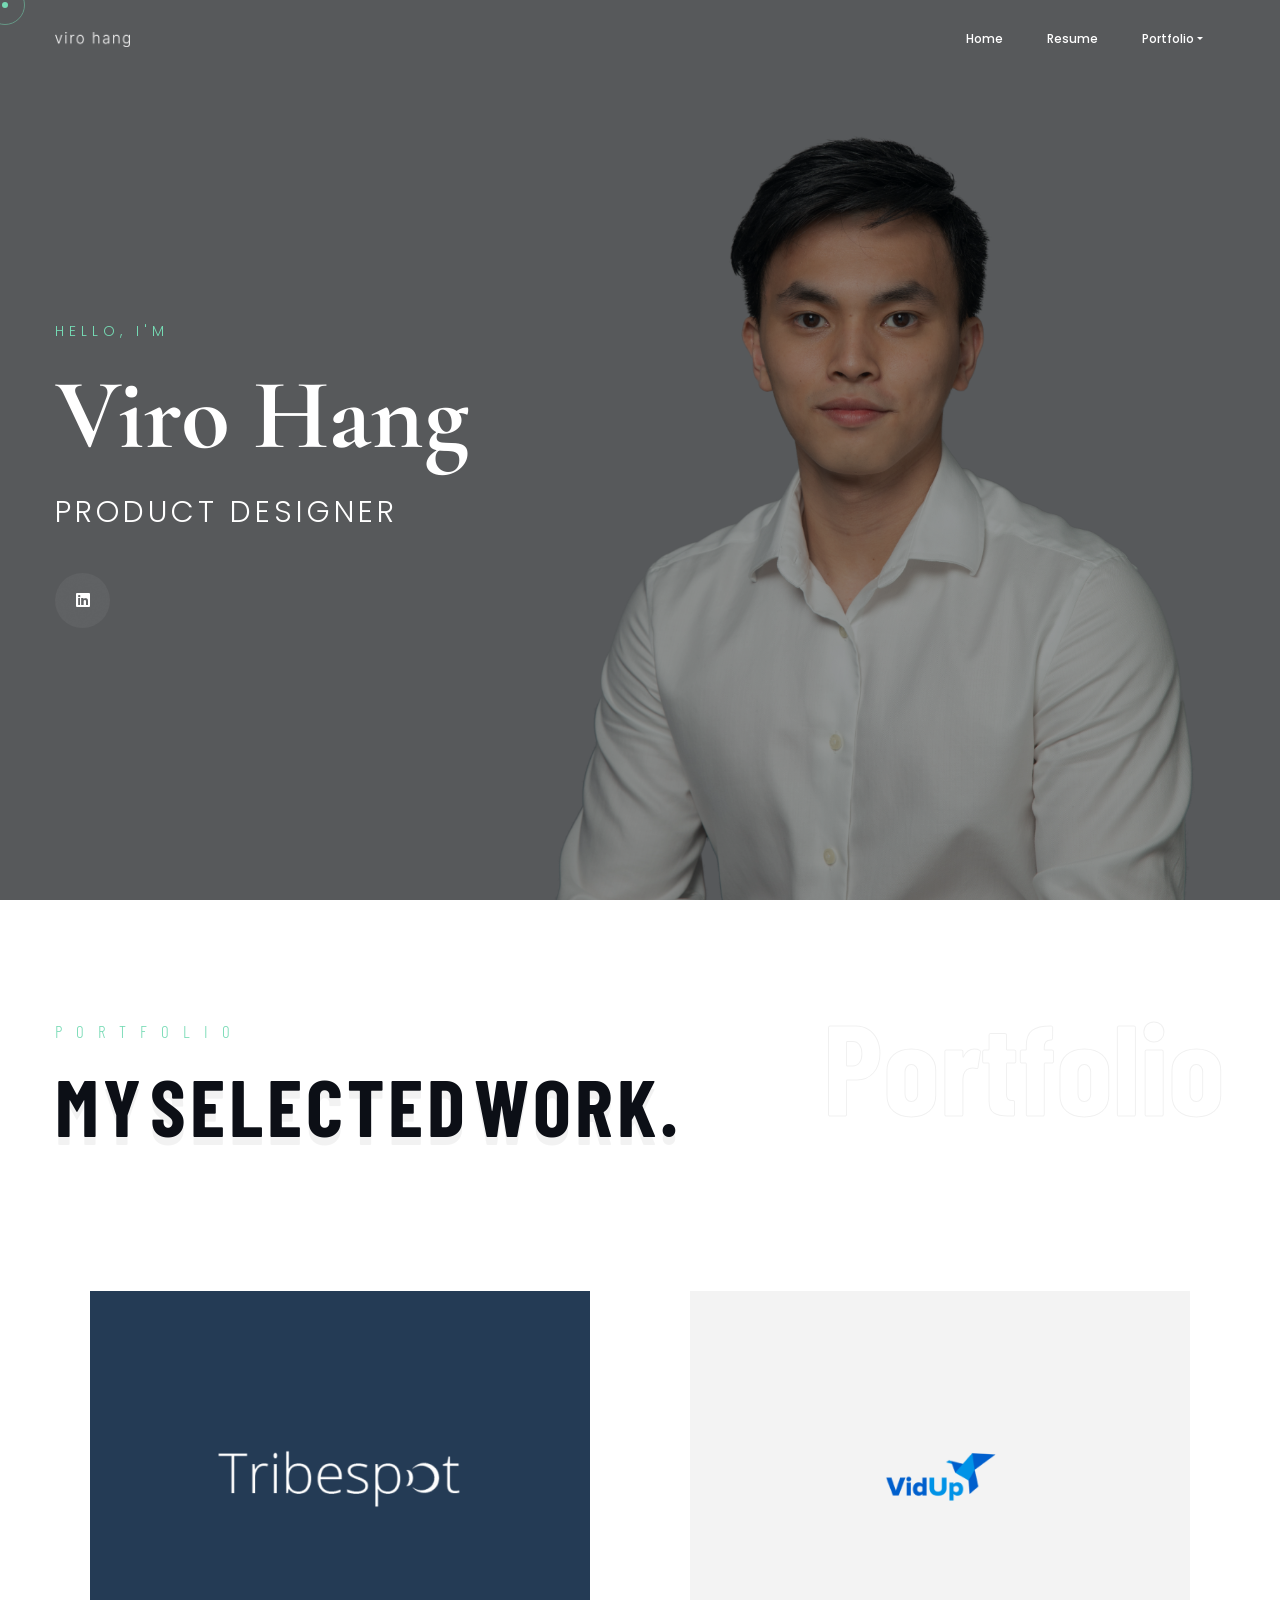
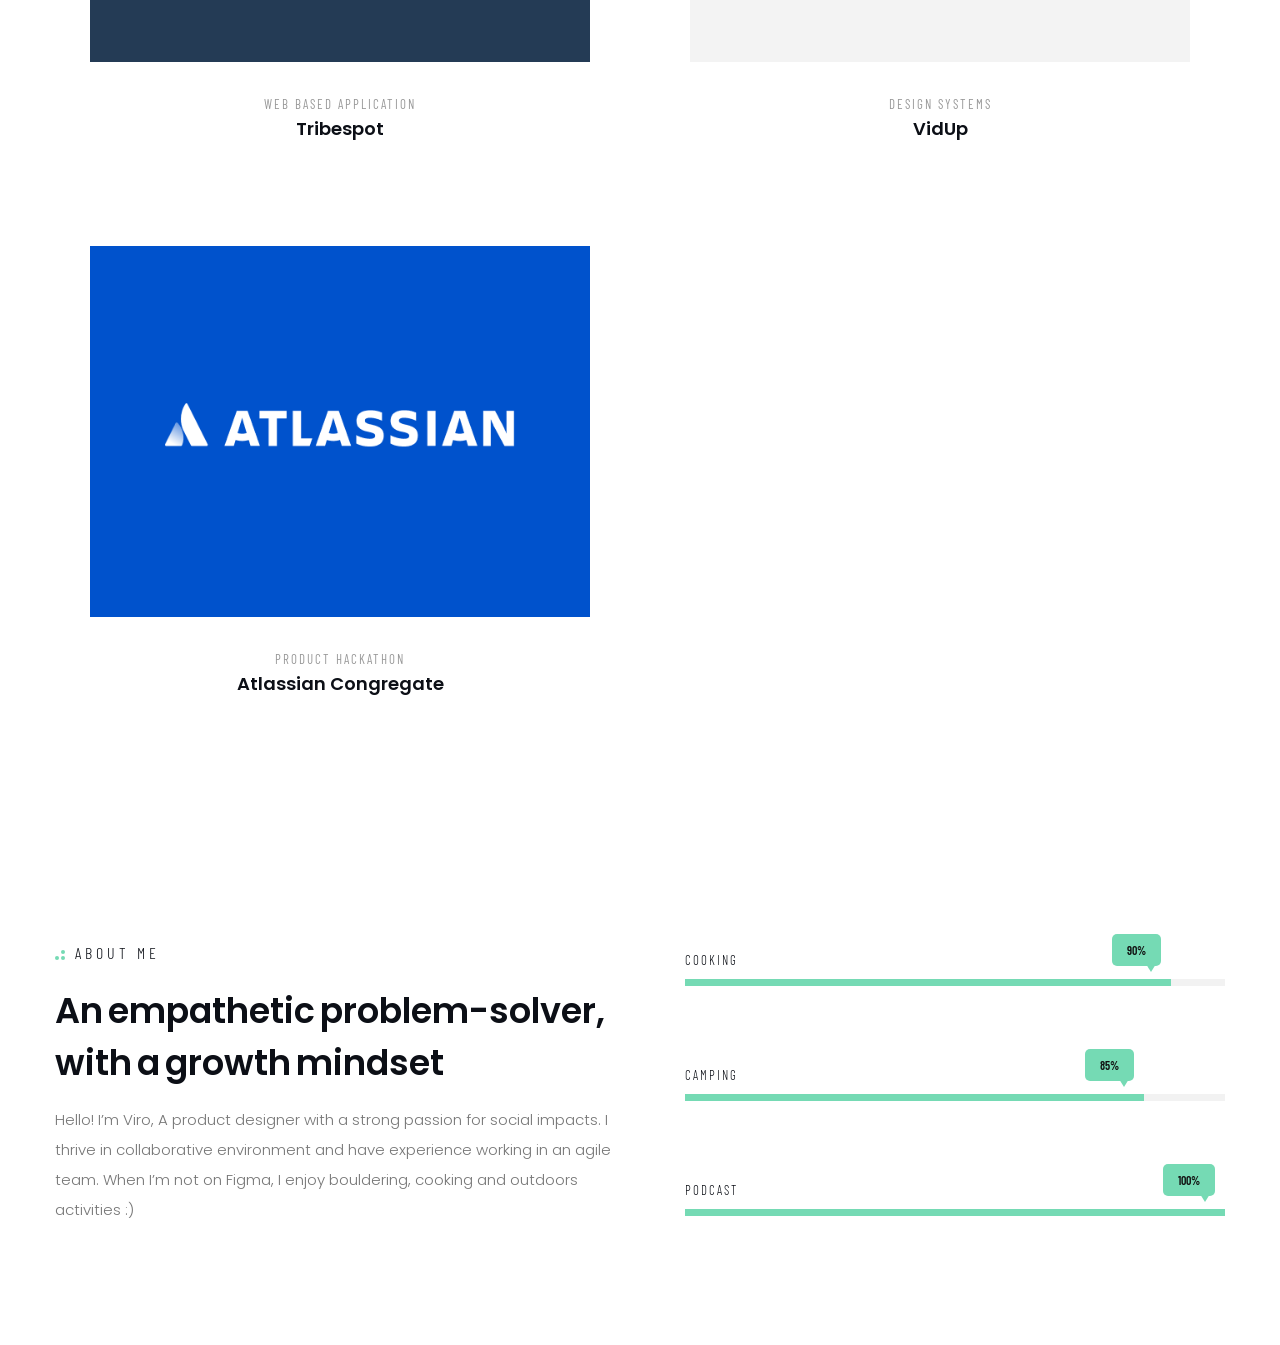
<file: index.html>
<!DOCTYPE html>
<html lang="zxx">

<head>

    <!-- Metas -->
    <meta charset="utf-8">
    <meta http-equiv="X-UA-Compatible" content="IE=edge" />
    <meta name="viewport" content="width=device-width, initial-scale=1, maximum-scale=1" />
    <meta name="keywords" content="HTML5 Template Avo onepage themeforest" />
    <meta name="description" content="Avo - Onepage Multi-Purpose HTML5 Template" />
    <meta name="author" content="" />

    <!-- Title  -->
    <title>Viro Hang's Portfolio</title>

    <!-- Favicon -->
    <link rel="shortcut icon" href="img/favicon1.png" />

    <!-- Google Fonts -->
    <link href="https://fonts.googleapis.com/css?family=Poppins:100,200,300,400,500,600,700,800,900&display=swap"
        rel="stylesheet">
    <link href="https://fonts.googleapis.com/css2?family=Barlow:wght@100;200;300;400;500;600;700;800;900&display=swap"
        rel="stylesheet">
    <link
        href="https://fonts.googleapis.com/css2?family=Cormorant+Garamond:ital,wght@0,300;0,400;0,500;0,600;0,700;1,300;1,400;1,500;1,600;1,700&display=swap"
        rel="stylesheet">
    <link href="https://fonts.googleapis.com/css2?family=Comfortaa:wght@300;400;500;600;700&display=swap"
        rel="stylesheet">
    <link href="https://fonts.googleapis.com/css2?family=Barlow+Condensed:wght@200;300;400;500;600;700&display=swap"
        rel="stylesheet">

    <!-- Plugins -->
    <link rel="stylesheet" href="css/plugins.css" />

    <!-- Core Style Css -->
    <link rel="stylesheet" href="css/style.css" />

</head>

<body>



    <!-- ==================== Start Loading ==================== -->

    <div id="preloader">
    </div>

    <!-- ==================== End Loading ==================== -->


    <!-- ==================== Start progress-scroll-button ==================== -->

    <div class="progress-wrap cursor-pointer">
        <svg class="progress-circle svg-content" width="100%" height="100%" viewBox="-1 -1 102 102">
            <path d="M50,1 a49,49 0 0,1 0,98 a49,49 0 0,1 0,-98" />
        </svg>
    </div>

    <!-- ==================== End progress-scroll-button ==================== -->


    <!-- ==================== Start cursor ==================== -->

    <div class="mouse-cursor cursor-outer"></div>
    <div class="mouse-cursor cursor-inner"></div>

    <!-- ==================== End cursor ==================== -->



    <!-- ==================== Start Navbar ==================== -->

    <nav class="navbar change navbar-expand-lg">
        <div class="container">

            <!-- Logo -->
            <a class="logo" href="index.html">
                <img src="img/logo-light.png" alt="logo">
            </a>

            <button class="navbar-toggler" type="button" data-toggle="collapse" data-target="#navbarSupportedContent"
                aria-controls="navbarSupportedContent" aria-expanded="false" aria-label="Toggle navigation">
                <span class="icon-bar"><i class="fas fa-bars"></i></span>
            </button>

            <!-- navbar links -->
            <div class="collapse navbar-collapse" id="navbarSupportedContent">
                <ul class="navbar-nav ml-auto">
                    <li class="nav-item">
                        <a class="nav-link" href="index.html">Home</a>
                    </li>
                    <li class="nav-item">
                        <a class="nav-link" href="https://drive.google.com/file/d/18vRj5iqUR5iDm05BiYS-9KAh1mbv3JoX/view?usp=sharing" target="_blank" rel="noopener noreferrer">Resume</a>
                    </li>
                    <li class="nav-item dropdown">
                        <a class="nav-link dropdown-toggle" data-toggle="dropdown" href="#" role="button"
                            aria-haspopup="true" aria-expanded="false">Portfolio</a>
                        <div class="dropdown-menu">
                            <a class="dropdown-item" href="https://www.figma.com/proto/9NhxD8ypj6zJDwG5VV84bU/Portfolio?node-id=110%3A943&scaling=contain&page-id=101%3A866&starting-point-node-id=110%3A943&show-proto-sidebar=1" target="_blank" rel="noopener noreferrer">TribeSpot</a>
                            <a class="dropdown-item" href="https://www.figma.com/proto/9NhxD8ypj6zJDwG5VV84bU/Portfolio?node-id=113%3A1356&scaling=contain&page-id=102%3A1790&starting-point-node-id=113%3A1356" target="_blank" rel="noopener noreferrer" >VidUp</a>
                            <a class="dropdown-item" href="https://drive.google.com/file/d/1vyUAUR3mTfHEu1IItpAs08kK28nsDJj6/view?usp=sharing" target="_blank" rel="noopener noreferrer" >Atlassian Hackathon</a>
                        </div>
                    </li>
                </ul> 
            </div>
        </div>
    </nav>

    <!-- ==================== End Navbar ==================== -->



    <!-- ==================== Start Slider ==================== -->

    <header class="freelancer valign bg-img parallaxie" data-background="img/virohang2.png"
        data-overlay-dark="4">
        <div class="container">
            <div class="row">
                <div class="col-lg-6">
                    <div class="cont">
                        <h6>Hello, I'm</h6>
                        <h1>Viro Hang</h1>
                        <h4>Product Designer </h4>
                        <div class="social-icon">
                            <a href="https://www.linkedin.com/in/viro" target="_blank" rel="noopener noreferrer" class="icon">
                                <i class="fab fa-linkedin"></i>
                            </a>
                        </div>
                    </div>
                </div>
            </div>
        </div>

    </header>

    <!-- ==================== End Slider ==================== -->

    <!-- ==================== Start Works ==================== -->

    <section class="portfolio section-padding pb-70">
        <div class="container">
            <div class="sec-head custom-font">
                <h6 class="wow fadeIn" data-wow-delay=".5s">Portfolio</h6>
                <h3 class="wow" data-splitting>My Selected Work.</h3>
                <span class="tbg text-right">Portfolio</span>
            </div>
        </div>
        <div class="container">
            <div class="row">


                <!-- gallery -->
                <div class="gallery full-width">

                    <!-- gallery item -->
                    <div class="col-md-6 items graphic lg-mr wow fadeInUp" data-wow-delay=".4s">
                        <div class="item-img">
                            <a href="https://www.figma.com/proto/9NhxD8ypj6zJDwG5VV84bU/Portfolio?node-id=110%3A943&scaling=contain&page-id=101%3A866&starting-point-node-id=110%3A943&show-proto-sidebar=1" target="_blank" rel="noopener noreferrer" class="imago wow">
                                <img src="img/tribespot.png" alt="image">
                                <div class="item-img-overlay"></div>
                            </a>
                        </div>
                        <div class="cont">
                            <span class="tags"><a href="#0">Web based Application</a></span>
                            <h6>Tribespot</h6>
                        </div>
                    </div>

                    <!-- gallery item -->
                    <div class="col-md-6 items web wow fadeInUp" data-wow-delay=".4s">
                        <div class="item-img">
                            <a href="https://www.figma.com/proto/9NhxD8ypj6zJDwG5VV84bU/Portfolio?node-id=113%3A1356&scaling=contain&page-id=102%3A1790&starting-point-node-id=113%3A1356" target="_blank" rel="noopener noreferrer" class="imago wow">
                                <img src="img/viduplogo.png" alt="image">
                                <div class="item-img-overlay"></div>
                            </a>
                        </div>
                        <div class="cont">
                            <span class="tags"><a href="#0">Design Systems</a></span>
                            <h6>VidUp</h6>
                        </div>
                    </div>

                    <!-- gallery item -->
                    <div class="col-md-6 items web wow fadeInUp" data-wow-delay=".4s">
                        <div class="item-img">
                            <a href="https://drive.google.com/file/d/1vyUAUR3mTfHEu1IItpAs08kK28nsDJj6/view?usp=sharing" target="_blank" rel="noopener noreferrer" class="imago wow">
                                <img src="img/atlassian.png" alt="image">
                                <div class="item-img-overlay"></div>
                            </a>
                        </div>
                        <div class="cont">
                            <span class="tags"><a href="#0"> Product Hackathon</a></span>
                            <h6>Atlassian Congregate </h6>
                        </div>
                    </div>
                </div>

            </div>
        </div>
    </section>

    <!-- ==================== End Works ==================== -->
    
<!-- ==================== Start about ==================== -->

<div class="hero-sec section-padding">
    <div class="container">
        <div class="row">
            <div class="col-lg-6">
                <div class="cont">
                    <div class="sub-title">
                        <h6>About Me</h6>
                        <span></span>
                        <span></span>
                        <span></span>
                    </div>
                    <h3 class="main-title wow" data-splitting>An empathetic problem-solver, with a growth mindset</h3>
                    <p class="wow fadeInUp" data-wow-delay=".5s"> Hello! I’m Viro, A product designer with a strong passion for social impacts. 
                        I thrive in collaborative environment and have experience working in an agile team. 
                        When I’m not on Figma, I enjoy bouldering, cooking and outdoors activities :) </p>
                    
                </div>
            </div>
            <div class="col-lg-6 valign">
                <div class="skills-box full-width">
                    <div class="skill-item">
                        <h6 class="custom-font">Cooking</h6>
                        <div class="skill-progress">
                            <div class="progres custom-font" data-value="90%"></div>
                        </div>
                    </div>
                    <div class="skill-item">
                        <h6 class="custom-font">Camping</h6>
                        <div class="skill-progress">
                            <div class="progres custom-font" data-value="85%"></div>
                        </div>
                    </div>
                    <div class="skill-item">
                        <h6 class="custom-font">Podcast</h6>
                        <div class="skill-progress">
                            <div class="progres custom-font" data-value="100%"></div>
                        </div>
                    </div>
                </div>
            </div>
        </div>
    </div>
</div>

<!-- ==================== End about ==================== -->


 





    <!-- jQuery -->
    <script src="js/jquery-3.0.0.min.js"></script>
    <script src="js/jquery-migrate-3.0.0.min.js"></script>

    <!-- plugins -->
    <script src="js/plugins.js"></script>

    <!-- custom scripts -->
    <script src="js/scripts.js"></script>

</body>

</html>
</file>
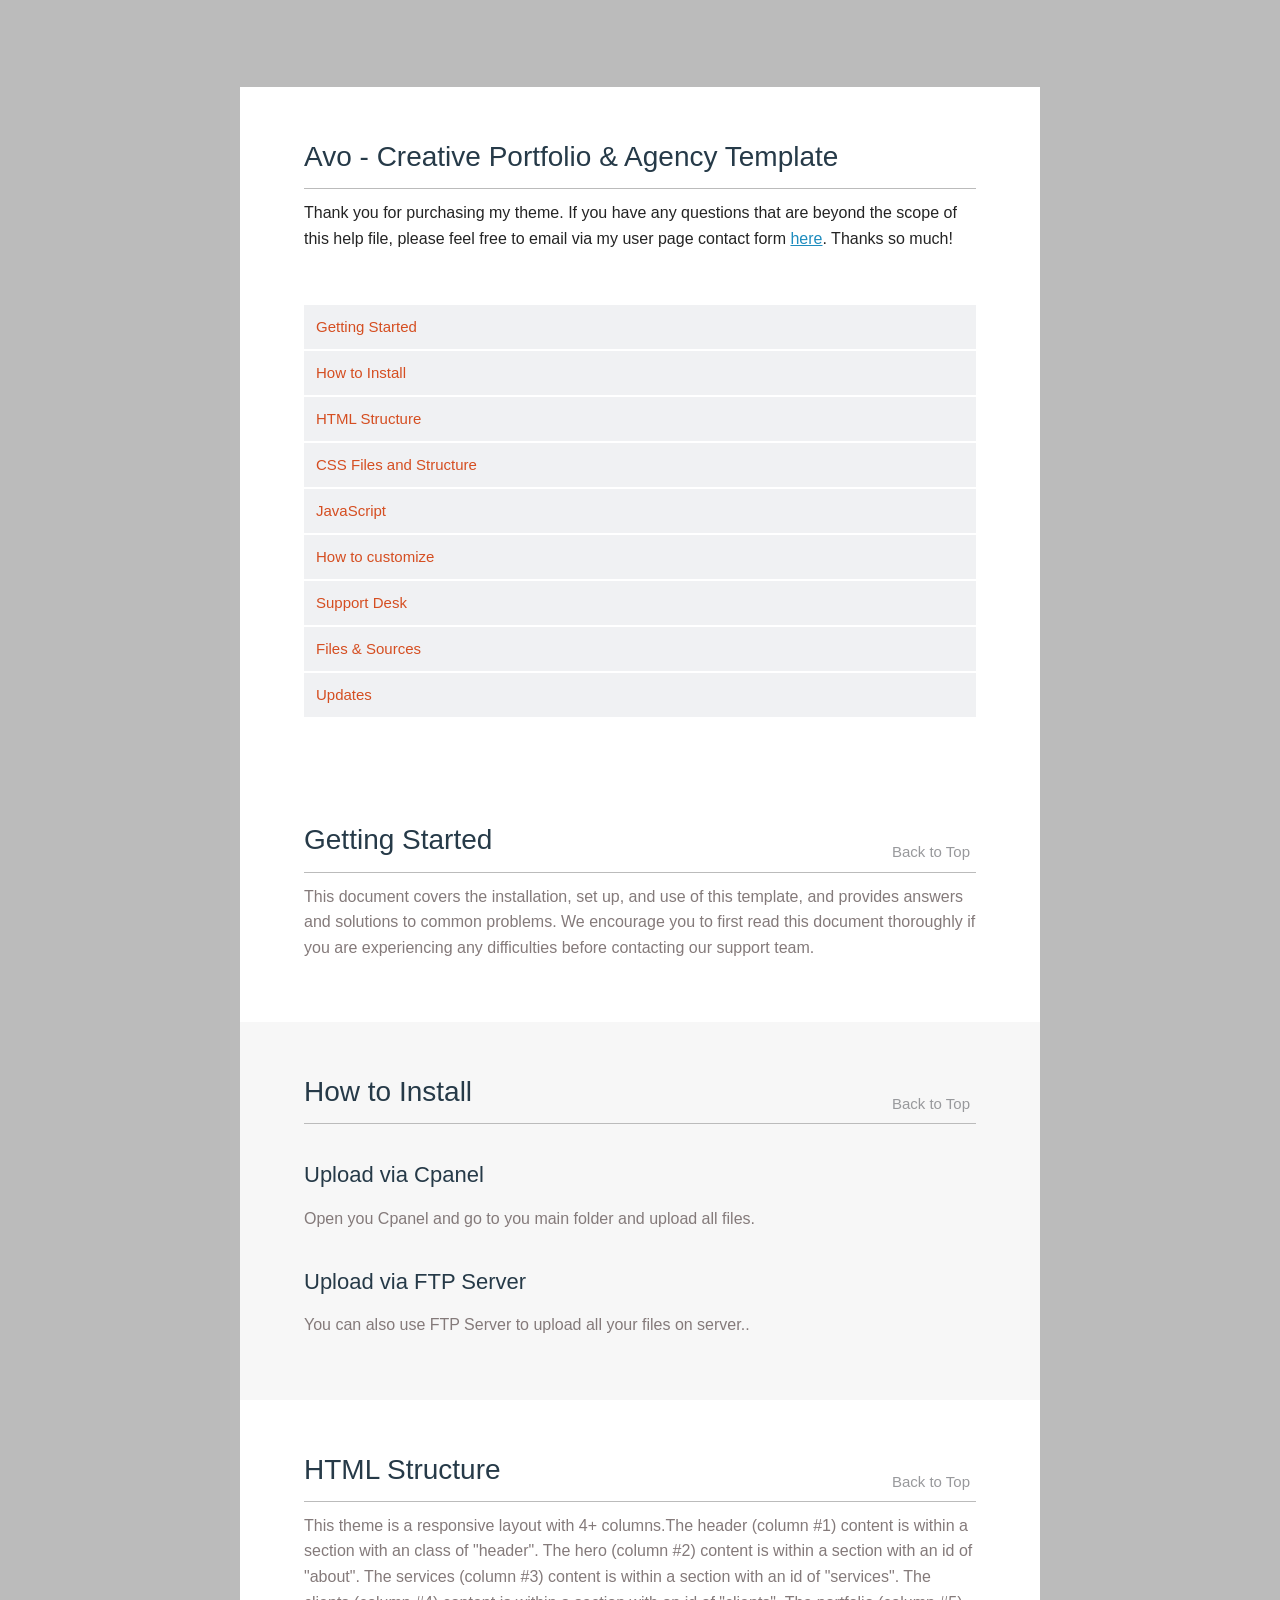
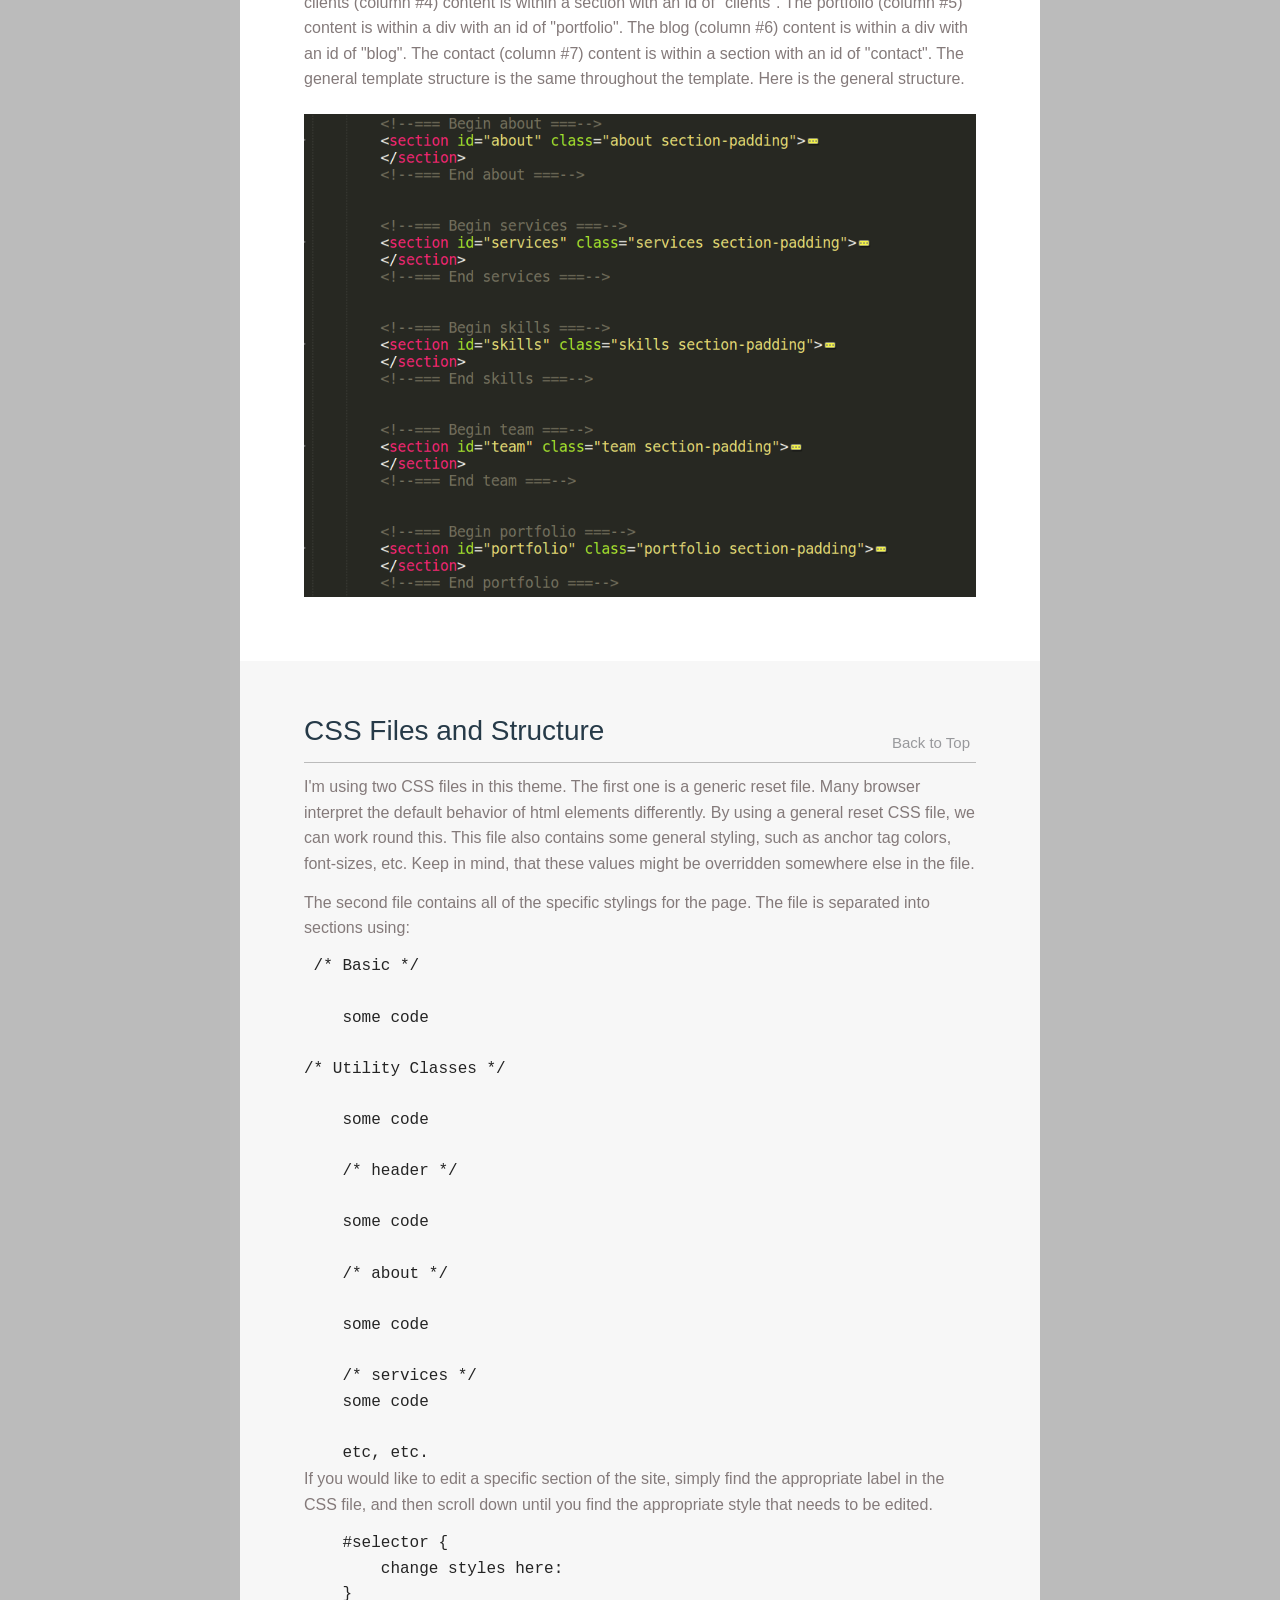
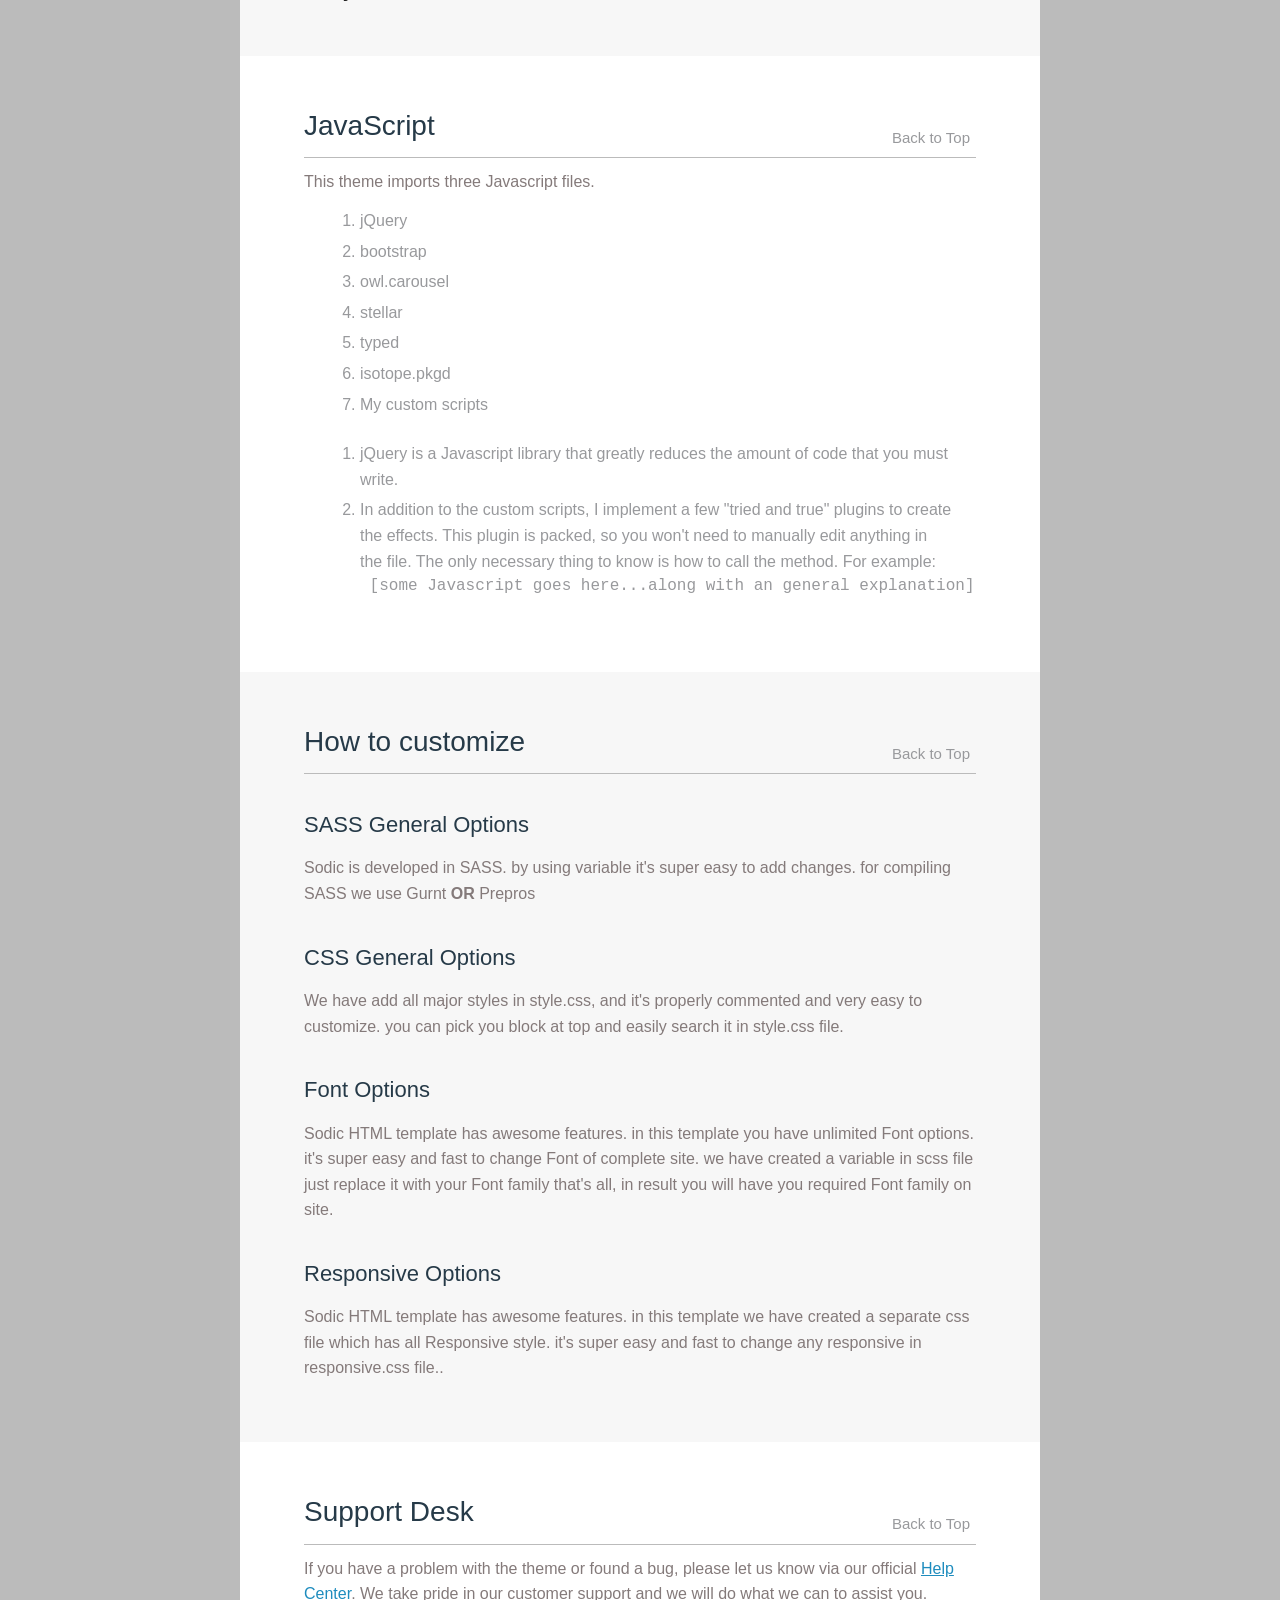
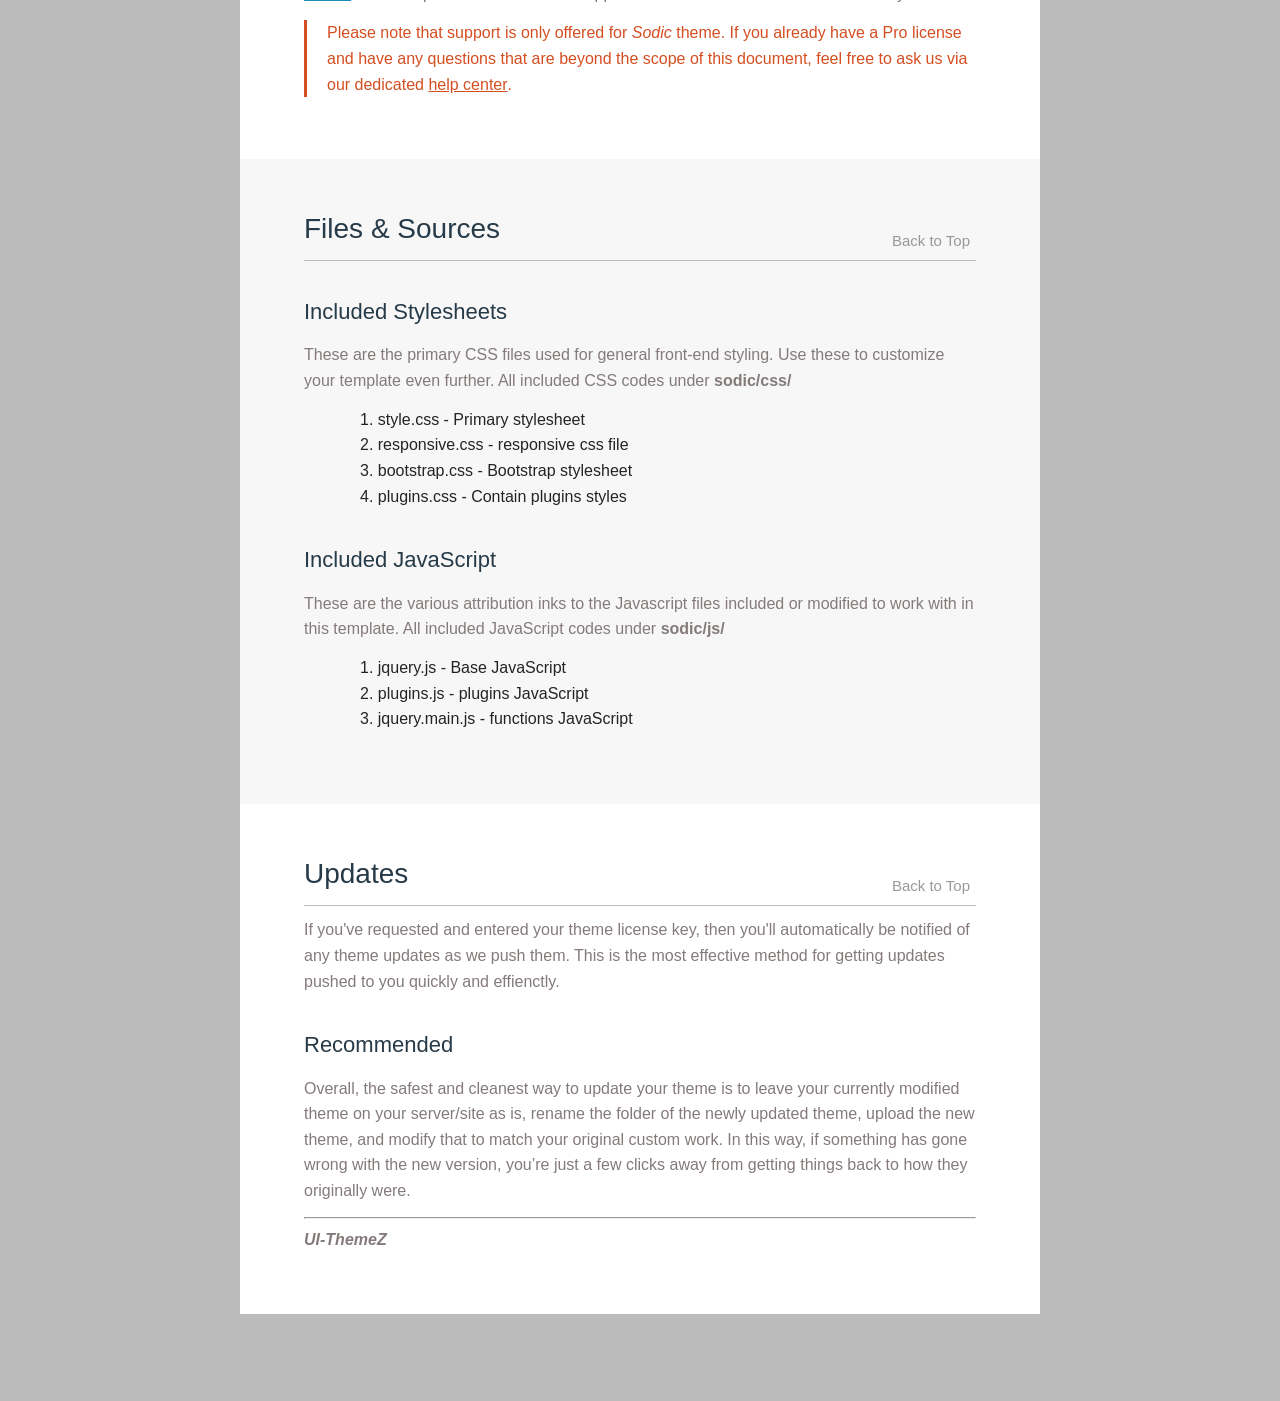
<file: Documentation/index.html>
<!DOCTYPE html>
<html id="html">
<head lang="en">
    <meta http-equiv="content-type" content="text/html;charset=utf-8">
    <meta name="viewport" content="width=device-width"/>
    <title>Avo Help Guide</title>
    <style type="text/css">
        body, div, dl, dt, dd, ul, ol, li, h1, h2, h3, h4, h5, h6, pre, form, fieldset, input, textarea, p, blockquote, th, td {
            margin: 0;
            padding: 0;
        }
        * {-webkit-box-sizing: border-box; -moz-box-sizing: border-box; box-sizing: border-box;}
        :before, :after {-webkit-box-sizing: border-box; -moz-box-sizing: border-box; box-sizing: border-box;}
        img, object, embed {max-width: 100%; height: auto;}
        object, embed {height: 100%;}
        img { margin: 1.25% 0; -ms-interpolation-mode: bicubic; }
        html {
            background-color: #bbb;
            padding: 2%;
        }
        body {
            font-size: 16px;
            line-height: 1.6;
            font-family: -apple-system, BlinkMacSystemFont, "Segoe UI", Roboto, Helvetica, Arial, sans-serif, "Apple Color Emoji", "Segoe UI Emoji", "Segoe UI Symbol";
            color: #242424;
            max-width: 800px;
            margin: 5% auto;

        }
        body::after {
            clear: both;
            content: "";
            display: table;
        }
        header {
            margin-bottom: 8%;
        }
        footer {
            text-align: center;
        }
        h1, h2, h3, h4, h5, h1 a {
            color: #263A48;
            font-weight: 500;
            text-decoration: none;
        }
        h1 {
            font-size: 28px;
            padding-bottom: 0.3em;
            margin-bottom: 0.4em;
            border-bottom: 1px solid #bbb
        }
        h2 {
            font-size: 22px;
            padding-bottom: 0.6em;
            margin-top: 1.5em;
        }
        h3 {
            font-size: 18px;
            margin-bottom: 0.3em;
        }
        h1 small a {
            color: #98999C;
            font-size: 15px;
            font-weight: normal;
            float: right;
            position: absolute;
            top: 70px;
            right: 70px;
        }
        section {
            background: #fff;
            position: relative;
            padding: 6% 8%;
        }
        blockquote {
            border-left: 3px solid #d54e21;
            font-size: 16px;
            padding: 0 0 0 20px;
            color: #d54e21;
        }
        blockquote a {
            color: #d54e21;
            font-weight: 500;
        }
        blockquote code {
            color: #d54e21;
        }
        code, cite {
            background-color: #F0F2F4;
            border-radius: 3px;
            color: #000;
            font: inherit;
            padding: 2px 7px;
            white-space: nowrap;
        }
        a {
            color: #1e8cbe;
            text-decoration: underline;
        }
        a:hover {
            color: #d54e21;
        }
        ul {
            list-style: none;
        }
        ol {
            list-style: number;
        }
        ol li {
            color: #98999C;
            margin-bottom: 5px;
        }
        ol li:last-child {
            margin-bottom: 0;
        }
        p, ul, ol, blockquote  {
            margin-bottom: 2%;
        }
        p{
            color: #847a7a;
        }
        ul ul {
            padding-top: 0;
            margin-bottom: 0;
            margin-left: 4%;
        }
        ul ul li:before {
            content: '-';
            display: inline-block;
            padding-right: 2%;
        }

        ul.col-2 {
            color: #98999C;
            -webkit-column-count: 2;
            -moz-column-count: 2;
            column-count: 2;
            -webkit-column-gap: 20px;
            -moz-column-gap: 20px;
            column-gap: 20px;
        }
        .bg-gray{
            background-color: #f7f7f7;
        }
        ul, ol {
             margin: 0 1.5em 1.5em 3.5em;}

        @media screen and (min-width: 500px) {
            ul.col-2 {
                -webkit-column-count: 3;
                -moz-column-count: 3;
                column-count: 3;
                -webkit-column-gap: 20px;
                -moz-column-gap: 20px;
                column-gap: 20px;
            }
        }
        nav {
            background: #F0F1F3;
            min-width: 215px;
            margin-bottom: 5px;
            margin-top: 15px;
        }
        nav:first-of-type a {
            color: #d54e21;
            border-radius: 0;
        }
        nav:first-of-type a:hover {
            color: #d54e21;
        }
        nav:first-of-type a:before {
            background-color: #d54e21;
        }
        nav.affix {
            position: fixed;
            top: 20px;
        }
        nav.affix-bottom {
            position: absolute;
        }
        nav a {
            border-radius: 3px;
            font-size: 15px;
            display: block;
            cursor: pointer;
            font-weight: 500;
            position: relative;
            text-decoration: none;
            padding: 10px 12px;
            width: 100%;
            padding-right: 3px;
            border-bottom: 2px solid #fff;
        }
        nav a:before {
            content: '';
            width: 4px;
            display: block;
            left: 0;
            position: absolute;
            height: 100%;
            display: none;
            background: #1e8cbe;
            top: 0;
        }
        nav a:hover {
            background-color: #E6E8EA;
            color: #1e8cbe;
            text-decoration: underline;
        }
        nav a:hover:before {
            display: block;
        }
        nav a:last-of-type {
            border-bottom: none;
        }
        .gist {
            margin-top: 5.1%;
            margin-bottom: 5%;
        }
        @media screen and (max-width: 1050px) {
            body {
                margin: 0 auto;
            }
        }
        @media screen and (max-width: 767px) {
            header span {
                display: none;
            }
            h1 {
                font-size: 26px;
            }
            h2 {
                font-size: 20px;
            }
        }
        @media screen and (max-width: 514px) {
            p, ul, ol, blockquote  {
                margin-bottom: 8%;
            }
        }
        .bgb {background: #eeeeee;}
    </style>
</head>

<body>
    <section id="Menu">
        <header>
            <h1>Avo -  Creative Portfolio & Agency Template</h1>
            Thank you for purchasing my theme. If you have any questions that are beyond the scope of this help file, please feel free to email via my user page contact form <a href="https://themeforest.net/user/ui-themez" target="blank">here</a>. Thanks so much!</p>
        </header>

        <nav>
            <a href="#GettingStarted">Getting Started</a>

            <a href="#HowtoInstall">How to Install</a>

            <a href="#HTMLStructure">HTML Structure</a>

            <a href="#CSSFilesandStructure">CSS Files and Structure</a>

            <a href="#JavaScript"> JavaScript</a>

            <a href="#Howtocustomize">How to customize</a>

            <a href="#SupportDesk">Support Desk</a>

            <a href="#FilesSources">Files & Sources</a>

            <a href="#Updates">Updates</a>

        </nav>
    </section>

    <section id="GettingStarted">
        <h1><a href="#GettingStarted">Getting Started</a><small><a href="#html">Back to Top</a></small></h1>

        <p>This document covers the installation, set up, and use of this template, and provides answers and solutions to common problems. We encourage you to first read this document thoroughly if you are experiencing any difficulties before contacting our support team.</p>
    </section>

    <section id="HowtoInstall" class="bg-gray">

        <h1><a href="#HowtoInstall">How to Install</a><small><a href="#html">Back to Top</a></small></h1>

        <h2>Upload via Cpanel</h2>
        <p>Open you Cpanel and go to you main folder and upload all files.</p>

        <h2>Upload via FTP Server</h2>
        <p>You can also use FTP Server to upload all your files on server..</p>

    </section>

    <section id="HTMLStructure">

        <h1><a href="#HTMLStructure">HTML Structure</a><small><a href="#html">Back to Top</a></small></h1>
        <p>This theme is a responsive layout with 4+ columns.The header (column #1) content is within a section with an class of "header". The hero (column #2) content is within a section with an id of "about". The services (column #3) content is within a section with an id of "services". The clients (column #4) content is within a section with an id of "clients". The portfolio (column #5) content is within a div with an id of "portfolio". The blog (column #6) content is within a div with an id of "blog". The contact (column #7) content is within a section with an id of "contact". The general template structure is the same throughout the template. Here is the general structure.</p>
        <img src="images/htmlstructure.png">

    </section>

        <section id="CSSFilesandStructure" class="bg-gray">

            <h1><a href="#CSSFilesandStructure">CSS Files and Structure</a><small><a href="#html">Back to Top</a></small></h1>
            <p>I'm using two CSS files in this theme. The first one is a generic reset file. Many browser interpret the default behavior of html elements differently. By using a general reset CSS file, we can work round this. This file also contains some general styling, such as anchor tag colors, font-sizes, etc. Keep in mind, that these values might be overridden somewhere else in the file.</p>
        <p>The second file contains all of the specific stylings for the page. The file is separated into sections using:</p> <pre> /* Basic */

    some code

/* Utility Classes */

    some code   
    
    /* header */
    
    some code
    
    /* about */
    
    some code
    
    /* services */
    some code
    
    etc, etc. 
</pre>
        <p>If you would like to edit a specific section of the site, simply find the appropriate label in the CSS file, and then scroll down until you find the appropriate style that needs to be edited.</p> <pre>    #selector {
        change styles here:
    }
</pre>

        </section>



           <section id="JavaScript">

                <h1><a href="#JavaScript">JavaScript</a><small><a href="#html">Back to Top</a></small></h1>
                <p>This theme imports three Javascript files.</p>
                <ol>
                    <li>jQuery</li>
                    <li>bootstrap</li>
                    <li>owl.carousel</li>
                    <li>stellar</li>
                    <li>typed</li>
                    <li>isotope.pkgd</li>
                    <li>My custom scripts</li>
                </ol>
                <ol>
                    <li>jQuery is a Javascript library that greatly reduces the amount of code that you must write.</li>
                    <li>In addition to the custom scripts, I implement a few "tried and true" plugins to create the effects. This plugin is packed, so you won't need to manually edit anything in the file. The only necessary thing to know is how to call the method. For example: <pre> [some Javascript goes here...along with an general explanation]</pre> </li>
                </ol>
            </section>

    <section id="Howtocustomize" class="bg-gray">

        <h1><a href="#Howtocustomize">How to customize</a><small><a href="#html">Back to Top</a></small></h1>

        <h2>SASS General Options</h2>
        <p>Sodic is developed in SASS. by using variable it's super easy to add changes. for compiling SASS we use Gurnt <b>OR</b> Prepros</p>

        <h2>CSS General Options</h2>
        <p>We have add all major styles in style.css, and it's properly commented and very easy to customize. you can pick you block at top and easily search it in style.css file.</p>

        <h2>Font Options</h2>
        <p>Sodic HTML template has awesome features. in this template you have unlimited Font options. it's super easy and fast to change Font of complete site. we have created a variable in scss file just  replace it with your Font family that's all,  in result you will have you required Font family on site.</p>

        <h2>Responsive Options</h2>
        <p>Sodic HTML template has awesome features. in this template we have created a separate css file which has all Responsive style. it's super easy and fast to change any responsive in responsive.css file..</p>

    </section>

    <section id="SupportDesk">
        <h1><a href="#SupportDesk">Support Desk</a><small><a href="#html">Back to Top</a></small></h1>
        <p>If you have a problem with the theme or found a bug, please let us know via our official <a href="https://themeforest.net/user/design_story">Help Center</a>. We take pride in our customer support and we will do what we can to assist you.</p>
        <blockquote>Please note that support is only offered for <em>Sodic</em> theme. If you already have a Pro license and have any questions that are beyond the scope of this document, feel free to ask us via our dedicated <a href="https://themeforest.net/user/design_story" target="blank">help center</a>.</blockquote>
    </section>

    <section id="FilesSources" class="bg-gray">

        <h1><a href="#FilesSources">Files & Sources</a><small><a href="#html">Back to Top</a></small></h1>

        <h2>Included Stylesheets</h2>
        <p>These are the primary CSS files used for general front-end styling. Use these to customize your template even further. All included CSS codes under <strong>sodic/css/</strong></p>
        <ul>
        <li>1. style.css - Primary stylesheet</li>
        <li>2. responsive.css - responsive css file</li>
        <li>3. bootstrap.css - Bootstrap stylesheet</li>
        <li>4. plugins.css - Contain plugins styles</li>
        </ul>

        <h2>Included JavaScript</h2>
        <p>These are the various attribution inks to the Javascript files included or modified to work with in this template. All included JavaScript codes under <strong>sodic/js/</strong></p>

        <ul>
        <li>1. jquery.js - Base JavaScript</li>
        <li>2. plugins.js - plugins JavaScript</li>
        <li>3. jquery.main.js - functions JavaScript</li>
        </ul>

    </section>



    <section id="Updates">

        <h1><a href="#Updates">Updates</a><small><a href="#html">Back to Top</a></small></h1>
        <p>If you've requested and entered your theme license key, then you'll automatically be notified of any theme updates as we push them. This is the most effective method for getting updates pushed to you quickly and effienctly. </p>

        <h2>Recommended</h2>
        <p>Overall, the safest and cleanest way to update your theme is to leave your currently modified theme on your server/site as is, rename the folder of the newly updated theme, upload the new theme, and modify that to match your original custom work. In this way, if something has gone wrong with the new version, you’re just a few clicks away from getting things back to how they originally were.</p>

            <hr>
    <p style="font-style: italic;font-weight: normal;"><strong>UI-ThemeZ</strong></p>

    </section>


</body>
</html>
</file>
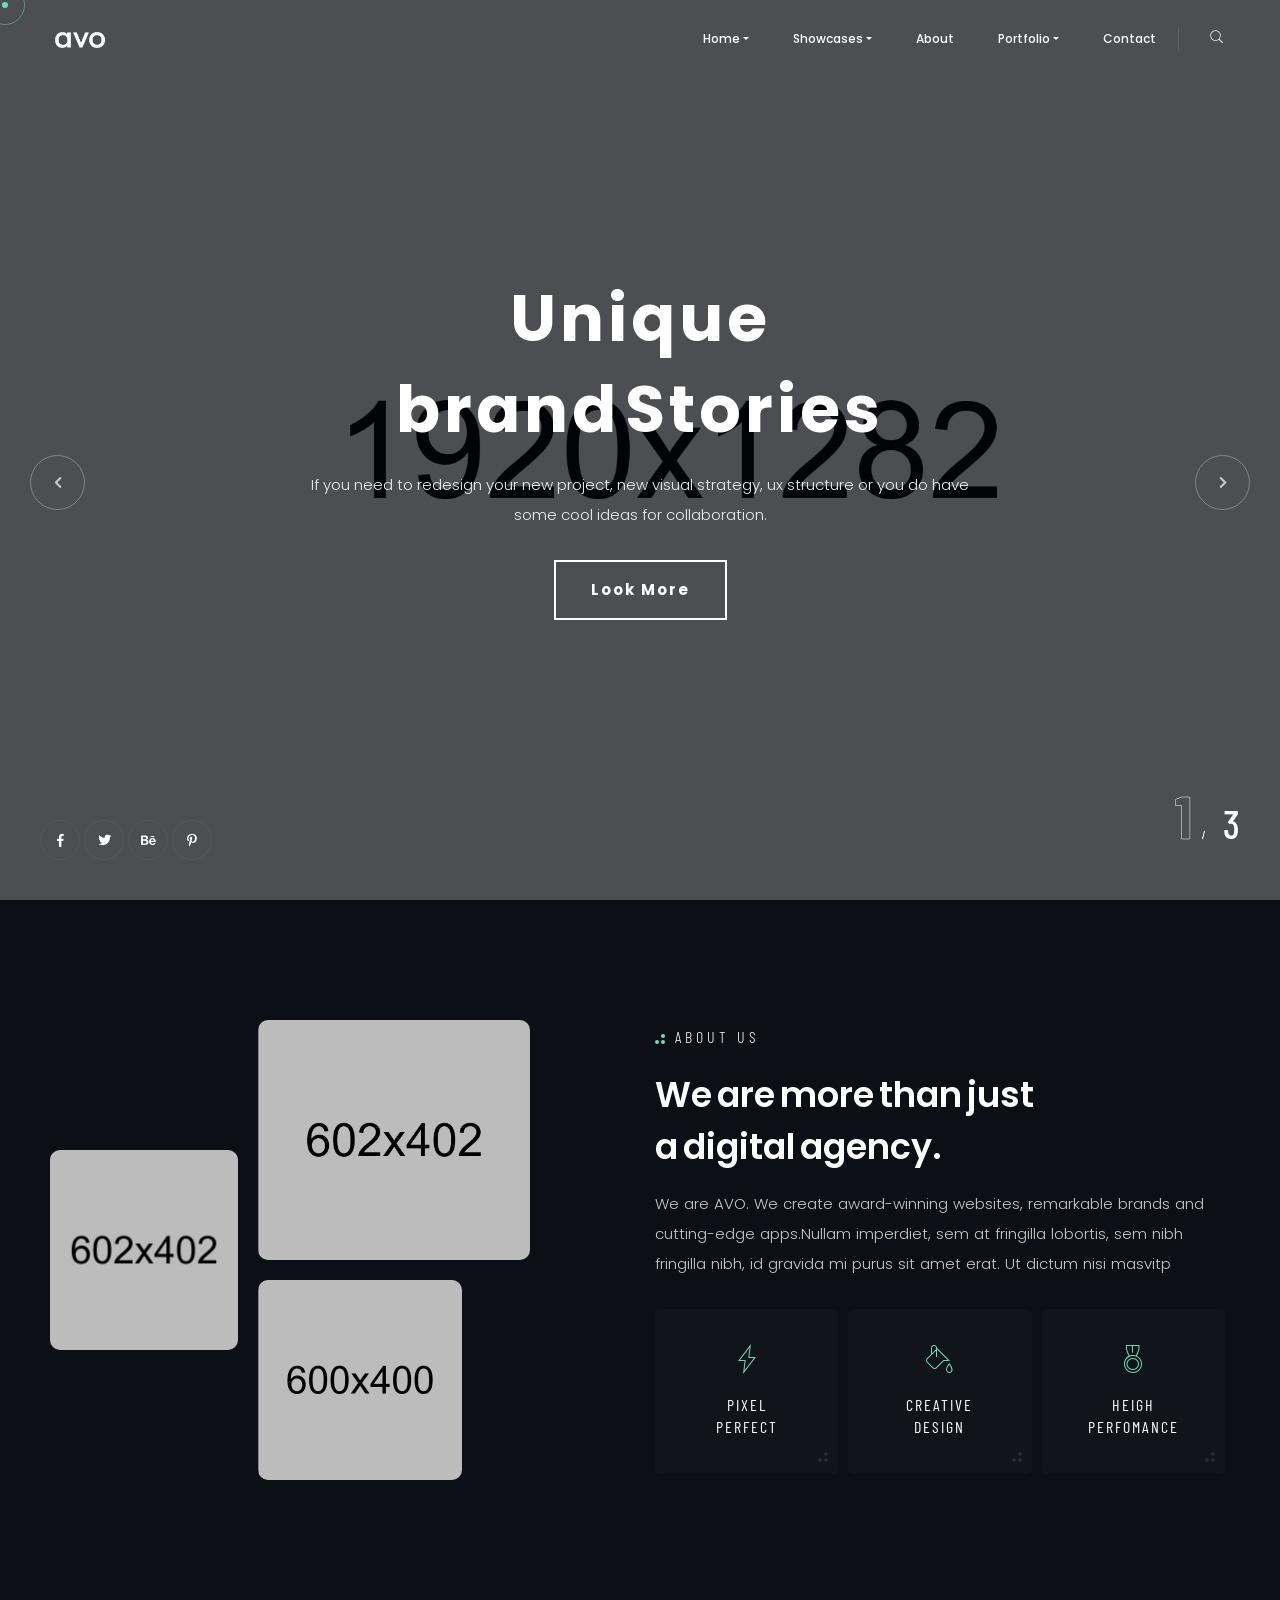
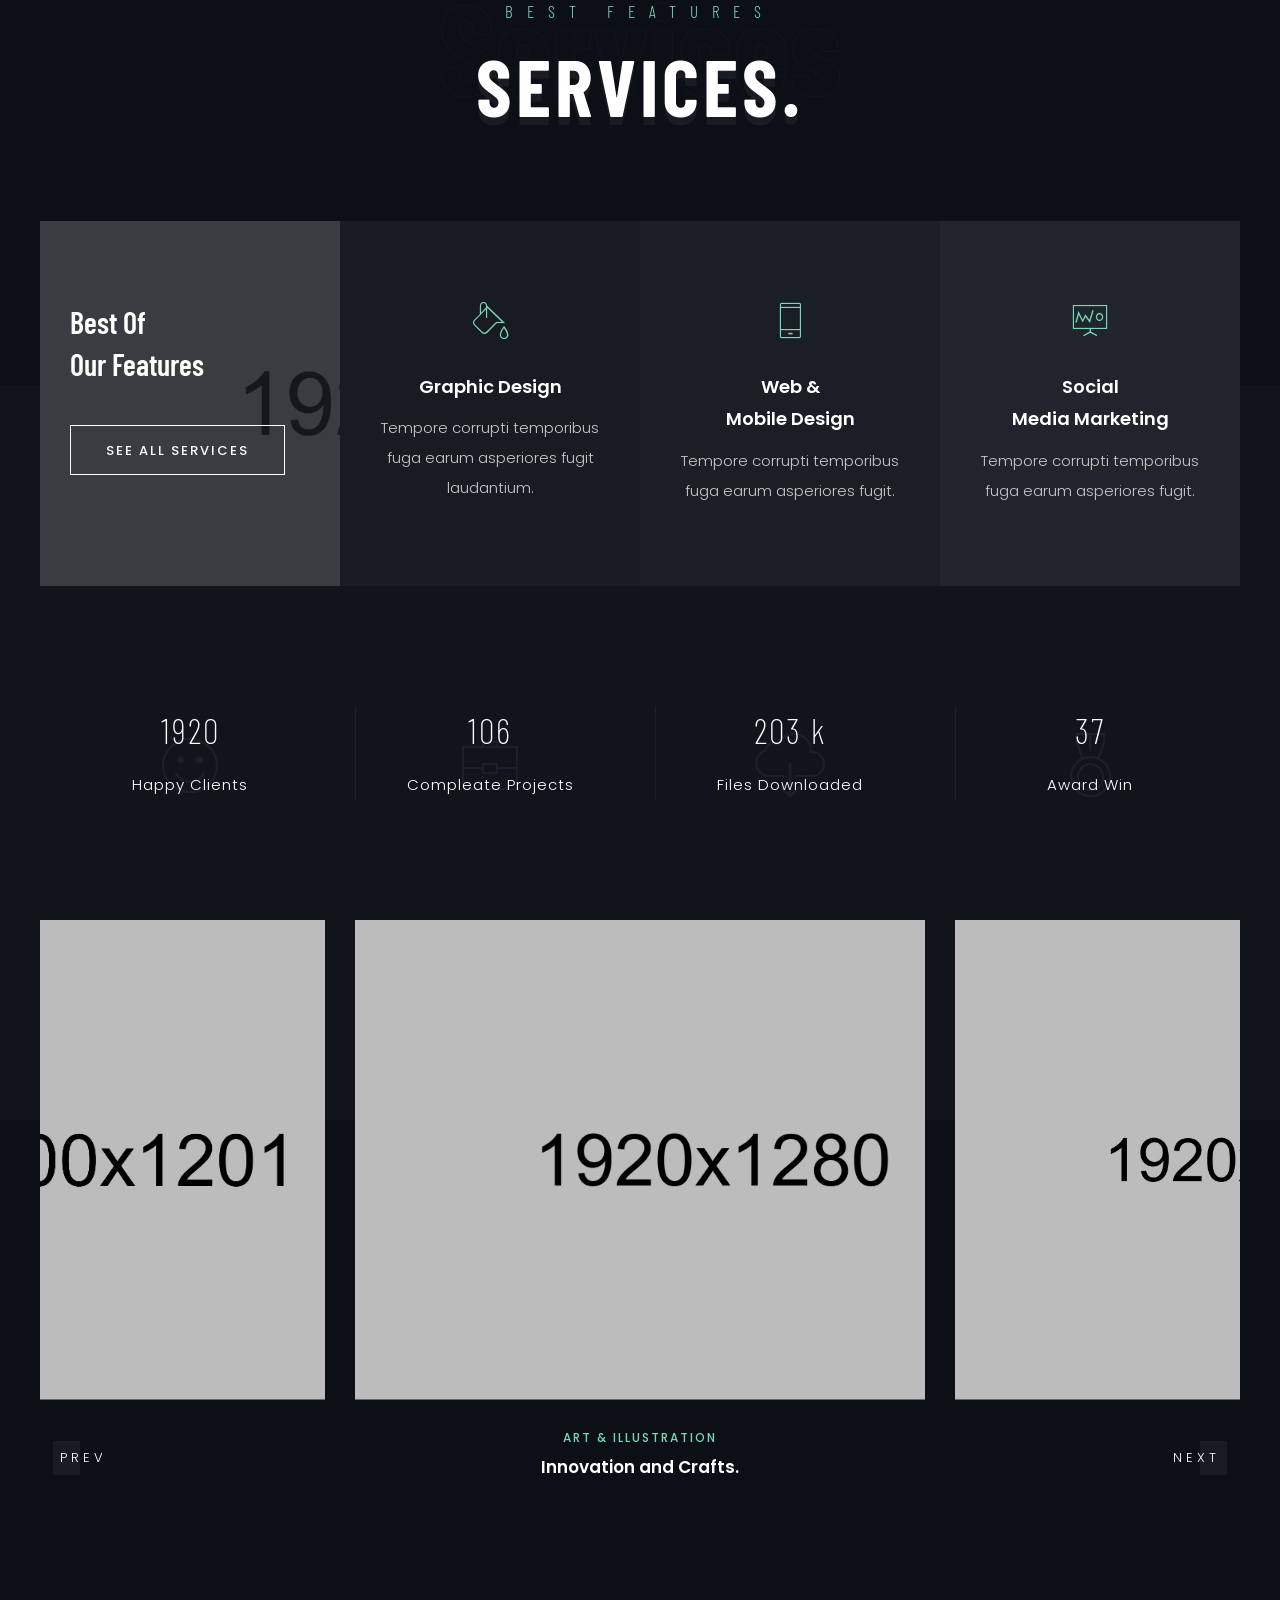
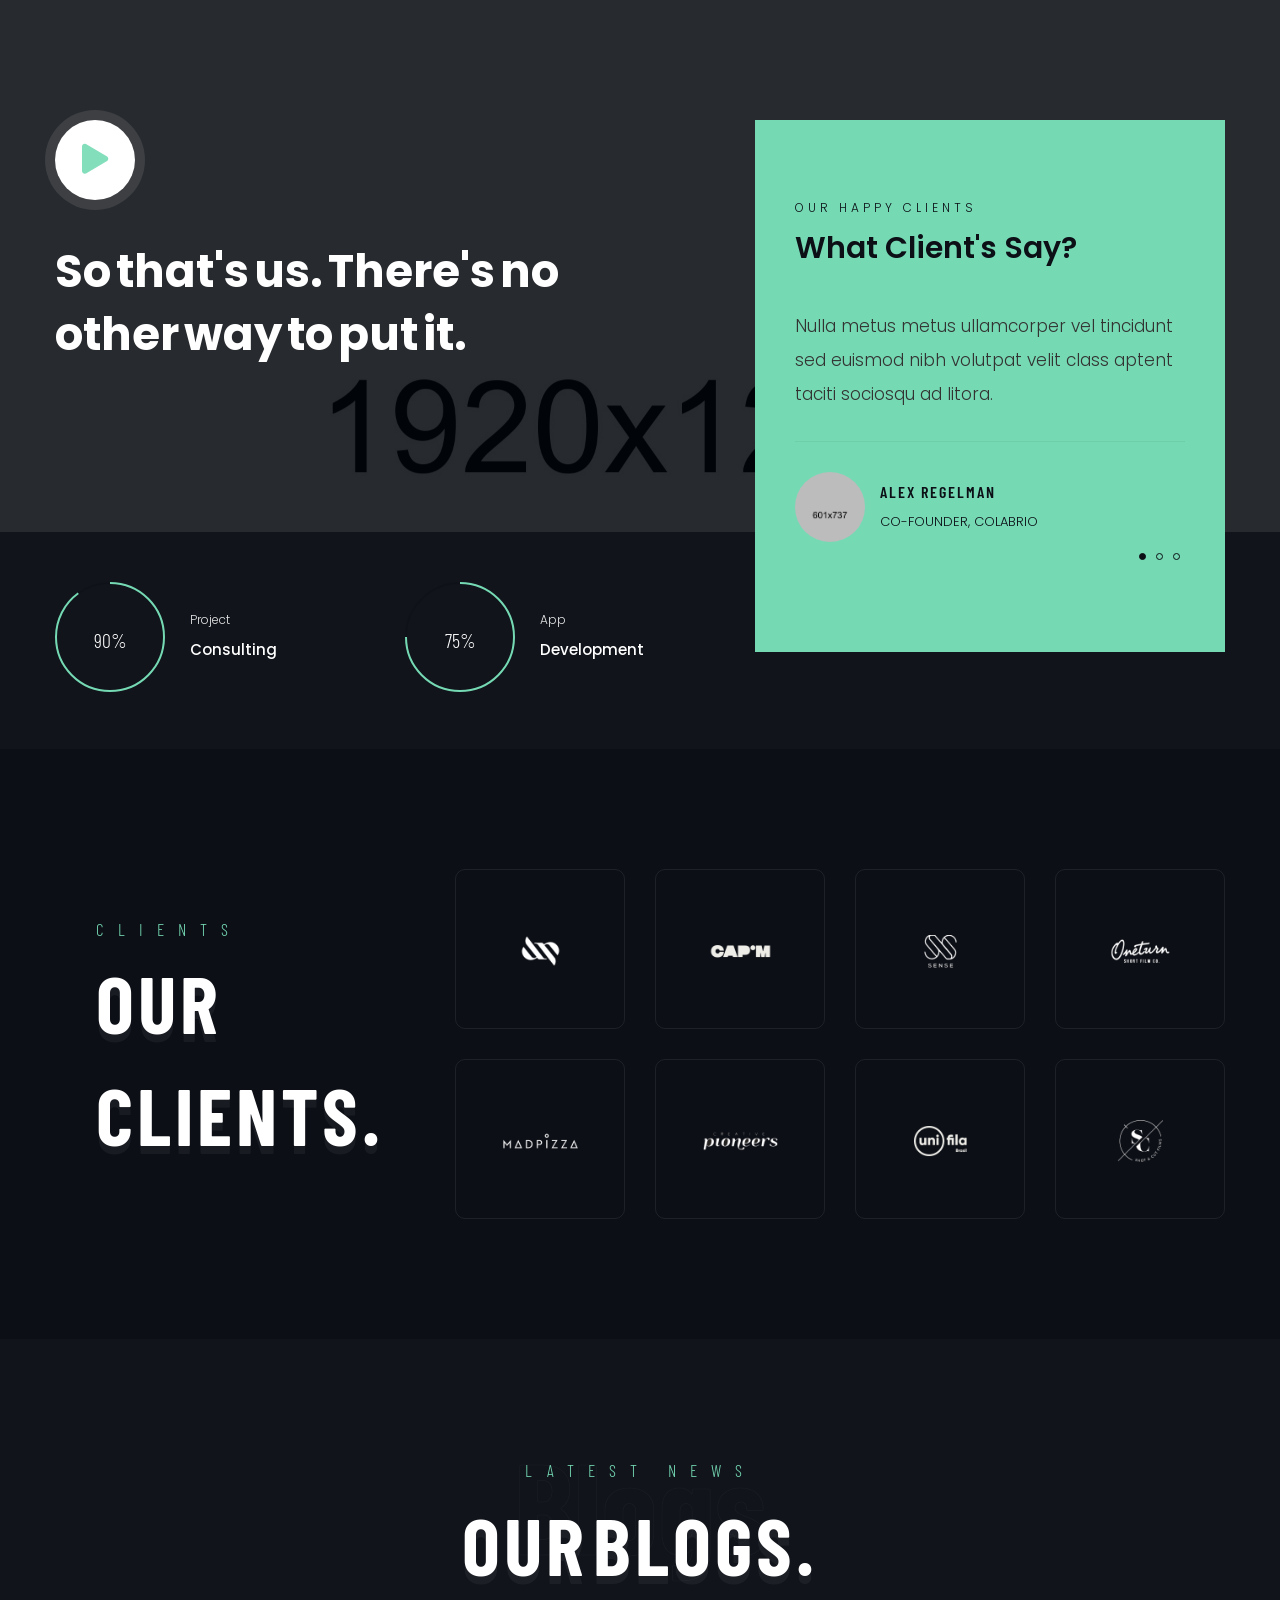
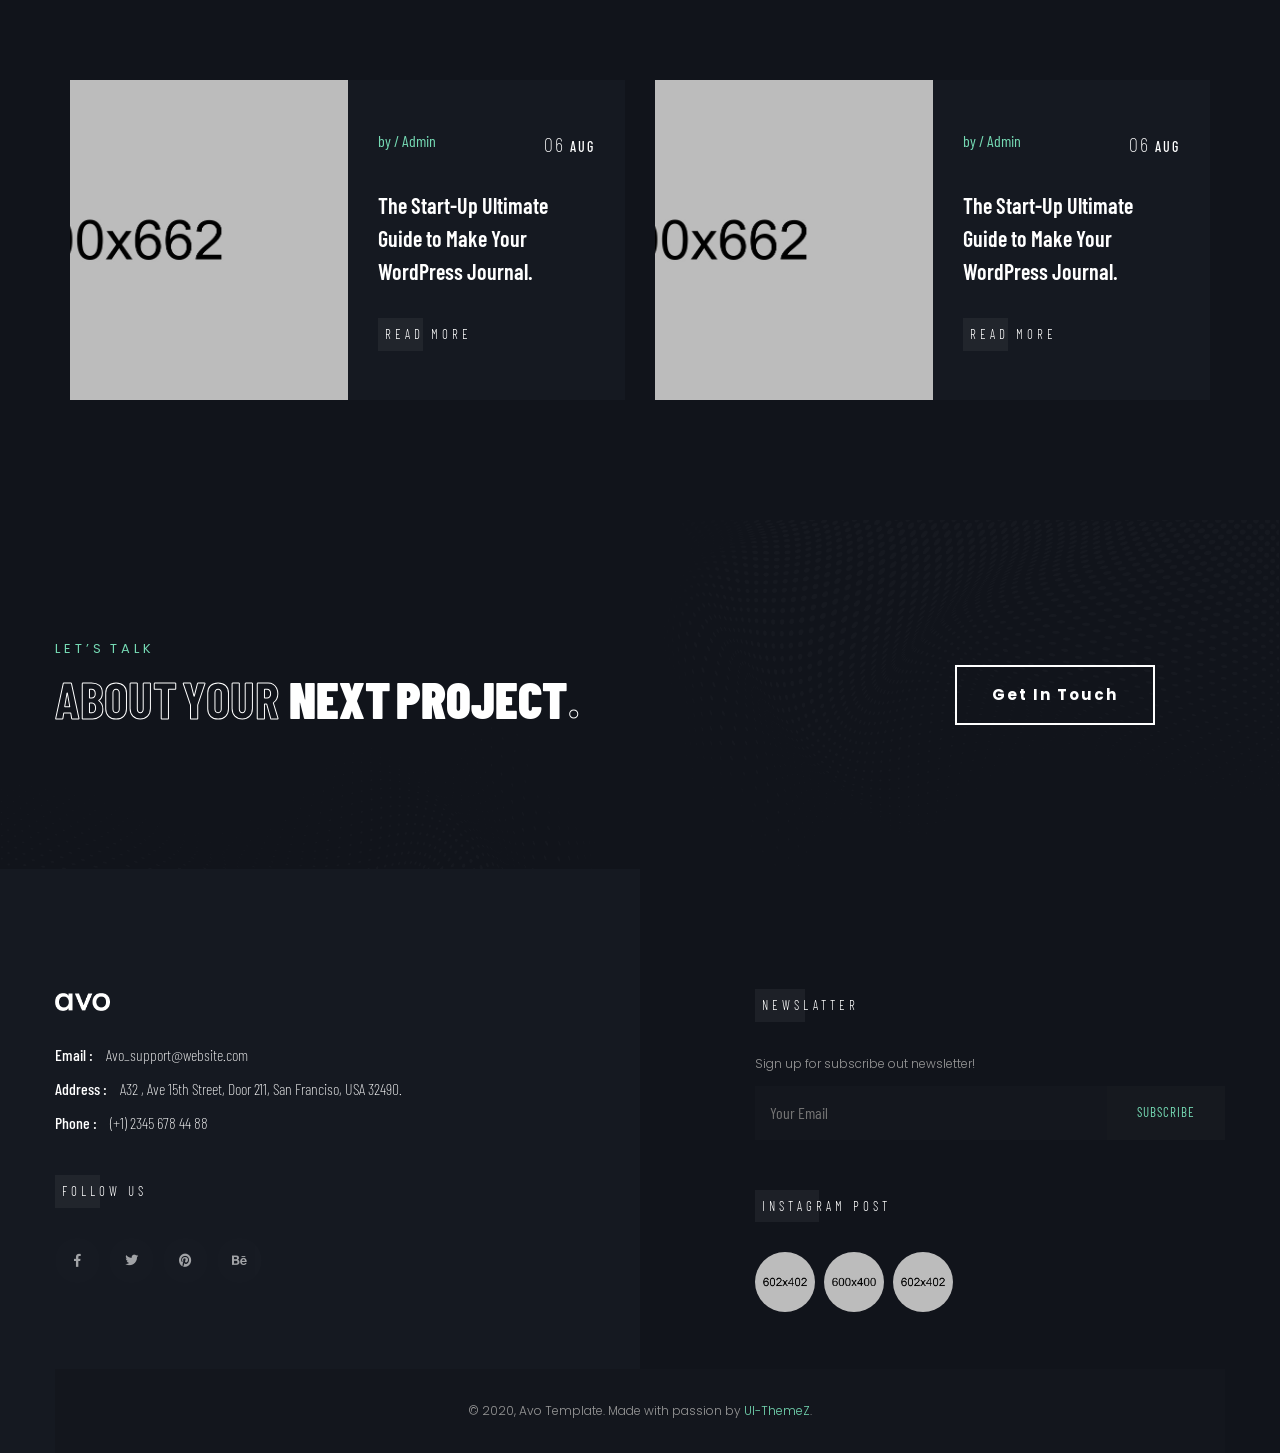
<file: avo/avo-dark/index.html>
<!DOCTYPE html>
<html lang="zxx">

<head>

    <!-- Metas -->
    <meta charset="utf-8">
    <meta http-equiv="X-UA-Compatible" content="IE=edge" />
    <meta name="viewport" content="width=device-width, initial-scale=1, maximum-scale=1" />
    <meta name="keywords" content="Viro Hang's Portfolio" />
    <meta name="description" content="Viro Hang's Portfolio" />
    <meta name="author" content="" />

    <!-- Title  -->
    <title>Avo</title>

    <!-- Favicon -->
    <link rel="shortcut icon" href="img/favicon.ico" />

    <!-- Google Fonts -->
    <link href="https://fonts.googleapis.com/css?family=Poppins:100,200,300,400,500,600,700,800,900&display=swap"
        rel="stylesheet">
    <link href="https://fonts.googleapis.com/css2?family=Barlow:wght@100;200;300;400;500;600;700;800;900&display=swap"
        rel="stylesheet">
    <link href="https://fonts.googleapis.com/css?family=Playfair+Display:400,500,600,700,800,900&display=swap"
        rel="stylesheet">
    <link href="https://fonts.googleapis.com/css2?family=Comfortaa:wght@300;400;500;600;700&display=swap"
        rel="stylesheet">
    <link href="https://fonts.googleapis.com/css2?family=Barlow+Condensed:wght@200;300;400;500;600;700&display=swap"
        rel="stylesheet">

    <!-- Plugins -->
    <link rel="stylesheet" href="css/plugins.css" />

    <!-- Core Style Css -->
    <link rel="stylesheet" href="css/style.css" />

</head>

<body>


    <!-- ==================== Start Loading ==================== -->

    <div id="preloader">
    </div>

    <!-- ==================== End Loading ==================== -->



    <!-- ==================== Start progress-scroll-button ==================== -->

    <div class="progress-wrap cursor-pointer">
        <svg class="progress-circle svg-content" width="100%" height="100%" viewBox="-1 -1 102 102">
            <path d="M50,1 a49,49 0 0,1 0,98 a49,49 0 0,1 0,-98" />
        </svg>
    </div>

    <!-- ==================== End progress-scroll-button ==================== -->



    <!-- ==================== Start cursor ==================== -->

    <div class="mouse-cursor cursor-outer"></div>
    <div class="mouse-cursor cursor-inner"></div>

    <!-- ==================== End cursor ==================== -->



    <!-- ==================== Start Navbar ==================== -->

    <nav class="navbar navbar-expand-lg">
        <div class="container">

            <!-- Logo -->
            <a class="logo" href="#">
                <img src="img/logo-light.png" alt="logo">
            </a>

            <button class="navbar-toggler" type="button" data-toggle="collapse" data-target="#navbarSupportedContent"
                aria-controls="navbarSupportedContent" aria-expanded="false" aria-label="Toggle navigation">
                <span class="icon-bar"><i class="fas fa-bars"></i></span>
            </button>

            <!-- navbar links -->
            <div class="collapse navbar-collapse" id="navbarSupportedContent">
                <ul class="navbar-nav ml-auto">
                    <li class="nav-item dropdown">
                        <a class="nav-link dropdown-toggle" data-toggle="dropdown" href="#" role="button"
                            aria-haspopup="true" aria-expanded="false">Home</a>
                        <div class="dropdown-menu">
                            <a class="dropdown-item" href="index.html">Main Home</a>
                            <a class="dropdown-item" href="index2.html">Creative Studio</a>
                            <a class="dropdown-item" href="index3.html">Business Startup</a>
                            <a class="dropdown-item" href="index4.html">One Page</a>
                            <a class="dropdown-item" href="index5.html">Freelancer</a>
                        </div>
                    </li>
                    <li class="nav-item dropdown">
                        <a class="nav-link dropdown-toggle" data-toggle="dropdown" href="#" role="button"
                            aria-haspopup="true" aria-expanded="false">Showcases</a>
                        <div class="dropdown-menu">
                            <a class="dropdown-item" href="showcase.html">Full Screen</a>
                            <a class="dropdown-item" href="showcase2.html">Creative Carousel</a>
                            <a class="dropdown-item" href="showcase3.html">Radius Carousel</a>
                            <a class="dropdown-item" href="showcase4.html">Columns Carousel</a>
                        </div>
                    </li>
                    <li class="nav-item">
                        <a class="nav-link" href="about.html">About</a>
                    </li>
                    <li class="nav-item dropdown">
                        <a class="nav-link dropdown-toggle" data-toggle="dropdown" href="#" role="button"
                            aria-haspopup="true" aria-expanded="false">Portfolio</a>
                        <div class="dropdown-menu">
                            <a class="dropdown-item" href="works.html">Mouse Info</a>
                            <a class="dropdown-item" href="works2.html">Masonry 3 Columns</a>
                            <a class="dropdown-item" href="works3.html">Masonry 2 Columns</a>
                            <a class="dropdown-item" href="works4.html">Pinterest List</a>
                        </div>
                    </li>
                    <li class="nav-item">
                        <a class="nav-link" href="contact.html">Contact</a>
                    </li>
                </ul>
                <div class="search">
                    <span class="icon pe-7s-search cursor-pointer"></span>
                    <div class="search-form text-center custom-font">
                        <form>
                            <input type="text" name="search" placeholder="Search">
                        </form>
                        <span class="close pe-7s-close cursor-pointer"></span>
                    </div>
                </div>
            </div>
        </div>
    </nav>

    <!-- ==================== End Navbar ==================== -->



    <!-- ==================== Start Slider ==================== -->

    <header class="slider slider-prlx fixed-slider text-center">
        <div class="swiper-container parallax-slider">
            <div class="swiper-wrapper">
                <div class="swiper-slide">
                    <div class="bg-img valign" data-background="img/slid/01.jpg" data-overlay-dark="6">
                        <div class="container">
                            <div class="row justify-content-center">
                                <div class="col-lg-7 col-md-9">
                                    <div class="caption center">
                                        <h1 data-splitting>Unique <br> brand Stories</h1>
                                        <p>If you need to redesign your new project, new visual strategy, ux structure
                                            or you do have some cool ideas for collaboration.</p>
                                        <a href="#0" class="btn-curve btn-lit mt-30">
                                            <span>Look More</span>
                                        </a>
                                    </div>
                                </div>
                            </div>
                        </div>
                    </div>
                </div>
                <div class="swiper-slide">
                    <div class="bg-img valign" data-background="img/slid/03.jpg" data-overlay-dark="6">
                        <div class="container">
                            <div class="row justify-content-center">
                                <div class="col-lg-7 col-md-9">
                                    <div class="caption center">
                                        <h1 data-splitting>Digital <br> Design Awards</h1>
                                        <p>If you need to redesign your new project, new visual strategy, ux structure
                                            or you do have some cool ideas for collaboration.</p>
                                        <a href="#0" class="btn-curve btn-lit mt-30">
                                            <span>Look More</span>
                                        </a>
                                    </div>
                                </div>
                            </div>
                        </div>
                    </div>
                </div>
                <div class="swiper-slide">
                    <div class="bg-img valign" data-background="img/slid/02.jpg" data-overlay-dark="6">
                        <div class="container">
                            <div class="row justify-content-center">
                                <div class="col-lg-7 col-md-9">
                                    <div class="caption center">
                                        <h1 data-splitting>Original Solutions</h1>
                                        <p>If you need to redesign your new project, new visual strategy, ux structure
                                            or you do have some cool ideas for collaboration.</p>
                                        <a href="#0" class="btn-curve btn-lit mt-30">
                                            <span>Look More</span>
                                        </a>
                                    </div>
                                </div>
                            </div>
                        </div>
                    </div>
                </div>
            </div>

            <!-- slider setting -->
            <div class="setone setwo">
                <div class="swiper-button-next swiper-nav-ctrl next-ctrl cursor-pointer">
                    <i class="fas fa-chevron-right"></i>
                </div>
                <div class="swiper-button-prev swiper-nav-ctrl prev-ctrl cursor-pointer">
                    <i class="fas fa-chevron-left"></i>
                </div>
            </div>
            <div class="swiper-pagination top botm custom-font"></div>

            <div class="social-icon">
                <a href="#0"><i class="fab fa-facebook-f"></i></a>
                <a href="#0"><i class="fab fa-twitter"></i></a>
                <a href="#0"><i class="fab fa-behance"></i></a>
                <a href="#0"><i class="fab fa-pinterest-p"></i></a>
            </div>
        </div>
    </header>

    <!-- ==================== End Slider ==================== -->



    <div class="main-content">


        <!-- ==================== Start about ==================== -->

        <div class="about section-padding">
            <div class="container">
                <div class="row">
                    <div class="col-lg-5">
                        <div class="img-mons">
                            <div class="row">
                                <div class="col-md-5 cmd-padding valign">
                                    <div class="img1 wow imago" data-wow-delay=".5s">
                                        <img src="img/intro/1.jpg" alt="">
                                    </div>
                                </div>
                                <div class="col-md-7 cmd-padding">
                                    <div class="img2 wow imago" data-wow-delay=".3s">
                                        <img src="img/intro/3.jpg" alt="">
                                    </div>
                                    <div class="img3 wow imago" data-wow-delay=".8s">
                                        <img src="img/intro/2.jpg" alt="">
                                    </div>
                                </div>
                            </div>
                        </div>
                    </div>
                    <div class="col-lg-6 offset-lg-1 valign">
                        <div class="content">
                            <div class="sub-title">
                                <h6>About Us</h6>
                                <span></span>
                                <span></span>
                                <span></span>
                            </div>
                            <h3 class="main-title wow" data-splitting>We are more than just <br> a digital agency.</h3>
                            <p class="wow txt" data-splitting>We are AVO. We create award-winning websites, remarkable
                                brands and cutting-edge
                                apps.Nullam
                                imperdiet, sem at fringilla lobortis, sem nibh fringilla nibh, id gravida mi purus sit
                                amet
                                erat. Ut dictum nisi masvitp</p>
                            <div class="ftbox mt-30">
                                <ul>
                                    <li class="wow fadeIn" data-wow-delay=".3s">
                                        <span class="icon pe-7s-gleam"></span>
                                        <h6 class="custom-font">Pixel <br> Perfect</h6>
                                        <div class="dots">
                                            <span></span>
                                            <span></span>
                                            <span></span>
                                        </div>
                                    </li>
                                    <li class="space wow fadeIn" data-wow-delay=".5s">
                                        <span class="icon pe-7s-paint-bucket"></span>
                                        <h6 class="custom-font">Creative <br> Design</h6>
                                        <div class="dots">
                                            <span></span>
                                            <span></span>
                                            <span></span>
                                        </div>
                                    </li>
                                    <li class="wow fadeIn" data-wow-delay=".8s">
                                        <span class="icon pe-7s-medal"></span>
                                        <h6 class="custom-font">Heigh <br> Perfomance</h6>
                                        <div class="dots">
                                            <span></span>
                                            <span></span>
                                            <span></span>
                                        </div>
                                    </li>
                                </ul>
                            </div>
                        </div>
                    </div>
                </div>
            </div>
        </div>

        <!-- ==================== End about ==================== -->



        <!-- ==================== Start Services ==================== -->

        <section class="services">
            <div class="container">
                <div class="sec-head custom-font text-center">
                    <h6 class="wow fadeIn" data-wow-delay=".5s">Best Features</h6>
                    <h3 class="wow" data-splitting>Services.</h3>
                    <span class="tbg">Services</span>
                </div>
                <div class="row">
                    <div class="col-lg-3 col-md-6 item-box bg-img wow fadeInLeft" data-wow-delay=".3s"
                        data-background="img/1.jpg">
                        <h4 class="custom-font">Best Of <br> Our Features</h4>
                        <a href="about.html" class="btn-curve btn-bord btn-lit mt-40"><span>See All Services</span></a>
                    </div>
                    <div class="col-lg-3 col-md-6 item-box wow fadeInLeft" data-wow-delay=".5s">
                        <span class="icon pe-7s-paint-bucket"></span>
                        <h6>Graphic Design</h6>
                        <p>Tempore corrupti temporibus fuga earum asperiores fugit laudantium.</p>
                    </div>
                    <div class="col-lg-3 col-md-6 item-box wow fadeInLeft" data-wow-delay=".7s">
                        <span class="icon pe-7s-phone"></span>
                        <h6>Web & <br> Mobile Design</h6>
                        <p>Tempore corrupti temporibus fuga earum asperiores fugit.</p>
                    </div>
                    <div class="col-lg-3 col-md-6 item-box wow fadeInLeft" data-wow-delay=".9s">
                        <span class="icon pe-7s-display1"></span>
                        <h6>Social <br> media Marketing</h6>
                        <p>Tempore corrupti temporibus fuga earum asperiores fugit.</p>
                    </div>
                </div>
            </div>
            <div class="half-bg bottom"></div>
        </section>

        <!-- ==================== End Services ==================== -->



        <!-- ==================== Start numbers ==================== -->

        <section class="number-sec section-padding sub-bg">
            <div class="container">
                <div class="row">
                    <div class="col-lg-3 col-md-6">
                        <div class="item no-bord">
                            <span class="icon pe-7s-smile"></span>
                            <h3 class="custom-font"><span class="count">2400</span></h3>
                            <p class="wow txt" data-splitting>Happy Clients</p>
                        </div>
                    </div>
                    <div class="col-lg-3 col-md-6">
                        <div class="item">
                            <span class="icon pe-7s-portfolio"></span>
                            <h3 class="custom-font"><span class="count">133</span></h3>
                            <p class="wow txt" data-splitting>Compleate Projects</p>
                        </div>
                    </div>
                    <div class="col-lg-3 col-md-6">
                        <div class="item">
                            <span class="icon pe-7s-cloud-download"></span>
                            <h3 class="custom-font"><span class="count">254</span> k</h3>
                            <p class="wow txt" data-splitting>Files Downloaded</p>
                        </div>
                    </div>
                    <div class="col-lg-3 col-md-6">
                        <div class="item">
                            <span class="icon pe-7s-medal"></span>
                            <h3 class="custom-font"><span class="count">46</span></h3>
                            <p class="wow txt" data-splitting>Award Win</p>
                        </div>
                    </div>
                </div>
            </div>
        </section>

        <!-- ==================== End numbers ==================== -->



        <!-- ==================== Start works ==================== -->

        <section class="work-carousel section-padding pt-0 metro position-re">
            <div class="container ontop">
                <div class="row">
                    <div class="col-lg-12 no-padding">
                        <div class="swiper-container">
                            <div class="swiper-wrapper">
                                <div class="swiper-slide">
                                    <div class="content wow noraidus fadeInUp" data-wow-delay=".3s">
                                        <div class="item-img bg-img wow imago"
                                            data-background="img/portfolio/metro/01.jpg">
                                        </div>
                                        <div class="cont">
                                            <h6><a href="#0">art & illustration</a></h6>
                                            <h4><a href="project-details.html">Innovation and Crafts.</a></h4>
                                        </div>
                                    </div>
                                </div>
                                <div class="swiper-slide">
                                    <div class="content wow noraidus fadeInUp" data-wow-delay=".3s">
                                        <div class="item-img bg-img wow imago"
                                            data-background="img/portfolio/metro/02.jpg">
                                        </div>
                                        <div class="cont">
                                            <h6><a href="#0">art & illustration</a></h6>
                                            <h4><a href="project-details.html">Inspiring new space.</a></h4>
                                        </div>
                                    </div>
                                </div>
                                <div class="swiper-slide">
                                    <div class="content wow noraidus fadeInUp" data-wow-delay=".3s">
                                        <div class="item-img bg-img wow imago"
                                            data-background="img/portfolio/metro/03.jpg">
                                        </div>
                                        <div class="cont">
                                            <h6><a href="#0">art & illustration</a></h6>
                                            <h4><a href="project-details.html">Natural plus modern.</a></h4>
                                        </div>
                                    </div>
                                </div>
                                <div class="swiper-slide">
                                    <div class="content wow noraidus fadeInUp" data-wow-delay=".3s">
                                        <div class="item-img bg-img wow imago"
                                            data-background="img/portfolio/metro/04.jpg">
                                        </div>
                                        <div class="cont">
                                            <h6><a href="#0">art & illustration</a></h6>
                                            <h4><a href="project-details.html">Innovation and Crafts.</a></h4>
                                        </div>
                                    </div>
                                </div>
                                <div class="swiper-slide">
                                    <div class="content wow noraidus fadeInUp" data-wow-delay=".3s">
                                        <div class="item-img bg-img wow imago"
                                            data-background="img/portfolio/metro/05.jpg">
                                        </div>
                                        <div class="cont">
                                            <h6><a href="#0">art & illustration</a></h6>
                                            <h4><a href="project-details.html">Inspiring new space.</a></h4>
                                        </div>
                                    </div>
                                </div>
                            </div>

                            <!-- slider setting -->
                            <div class="swiper-button-next swiper-nav-ctrl simp-next cursor-pointer">
                                <span class="simple-btn right">Next</span>
                            </div>
                            <div class="swiper-button-prev swiper-nav-ctrl simp-prev cursor-pointer">
                                <span class="simple-btn">Prev</span>
                            </div>
                        </div>
                    </div>
                </div>
            </div>
            <div class="half-bg top"></div>
        </section>

        <!-- ==================== End works ==================== -->



        <!-- ==================== Start block-sec ==================== -->

        <section class="block-sec">
            <div class="background bg-img section-padding pb-0" data-background="img/slid/1.jpg" data-overlay-dark="8">
                <div class="container">
                    <div class="row">
                        <div class="col-lg-6">
                            <div class="vid-area">
                                <div class="vid-icon">
                                    <a class="vid" href="https://vimeo.com/127203262">
                                        <div class="vid-butn">
                                            <span class="icon">
                                                <i class="fas fa-play"></i>
                                            </span>
                                        </div>
                                    </a>
                                </div>

                                <div class="cont">
                                    <h3 class="wow" data-splitting>So that's us. There's no other way to put it.</h3>
                                </div>
                            </div>
                        </div>
                        <div class="col-lg-5 offset-lg-1">
                            <div class="testim-box">
                                <div class="head-box">
                                    <h6 class="wow fadeIn" data-wow-delay=".5s">Our Happy Clients</h6>
                                    <h4 class="wow fadeInLeft" data-wow-delay=".5s">What Client's Say?</h4>
                                </div>
                                <div class="slic-item wow fadeInUp" data-wow-delay=".5s">
                                    <div class="item">
                                        <p>Nulla metus metus ullamcorper vel tincidunt sed euismod nibh volutpat velit
                                            class
                                            aptent taciti sociosqu ad litora.</p>
                                        <div class="info">
                                            <div class="img">
                                                <div class="img-box">
                                                    <img src="img/clients/1.jpg" alt="">
                                                </div>
                                            </div>
                                            <div class="cont">
                                                <div class="author">
                                                    <h6 class="author-name custom-font">Alex Regelman</h6>
                                                    <span class="author-details">Co-founder, Colabrio</span>
                                                </div>
                                            </div>
                                        </div>
                                    </div>
                                    <div class="item">
                                        <p>Nulla metus metus ullamcorper vel tincidunt sed euismod nibh volutpat velit
                                            class
                                            aptent taciti sociosqu ad litora.</p>
                                        <div class="info">
                                            <div class="img">
                                                <div class="img-box">
                                                    <img src="img/clients/2.jpg" alt="">
                                                </div>
                                            </div>
                                            <div class="cont">
                                                <div class="author">
                                                    <h6 class="author-name custom-font">Alex Regelman</h6>
                                                    <span class="author-details">Co-founder, Colabrio</span>
                                                </div>
                                            </div>
                                        </div>
                                    </div>
                                    <div class="item">
                                        <p>Nulla metus metus ullamcorper vel tincidunt sed euismod nibh volutpat velit
                                            class
                                            aptent taciti sociosqu ad litora.</p>
                                        <div class="info">
                                            <div class="img">
                                                <div class="img-box">
                                                    <img src="img/clients/3.jpg" alt="">
                                                </div>
                                            </div>
                                            <div class="cont">
                                                <div class="author">
                                                    <h6 class="author-name custom-font">Alex Regelman</h6>
                                                    <span class="author-details">Co-founder, Colabrio</span>
                                                </div>
                                            </div>
                                        </div>
                                    </div>
                                </div>
                            </div>
                        </div>
                    </div>
                </div>
            </div>
        </section>

        <!-- ==================== End block-sec ==================== -->



        <!-- ==================== Start Skills Circle ==================== -->

        <section class="skills-circle sub-bg pt-50 pb-50">
            <div class="container">
                <div class="row">
                    <div class="col-lg-7">
                        <div class="">
                            <div class="row">
                                <div class="col-md-6">
                                    <div class="item wow fadeInLeft" data-wow-delay=".6">
                                        <div class="skill" data-value="0.9">
                                            <span class="custom-font">90%</span>
                                        </div>
                                        <div class="cont">
                                            <span>Project</span>
                                            <h6>Consulting</h6>
                                        </div>
                                    </div>
                                </div>
                                <div class="col-md-6">
                                    <div class="item wow fadeInLeft" data-wow-delay=".3">
                                        <div class="skill" data-value="0.75">
                                            <span class="custom-font">75%</span>
                                        </div>
                                        <div class="cont">
                                            <span>App</span>
                                            <h6>Development</h6>
                                        </div>
                                    </div>
                                </div>
                            </div>
                        </div>
                    </div>
                </div>
            </div>
        </section>

        <!-- ==================== End Skills Circle ==================== -->



        <!-- ==================== Start clients Brands ==================== -->

        <section class="clients section-padding">
            <div class="container">
                <div class="row">
                    <div class="col-lg-4 valign">
                        <div class="sec-head custom-font mb-0">
                            <h6>Clients</h6>
                            <h3>Our <br> Clients.</h3>
                        </div>
                    </div>
                    <div class="col-lg-8">
                        <div>
                            <div class="row bord">
                                <div class="col-md-3 col-6 brands">
                                    <div class="item wow fadeIn" data-wow-delay=".3s">
                                        <div class="img">
                                            <img src="img/clients/brands/01.png" alt="">
                                            <a href="#0" class="link" data-splitting>www.avo.com</a>
                                        </div>
                                    </div>
                                </div>
                                <div class="col-md-3 col-6 brands">
                                    <div class="item wow fadeIn" data-wow-delay=".6s">
                                        <div class="img">
                                            <img src="img/clients/brands/02.png" alt="">
                                            <a href="#0" class="link" data-splitting>www.avo.com</a>
                                        </div>
                                    </div>
                                </div>
                                <div class="col-md-3 col-6 brands">
                                    <div class="item wow fadeIn" data-wow-delay=".8s">
                                        <div class="img">
                                            <img src="img/clients/brands/03.png" alt="">
                                            <a href="#0" class="link" data-splitting>www.avo.com</a>
                                        </div>
                                    </div>
                                </div>
                                <div class="col-md-3 col-6 brands">
                                    <div class="item wow fadeIn" data-wow-delay=".3s">
                                        <div class="img">
                                            <img src="img/clients/brands/04.png" alt="">
                                            <a href="#0" class="link" data-splitting>www.avo.com</a>
                                        </div>
                                    </div>
                                </div>
                            </div>
                            <div class="row">
                                <div class="col-md-3 col-6 brands">
                                    <div class="item wow fadeIn" data-wow-delay=".4s">
                                        <div class="img">
                                            <img src="img/clients/brands/05.png" alt="">
                                            <a href="#0" class="link" data-splitting>www.avo.com</a>
                                        </div>
                                    </div>
                                </div>
                                <div class="col-md-3 col-6 brands">
                                    <div class="item wow fadeIn" data-wow-delay=".7s">
                                        <div class="img">
                                            <img src="img/clients/brands/06.png" alt="">
                                            <a href="#0" class="link" data-splitting>www.avo.com</a>
                                        </div>
                                    </div>
                                </div>
                                <div class="col-md-3 col-6 brands">
                                    <div class="item wow fadeIn" data-wow-delay=".5s">
                                        <div class="img">
                                            <img src="img/clients/brands/07.png" alt="">
                                            <a href="#0" class="link" data-splitting>www.avo.com</a>
                                        </div>
                                    </div>
                                </div>
                                <div class="col-md-3 col-6 brands">
                                    <div class="item wow fadeIn" data-wow-delay=".3s">
                                        <div class="img">
                                            <img src="img/clients/brands/08.png" alt="">
                                            <a href="#0" class="link" data-splitting>www.avo.com</a>
                                        </div>
                                    </div>
                                </div>
                            </div>
                        </div>
                    </div>
                </div>
            </div>
        </section>

        <!-- ==================== End clients Brands ==================== -->



        <!-- ==================== Start Blog ==================== -->

        <section class="blog-curs section-padding sub-bg">
            <div class="container">
                <div class="sec-head custom-font text-center">
                    <h6 class="wow fadeIn" data-wow-delay=".5s">Latest News</h6>
                    <h3 class="wow" data-splitting>Our Blogs.</h3>
                    <span class="tbg">Blogs</span>
                </div>
                <div class="row">
                    <div class="col-12">
                        <div class="blg-swipe wow fadeInUp" data-wow-delay=".5s">
                            <div class="item-box">
                                <div class="item">
                                    <div class="bimg">
                                        <div class="img bg-img" data-background="img/blog/1.jpg"></div>
                                    </div>
                                    <div class="cont valign">
                                        <div class="full-width">
                                            <div class="info custom-font">
                                                <a href="#0" class="author">
                                                    <span>by / Admin</span>
                                                </a>
                                                <a href="#0" class="date">
                                                    <span><i>06</i> Aug</span>
                                                </a>
                                            </div>
                                            <h6 class="custom-font">
                                                <a href="#0">The Start-Up Ultimate Guide to Make Your WordPress
                                                    Journal.</a>
                                            </h6>
                                            <div class="btn-more custom-font">
                                                <a href="#0" class="simple-btn">Read More</a>
                                            </div>
                                        </div>
                                    </div>
                                </div>
                            </div>
                            <div class="item-box">
                                <div class="item">
                                    <div class="bimg">
                                        <div class="img bg-img" data-background="img/blog/2.jpg"></div>
                                    </div>
                                    <div class="cont valign">
                                        <div class="full-width">
                                            <div class="info custom-font">
                                                <a href="#0" class="author">
                                                    <span>by / Admin</span>
                                                </a>
                                                <a href="#0" class="date">
                                                    <span><i>06</i> Aug</span>
                                                </a>
                                            </div>
                                            <h6 class="custom-font">
                                                <a href="#0">The Start-Up Ultimate Guide to Make Your WordPress
                                                    Journal.</a>
                                            </h6>
                                            <div class="btn-more custom-font">
                                                <a href="#0" class="simple-btn">Read More</a>
                                            </div>
                                        </div>
                                    </div>
                                </div>
                            </div>
                            <div class="item-box">
                                <div class="item">
                                    <div class="bimg">
                                        <div class="img bg-img" data-background="img/blog/3.jpg"></div>
                                    </div>
                                    <div class="cont valign">
                                        <div class="full-width">
                                            <div class="info custom-font">
                                                <a href="#0" class="author">
                                                    <span>by / Admin</span>
                                                </a>
                                                <a href="#0" class="date">
                                                    <span><i>06</i> Aug</span>
                                                </a>
                                            </div>
                                            <h6 class="custom-font">
                                                <a href="#0">The Start-Up Ultimate Guide to Make Your WordPress
                                                    Journal.</a>
                                            </h6>
                                            <div class="btn-more custom-font">
                                                <a href="#0" class="simple-btn">Read More</a>
                                            </div>
                                        </div>
                                    </div>
                                </div>
                            </div>
                            <div class="item-box">
                                <div class="item">
                                    <div class="bimg">
                                        <div class="img bg-img" data-background="img/blog/4.jpg"></div>
                                    </div>
                                    <div class="cont valign">
                                        <div class="full-width">
                                            <div class="info custom-font">
                                                <a href="#0" class="author">
                                                    <span>by / Admin</span>
                                                </a>
                                                <a href="#0" class="date">
                                                    <span><i>06</i> Aug</span>
                                                </a>
                                            </div>
                                            <h6 class="custom-font">
                                                <a href="#0">The Start-Up Ultimate Guide to Make Your WordPress
                                                    Journal.</a>
                                            </h6>
                                            <div class="btn-more custom-font">
                                                <a href="#0" class="simple-btn">Read More</a>
                                            </div>
                                        </div>
                                    </div>
                                </div>
                            </div>
                        </div>
                    </div>
                </div>
            </div>
        </section>

        <!-- ==================== End Blog ==================== -->



        <!-- ==================== Start call-to-action ==================== -->

        <section class="call-action section-padding sub-bg bg-img" data-background="img/pattern.png">
            <div class="container">
                <div class="row">
                    <div class="col-md-8 col-lg-9">
                        <div class="content sm-mb30">
                            <h6 class="wow" data-splitting>Let’s Talk</h6>
                            <h2 class="wow custom-font" data-splitting>about your <b>next project</b>.</h2>
                        </div>
                    </div>

                    <div class="col-md-4 col-lg-3 valign">
                        <a href="contact.html" class="btn-curve btn-lit wow fadeInUp" data-wow-delay=".5s"><span>Get In
                                Touch</span></a>
                    </div>

                </div>
            </div>
        </section>

        <!-- ==================== End call-to-action ==================== -->



        <!-- ==================== Start Footer ==================== -->

        <footer class="footer-half sub-bg section-padding pb-0">
            <div class="container">
                <div class="row">
                    <div class="col-lg-5">
                        <div class="cont">
                            <div class="logo">
                                <a href="#0">
                                    <img src="img/logo-light.png" alt="">
                                </a>
                            </div>
                            <div class="con-info custom-font">
                                <ul>
                                    <li><span>Email : </span> Avo_support@website.com</li>
                                    <li><span>Address : </span> A32 , Ave 15th Street, Door 211, San Franciso, USA
                                        32490.
                                    </li>
                                    <li><span>Phone : </span> (+1) 2345 678 44 88</li>
                                </ul>
                            </div>
                            <div class="social-icon">
                                <h6 class="custom-font stit simple-btn">Follow Us</h6>
                                <div class="social">
                                    <a href="#0" class="icon">
                                        <i class="fab fa-facebook-f"></i>
                                    </a>
                                    <a href="#0" class="icon">
                                        <i class="fab fa-twitter"></i>
                                    </a>
                                    <a href="#0" class="icon">
                                        <i class="fab fa-pinterest"></i>
                                    </a>
                                    <a href="#0" class="icon">
                                        <i class="fab fa-behance"></i>
                                    </a>
                                </div>
                            </div>
                        </div>
                    </div>
                    <div class="col-lg-5 offset-lg-2">
                        <div class="subscribe mb-50">
                            <h6 class="custom-font stit simple-btn">Newslatter</h6>
                            <p>Sign up for subscribe out newsletter!</p>
                            <form>
                                <div class="form-group custom-font">
                                    <input type="email" name="subscribe" placeholder="Your Email">
                                    <button class="cursor-pointer">Subscribe</button>
                                </div>
                            </form>
                        </div>
                        <div class="insta">
                            <h6 class="custom-font stit simple-btn">Instagram Post</h6>
                            <div class="insta-gallary">
                                <a href="#0">
                                    <img src="img/insta/1.jpg" alt="">
                                </a>
                                <a href="#0">
                                    <img src="img/insta/2.jpg" alt="">
                                </a>
                                <a href="#0">
                                    <img src="img/insta/3.jpg" alt="">
                                </a>
                            </div>
                        </div>
                    </div>
                </div>
                <div class="copyrights text-center">
                    <p>© 2020, Avo Template. Made with passion by <a href="#0">UI-ThemeZ</a>.</p>
                </div>
            </div>
        </footer>

        <!-- ==================== End Footer ==================== -->


    </div>






    <!-- jQuery -->
    <script src="js/jquery-3.0.0.min.js"></script>
    <script src="js/jquery-migrate-3.0.0.min.js"></script>

    <!-- plugins -->
    <script src="js/plugins.js"></script>

    <!-- custom scripts -->
    <script src="js/scripts.js"></script>

</body>

</html>
</file>
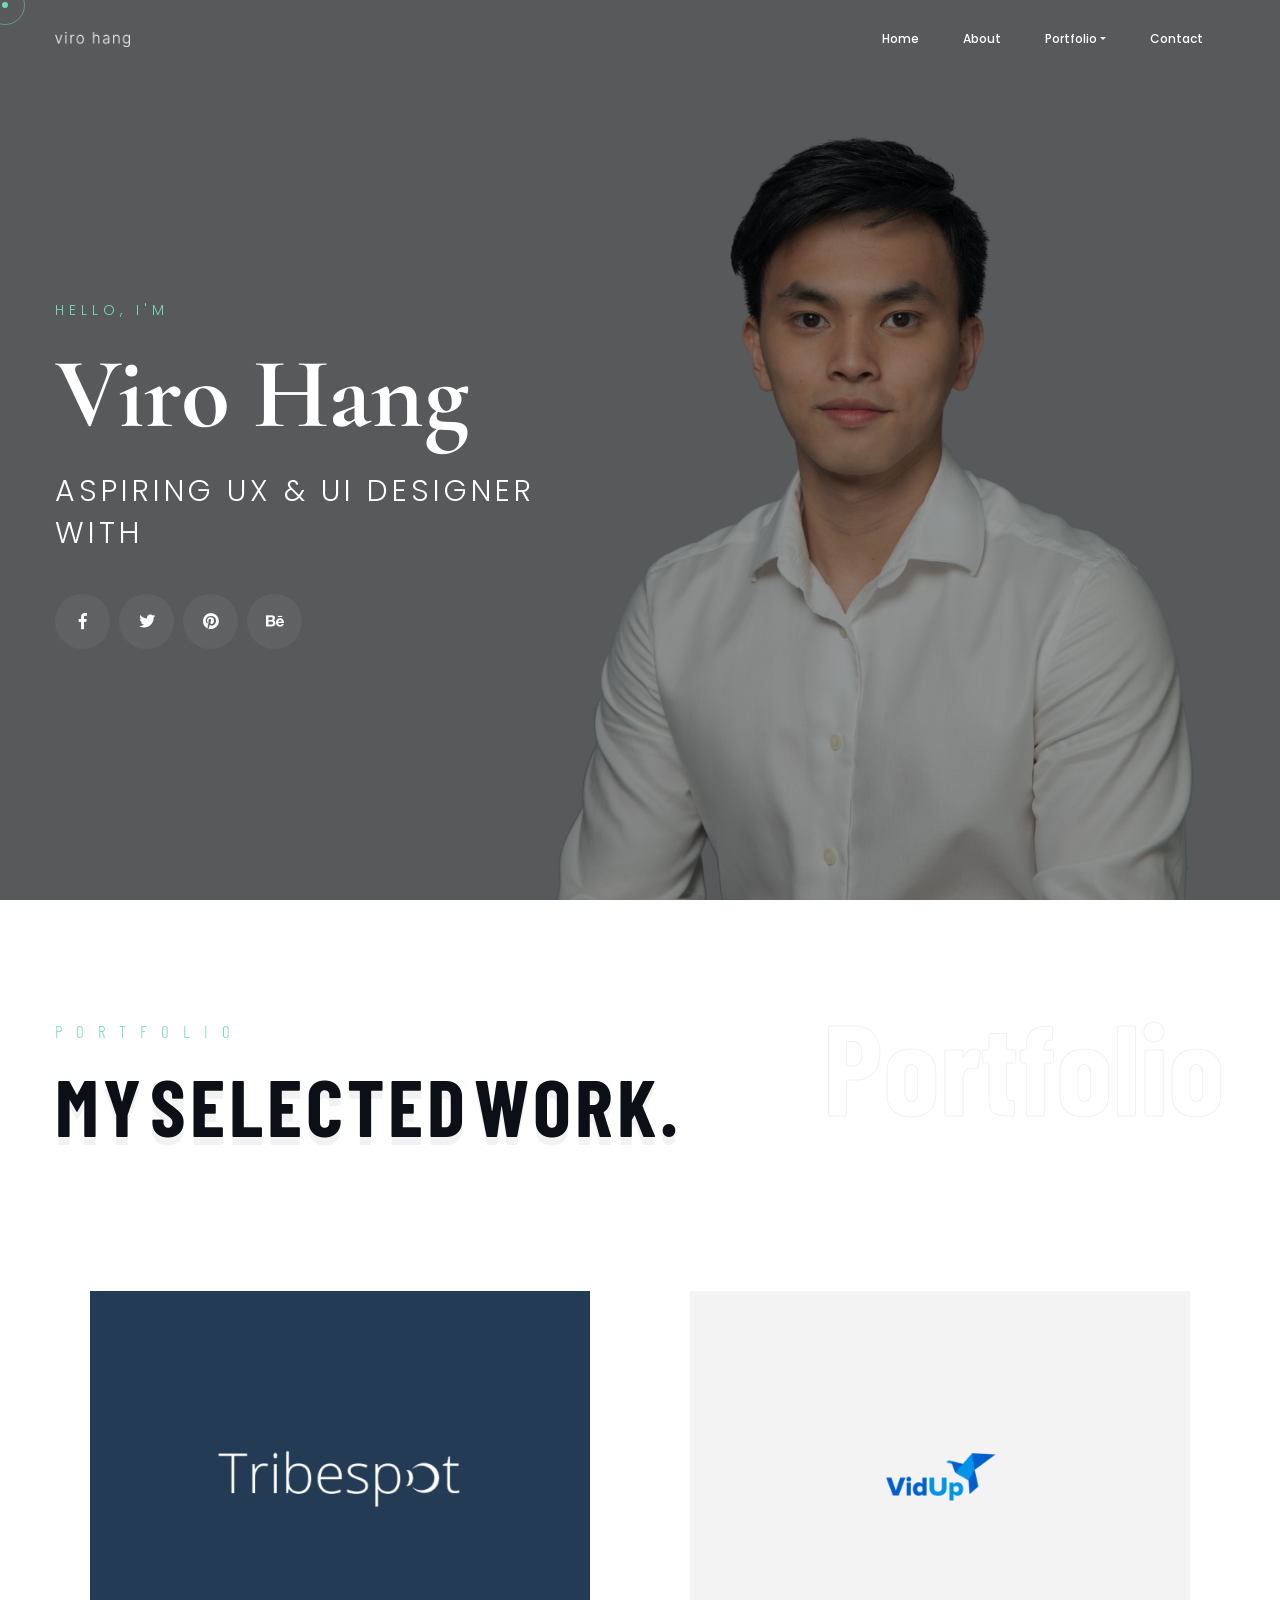
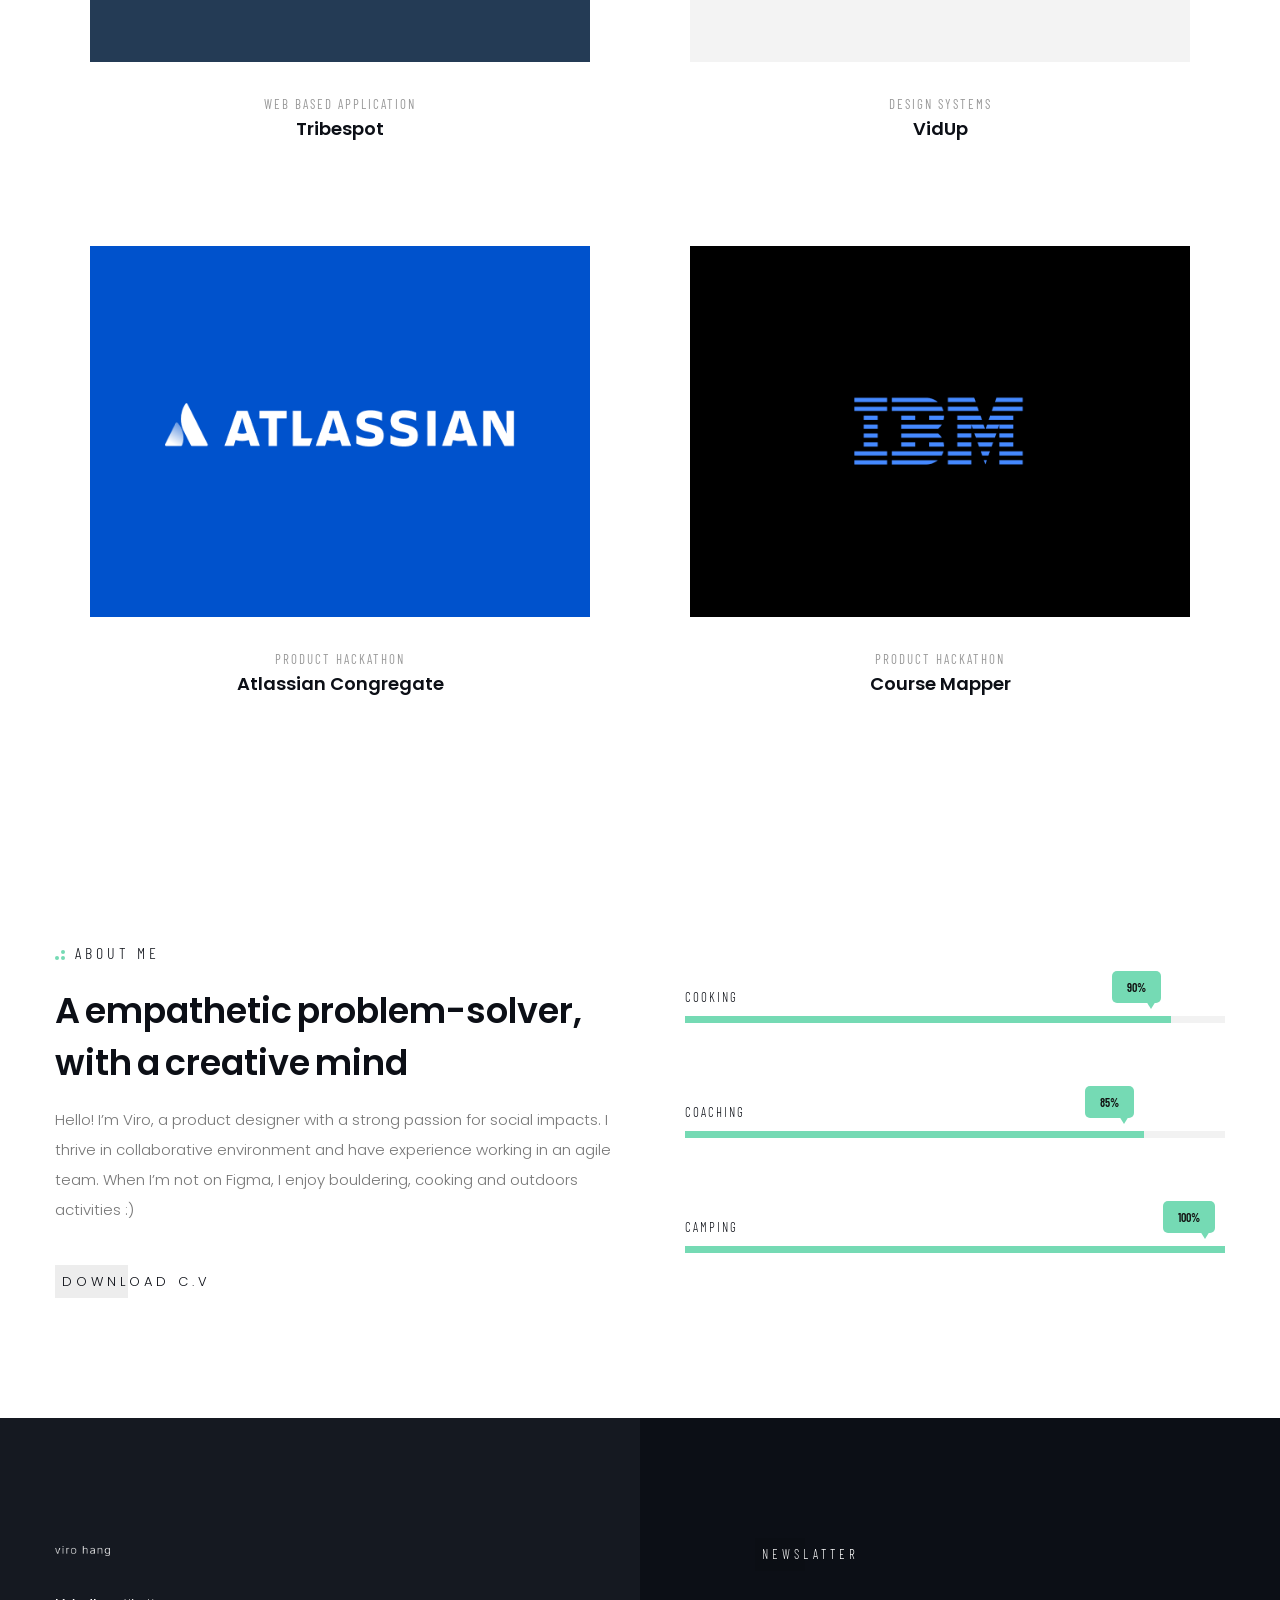
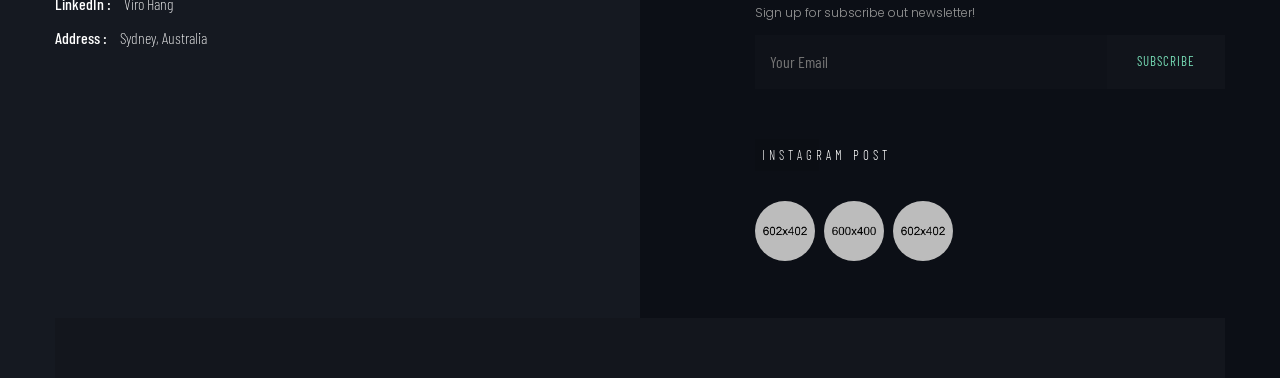
<file: avo/avo-light/index.html>
<!DOCTYPE html>
<html lang="zxx">

<head>

    <!-- Metas -->
    <meta charset="utf-8">
    <meta http-equiv="X-UA-Compatible" content="IE=edge" />
    <meta name="viewport" content="width=device-width, initial-scale=1, maximum-scale=1" />
    <meta name="keywords" content="HTML5 Template Avo onepage themeforest" />
    <meta name="description" content="Avo - Onepage Multi-Purpose HTML5 Template" />
    <meta name="author" content="" />

    <!-- Title  -->
    <title>Viro Hang's Portfolio</title>

    <!-- Favicon -->
    <link rel="shortcut icon" href="img/favicon1.png" />

    <!-- Google Fonts -->
    <link href="https://fonts.googleapis.com/css?family=Poppins:100,200,300,400,500,600,700,800,900&display=swap"
        rel="stylesheet">
    <link href="https://fonts.googleapis.com/css2?family=Barlow:wght@100;200;300;400;500;600;700;800;900&display=swap"
        rel="stylesheet">
    <link
        href="https://fonts.googleapis.com/css2?family=Cormorant+Garamond:ital,wght@0,300;0,400;0,500;0,600;0,700;1,300;1,400;1,500;1,600;1,700&display=swap"
        rel="stylesheet">
    <link href="https://fonts.googleapis.com/css2?family=Comfortaa:wght@300;400;500;600;700&display=swap"
        rel="stylesheet">
    <link href="https://fonts.googleapis.com/css2?family=Barlow+Condensed:wght@200;300;400;500;600;700&display=swap"
        rel="stylesheet">

    <!-- Plugins -->
    <link rel="stylesheet" href="css/plugins.css" />

    <!-- Core Style Css -->
    <link rel="stylesheet" href="css/style.css" />

</head>

<body>



    <!-- ==================== Start Loading ==================== -->

    <div id="preloader">
    </div>

    <!-- ==================== End Loading ==================== -->


    <!-- ==================== Start progress-scroll-button ==================== -->

    <div class="progress-wrap cursor-pointer">
        <svg class="progress-circle svg-content" width="100%" height="100%" viewBox="-1 -1 102 102">
            <path d="M50,1 a49,49 0 0,1 0,98 a49,49 0 0,1 0,-98" />
        </svg>
    </div>

    <!-- ==================== End progress-scroll-button ==================== -->


    <!-- ==================== Start cursor ==================== -->

    <div class="mouse-cursor cursor-outer"></div>
    <div class="mouse-cursor cursor-inner"></div>

    <!-- ==================== End cursor ==================== -->



    <!-- ==================== Start Navbar ==================== -->

    <nav class="navbar change navbar-expand-lg">
        <div class="container">

            <!-- Logo -->
            <a class="logo" href="#">
                <img src="img/logo-light.png" alt="logo">
            </a>

            <button class="navbar-toggler" type="button" data-toggle="collapse" data-target="#navbarSupportedContent"
                aria-controls="navbarSupportedContent" aria-expanded="false" aria-label="Toggle navigation">
                <span class="icon-bar"><i class="fas fa-bars"></i></span>
            </button>

            <!-- navbar links -->
            <div class="collapse navbar-collapse" id="navbarSupportedContent">
                <ul class="navbar-nav ml-auto">
                    <li class="nav-item">
                        <a class="nav-link" href="index5.html">Home</a>
                    </li>
    
                    <li class="nav-item">
                        <a class="nav-link" href="about.html">About</a>
                    </li>
                    <li class="nav-item dropdown">
                        <a class="nav-link dropdown-toggle" data-toggle="dropdown" href="#" role="button"
                            aria-haspopup="true" aria-expanded="false">Portfolio</a>
                        <div class="dropdown-menu">
                            <a class="dropdown-item" href="tribespot.html">TribeSpot</a>
                            <a class="dropdown-item" href="atlassian.html">Atlassian</a>
                            <a class="dropdown-item" href="VidUp.html">VidUp</a>
                            <a class="dropdown-item" href="ibm.html">IBM</a>
                        </div>
                    </li>
                    <li class="nav-item">
                        <a class="nav-link" href="contact.html">Contact</a>
                    </li>
                </ul>
                
            </div>
        </div>
    </nav>

    <!-- ==================== End Navbar ==================== -->



    <!-- ==================== Start Slider ==================== -->

    <header class="freelancer valign bg-img parallaxie" data-background="img/virohang2.png"
        data-overlay-dark="4">
        <div class="container">
            <div class="row">
                <div class="col-lg-6">
                    <div class="cont">
                        <h6>Hello, I'm</h6>
                        <h1>Viro Hang</h1>
                        <h4>Aspiring UX & UI Designer with </h4>
                        <div class="social-icon">
                            <a href="#0" class="icon">
                                <i class="fab fa-facebook-f"></i>
                            </a>
                            <a href="#0" class="icon">
                                <i class="fab fa-twitter"></i>
                            </a>
                            <a href="#0" class="icon">
                                <i class="fab fa-pinterest"></i>
                            </a>
                            <a href="#0" class="icon">
                                <i class="fab fa-behance"></i>
                            </a>
                        </div>
                    </div>
                </div>
            </div>
        </div>

    </header>

    <!-- ==================== End Slider ==================== -->

    <!-- ==================== Start Works ==================== -->

    <section class="portfolio section-padding pb-70">
        <div class="container">
            <div class="sec-head custom-font">
                <h6 class="wow fadeIn" data-wow-delay=".5s">Portfolio</h6>
                <h3 class="wow" data-splitting>My Selected Work.</h3>
                <span class="tbg text-right">Portfolio</span>
            </div>
        </div>
        <div class="container">
            <div class="row">


                <!-- gallery -->
                <div class="gallery full-width">

                    <!-- gallery item -->
                    <div class="col-md-6 items graphic lg-mr wow fadeInUp" data-wow-delay=".4s">
                        <div class="item-img">
                            <a href="project-details2.html" class="imago wow">
                                <img src="img/tribespot.png" alt="image">
                                <div class="item-img-overlay"></div>
                            </a>
                        </div>
                        <div class="cont">
                            <span class="tags"><a href="#0">Web based Application</a></span>
                            <h6>Tribespot</h6>
                        </div>
                    </div>

                    <!-- gallery item -->
                    <div class="col-md-6 items web wow fadeInUp" data-wow-delay=".4s">
                        <div class="item-img">
                            <a href="project-details2.html" class="imago wow">
                                <img src="img/viduplogo.png" alt="image">
                                <div class="item-img-overlay"></div>
                            </a>
                        </div>
                        <div class="cont">
                            <span class="tags"><a href="#0">Design Systems</a></span>
                            <h6>VidUp</h6>
                        </div>
                    </div>

                    <!-- gallery item -->
                    <div class="col-md-6 items web wow fadeInUp" data-wow-delay=".4s">
                        <div class="item-img">
                            <a href="project-details2.html" class="imago wow">
                                <img src="img/atlassian.png" alt="image">
                                <div class="item-img-overlay"></div>
                            </a>
                        </div>
                        <div class="cont">
                            <span class="tags"><a href="#0"> Product Hackathon</a></span>
                            <h6>Atlassian Congregate</h6>
                        </div>
                    </div>

                    <!-- gallery item -->
                    <div class="col-md-6 items web wow fadeInUp" data-wow-delay=".4s">
                        <div class="item-img">
                            <a href="project-details2.html" class="imago wow">
                                <img src="img/ibm.png" alt="image">
                                <div class="item-img-overlay"></div>
                            </a>
                        </div>
                        <div class="cont">
                            <span class="tags"><a href="#0"> Product Hackathon</a></span>
                            <h6>Course Mapper</h6>
                        </div>
                    </div>

                </div>

            </div>
        </div>
    </section>

    <!-- ==================== End Works ==================== -->
    
 <!-- ==================== Start about ==================== -->

 <div class="hero-sec section-padding">
    <div class="container">
        <div class="row">
            <div class="col-lg-6">
                <div class="cont">
                    <div class="sub-title">
                        <h6>About Me</h6>
                        <span></span>
                        <span></span>
                        <span></span>
                    </div>
                    <h3 class="main-title wow" data-splitting>A empathetic problem-solver, with a creative mind</h3>
                    <p class="wow fadeInUp" data-wow-delay=".5s">Hello! I’m Viro, a product designer with a strong passion for social impacts. I thrive in collaborative environment and have experience working in an agile team. 
                        When I’m not on Figma, I enjoy bouldering, cooking and outdoors activities :) </p>
                    <a href="#0" class="simple-btn mt-40">Download C.V</a>
                </div>
            </div>
            <div class="col-lg-6 valign">
                <div class="skills-box full-width">
                    <div class="skill-item">
                        <h6 class="custom-font">Cooking</h6>
                        <div class="skill-progress">
                            <div class="progres custom-font" data-value="90%"></div>
                        </div>
                    </div>
                    <div class="skill-item">
                        <h6 class="custom-font">Coaching</h6>
                        <div class="skill-progress">
                            <div class="progres custom-font" data-value="85%"></div>
                        </div>
                    </div>
                    <div class="skill-item">
                        <h6 class="custom-font">Camping</h6>
                        <div class="skill-progress">
                            <div class="progres custom-font" data-value="100%"></div>
                        </div>
                    </div>
                </div>
            </div>
        </div>
    </div>
</div>

<!-- ==================== End about ==================== -->


    <!-- ==================== Start Footer ==================== -->

    <footer class="footer-half sub-bg section-padding pb-0">
        <div class="container">
            <div class="row">
                <div class="col-lg-5">
                    <div class="cont">
                        <div class="logo">
                            <a href="#0">
                                <img src="img/logo-light.png" alt="">
                            </a>
                        </div>
                        <div class="con-info custom-font">
                            <ul>
                                <li><span>LinkedIn : </span> Viro Hang </li>
                                <li><span>Address : </span> Sydney, Australia </li>
                            </ul>
                        </div>
                       
                    </div>
                </div>
                <div class="col-lg-5 offset-lg-2">
                    <div class="subscribe mb-50">
                        <h6 class="custom-font stit simple-btn">Newslatter</h6>
                        <p>Sign up for subscribe out newsletter!</p>
                        <form>
                            <div class="form-group custom-font">
                                <input type="email" name="subscribe" placeholder="Your Email">
                                <button class="cursor-pointer">Subscribe</button>
                            </div>
                        </form>
                    </div>
                    <div class="insta">
                        <h6 class="custom-font stit simple-btn">Instagram Post</h6>
                        <div class="insta-gallary">
                            <a href="#0">
                                <img src="img/insta/1.jpg" alt="">
                            </a>
                            <a href="#0">
                                <img src="img/insta/2.jpg" alt="">
                            </a>
                            <a href="#0">
                                <img src="img/insta/3.jpg" alt="">
                            </a>
                        </div>
                    </div>
                </div>
            </div>
            <div class="copyrights text-center"></div>
                
            </div>
        </div>
    </footer>

    <!-- ==================== End Footer ==================== -->






    <!-- jQuery -->
    <script src="js/jquery-3.0.0.min.js"></script>
    <script src="js/jquery-migrate-3.0.0.min.js"></script>

    <!-- plugins -->
    <script src="js/plugins.js"></script>

    <!-- custom scripts -->
    <script src="js/scripts.js"></script>

</body>

</html>
</file>
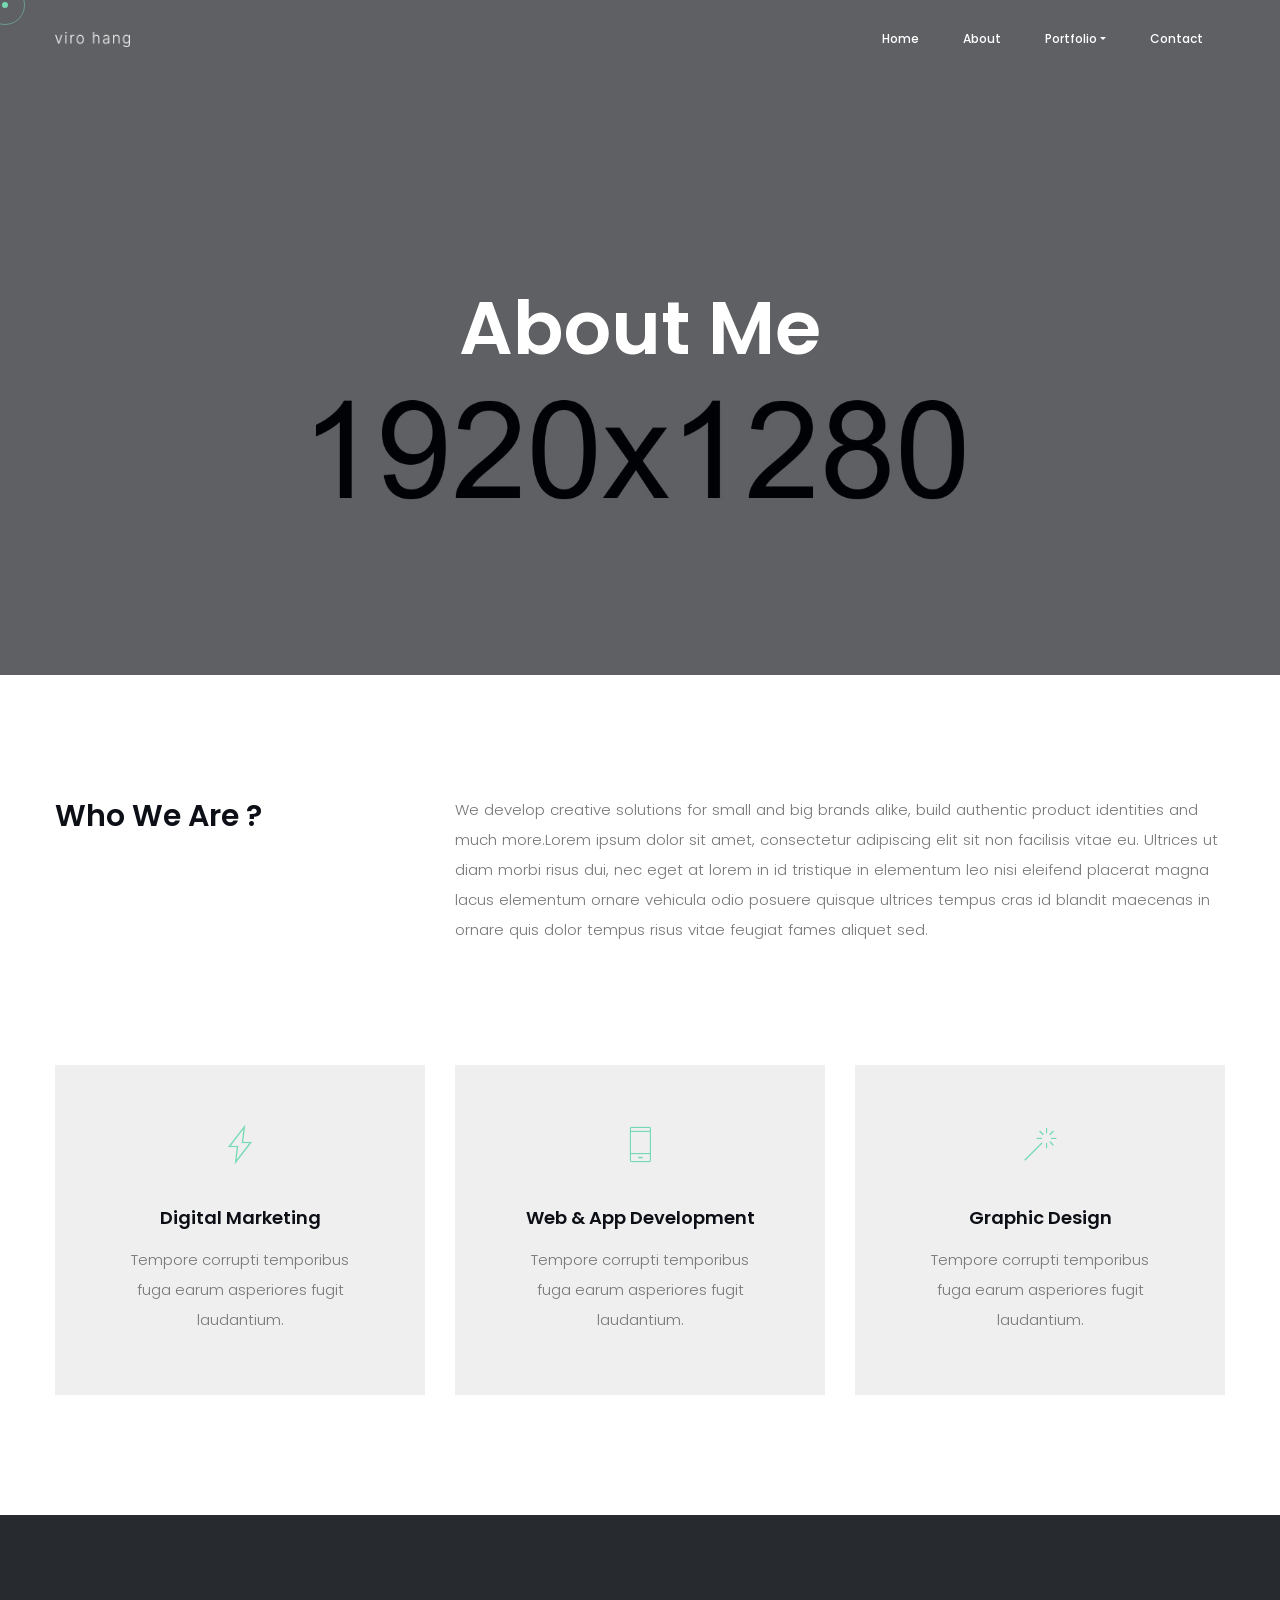
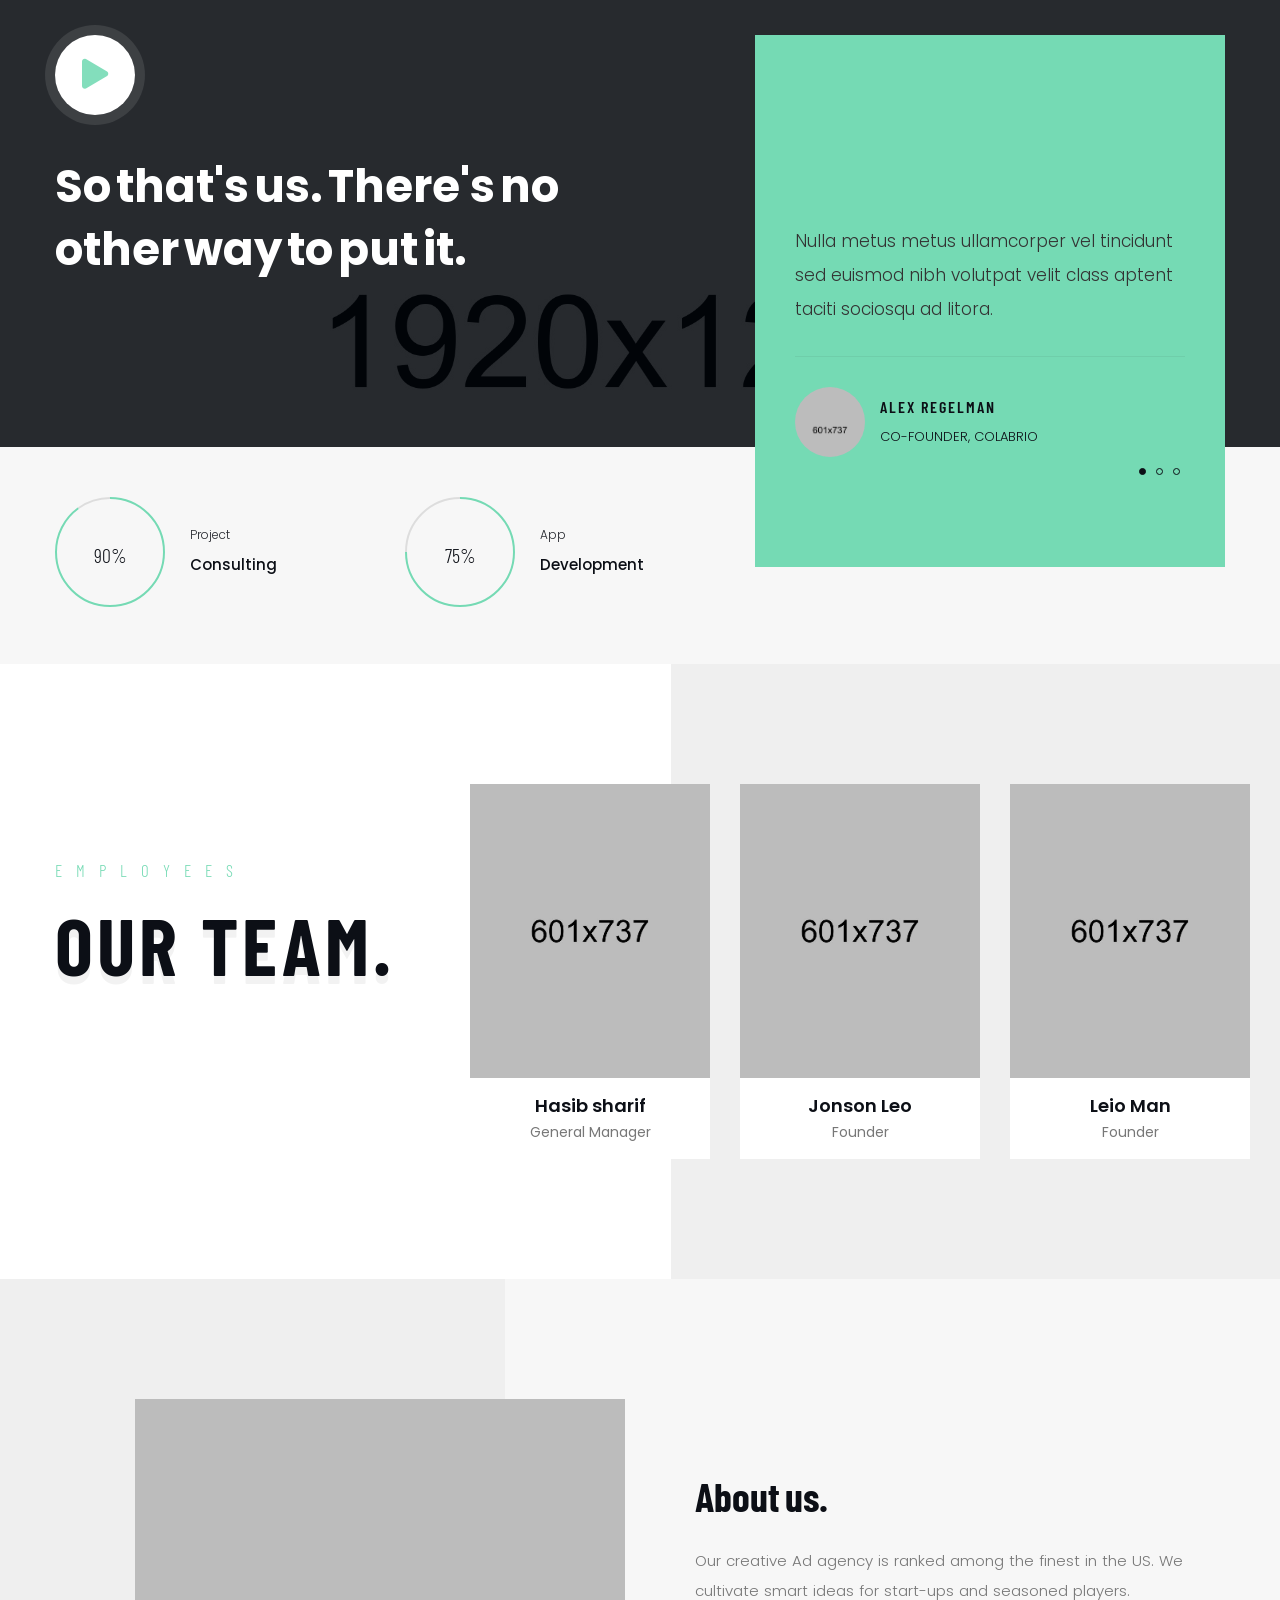
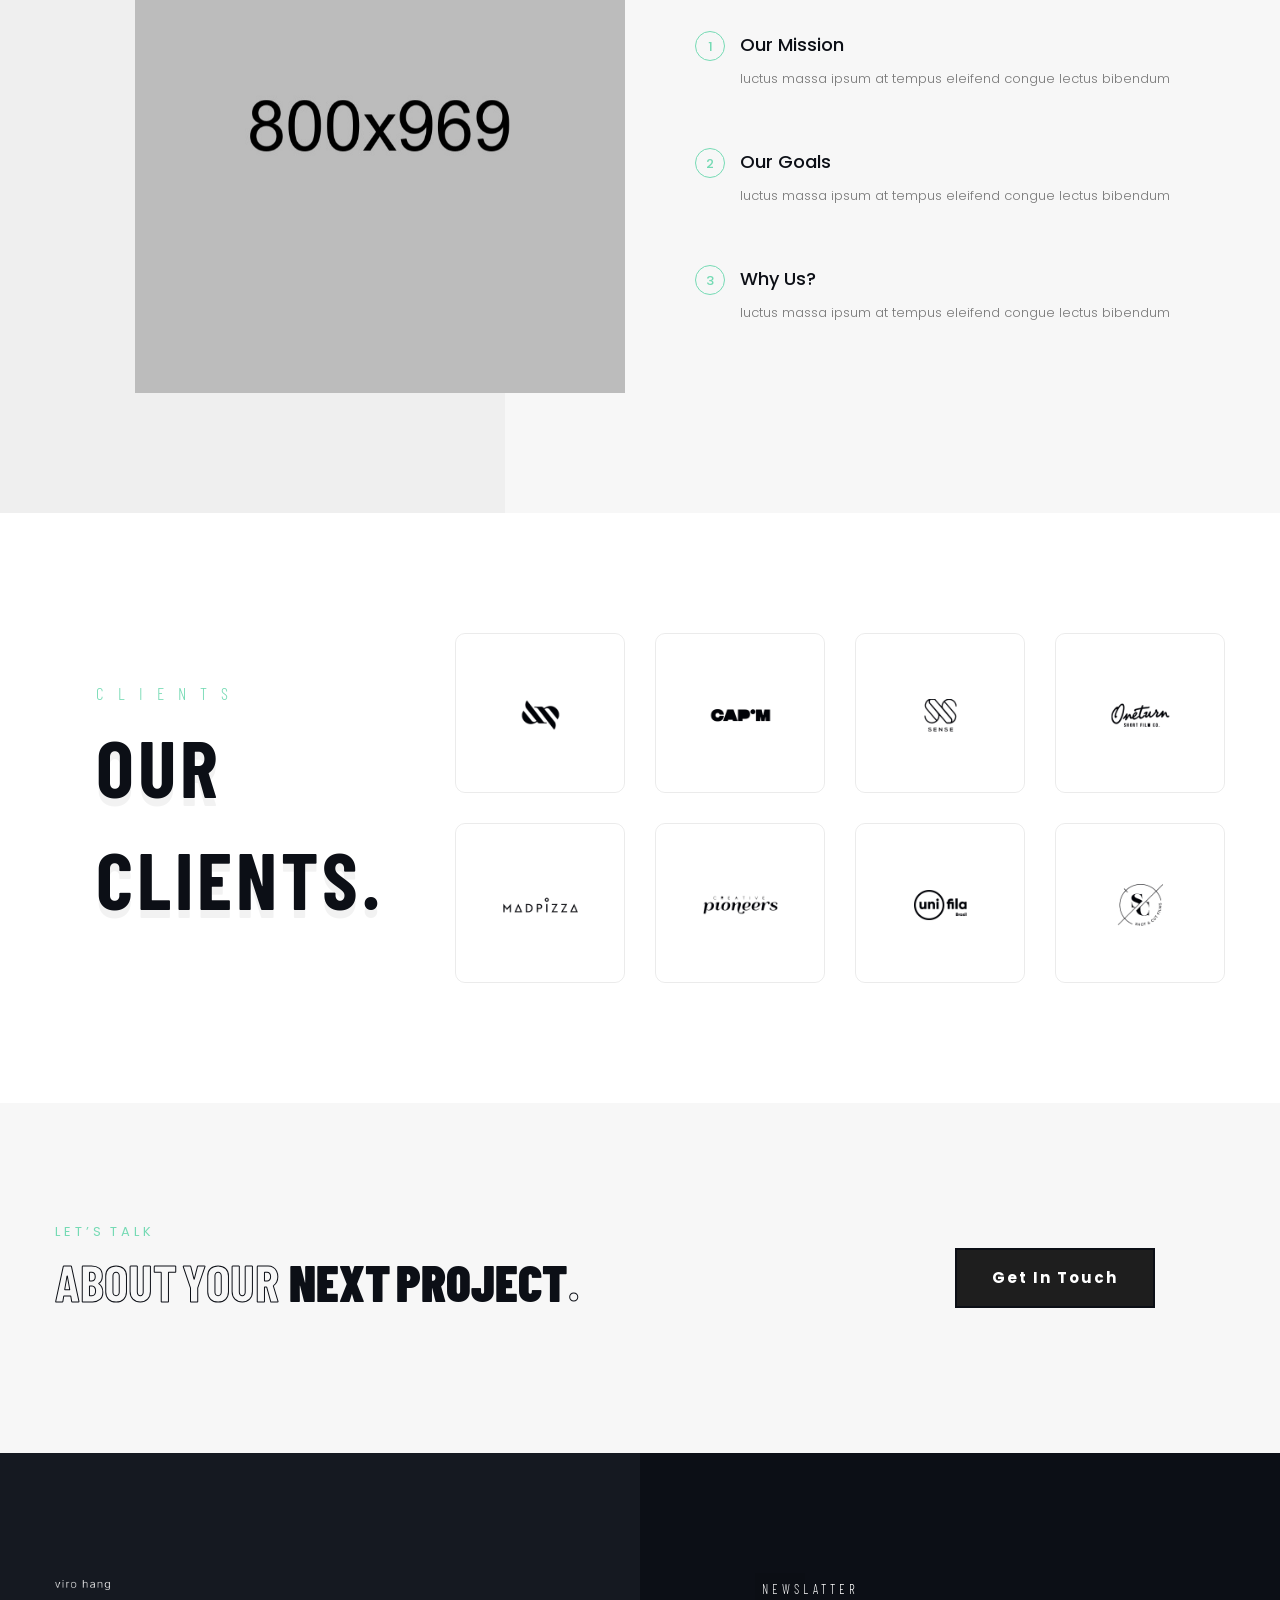
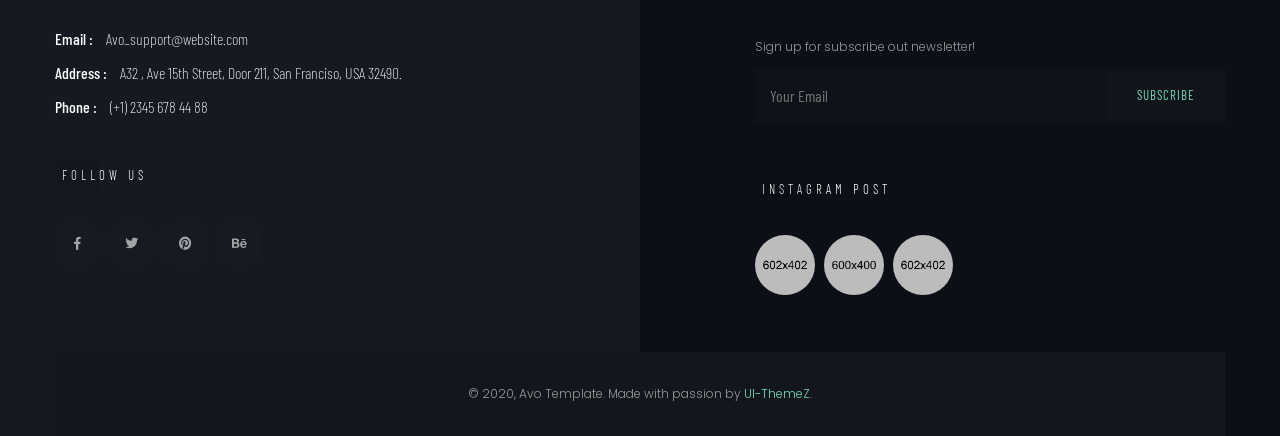
<file: about.html>
<!DOCTYPE html>
<html lang="zxx">

<head>

    <!-- Metas -->
    <meta charset="utf-8">
    <meta http-equiv="X-UA-Compatible" content="IE=edge" />
    <meta name="viewport" content="width=device-width, initial-scale=1, maximum-scale=1" />
    <meta name="keywords" content="HTML5 Template Avo onepage themeforest" />
    <meta name="description" content="Avo - Onepage Multi-Purpose HTML5 Template" />
    <meta name="author" content="" />

    <!-- Title  -->
    <title>Spice Rack</title>

    <!-- Favicon -->
    <link rel="shortcut icon" href="img/favicon1.png" />

    <!-- Google Fonts -->
    <link href="https://fonts.googleapis.com/css?family=Poppins:100,200,300,400,500,600,700,800,900&display=swap"
        rel="stylesheet">
    <link href="https://fonts.googleapis.com/css2?family=Barlow:wght@100;200;300;400;500;600;700;800;900&display=swap"
        rel="stylesheet">
    <link href="https://fonts.googleapis.com/css?family=Playfair+Display:400,500,600,700,800,900&display=swap"
        rel="stylesheet">
    <link href="https://fonts.googleapis.com/css2?family=Comfortaa:wght@300;400;500;600;700&display=swap"
        rel="stylesheet">
    <link href="https://fonts.googleapis.com/css2?family=Barlow+Condensed:wght@200;300;400;500;600;700&display=swap"
        rel="stylesheet">

    <!-- Plugins -->
    <link rel="stylesheet" href="css/plugins.css" />

    <!-- Core Style Css -->
    <link rel="stylesheet" href="css/style.css" />

</head>

<body>


    <!-- ==================== Start Loading ==================== -->

    <div id="preloader">
    </div>

    <!-- ==================== End Loading ==================== -->



    <!-- ==================== Start progress-scroll-button ==================== -->

    <div class="progress-wrap cursor-pointer">
        <svg class="progress-circle svg-content" width="100%" height="100%" viewBox="-1 -1 102 102">
            <path d="M50,1 a49,49 0 0,1 0,98 a49,49 0 0,1 0,-98" />
        </svg>
    </div>

    <!-- ==================== End progress-scroll-button ==================== -->



    <!-- ==================== Start cursor ==================== -->

    <div class="mouse-cursor cursor-outer"></div>
    <div class="mouse-cursor cursor-inner"></div>

    <!-- ==================== End cursor ==================== -->



    <!-- ==================== Start Navbar ==================== -->

    <nav class="navbar change navbar-expand-lg">
        <div class="container">

            <!-- Logo -->
            <a class="logo" href="#">
                <img src="img/logo-light.png" alt="logo">
            </a>

            <button class="navbar-toggler" type="button" data-toggle="collapse" data-target="#navbarSupportedContent"
                aria-controls="navbarSupportedContent" aria-expanded="false" aria-label="Toggle navigation">
                <span class="icon-bar"><i class="fas fa-bars"></i></span>
            </button>

            <!-- navbar links -->
            <div class="collapse navbar-collapse" id="navbarSupportedContent">
                <ul class="navbar-nav ml-auto">
                    <li class="nav-item">
                        <a class="nav-link" href="index5.html">Home</a>
                    </li>
                  
                    <li class="nav-item">
                        <a class="nav-link" href="about.html">About</a>
                    </li>
                    <li class="nav-item dropdown">
                        <a class="nav-link dropdown-toggle" data-toggle="dropdown" href="#" role="button"
                            aria-haspopup="true" aria-expanded="false">Portfolio</a>
                        <div class="dropdown-menu">
                            <a class="dropdown-item" href="works.html">Tribespot</a>
                            <a class="dropdown-item" href="works2.html">Atlassian</a>
                            <a class="dropdown-item" href="works3.html">VidUp AI</a>
                        </div>
                    </li>
                    <li class="nav-item">
                        <a class="nav-link" href="contact.html">Contact</a>
                    </li>
                </ul>
                </div>
            </div>
        </div>
    </nav>

    <!-- ==================== End Navbar ==================== -->



    <!-- ==================== Start Slider ==================== -->

    <header class="pages-header bg-img valign parallaxie" data-background="img/slid/1.jpg" data-overlay-dark="5">
        <div class="container">
            <div class="row">
                <div class="col-lg-12">
                    <div class="cont text-center">
                        <h1>About Me</h1>
                       
                    </div>
                </div>
            </div>
        </div>
    </header>

    <!-- ==================== End Slider ==================== -->



    <!-- ==================== Start Intro ==================== -->

    <section class="intro-section section-padding pb-0">
        <div class="container">
            <div class="row">
                <div class="col-lg-3 col-md-4">
                    <div class="htit sm-mb30">
                        <h4>Who We Are ?</h4>
                    </div>
                </div>
                <div class="col-lg-8 offset-lg-1 col-md-8">
                    <div class="text">
                        <p class="wow txt" data-splitting>We develop creative solutions for small and big brands alike, build authentic product
                            identities and much more.Lorem ipsum dolor sit amet, consectetur adipiscing elit sit non
                            facilisis vitae eu. Ultrices ut diam morbi risus dui, nec eget at lorem in id tristique
                            in elementum leo nisi eleifend placerat magna lacus elementum ornare vehicula odio
                            posuere quisque ultrices tempus cras id blandit maecenas in ornare quis dolor tempus
                            risus vitae feugiat fames aliquet sed.</p>
                    </div>
                </div>
            </div>
        </div>
    </section>

    <!-- ==================== End Intro ==================== -->



    <!-- ==================== Start Services ==================== -->

    <section class="services section-padding">
        <div class="container">
            <div class="row">
                <div class="col-lg-4">
                    <div class="item md-mb50 wow fadeInUp" data-wow-delay=".3s">
                        <span class="icon pe-7s-gleam"></span>
                        <h6>Digital Marketing</h6>
                        <p>Tempore corrupti temporibus fuga earum asperiores fugit laudantium.</p>
                    </div>
                </div>
                <div class="col-lg-4">
                    <div class="item md-mb50 wow fadeInUp" data-wow-delay=".5s">
                        <span class="icon pe-7s-phone"></span>
                        <h6>Web & App Development</h6>
                        <p>Tempore corrupti temporibus fuga earum asperiores fugit laudantium.</p>
                    </div>
                </div>
                <div class="col-lg-4">
                    <div class="item wow fadeInUp" data-wow-delay=".7s">
                        <span class="icon pe-7s-magic-wand"></span>
                        <h6>Graphic Design</h6>
                        <p>Tempore corrupti temporibus fuga earum asperiores fugit laudantium.</p>
                    </div>
                </div>
            </div>
        </div>
    </section>

    <!-- ==================== End Services ==================== -->



    <!-- ==================== Start block-sec ==================== -->

    <section class="block-sec">
        <div class="background bg-img section-padding pb-0" data-background="img/slid/1.jpg" data-overlay-dark="8">
            <div class="container">
                <div class="row">
                    <div class="col-lg-6">
                        <div class="vid-area">
                            <div class="vid-icon">
                                <a class="vid" href="https://vimeo.com/127203262">
                                    <div class="vid-butn">
                                        <span class="icon">
                                            <i class="fas fa-play"></i>
                                        </span>
                                    </div>
                                </a>
                            </div>

                            <div class="cont">
                                <h3 class="wow" data-splitting>So that's us. There's no other way to put it.</h3>
                            </div>
                        </div>
                    </div>
                    <div class="col-lg-5 offset-lg-1">
                        <div class="testim-box">
                            <div class="head-box">
                                <h6 class="wow fadeIn" data-wow-delay=".5s">Our Happy Clients</h6>
                                <h4 class="wow fadeInLeft" data-wow-delay=".5s">What Client's Say?</h4>
                            </div>
                            <div class="slic-item wow fadeInUp" data-wow-delay=".5s">
                                <div class="item">
                                    <p>Nulla metus metus ullamcorper vel tincidunt sed euismod nibh volutpat velit
                                        class
                                        aptent taciti sociosqu ad litora.</p>
                                    <div class="info">
                                        <div class="img">
                                            <div class="img-box">
                                                <img src="img/clients/1.jpg" alt="">
                                            </div>
                                        </div>
                                        <div class="cont">
                                            <div class="author">
                                                <h6 class="author-name custom-font">Alex Regelman</h6>
                                                <span class="author-details">Co-founder, Colabrio</span>
                                            </div>
                                        </div>
                                    </div>
                                </div>
                                <div class="item">
                                    <p>Nulla metus metus ullamcorper vel tincidunt sed euismod nibh volutpat velit
                                        class
                                        aptent taciti sociosqu ad litora.</p>
                                    <div class="info">
                                        <div class="img">
                                            <div class="img-box">
                                                <img src="img/clients/2.jpg" alt="">
                                            </div>
                                        </div>
                                        <div class="cont">
                                            <div class="author">
                                                <h6 class="author-name custom-font">Alex Regelman</h6>
                                                <span class="author-details">Co-founder, Colabrio</span>
                                            </div>
                                        </div>
                                    </div>
                                </div>
                                <div class="item">
                                    <p>Nulla metus metus ullamcorper vel tincidunt sed euismod nibh volutpat velit
                                        class
                                        aptent taciti sociosqu ad litora.</p>
                                    <div class="info">
                                        <div class="img">
                                            <div class="img-box">
                                                <img src="img/clients/3.jpg" alt="">
                                            </div>
                                        </div>
                                        <div class="cont">
                                            <div class="author">
                                                <h6 class="author-name custom-font">Alex Regelman</h6>
                                                <span class="author-details">Co-founder, Colabrio</span>
                                            </div>
                                        </div>
                                    </div>
                                </div>
                            </div>
                        </div>
                    </div>
                </div>
            </div>
        </div>
    </section>

    <!-- ==================== End block-sec ==================== -->



    <!-- ==================== Start Skills Circle ==================== -->

    <section class="skills-circle sub-bg pt-50 pb-50">
        <div class="container">
            <div class="row">
                <div class="col-lg-7">
                    <div class="">
                        <div class="row">
                            <div class="col-md-6">
                                <div class="item wow fadeInLeft" data-wow-delay=".6">
                                    <div class="skill" data-value="0.9">
                                        <span class="custom-font">90%</span>
                                    </div>
                                    <div class="cont">
                                        <span>Project</span>
                                        <h6>Consulting</h6>
                                    </div>
                                </div>
                            </div>
                            <div class="col-md-6">
                                <div class="item wow fadeInLeft" data-wow-delay=".3">
                                    <div class="skill" data-value="0.75">
                                        <span class="custom-font">75%</span>
                                    </div>
                                    <div class="cont">
                                        <span>App</span>
                                        <h6>Development</h6>
                                    </div>
                                </div>
                            </div>
                        </div>
                    </div>
                </div>
            </div>
        </div>
    </section>

    <!-- ==================== End Skills Circle ==================== -->



    <!-- ==================== Start Team ==================== -->

    <section class="team section-padding">
        <div class="container">
            <div class="row">
                <div class="col-lg-4 valign">
                    <div class="full-width">
                        <div class="sec-head custom-font mb-0">
                            <h6>Employees</h6>
                            <h3>Our Team.</h3>
                        </div>
                        <div class="navs mt-30 wow fadeInUp" data-wow-delay=".3s">
                            <span class="prev cursor-pointer">
                                <i class="fas fa-chevron-left"></i>
                            </span>
                            <span class="next cursor-pointer">
                                <i class="fas fa-chevron-right"></i>
                            </span>
                        </div>
                    </div>
                </div>
                <div class="col-lg-8">
                    <div class="team-container">
                        <div class="item wow fadeInUp" data-wow-delay=".3s">
                            <div class="img wow imago">
                                <img src="img/team/01.jpg" alt="">
                            </div>
                            <div class="info">
                                <h5>Hasib sharif</h5>
                                <span>General Manager</span>
                                <div class="social">
                                    <a href="#0"><i class="fab fa-facebook-f"></i></a>
                                    <a href="#0"><i class="fab fa-twitter"></i></a>
                                    <a href="#0"><i class="fab fa-behance"></i></a>
                                    <a href="#0"><i class="fab fa-linkedin-in"></i></a>
                                </div>
                            </div>
                        </div>
                        <div class="item wow fadeInUp" data-wow-delay=".3s">
                            <div class="img wow imago">
                                <img src="img/team/02.jpg" alt="">
                            </div>
                            <div class="info">
                                <h5>Jonson Leo</h5>
                                <span>Founder</span>
                                <div class="social">
                                    <a href="#0"><i class="fab fa-facebook-f"></i></a>
                                    <a href="#0"><i class="fab fa-twitter"></i></a>
                                    <a href="#0"><i class="fab fa-behance"></i></a>
                                    <a href="#0"><i class="fab fa-linkedin-in"></i></a>
                                </div>
                            </div>
                        </div>
                        <div class="item wow fadeInUp" data-wow-delay=".3s">
                            <div class="img wow imago">
                                <img src="img/team/03.jpg" alt="">
                            </div>
                            <div class="info">
                                <h5>Leio Man</h5>
                                <span>Founder</span>
                                <div class="social">
                                    <a href="#0"><i class="fab fa-facebook-f"></i></a>
                                    <a href="#0"><i class="fab fa-twitter"></i></a>
                                    <a href="#0"><i class="fab fa-behance"></i></a>
                                    <a href="#0"><i class="fab fa-linkedin-in"></i></a>
                                </div>
                            </div>
                        </div>
                        <div class="item wow fadeInUp" data-wow-delay=".3s">
                            <div class="img wow imago">
                                <img src="img/team/4.jpg" alt="">
                            </div>
                            <div class="info">
                                <h5>Robert Front</h5>
                                <span>CEO Founder</span>
                                <div class="social">
                                    <a href="#0"><i class="fab fa-facebook-f"></i></a>
                                    <a href="#0"><i class="fab fa-twitter"></i></a>
                                    <a href="#0"><i class="fab fa-behance"></i></a>
                                    <a href="#0"><i class="fab fa-linkedin-in"></i></a>
                                </div>
                            </div>
                        </div>
                        <div class="item wow fadeInUp" data-wow-delay=".3s">
                            <div class="img wow imago">
                                <img src="img/team/5.jpg" alt="">
                            </div>
                            <div class="info">
                                <h5>Legender Mao</h5>
                                <span>3D Visualization</span>
                                <div class="social">
                                    <a href="#0"><i class="fab fa-facebook-f"></i></a>
                                    <a href="#0"><i class="fab fa-twitter"></i></a>
                                    <a href="#0"><i class="fab fa-behance"></i></a>
                                    <a href="#0"><i class="fab fa-linkedin-in"></i></a>
                                </div>
                            </div>
                        </div>
                        <div class="item wow fadeInUp" data-wow-delay=".3s">
                            <div class="img wow imago">
                                <img src="img/team/6.jpg" alt="">
                            </div>
                            <div class="info">
                                <h5>Matt Huk</h5>
                                <span>3D Visualization</span>
                                <div class="social">
                                    <a href="#0"><i class="fab fa-facebook-f"></i></a>
                                    <a href="#0"><i class="fab fa-twitter"></i></a>
                                    <a href="#0"><i class="fab fa-behance"></i></a>
                                    <a href="#0"><i class="fab fa-linkedin-in"></i></a>
                                </div>
                            </div>
                        </div>
                    </div>
                </div>
            </div>
        </div>
    </section>

    <!-- ==================== End Team ==================== -->



    <!-- ==================== Start Minimal-Area ==================== -->

    <section class="min-area sub-bg">
        <div class="container">
            <div class="row">
                <div class="col-lg-6">
                    <div class="img">
                        <img class="thumparallax-down" src="img/min-area.jpg" alt="">
                    </div>
                </div>
                <div class="col-lg-6 valign">
                    <div class="content">
                        <h4 class="wow custom-font" data-splitting>About us.</h4>
                        <p class="wow txt" data-splitting>Our creative Ad agency is ranked among the finest in
                            the US. We cultivate smart ideas for start-ups and seasoned players.
                        </p>
                        <ul class="feat">
                            <li class="wow fadeInUp" data-wow-delay=".2s">
                                <h6><span>1</span> Our Mission</h6>
                                <p>luctus massa ipsum at tempus eleifend congue lectus bibendum</p>
                            </li>
                            <li class="wow fadeInUp" data-wow-delay=".4s">
                                <h6><span>2</span> Our Goals</h6>
                                <p>luctus massa ipsum at tempus eleifend congue lectus bibendum</p>
                            </li>
                            <li class="wow fadeInUp" data-wow-delay=".6s">
                                <h6><span>3</span> Why Us? </h6>
                                <p>luctus massa ipsum at tempus eleifend congue lectus bibendum</p>
                            </li>
                        </ul>
                    </div>
                </div>
            </div>
        </div>
    </section>

    <!-- ==================== End Minimal-Area ==================== -->



    <!-- ==================== Start clients Brands ==================== -->

    <section class="clients section-padding">
        <div class="container">
            <div class="row">
                <div class="col-lg-4 valign">
                    <div class="sec-head custom-font mb-0">
                        <h6>Clients</h6>
                        <h3>Our <br> Clients.</h3>
                    </div>
                </div>
                <div class="col-lg-8">
                    <div>
                        <div class="row bord">
                            <div class="col-md-3 col-6 brands">
                                <div class="item wow fadeIn" data-wow-delay=".3s">
                                    <div class="img">
                                        <img src="img/clients/brands/1.png" alt="">
                                        <a href="#0" class="link" data-splitting>www.avo.com</a>
                                    </div>
                                </div>
                            </div>
                            <div class="col-md-3 col-6 brands">
                                <div class="item wow fadeIn" data-wow-delay=".6s">
                                    <div class="img">
                                        <img src="img/clients/brands/2.png" alt="">
                                        <a href="#0" class="link" data-splitting>www.avo.com</a>
                                    </div>
                                </div>
                            </div>
                            <div class="col-md-3 col-6 brands">
                                <div class="item wow fadeIn" data-wow-delay=".8s">
                                    <div class="img">
                                        <img src="img/clients/brands/3.png" alt="">
                                        <a href="#0" class="link" data-splitting>www.avo.com</a>
                                    </div>
                                </div>
                            </div>
                            <div class="col-md-3 col-6 brands">
                                <div class="item wow fadeIn" data-wow-delay=".3s">
                                    <div class="img">
                                        <img src="img/clients/brands/4.png" alt="">
                                        <a href="#0" class="link" data-splitting>www.avo.com</a>
                                    </div>
                                </div>
                            </div>
                        </div>
                        <div class="row">
                            <div class="col-md-3 col-6 brands">
                                <div class="item wow fadeIn" data-wow-delay=".4s">
                                    <div class="img">
                                        <img src="img/clients/brands/5.png" alt="">
                                        <a href="#0" class="link" data-splitting>www.avo.com</a>
                                    </div>
                                </div>
                            </div>
                            <div class="col-md-3 col-6 brands">
                                <div class="item wow fadeIn" data-wow-delay=".7s">
                                    <div class="img">
                                        <img src="img/clients/brands/6.png" alt="">
                                        <a href="#0" class="link" data-splitting>www.avo.com</a>
                                    </div>
                                </div>
                            </div>
                            <div class="col-md-3 col-6 brands">
                                <div class="item wow fadeIn" data-wow-delay=".5s">
                                    <div class="img">
                                        <img src="img/clients/brands/7.png" alt="">
                                        <a href="#0" class="link" data-splitting>www.avo.com</a>
                                    </div>
                                </div>
                            </div>
                            <div class="col-md-3 col-6 brands">
                                <div class="item wow fadeIn" data-wow-delay=".3s">
                                    <div class="img">
                                        <img src="img/clients/brands/8.png" alt="">
                                        <a href="#0" class="link" data-splitting>www.avo.com</a>
                                    </div>
                                </div>
                            </div>
                        </div>
                    </div>
                </div>
            </div>
        </div>
    </section>

    <!-- ==================== End clients Brands ==================== -->



    <!-- ==================== Start call-to-action ==================== -->

    <section class="call-action section-padding sub-bg bg-img" data-background="img/pattern.png">
        <div class="container">
            <div class="row">
                <div class="col-md-8 col-lg-9">
                    <div class="content sm-mb30">
                        <h6 class="wow" data-splitting>Let’s Talk</h6>
                        <h2 class="wow custom-font" data-splitting>about your <b>next project</b>.</h2>
                    </div>
                </div>

                <div class="col-md-4 col-lg-3 valign">
                    <a href="contact.html" class="btn-curve btn-blc wow fadeInUp" data-wow-delay=".5s"><span>Get In
                            Touch</span></a>
                </div>

            </div>
        </div>
    </section>

    <!-- ==================== End call-to-action ==================== -->



    <!-- ==================== Start Footer ==================== -->

    <footer class="footer-half sub-bg section-padding pb-0">
        <div class="container">
            <div class="row">
                <div class="col-lg-5">
                    <div class="cont">
                        <div class="logo">
                            <a href="#0">
                                <img src="img/logo-light.png" alt="">
                            </a>
                        </div>
                        <div class="con-info custom-font">
                            <ul>
                                <li><span>Email : </span> Avo_support@website.com</li>
                                <li><span>Address : </span> A32 , Ave 15th Street, Door 211, San Franciso, USA
                                    32490.
                                </li>
                                <li><span>Phone : </span> (+1) 2345 678 44 88</li>
                            </ul>
                        </div>
                        <div class="social-icon">
                            <h6 class="custom-font stit simple-btn">Follow Us</h6>
                            <div class="social">
                                <a href="#0" class="icon">
                                    <i class="fab fa-facebook-f"></i>
                                </a>
                                <a href="#0" class="icon">
                                    <i class="fab fa-twitter"></i>
                                </a>
                                <a href="#0" class="icon">
                                    <i class="fab fa-pinterest"></i>
                                </a>
                                <a href="#0" class="icon">
                                    <i class="fab fa-behance"></i>
                                </a>
                            </div>
                        </div>
                    </div>
                </div>
                <div class="col-lg-5 offset-lg-2">
                    <div class="subscribe mb-50">
                        <h6 class="custom-font stit simple-btn">Newslatter</h6>
                        <p>Sign up for subscribe out newsletter!</p>
                        <form>
                            <div class="form-group custom-font">
                                <input type="email" name="subscribe" placeholder="Your Email">
                                <button class="cursor-pointer">Subscribe</button>
                            </div>
                        </form>
                    </div>
                    <div class="insta">
                        <h6 class="custom-font stit simple-btn">Instagram Post</h6>
                        <div class="insta-gallary">
                            <a href="#0">
                                <img src="img/insta/1.jpg" alt="">
                            </a>
                            <a href="#0">
                                <img src="img/insta/2.jpg" alt="">
                            </a>
                            <a href="#0">
                                <img src="img/insta/3.jpg" alt="">
                            </a>
                        </div>
                    </div>
                </div>
            </div>
            <div class="copyrights text-center">
                <p>© 2020, Avo Template. Made with passion by <a href="#0">UI-ThemeZ</a>.</p>
            </div>
        </div>
    </footer>

    <!-- ==================== End Footer ==================== -->






    <!-- jQuery -->
    <script src="js/jquery-3.0.0.min.js"></script>
    <script src="js/jquery-migrate-3.0.0.min.js"></script>

    <!-- plugins -->
    <script src="js/plugins.js"></script>

    <!-- custom scripts -->
    <script src="js/scripts.js"></script>

</body>

</html>
</file>
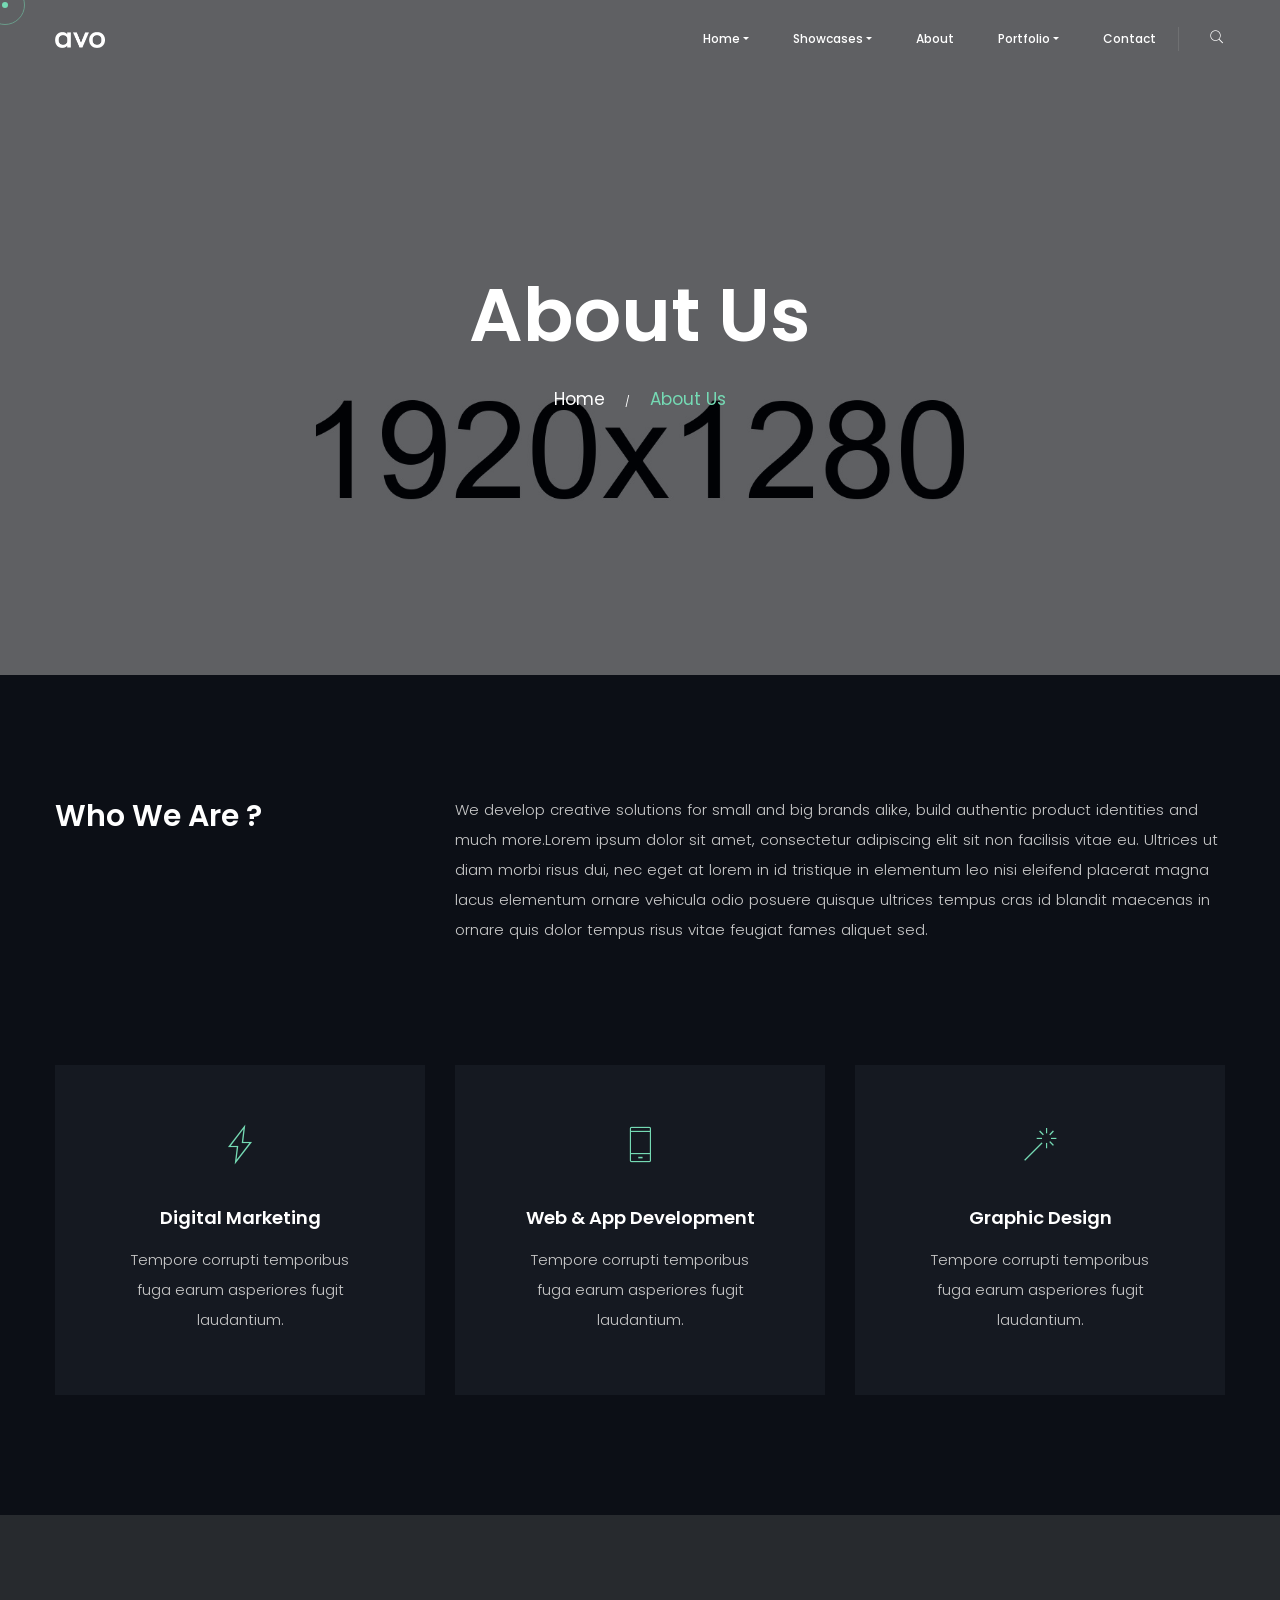
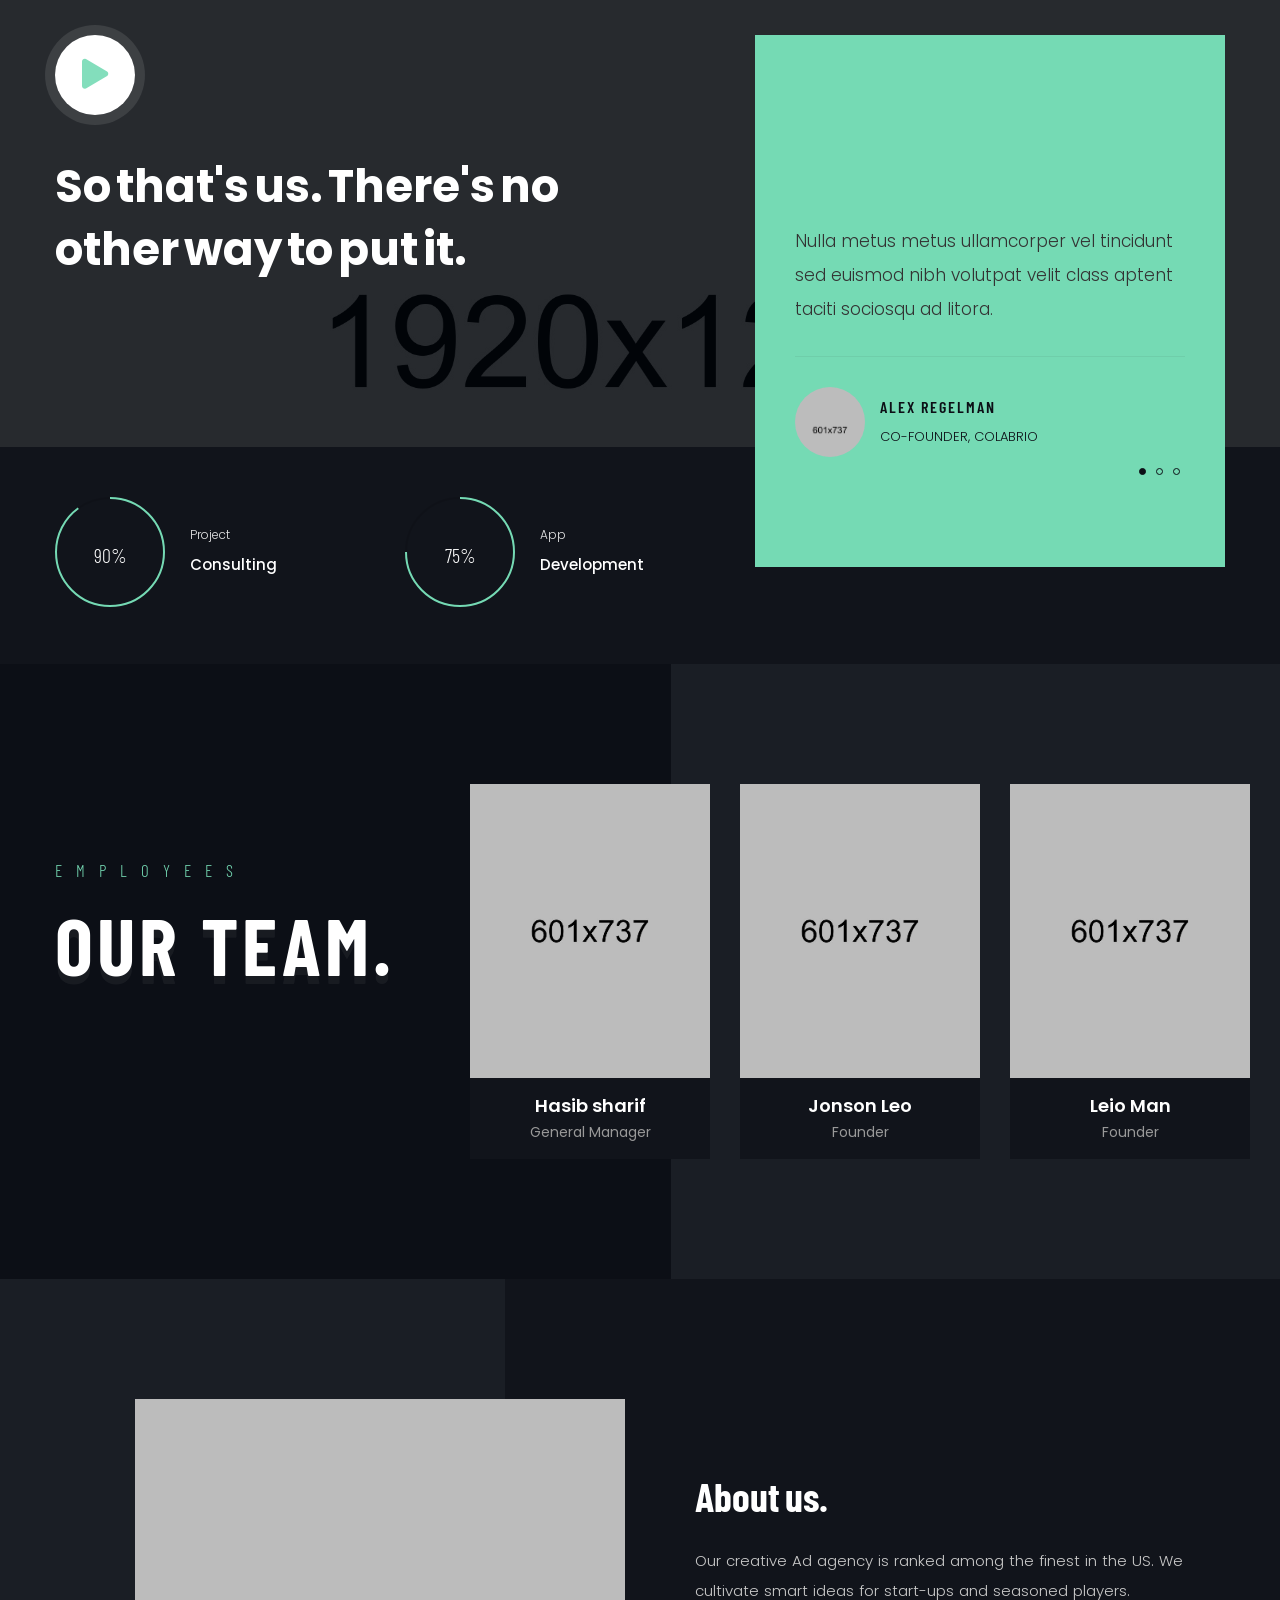
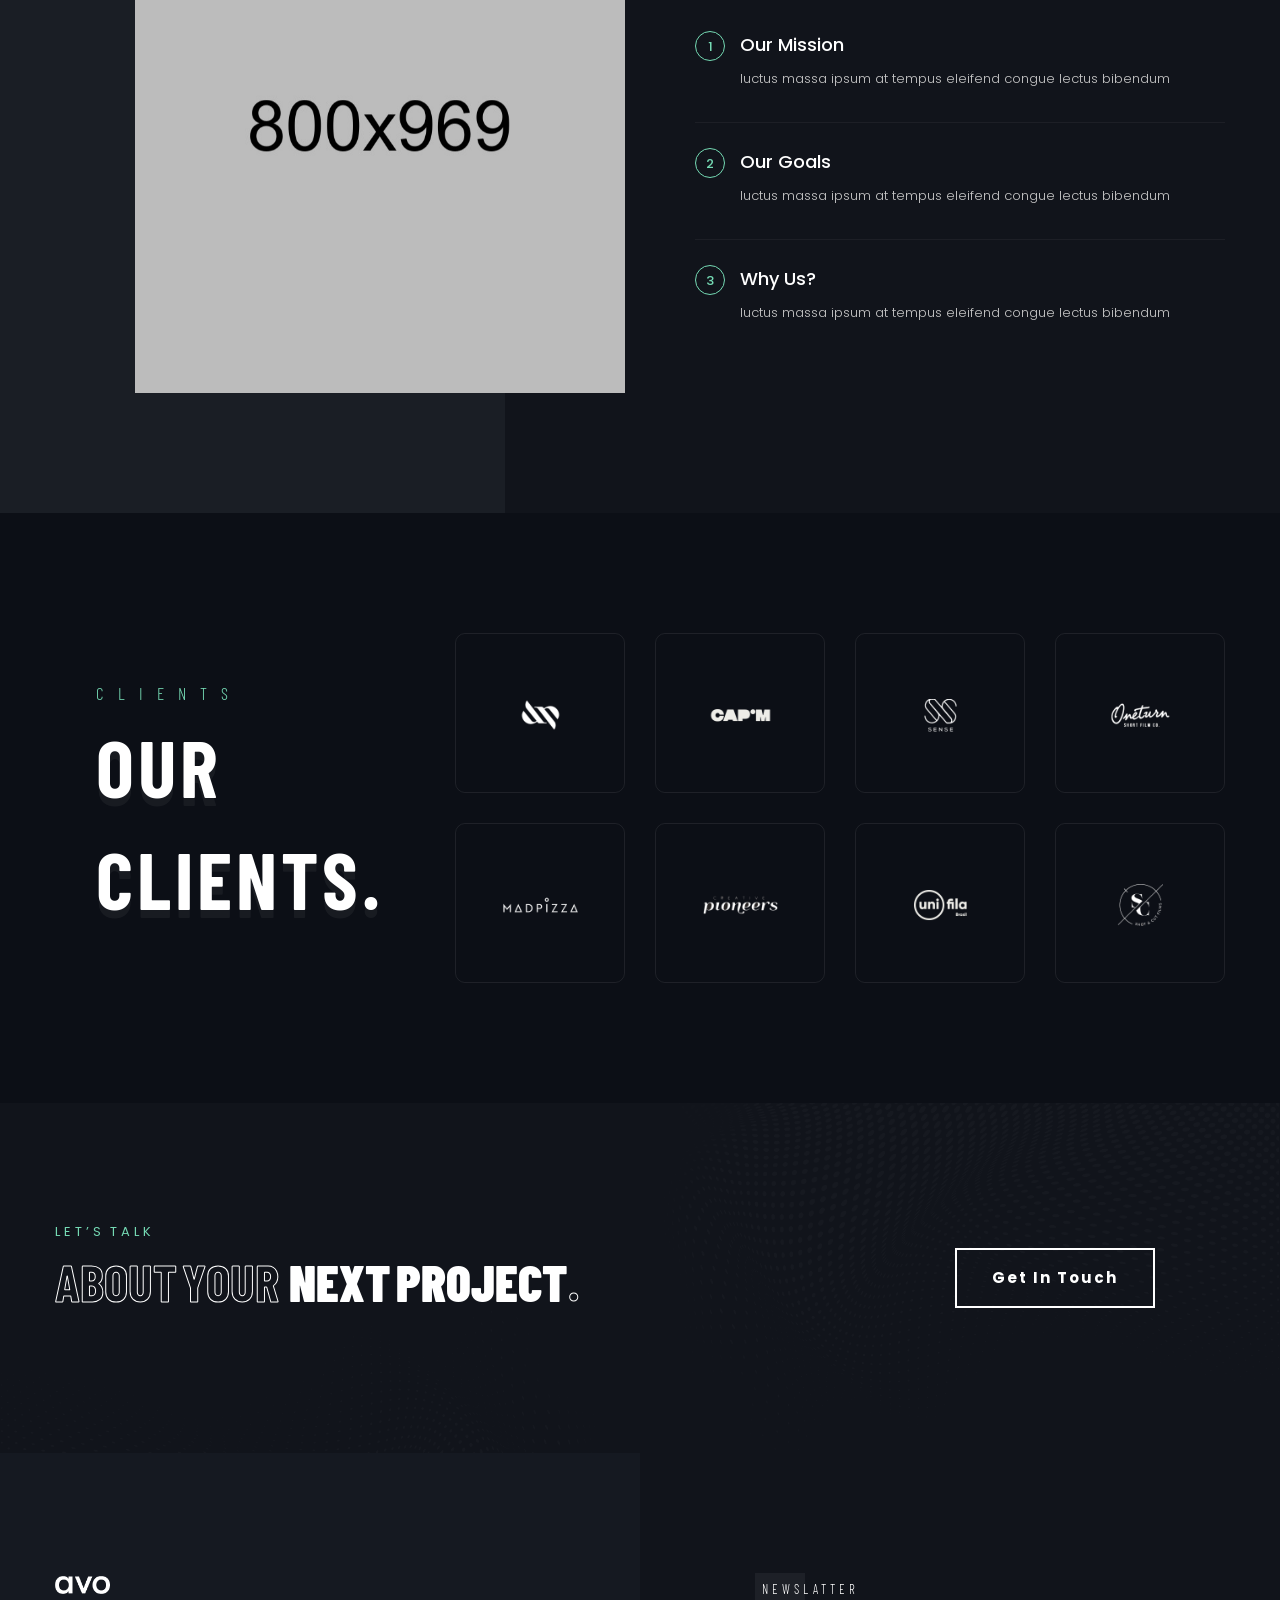
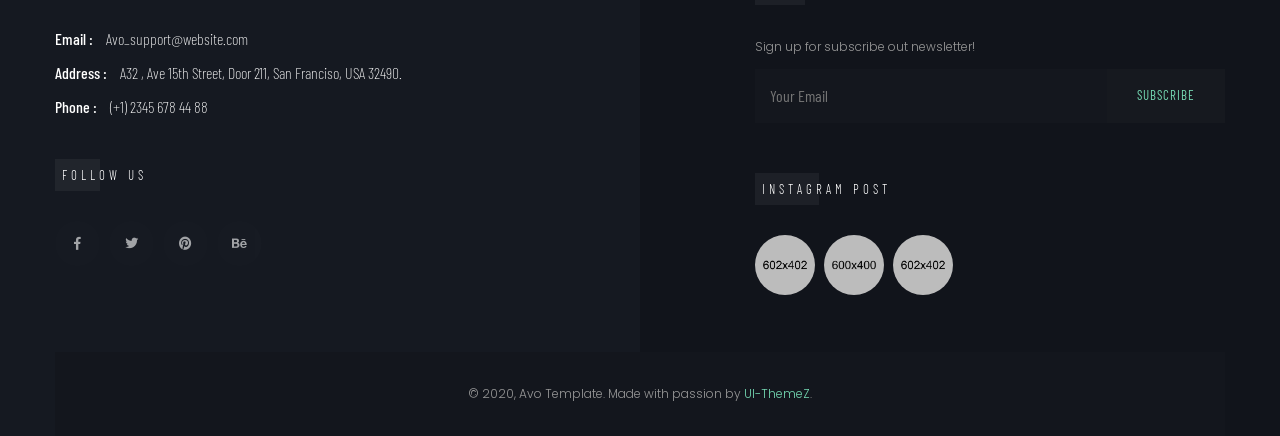
<file: avo/avo-dark/about.html>
<!DOCTYPE html>
<html lang="zxx">

<head>

    <!-- Metas -->
    <meta charset="utf-8">
    <meta http-equiv="X-UA-Compatible" content="IE=edge" />
    <meta name="viewport" content="width=device-width, initial-scale=1, maximum-scale=1" />
    <meta name="keywords" content="HTML5 Template Avo onepage themeforest" />
    <meta name="description" content="Avo - Onepage Multi-Purpose HTML5 Template" />
    <meta name="author" content="" />

    <!-- Title  -->
    <title>Avo</title>

    <!-- Favicon -->
    <link rel="shortcut icon" href="img/favicon.ico" />

    <!-- Google Fonts -->
    <link href="https://fonts.googleapis.com/css?family=Poppins:100,200,300,400,500,600,700,800,900&display=swap"
        rel="stylesheet">
    <link href="https://fonts.googleapis.com/css2?family=Barlow:wght@100;200;300;400;500;600;700;800;900&display=swap"
        rel="stylesheet">
    <link href="https://fonts.googleapis.com/css?family=Playfair+Display:400,500,600,700,800,900&display=swap"
        rel="stylesheet">
    <link href="https://fonts.googleapis.com/css2?family=Comfortaa:wght@300;400;500;600;700&display=swap"
        rel="stylesheet">
    <link href="https://fonts.googleapis.com/css2?family=Barlow+Condensed:wght@200;300;400;500;600;700&display=swap"
        rel="stylesheet">

    <!-- Plugins -->
    <link rel="stylesheet" href="css/plugins.css" />

    <!-- Core Style Css -->
    <link rel="stylesheet" href="css/style.css" />

</head>

<body>


    <!-- ==================== Start Loading ==================== -->

    <div id="preloader">
    </div>

    <!-- ==================== End Loading ==================== -->



    <!-- ==================== Start progress-scroll-button ==================== -->

    <div class="progress-wrap cursor-pointer">
        <svg class="progress-circle svg-content" width="100%" height="100%" viewBox="-1 -1 102 102">
            <path d="M50,1 a49,49 0 0,1 0,98 a49,49 0 0,1 0,-98" />
        </svg>
    </div>

    <!-- ==================== End progress-scroll-button ==================== -->



    <!-- ==================== Start cursor ==================== -->

    <div class="mouse-cursor cursor-outer"></div>
    <div class="mouse-cursor cursor-inner"></div>

    <!-- ==================== End cursor ==================== -->



    <!-- ==================== Start Navbar ==================== -->

    <nav class="navbar navbar-expand-lg">
        <div class="container">

            <!-- Logo -->
            <a class="logo" href="#">
                <img src="img/logo-light.png" alt="logo">
            </a>

            <button class="navbar-toggler" type="button" data-toggle="collapse" data-target="#navbarSupportedContent"
                aria-controls="navbarSupportedContent" aria-expanded="false" aria-label="Toggle navigation">
                <span class="icon-bar"><i class="fas fa-bars"></i></span>
            </button>

            <!-- navbar links -->
            <div class="collapse navbar-collapse" id="navbarSupportedContent">
                <ul class="navbar-nav ml-auto">
                    <li class="nav-item dropdown">
                        <a class="nav-link dropdown-toggle" data-toggle="dropdown" href="#" role="button"
                            aria-haspopup="true" aria-expanded="false">Home</a>
                        <div class="dropdown-menu">
                            <a class="dropdown-item" href="index.html">Main Home</a>
                            <a class="dropdown-item" href="index2.html">Creative Studio</a>
                            <a class="dropdown-item" href="index3.html">Business Startup</a>
                            <a class="dropdown-item" href="index4.html">One Page</a>
                            <a class="dropdown-item" href="index5.html">Freelancer</a>
                        </div>
                    </li>
                    <li class="nav-item dropdown">
                        <a class="nav-link dropdown-toggle" data-toggle="dropdown" href="#" role="button"
                            aria-haspopup="true" aria-expanded="false">Showcases</a>
                        <div class="dropdown-menu">
                            <a class="dropdown-item" href="showcase.html">Full Screen</a>
                            <a class="dropdown-item" href="showcase2.html">Creative Carousel</a>
                            <a class="dropdown-item" href="showcase3.html">Radius Carousel</a>
                            <a class="dropdown-item" href="showcase4.html">Columns Carousel</a>
                        </div>
                    </li>
                    <li class="nav-item">
                        <a class="nav-link" href="about.html">About</a>
                    </li>
                    <li class="nav-item dropdown">
                        <a class="nav-link dropdown-toggle" data-toggle="dropdown" href="#" role="button"
                            aria-haspopup="true" aria-expanded="false">Portfolio</a>
                        <div class="dropdown-menu">
                            <a class="dropdown-item" href="works.html">Mouse Info</a>
                            <a class="dropdown-item" href="works2.html">Masonry 3 Columns</a>
                            <a class="dropdown-item" href="works3.html">Masonry 2 Columns</a>
                            <a class="dropdown-item" href="works4.html">Pinterest List</a>
                        </div>
                    </li>
                    <li class="nav-item">
                        <a class="nav-link" href="contact.html">Contact</a>
                    </li>
                </ul>
                <div class="search">
                    <span class="icon pe-7s-search cursor-pointer"></span>
                    <div class="search-form text-center custom-font">
                        <form>
                            <input type="text" name="search" placeholder="Search">
                        </form>
                        <span class="close pe-7s-close cursor-pointer"></span>
                    </div>
                </div>
            </div>
        </div>
    </nav>

    <!-- ==================== End Navbar ==================== -->



    <!-- ==================== Start Slider ==================== -->

    <header class="pages-header bg-img valign parallaxie" data-background="img/slid/1.jpg" data-overlay-dark="5">
        <div class="container">
            <div class="row">
                <div class="col-lg-12">
                    <div class="cont text-center">
                        <h1>About Us</h1>
                        <div class="path">
                            <a href="#0">Home</a><span>/</span><a href="#0" class="active">About Us</a>
                        </div>
                    </div>
                </div>
            </div>
        </div>
    </header>

    <!-- ==================== End Slider ==================== -->



    <!-- ==================== Start Intro ==================== -->

    <section class="intro-section section-padding pb-0">
        <div class="container">
            <div class="row">
                <div class="col-lg-3 col-md-4">
                    <div class="htit sm-mb30">
                        <h4>Who We Are ?</h4>
                    </div>
                </div>
                <div class="col-lg-8 offset-lg-1 col-md-8">
                    <div class="text">
                        <p class="wow txt" data-splitting>We develop creative solutions for small and big brands alike, build authentic product
                            identities and much more.Lorem ipsum dolor sit amet, consectetur adipiscing elit sit non
                            facilisis vitae eu. Ultrices ut diam morbi risus dui, nec eget at lorem in id tristique
                            in elementum leo nisi eleifend placerat magna lacus elementum ornare vehicula odio
                            posuere quisque ultrices tempus cras id blandit maecenas in ornare quis dolor tempus
                            risus vitae feugiat fames aliquet sed.</p>
                    </div>
                </div>
            </div>
        </div>
    </section>

    <!-- ==================== End Intro ==================== -->



    <!-- ==================== Start Services ==================== -->

    <section class="services section-padding">
        <div class="container">
            <div class="row">
                <div class="col-lg-4">
                    <div class="item md-mb50 wow fadeInUp" data-wow-delay=".3s">
                        <span class="icon pe-7s-gleam"></span>
                        <h6>Digital Marketing</h6>
                        <p>Tempore corrupti temporibus fuga earum asperiores fugit laudantium.</p>
                    </div>
                </div>
                <div class="col-lg-4">
                    <div class="item md-mb50 wow fadeInUp" data-wow-delay=".5s">
                        <span class="icon pe-7s-phone"></span>
                        <h6>Web & App Development</h6>
                        <p>Tempore corrupti temporibus fuga earum asperiores fugit laudantium.</p>
                    </div>
                </div>
                <div class="col-lg-4">
                    <div class="item wow fadeInUp" data-wow-delay=".7s">
                        <span class="icon pe-7s-magic-wand"></span>
                        <h6>Graphic Design</h6>
                        <p>Tempore corrupti temporibus fuga earum asperiores fugit laudantium.</p>
                    </div>
                </div>
            </div>
        </div>
    </section>

    <!-- ==================== End Services ==================== -->



    <!-- ==================== Start block-sec ==================== -->

    <section class="block-sec">
        <div class="background bg-img section-padding pb-0" data-background="img/slid/1.jpg" data-overlay-dark="8">
            <div class="container">
                <div class="row">
                    <div class="col-lg-6">
                        <div class="vid-area">
                            <div class="vid-icon">
                                <a class="vid" href="https://vimeo.com/127203262">
                                    <div class="vid-butn">
                                        <span class="icon">
                                            <i class="fas fa-play"></i>
                                        </span>
                                    </div>
                                </a>
                            </div>

                            <div class="cont">
                                <h3 class="wow" data-splitting>So that's us. There's no other way to put it.</h3>
                            </div>
                        </div>
                    </div>
                    <div class="col-lg-5 offset-lg-1">
                        <div class="testim-box">
                            <div class="head-box">
                                <h6 class="wow fadeIn" data-wow-delay=".5s">Our Happy Clients</h6>
                                <h4 class="wow fadeInLeft" data-wow-delay=".5s">What Client's Say?</h4>
                            </div>
                            <div class="slic-item wow fadeInUp" data-wow-delay=".5s">
                                <div class="item">
                                    <p>Nulla metus metus ullamcorper vel tincidunt sed euismod nibh volutpat velit
                                        class
                                        aptent taciti sociosqu ad litora.</p>
                                    <div class="info">
                                        <div class="img">
                                            <div class="img-box">
                                                <img src="img/clients/1.jpg" alt="">
                                            </div>
                                        </div>
                                        <div class="cont">
                                            <div class="author">
                                                <h6 class="author-name custom-font">Alex Regelman</h6>
                                                <span class="author-details">Co-founder, Colabrio</span>
                                            </div>
                                        </div>
                                    </div>
                                </div>
                                <div class="item">
                                    <p>Nulla metus metus ullamcorper vel tincidunt sed euismod nibh volutpat velit
                                        class
                                        aptent taciti sociosqu ad litora.</p>
                                    <div class="info">
                                        <div class="img">
                                            <div class="img-box">
                                                <img src="img/clients/2.jpg" alt="">
                                            </div>
                                        </div>
                                        <div class="cont">
                                            <div class="author">
                                                <h6 class="author-name custom-font">Alex Regelman</h6>
                                                <span class="author-details">Co-founder, Colabrio</span>
                                            </div>
                                        </div>
                                    </div>
                                </div>
                                <div class="item">
                                    <p>Nulla metus metus ullamcorper vel tincidunt sed euismod nibh volutpat velit
                                        class
                                        aptent taciti sociosqu ad litora.</p>
                                    <div class="info">
                                        <div class="img">
                                            <div class="img-box">
                                                <img src="img/clients/3.jpg" alt="">
                                            </div>
                                        </div>
                                        <div class="cont">
                                            <div class="author">
                                                <h6 class="author-name custom-font">Alex Regelman</h6>
                                                <span class="author-details">Co-founder, Colabrio</span>
                                            </div>
                                        </div>
                                    </div>
                                </div>
                            </div>
                        </div>
                    </div>
                </div>
            </div>
        </div>
    </section>

    <!-- ==================== End block-sec ==================== -->



    <!-- ==================== Start Skills Circle ==================== -->

    <section class="skills-circle sub-bg pt-50 pb-50">
        <div class="container">
            <div class="row">
                <div class="col-lg-7">
                    <div class="">
                        <div class="row">
                            <div class="col-md-6">
                                <div class="item wow fadeInLeft" data-wow-delay=".6">
                                    <div class="skill" data-value="0.9">
                                        <span class="custom-font">90%</span>
                                    </div>
                                    <div class="cont">
                                        <span>Project</span>
                                        <h6>Consulting</h6>
                                    </div>
                                </div>
                            </div>
                            <div class="col-md-6">
                                <div class="item wow fadeInLeft" data-wow-delay=".3">
                                    <div class="skill" data-value="0.75">
                                        <span class="custom-font">75%</span>
                                    </div>
                                    <div class="cont">
                                        <span>App</span>
                                        <h6>Development</h6>
                                    </div>
                                </div>
                            </div>
                        </div>
                    </div>
                </div>
            </div>
        </div>
    </section>

    <!-- ==================== End Skills Circle ==================== -->



    <!-- ==================== Start Team ==================== -->

    <section class="team section-padding">
        <div class="container">
            <div class="row">
                <div class="col-lg-4 valign">
                    <div class="full-width">
                        <div class="sec-head custom-font mb-0">
                            <h6>Employees</h6>
                            <h3>Our Team.</h3>
                        </div>
                        <div class="navs mt-30 wow fadeInUp" data-wow-delay=".3s">
                            <span class="prev cursor-pointer">
                                <i class="fas fa-chevron-left"></i>
                            </span>
                            <span class="next cursor-pointer">
                                <i class="fas fa-chevron-right"></i>
                            </span>
                        </div>
                    </div>
                </div>
                <div class="col-lg-8">
                    <div class="team-container">
                        <div class="item wow fadeInUp" data-wow-delay=".3s">
                            <div class="img wow imago">
                                <img src="img/team/01.jpg" alt="">
                            </div>
                            <div class="info">
                                <h5>Hasib sharif</h5>
                                <span>General Manager</span>
                                <div class="social">
                                    <a href="#0"><i class="fab fa-facebook-f"></i></a>
                                    <a href="#0"><i class="fab fa-twitter"></i></a>
                                    <a href="#0"><i class="fab fa-behance"></i></a>
                                    <a href="#0"><i class="fab fa-linkedin-in"></i></a>
                                </div>
                            </div>
                        </div>
                        <div class="item wow fadeInUp" data-wow-delay=".3s">
                            <div class="img wow imago">
                                <img src="img/team/02.jpg" alt="">
                            </div>
                            <div class="info">
                                <h5>Jonson Leo</h5>
                                <span>Founder</span>
                                <div class="social">
                                    <a href="#0"><i class="fab fa-facebook-f"></i></a>
                                    <a href="#0"><i class="fab fa-twitter"></i></a>
                                    <a href="#0"><i class="fab fa-behance"></i></a>
                                    <a href="#0"><i class="fab fa-linkedin-in"></i></a>
                                </div>
                            </div>
                        </div>
                        <div class="item wow fadeInUp" data-wow-delay=".3s">
                            <div class="img wow imago">
                                <img src="img/team/03.jpg" alt="">
                            </div>
                            <div class="info">
                                <h5>Leio Man</h5>
                                <span>Founder</span>
                                <div class="social">
                                    <a href="#0"><i class="fab fa-facebook-f"></i></a>
                                    <a href="#0"><i class="fab fa-twitter"></i></a>
                                    <a href="#0"><i class="fab fa-behance"></i></a>
                                    <a href="#0"><i class="fab fa-linkedin-in"></i></a>
                                </div>
                            </div>
                        </div>
                        <div class="item wow fadeInUp" data-wow-delay=".3s">
                            <div class="img wow imago">
                                <img src="img/team/4.jpg" alt="">
                            </div>
                            <div class="info">
                                <h5>Robert Front</h5>
                                <span>CEO Founder</span>
                                <div class="social">
                                    <a href="#0"><i class="fab fa-facebook-f"></i></a>
                                    <a href="#0"><i class="fab fa-twitter"></i></a>
                                    <a href="#0"><i class="fab fa-behance"></i></a>
                                    <a href="#0"><i class="fab fa-linkedin-in"></i></a>
                                </div>
                            </div>
                        </div>
                        <div class="item wow fadeInUp" data-wow-delay=".3s">
                            <div class="img wow imago">
                                <img src="img/team/5.jpg" alt="">
                            </div>
                            <div class="info">
                                <h5>Legender Mao</h5>
                                <span>3D Visualization</span>
                                <div class="social">
                                    <a href="#0"><i class="fab fa-facebook-f"></i></a>
                                    <a href="#0"><i class="fab fa-twitter"></i></a>
                                    <a href="#0"><i class="fab fa-behance"></i></a>
                                    <a href="#0"><i class="fab fa-linkedin-in"></i></a>
                                </div>
                            </div>
                        </div>
                        <div class="item wow fadeInUp" data-wow-delay=".3s">
                            <div class="img wow imago">
                                <img src="img/team/6.jpg" alt="">
                            </div>
                            <div class="info">
                                <h5>Matt Huk</h5>
                                <span>3D Visualization</span>
                                <div class="social">
                                    <a href="#0"><i class="fab fa-facebook-f"></i></a>
                                    <a href="#0"><i class="fab fa-twitter"></i></a>
                                    <a href="#0"><i class="fab fa-behance"></i></a>
                                    <a href="#0"><i class="fab fa-linkedin-in"></i></a>
                                </div>
                            </div>
                        </div>
                    </div>
                </div>
            </div>
        </div>
    </section>

    <!-- ==================== End Team ==================== -->



    <!-- ==================== Start Minimal-Area ==================== -->

    <section class="min-area sub-bg">
        <div class="container">
            <div class="row">
                <div class="col-lg-6">
                    <div class="img">
                        <img class="thumparallax-down" src="img/min-area.jpg" alt="">
                    </div>
                </div>
                <div class="col-lg-6 valign">
                    <div class="content">
                        <h4 class="wow custom-font" data-splitting>About us.</h4>
                        <p class="wow txt" data-splitting>Our creative Ad agency is ranked among the finest in
                            the US. We cultivate smart ideas for start-ups and seasoned players.
                        </p>
                        <ul class="feat">
                            <li class="wow fadeInUp" data-wow-delay=".2s">
                                <h6><span>1</span> Our Mission</h6>
                                <p>luctus massa ipsum at tempus eleifend congue lectus bibendum</p>
                            </li>
                            <li class="wow fadeInUp" data-wow-delay=".4s">
                                <h6><span>2</span> Our Goals</h6>
                                <p>luctus massa ipsum at tempus eleifend congue lectus bibendum</p>
                            </li>
                            <li class="wow fadeInUp" data-wow-delay=".6s">
                                <h6><span>3</span> Why Us? </h6>
                                <p>luctus massa ipsum at tempus eleifend congue lectus bibendum</p>
                            </li>
                        </ul>
                    </div>
                </div>
            </div>
        </div>
    </section>

    <!-- ==================== End Minimal-Area ==================== -->



    <!-- ==================== Start clients Brands ==================== -->

    <section class="clients section-padding">
        <div class="container">
            <div class="row">
                <div class="col-lg-4 valign">
                    <div class="sec-head custom-font mb-0">
                        <h6>Clients</h6>
                        <h3>Our <br> Clients.</h3>
                    </div>
                </div>
                <div class="col-lg-8">
                    <div>
                        <div class="row bord">
                            <div class="col-md-3 col-6 brands">
                                <div class="item wow fadeIn" data-wow-delay=".3s">
                                    <div class="img">
                                        <img src="img/clients/brands/01.png" alt="">
                                        <a href="#0" class="link" data-splitting>www.avo.com</a>
                                    </div>
                                </div>
                            </div>
                            <div class="col-md-3 col-6 brands">
                                <div class="item wow fadeIn" data-wow-delay=".6s">
                                    <div class="img">
                                        <img src="img/clients/brands/02.png" alt="">
                                        <a href="#0" class="link" data-splitting>www.avo.com</a>
                                    </div>
                                </div>
                            </div>
                            <div class="col-md-3 col-6 brands">
                                <div class="item wow fadeIn" data-wow-delay=".8s">
                                    <div class="img">
                                        <img src="img/clients/brands/03.png" alt="">
                                        <a href="#0" class="link" data-splitting>www.avo.com</a>
                                    </div>
                                </div>
                            </div>
                            <div class="col-md-3 col-6 brands">
                                <div class="item wow fadeIn" data-wow-delay=".3s">
                                    <div class="img">
                                        <img src="img/clients/brands/04.png" alt="">
                                        <a href="#0" class="link" data-splitting>www.avo.com</a>
                                    </div>
                                </div>
                            </div>
                        </div>
                        <div class="row">
                            <div class="col-md-3 col-6 brands">
                                <div class="item wow fadeIn" data-wow-delay=".4s">
                                    <div class="img">
                                        <img src="img/clients/brands/05.png" alt="">
                                        <a href="#0" class="link" data-splitting>www.avo.com</a>
                                    </div>
                                </div>
                            </div>
                            <div class="col-md-3 col-6 brands">
                                <div class="item wow fadeIn" data-wow-delay=".7s">
                                    <div class="img">
                                        <img src="img/clients/brands/06.png" alt="">
                                        <a href="#0" class="link" data-splitting>www.avo.com</a>
                                    </div>
                                </div>
                            </div>
                            <div class="col-md-3 col-6 brands">
                                <div class="item wow fadeIn" data-wow-delay=".5s">
                                    <div class="img">
                                        <img src="img/clients/brands/07.png" alt="">
                                        <a href="#0" class="link" data-splitting>www.avo.com</a>
                                    </div>
                                </div>
                            </div>
                            <div class="col-md-3 col-6 brands">
                                <div class="item wow fadeIn" data-wow-delay=".3s">
                                    <div class="img">
                                        <img src="img/clients/brands/08.png" alt="">
                                        <a href="#0" class="link" data-splitting>www.avo.com</a>
                                    </div>
                                </div>
                            </div>
                        </div>
                    </div>
                </div>
            </div>
        </div>
    </section>

    <!-- ==================== End clients Brands ==================== -->



    <!-- ==================== Start call-to-action ==================== -->

    <section class="call-action section-padding sub-bg bg-img" data-background="img/pattern.png">
        <div class="container">
            <div class="row">
                <div class="col-md-8 col-lg-9">
                    <div class="content sm-mb30">
                        <h6 class="wow" data-splitting>Let’s Talk</h6>
                        <h2 class="wow custom-font" data-splitting>about your <b>next project</b>.</h2>
                    </div>
                </div>

                <div class="col-md-4 col-lg-3 valign">
                    <a href="contact.html" class="btn-curve btn-lit"><span>Get In Touch</span></a>
                </div>

            </div>
        </div>
    </section>

    <!-- ==================== End call-to-action ==================== -->



    <!-- ==================== Start Footer ==================== -->

    <footer class="footer-half sub-bg section-padding pb-0">
        <div class="container">
            <div class="row">
                <div class="col-lg-5">
                    <div class="cont">
                        <div class="logo">
                            <a href="#0">
                                <img src="img/logo-light.png" alt="">
                            </a>
                        </div>
                        <div class="con-info custom-font">
                            <ul>
                                <li><span>Email : </span> Avo_support@website.com</li>
                                <li><span>Address : </span> A32 , Ave 15th Street, Door 211, San Franciso, USA
                                    32490.
                                </li>
                                <li><span>Phone : </span> (+1) 2345 678 44 88</li>
                            </ul>
                        </div>
                        <div class="social-icon">
                            <h6 class="custom-font stit simple-btn">Follow Us</h6>
                            <div class="social">
                                <a href="#0" class="icon">
                                    <i class="fab fa-facebook-f"></i>
                                </a>
                                <a href="#0" class="icon">
                                    <i class="fab fa-twitter"></i>
                                </a>
                                <a href="#0" class="icon">
                                    <i class="fab fa-pinterest"></i>
                                </a>
                                <a href="#0" class="icon">
                                    <i class="fab fa-behance"></i>
                                </a>
                            </div>
                        </div>
                    </div>
                </div>
                <div class="col-lg-5 offset-lg-2">
                    <div class="subscribe mb-50">
                        <h6 class="custom-font stit simple-btn">Newslatter</h6>
                        <p>Sign up for subscribe out newsletter!</p>
                        <form>
                            <div class="form-group custom-font">
                                <input type="email" name="subscribe" placeholder="Your Email">
                                <button class="cursor-pointer">Subscribe</button>
                            </div>
                        </form>
                    </div>
                    <div class="insta">
                        <h6 class="custom-font stit simple-btn">Instagram Post</h6>
                        <div class="insta-gallary">
                            <a href="#0">
                                <img src="img/insta/1.jpg" alt="">
                            </a>
                            <a href="#0">
                                <img src="img/insta/2.jpg" alt="">
                            </a>
                            <a href="#0">
                                <img src="img/insta/3.jpg" alt="">
                            </a>
                        </div>
                    </div>
                </div>
            </div>
            <div class="copyrights text-center">
                <p>© 2020, Avo Template. Made with passion by <a href="#0">UI-ThemeZ</a>.</p>
            </div>
        </div>
    </footer>

    <!-- ==================== End Footer ==================== -->






    <!-- jQuery -->
    <script src="js/jquery-3.0.0.min.js"></script>
    <script src="js/jquery-migrate-3.0.0.min.js"></script>

    <!-- plugins -->
    <script src="js/plugins.js"></script>

    <!-- custom scripts -->
    <script src="js/scripts.js"></script>

</body>

</html>
</file>
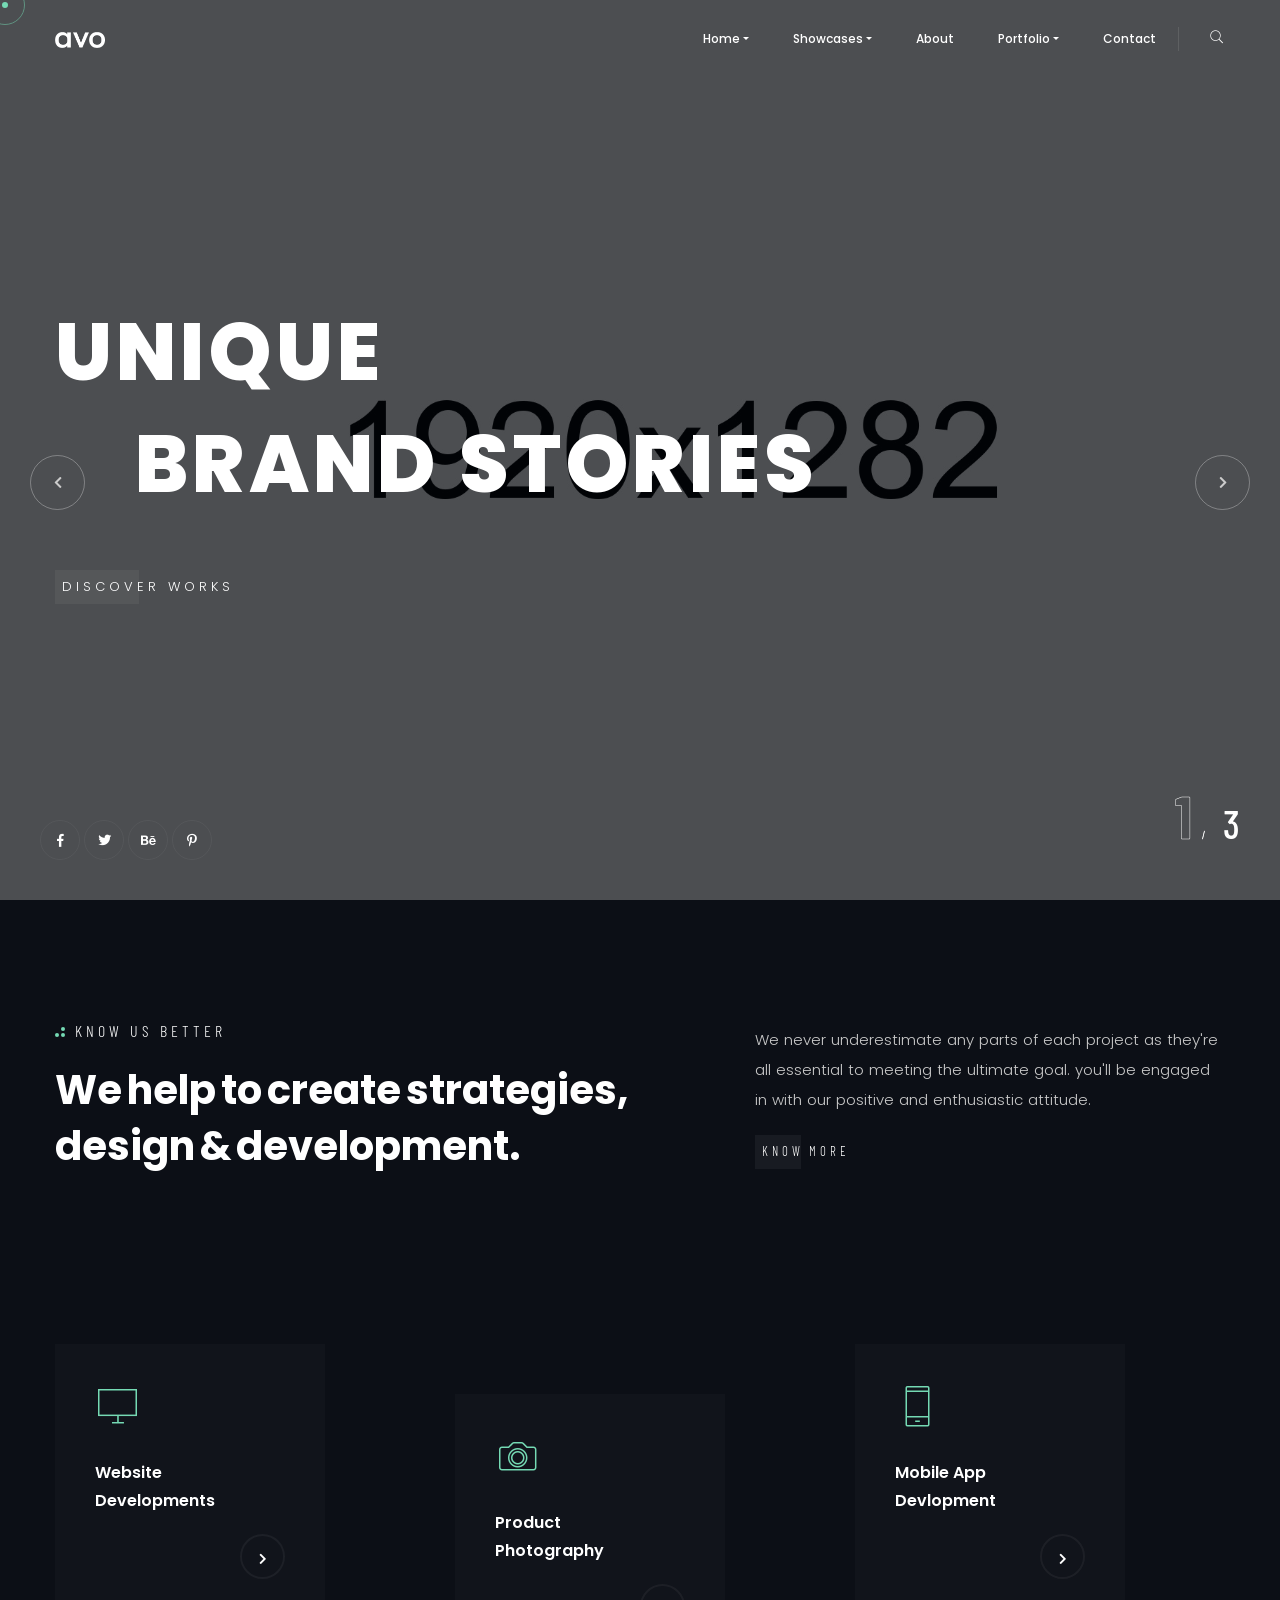
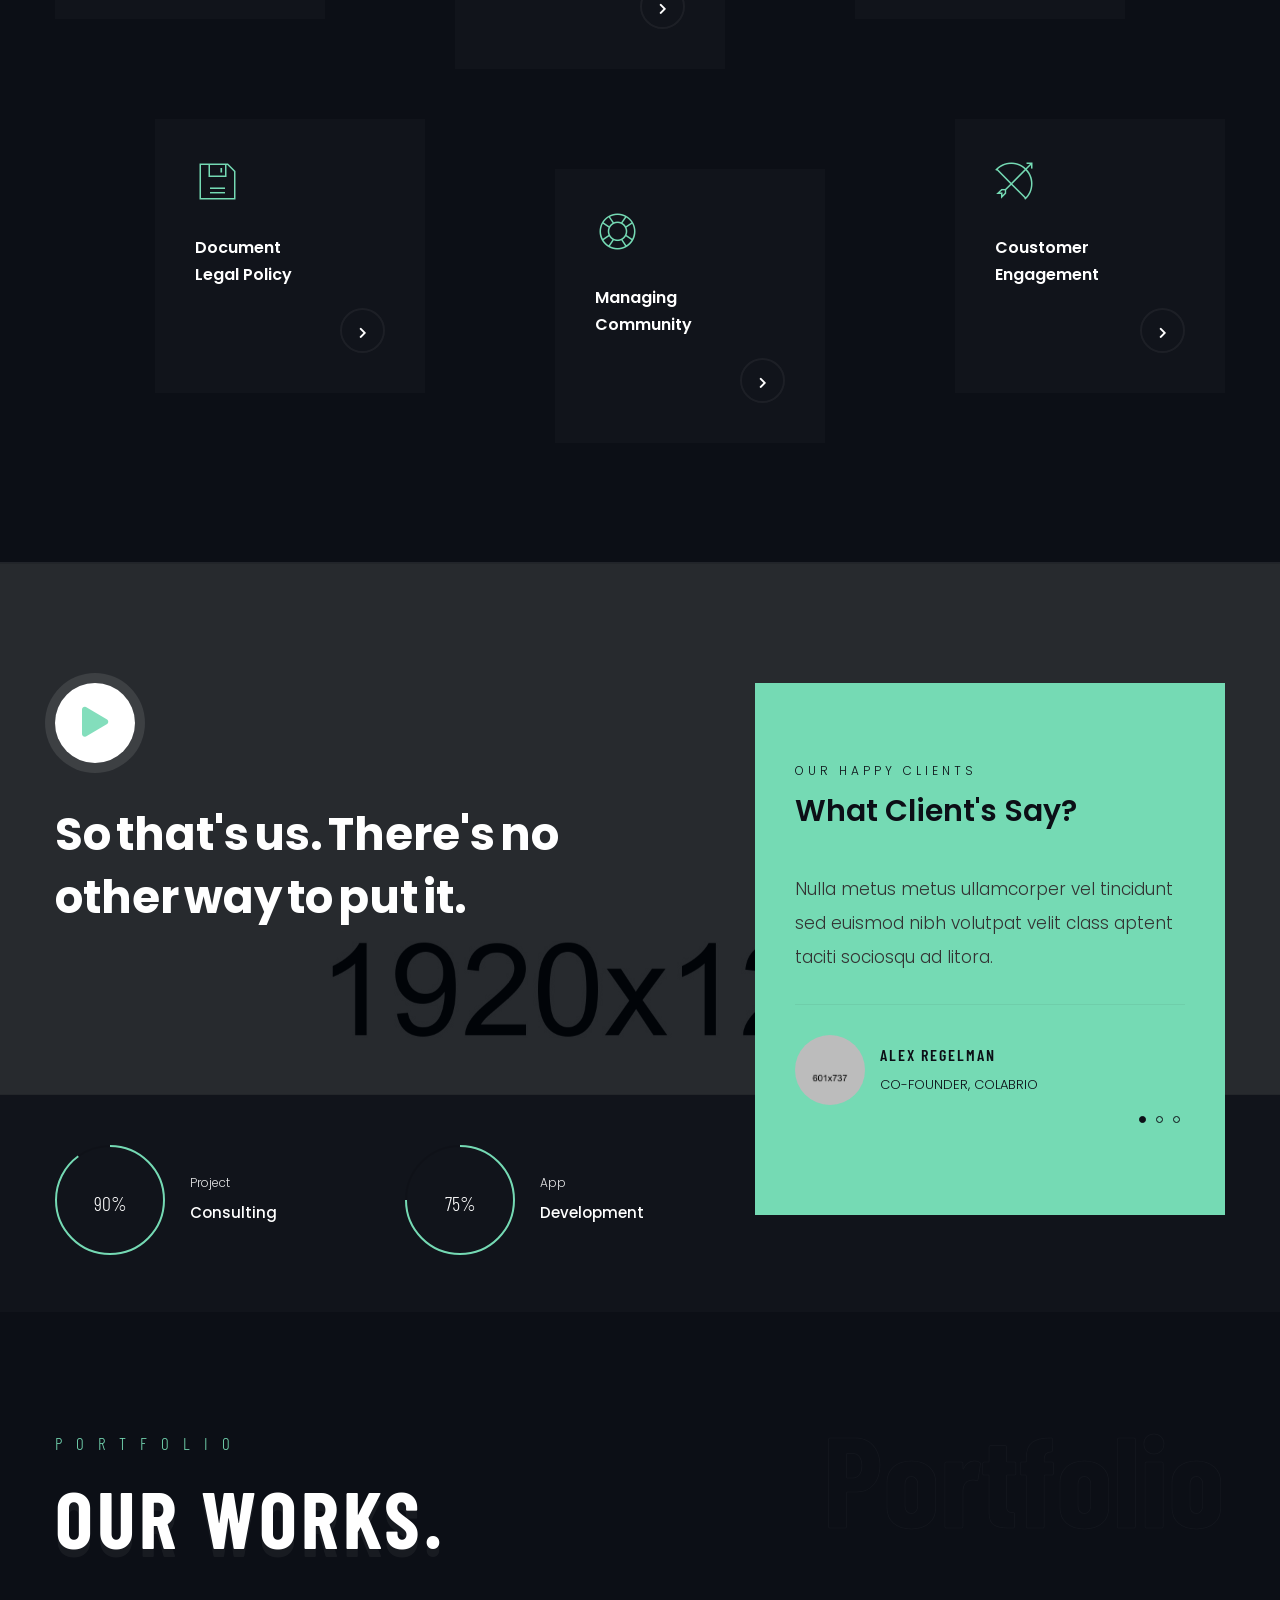
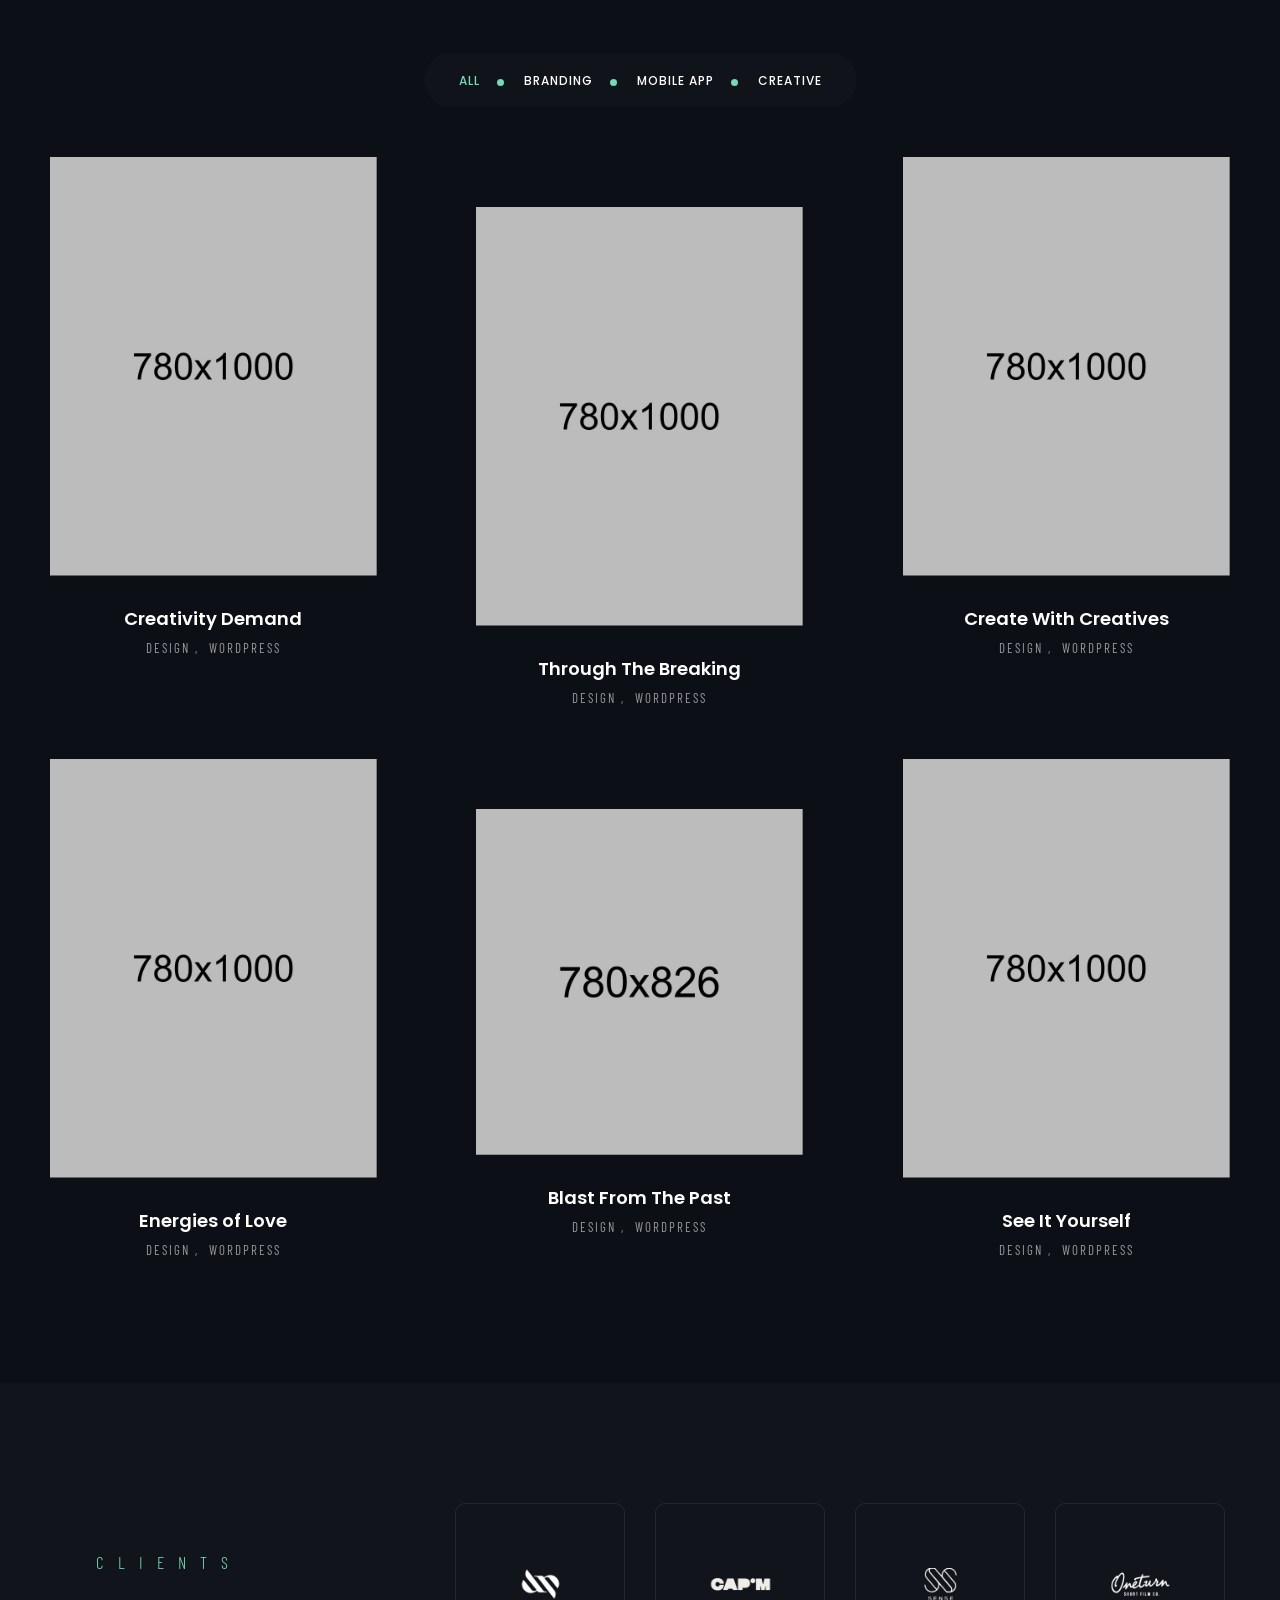
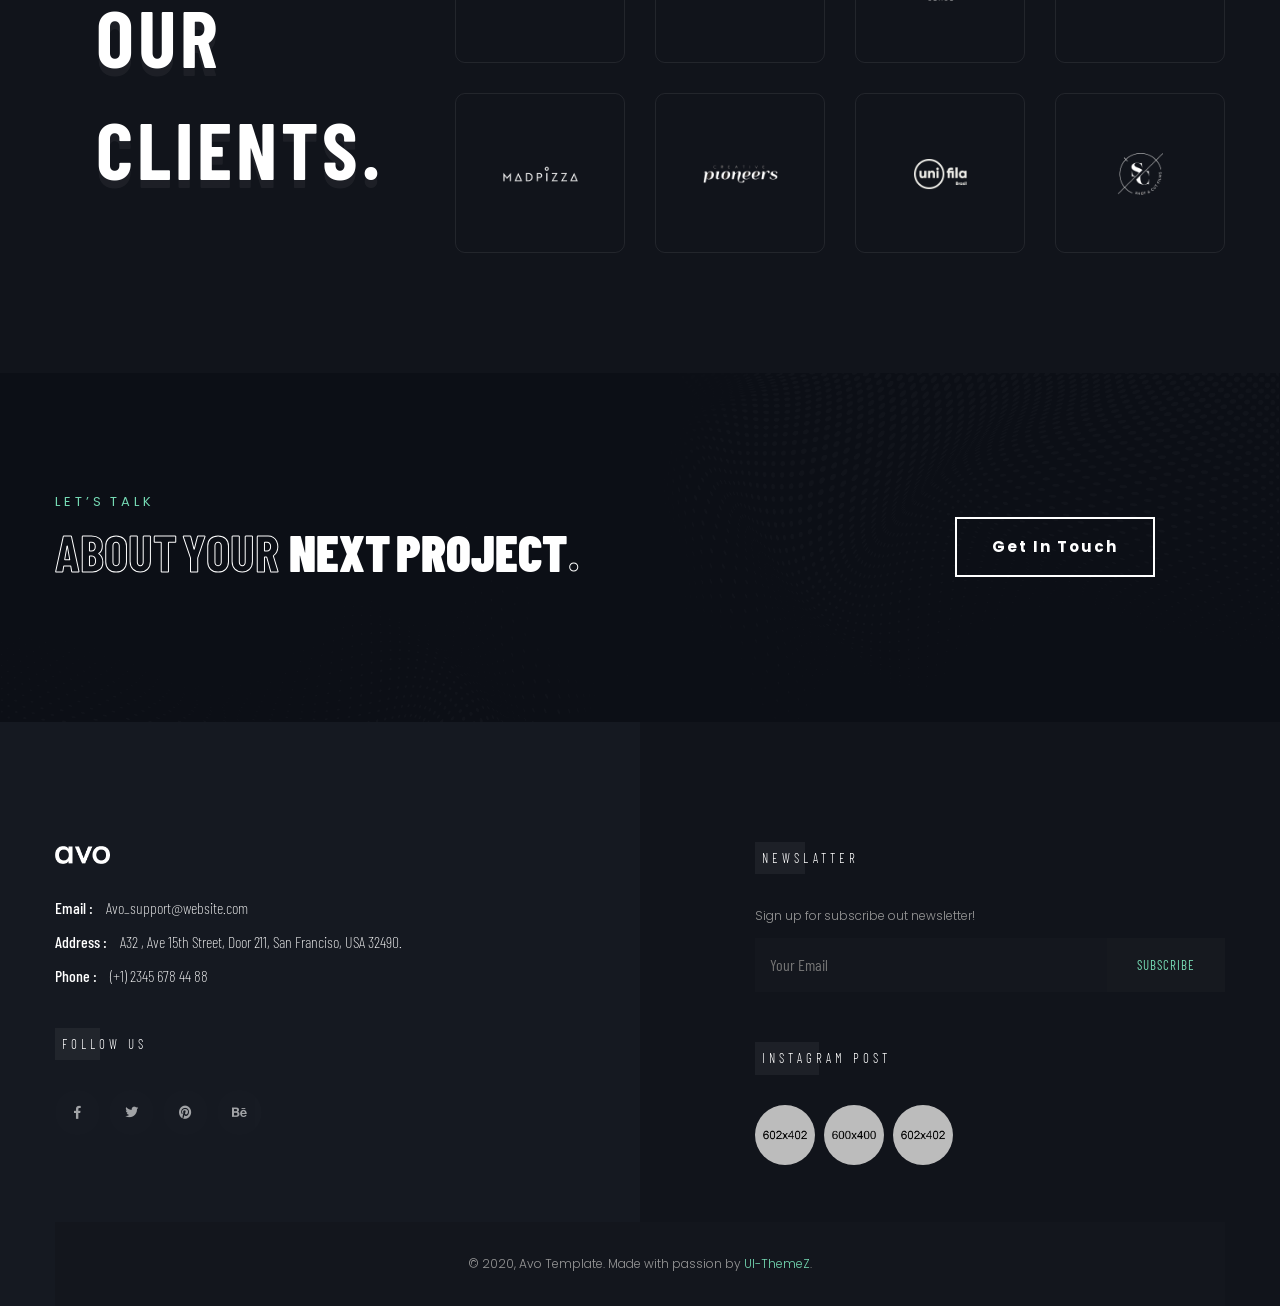
<file: avo/avo-dark/index2.html>
<!DOCTYPE html>
<html lang="zxx">

<head>

    <!-- Metas -->
    <meta charset="utf-8">
    <meta http-equiv="X-UA-Compatible" content="IE=edge" />
    <meta name="viewport" content="width=device-width, initial-scale=1, maximum-scale=1" />
    <meta name="keywords" content="HTML5 Template Avo onepage themeforest" />
    <meta name="description" content="Avo - Onepage Multi-Purpose HTML5 Template" />
    <meta name="author" content="" />

    <!-- Title  -->
    <title>Avo</title>

    <!-- Favicon -->
    <link rel="shortcut icon" href="img/favicon.ico" />

    <!-- Google Fonts -->
    <link href="https://fonts.googleapis.com/css?family=Poppins:100,200,300,400,500,600,700,800,900&display=swap"
        rel="stylesheet">
    <link href="https://fonts.googleapis.com/css2?family=Barlow:wght@100;200;300;400;500;600;700;800;900&display=swap"
        rel="stylesheet">
    <link href="https://fonts.googleapis.com/css?family=Playfair+Display:400,500,600,700,800,900&display=swap"
        rel="stylesheet">
    <link href="https://fonts.googleapis.com/css2?family=Comfortaa:wght@300;400;500;600;700&display=swap"
        rel="stylesheet">
    <link href="https://fonts.googleapis.com/css2?family=Barlow+Condensed:wght@200;300;400;500;600;700&display=swap"
        rel="stylesheet">

    <!-- Plugins -->
    <link rel="stylesheet" href="css/plugins.css" />

    <!-- Core Style Css -->
    <link rel="stylesheet" href="css/style.css" />

</head>

<body>



    <!-- ==================== Start Loading ==================== -->

    <div id="preloader">
    </div>

    <!-- ==================== End Loading ==================== -->


    <!-- ==================== Start progress-scroll-button ==================== -->

    <div class="progress-wrap cursor-pointer">
        <svg class="progress-circle svg-content" width="100%" height="100%" viewBox="-1 -1 102 102">
            <path d="M50,1 a49,49 0 0,1 0,98 a49,49 0 0,1 0,-98" />
        </svg>
    </div>

    <!-- ==================== End progress-scroll-button ==================== -->


    <!-- ==================== Start cursor ==================== -->

    <div class="mouse-cursor cursor-outer"></div>
    <div class="mouse-cursor cursor-inner"></div>

    <!-- ==================== End cursor ==================== -->



    <!-- ==================== Start Navbar ==================== -->

    <nav class="navbar navbar-expand-lg">
        <div class="container">

            <!-- Logo -->
            <a class="logo" href="#">
                <img src="img/logo-light.png" alt="logo">
            </a>

            <button class="navbar-toggler" type="button" data-toggle="collapse" data-target="#navbarSupportedContent"
                aria-controls="navbarSupportedContent" aria-expanded="false" aria-label="Toggle navigation">
                <span class="icon-bar"><i class="fas fa-bars"></i></span>
            </button>

            <!-- navbar links -->
            <div class="collapse navbar-collapse" id="navbarSupportedContent">
                <ul class="navbar-nav ml-auto">
                    <li class="nav-item dropdown">
                        <a class="nav-link dropdown-toggle" data-toggle="dropdown" href="#" role="button"
                            aria-haspopup="true" aria-expanded="false">Home</a>
                        <div class="dropdown-menu">
                            <a class="dropdown-item" href="index.html">Main Home</a>
                            <a class="dropdown-item" href="index2.html">Creative Studio</a>
                            <a class="dropdown-item" href="index3.html">Business Startup</a>
                            <a class="dropdown-item" href="index4.html">One Page</a>
                            <a class="dropdown-item" href="index5.html">Freelancer</a>
                        </div>
                    </li>
                    <li class="nav-item dropdown">
                        <a class="nav-link dropdown-toggle" data-toggle="dropdown" href="#" role="button"
                            aria-haspopup="true" aria-expanded="false">Showcases</a>
                        <div class="dropdown-menu">
                            <a class="dropdown-item" href="showcase.html">Full Screen</a>
                            <a class="dropdown-item" href="showcase2.html">Creative Carousel</a>
                            <a class="dropdown-item" href="showcase3.html">Radius Carousel</a>
                            <a class="dropdown-item" href="showcase4.html">Columns Carousel</a>
                        </div>
                    </li>
                    <li class="nav-item">
                        <a class="nav-link" href="about.html">About</a>
                    </li>
                    <li class="nav-item dropdown">
                        <a class="nav-link dropdown-toggle" data-toggle="dropdown" href="#" role="button"
                            aria-haspopup="true" aria-expanded="false">Portfolio</a>
                        <div class="dropdown-menu">
                            <a class="dropdown-item" href="works.html">Mouse Info</a>
                            <a class="dropdown-item" href="works2.html">Masonry 3 Columns</a>
                            <a class="dropdown-item" href="works3.html">Masonry 2 Columns</a>
                            <a class="dropdown-item" href="works4.html">Pinterest List</a>
                        </div>
                    </li>
                    <li class="nav-item">
                        <a class="nav-link" href="contact.html">Contact</a>
                    </li>
                </ul>
                <div class="search">
                    <span class="icon pe-7s-search cursor-pointer"></span>
                    <div class="search-form text-center custom-font">
                        <form>
                            <input type="text" name="search" placeholder="Search">
                        </form>
                        <span class="close pe-7s-close cursor-pointer"></span>
                    </div>
                </div>
            </div>
        </div>
    </nav>

    <!-- ==================== End Navbar ==================== -->



    <!-- ==================== Start Slider ==================== -->

    <header class="slider slider-prlx">
        <div class="swiper-container parallax-slider">
            <div class="swiper-wrapper">
                <div class="swiper-slide">
                    <div class="bg-img valign" data-background="img/slid/01.jpg" data-overlay-dark="6">
                        <div class="container">
                            <div class="row">
                                <div class="col-lg-12">
                                    <div class="caption dig">
                                        <h1 data-splitting>Unique <div class="tline">brand Stories</div>
                                        </h1>
                                        <a href="#0" class="simple-btn mt-50">
                                            <span>Discover Works</span>
                                        </a>
                                    </div>
                                </div>
                            </div>
                        </div>
                    </div>
                </div>
                <div class="swiper-slide">
                    <div class="bg-img valign" data-background="img/slid/03.jpg" data-overlay-dark="6">
                        <div class="container">
                            <div class="row">
                                <div class="col-lg-12">
                                    <div class="caption dig">
                                        <h1 data-splitting>Digital <div class="tline">Design Awards</div>
                                        </h1>
                                        <a href="#0" class="simple-btn mt-50">
                                            <span>Discover Works</span>
                                        </a>
                                    </div>
                                </div>
                            </div>
                        </div>
                    </div>
                </div>
                <div class="swiper-slide">
                    <div class="bg-img valign" data-background="img/slid/02.jpg" data-overlay-dark="6">
                        <div class="container">
                            <div class="row">
                                <div class="col-lg-12">
                                    <div class="caption dig">
                                        <h1 data-splitting>Original <div class="tline">Solutions</div>
                                        </h1>
                                        <a href="#0" class="simple-btn mt-50">
                                            <span>Discover Works</span>
                                        </a>
                                    </div>
                                </div>
                            </div>
                        </div>
                    </div>
                </div>
            </div>

            <!-- slider setting -->
            <div class="setone setwo">
                <div class="swiper-button-next swiper-nav-ctrl next-ctrl cursor-pointer">
                    <i class="fas fa-chevron-right"></i>
                </div>
                <div class="swiper-button-prev swiper-nav-ctrl prev-ctrl cursor-pointer">
                    <i class="fas fa-chevron-left"></i>
                </div>
            </div>
            <div class="swiper-pagination top botm custom-font"></div>

            <div class="social-icon">
                <a href="#0"><i class="fab fa-facebook-f"></i></a>
                <a href="#0"><i class="fab fa-twitter"></i></a>
                <a href="#0"><i class="fab fa-behance"></i></a>
                <a href="#0"><i class="fab fa-pinterest-p"></i></a>
            </div>
        </div>
    </header>

    <!-- ==================== End Slider ==================== -->



    <!-- ==================== Start blc-sec ==================== -->

    <section class="blc-sec section-padding pb-0">
        <div class="container">
            <div class="row">
                <div class="col-lg-7">
                    <div class="intro md-mb30">
                        <div class="sub-title">
                            <h6>Know Us Better</h6>
                            <span></span>
                            <span></span>
                            <span></span>
                        </div>
                        <h2 class="extra-title wow" data-splitting>We help to create strategies, design &
                            development.
                        </h2>
                    </div>
                </div>
                <div class="col-lg-5 valign">
                    <div class="full-width">
                        <p class="wow txt" data-splitting>We never underestimate any parts of each project
                            as
                            they're
                            all essential to meeting the
                            ultimate goal. you'll be engaged in with our positive and enthusiastic attitude.
                        </p>
                        <a href="#0" class="simple-btn custom-font mt-20 wow" data-splitting><span>Know More</span></a>
                    </div>
                </div>
            </div>
        </div>
    </section>

    <!-- ==================== End blc-sec ==================== -->



    <!-- ==================== Start Services ==================== -->

    <section class="services section-padding">
        <div class="container">
            <div class="row rone">
                <div class="col-lg-3 wow fadeInUp" data-wow-delay=".4s">
                    <div class="mas-item">
                        <span class="icon pe-7s-monitor"></span>
                        <h6>Website <br> Developments</h6>
                        <div class="text-right">
                            <a href="#0" class="more"><i class="fas fa-chevron-right"></i></a>
                        </div>
                        <div class="bg-color"></div>
                    </div>
                </div>
                <div class="col-lg-3 offset-lg-1 wow fadeInUp" data-wow-delay=".4s">
                    <div class="mas-item">
                        <span class="icon pe-7s-camera"></span>
                        <h6>Product <br> Photography</h6>
                        <div class="text-right">
                            <a href="#0" class="more"><i class="fas fa-chevron-right"></i></a>
                        </div>
                        <div class="bg-color"></div>
                    </div>
                </div>
                <div class="col-lg-3 offset-lg-1 wow fadeInUp" data-wow-delay=".4s">
                    <div class="mas-item">
                        <span class="icon pe-7s-phone"></span>
                        <h6>Mobile App <br> Devlopment</h6>
                        <div class="text-right">
                            <a href="#0" class="more"><i class="fas fa-chevron-right"></i></a>
                        </div>
                        <div class="bg-color"></div>
                    </div>
                </div>
            </div>
            <div class="row rtwo">
                <div class="col-lg-3 offset-lg-1 wow fadeInUp" data-wow-delay=".4s">
                    <div class="mas-item">
                        <span class="icon pe-7s-diskette"></span>
                        <h6>Document <br> Legal Policy</h6>
                        <div class="text-right">
                            <a href="#0" class="more"><i class="fas fa-chevron-right"></i></a>
                        </div>
                        <div class="bg-color"></div>
                    </div>
                </div>
                <div class="col-lg-3 offset-lg-1 wow fadeInUp" data-wow-delay=".4s">
                    <div class="mas-item">
                        <span class="icon pe-7s-help2"></span>
                        <h6>Managing <br> Community</h6>
                        <div class="text-right">
                            <a href="#0" class="more"><i class="fas fa-chevron-right"></i></a>
                        </div>
                        <div class="bg-color"></div>
                    </div>
                </div>
                <div class="col-lg-3 offset-lg-1 wow fadeInUp" data-wow-delay=".4s">
                    <div class="mas-item">
                        <span class="icon pe-7s-arc"></span>
                        <h6>Coustomer <br> Engagement</h6>
                        <div class="text-right">
                            <a href="#0" class="more"><i class="fas fa-chevron-right"></i></a>
                        </div>
                        <div class="bg-color"></div>
                    </div>
                </div>
            </div>
        </div>
    </section>

    <!-- ==================== End Services ==================== -->



    <!-- ==================== Start block-sec ==================== -->

    <section class="block-sec">
        <div class="background bg-img section-padding pb-0" data-background="img/slid/1.jpg" data-overlay-dark="8">
            <div class="container">
                <div class="row">
                    <div class="col-lg-6">
                        <div class="vid-area">
                            <div class="vid-icon">
                                <a class="vid" href="https://vimeo.com/127203262">
                                    <div class="vid-butn">
                                        <span class="icon">
                                            <i class="fas fa-play"></i>
                                        </span>
                                    </div>
                                </a>
                            </div>

                            <div class="cont">
                                <h3 class="wow" data-splitting>So that's us. There's no other way to put it.</h3>
                            </div>
                        </div>
                    </div>
                    <div class="col-lg-5 offset-lg-1">
                        <div class="testim-box">
                            <div class="head-box">
                                <h6 class="wow fadeIn" data-wow-delay=".5s">Our Happy Clients</h6>
                                <h4 class="wow fadeInLeft" data-wow-delay=".5s">What Client's Say?</h4>
                            </div>
                            <div class="slic-item wow fadeInUp" data-wow-delay=".5s">
                                <div class="item">
                                    <p>Nulla metus metus ullamcorper vel tincidunt sed euismod nibh volutpat velit
                                        class
                                        aptent taciti sociosqu ad litora.</p>
                                    <div class="info">
                                        <div class="img">
                                            <div class="img-box">
                                                <img src="img/clients/1.jpg" alt="">
                                            </div>
                                        </div>
                                        <div class="cont">
                                            <div class="author">
                                                <h6 class="author-name custom-font">Alex Regelman</h6>
                                                <span class="author-details">Co-founder, Colabrio</span>
                                            </div>
                                        </div>
                                    </div>
                                </div>
                                <div class="item">
                                    <p>Nulla metus metus ullamcorper vel tincidunt sed euismod nibh volutpat velit
                                        class
                                        aptent taciti sociosqu ad litora.</p>
                                    <div class="info">
                                        <div class="img">
                                            <div class="img-box">
                                                <img src="img/clients/2.jpg" alt="">
                                            </div>
                                        </div>
                                        <div class="cont">
                                            <div class="author">
                                                <h6 class="author-name custom-font">Alex Regelman</h6>
                                                <span class="author-details">Co-founder, Colabrio</span>
                                            </div>
                                        </div>
                                    </div>
                                </div>
                                <div class="item">
                                    <p>Nulla metus metus ullamcorper vel tincidunt sed euismod nibh volutpat velit
                                        class
                                        aptent taciti sociosqu ad litora.</p>
                                    <div class="info">
                                        <div class="img">
                                            <div class="img-box">
                                                <img src="img/clients/3.jpg" alt="">
                                            </div>
                                        </div>
                                        <div class="cont">
                                            <div class="author">
                                                <h6 class="author-name custom-font">Alex Regelman</h6>
                                                <span class="author-details">Co-founder, Colabrio</span>
                                            </div>
                                        </div>
                                    </div>
                                </div>
                            </div>
                        </div>
                    </div>
                </div>
            </div>
        </div>
    </section>

    <!-- ==================== End block-sec ==================== -->



    <!-- ==================== Start Skills Circle ==================== -->

    <section class="skills-circle sub-bg pt-50 pb-50">
        <div class="container">
            <div class="row">
                <div class="col-lg-7">
                    <div class="">
                        <div class="row">
                            <div class="col-md-6">
                                <div class="item wow fadeInLeft" data-wow-delay=".6">
                                    <div class="skill" data-value="0.9">
                                        <span class="custom-font">90%</span>
                                    </div>
                                    <div class="cont">
                                        <span>Project</span>
                                        <h6>Consulting</h6>
                                    </div>
                                </div>
                            </div>
                            <div class="col-md-6">
                                <div class="item wow fadeInLeft" data-wow-delay=".3">
                                    <div class="skill" data-value="0.75">
                                        <span class="custom-font">75%</span>
                                    </div>
                                    <div class="cont">
                                        <span>App</span>
                                        <h6>Development</h6>
                                    </div>
                                </div>
                            </div>
                        </div>
                    </div>
                </div>
            </div>
        </div>
    </section>

    <!-- ==================== End Skills Circle ==================== -->



    <!-- ==================== Start works ==================== -->

    <section class="portfolio section-padding pb-70">
        <div class="container">
            <div class="sec-head custom-font">
                <h6>Portfolio</h6>
                <h3>Our Works.</h3>
                <span class="tbg text-right">Portfolio</span>
            </div>
        </div>
        <div class="container-fluid">
            <div class="row">

                <!-- filter links -->
                <div class="filtering text-center col-12">
                    <div class="filter">
                        <span data-filter='*' class="active">All</span>
                        <span data-filter='.brand'>Branding</span>
                        <span data-filter='.web'>Mobile App</span>
                        <span data-filter='.graphic'>Creative</span>
                    </div>
                </div>

                <!-- gallery -->
                <div class="gallery full-width">

                    <!-- gallery item -->
                    <div class="col-lg-4 col-md-6 items graphic wow fadeInUp" data-wow-delay=".4s">
                        <div class="item-img">
                            <a href="project-details.html" class="imago wow">
                                <img src="img/portfolio/mas/01.jpg" alt="image">
                                <div class="item-img-overlay"></div>
                            </a>
                        </div>
                        <div class="cont">
                            <h6>Creativity Demand</h6>
                            <span><a href="#0">Design</a>, <a href="#0">WordPress</a></span>
                        </div>
                    </div>

                    <!-- gallery item -->
                    <div class="col-lg-4 col-md-6 items web lg-mr wow fadeInUp" data-wow-delay=".4s">
                        <div class="item-img">
                            <a href="project-details.html" class="imago wow">
                                <img src="img/portfolio/mas/02.jpg" alt="image">
                                <div class="item-img-overlay"></div>
                            </a>
                        </div>
                        <div class="cont">
                            <h6>Through The Breaking</h6>
                            <span><a href="#0">Design</a>, <a href="#0">WordPress</a></span>
                        </div>
                    </div>

                    <!-- gallery item -->
                    <div class="col-lg-4 col-md-6 items brand wow fadeInUp" data-wow-delay=".4s">
                        <div class="item-img">
                            <a href="project-details.html" class="imago wow">
                                <img src="img/portfolio/mas/03.jpg" alt="image">
                                <div class="item-img-overlay"></div>
                            </a>
                        </div>
                        <div class="cont">
                            <h6>Create With Creatives</h6>
                            <span><a href="#0">Design</a>, <a href="#0">WordPress</a></span>
                        </div>
                    </div>

                    <!-- gallery item -->
                    <div class="col-lg-4 col-md-6 items graphic wow fadeInUp" data-wow-delay=".4s">
                        <div class="item-img">
                            <a href="project-details.html" class="imago wow">
                                <img src="img/portfolio/mas/04.jpg" alt="image">
                                <div class="item-img-overlay"></div>
                            </a>
                        </div>
                        <div class="cont">
                            <h6>Energies of Love</h6>
                            <span><a href="#0">Design</a>, <a href="#0">WordPress</a></span>
                        </div>
                    </div>

                    <!-- gallery item -->
                    <div class="col-lg-4 col-md-6 items web wow fadeInUp" data-wow-delay=".4s">
                        <div class="item-img">
                            <a href="project-details.html" class="imago wow">
                                <img src="img/portfolio/mas/05.jpg" alt="image">
                                <div class="item-img-overlay"></div>
                            </a>
                        </div>
                        <div class="cont">
                            <h6>See It Yourself</h6>
                            <span><a href="#0">Design</a>, <a href="#0">WordPress</a></span>
                        </div>
                    </div>

                    <!-- gallery item -->
                    <div class="col-lg-4 col-md-6 items brand wow fadeInUp" data-wow-delay=".4s">
                        <div class="item-img">
                            <a href="project-details.html" class="imago wow">
                                <img src="img/portfolio/mas/06.jpg" alt="image">
                                <div class="item-img-overlay"></div>
                            </a>
                        </div>
                        <div class="cont">
                            <h6>Blast From The Past</h6>
                            <span><a href="#0">Design</a>, <a href="#0">WordPress</a></span>
                        </div>
                    </div>

                </div>

            </div>
        </div>
    </section>

    <!-- ==================== End works ==================== -->



    <!-- ==================== Start clients Brands ==================== -->

    <section class="clients section-padding sub-bg">
        <div class="container">
            <div class="row">
                <div class="col-lg-4 valign">
                    <div class="sec-head custom-font mb-0">
                        <h6>Clients</h6>
                        <h3>Our <br> Clients.</h3>
                    </div>
                </div>
                <div class="col-lg-8">
                    <div>
                        <div class="row bord">
                            <div class="col-md-3 col-6 brands">
                                <div class="item wow fadeIn" data-wow-delay=".3s">
                                    <div class="img">
                                        <img src="img/clients/brands/01.png" alt="">
                                        <a href="#0" class="link" data-splitting>www.avo.com</a>
                                    </div>
                                </div>
                            </div>
                            <div class="col-md-3 col-6 brands">
                                <div class="item wow fadeIn" data-wow-delay=".6s">
                                    <div class="img">
                                        <img src="img/clients/brands/02.png" alt="">
                                        <a href="#0" class="link" data-splitting>www.avo.com</a>
                                    </div>
                                </div>
                            </div>
                            <div class="col-md-3 col-6 brands">
                                <div class="item wow fadeIn" data-wow-delay=".8s">
                                    <div class="img">
                                        <img src="img/clients/brands/03.png" alt="">
                                        <a href="#0" class="link" data-splitting>www.avo.com</a>
                                    </div>
                                </div>
                            </div>
                            <div class="col-md-3 col-6 brands">
                                <div class="item wow fadeIn" data-wow-delay=".3s">
                                    <div class="img">
                                        <img src="img/clients/brands/04.png" alt="">
                                        <a href="#0" class="link" data-splitting>www.avo.com</a>
                                    </div>
                                </div>
                            </div>
                        </div>
                        <div class="row">
                            <div class="col-md-3 col-6 brands">
                                <div class="item wow fadeIn" data-wow-delay=".4s">
                                    <div class="img">
                                        <img src="img/clients/brands/05.png" alt="">
                                        <a href="#0" class="link" data-splitting>www.avo.com</a>
                                    </div>
                                </div>
                            </div>
                            <div class="col-md-3 col-6 brands">
                                <div class="item wow fadeIn" data-wow-delay=".7s">
                                    <div class="img">
                                        <img src="img/clients/brands/06.png" alt="">
                                        <a href="#0" class="link" data-splitting>www.avo.com</a>
                                    </div>
                                </div>
                            </div>
                            <div class="col-md-3 col-6 brands">
                                <div class="item wow fadeIn" data-wow-delay=".5s">
                                    <div class="img">
                                        <img src="img/clients/brands/07.png" alt="">
                                        <a href="#0" class="link" data-splitting>www.avo.com</a>
                                    </div>
                                </div>
                            </div>
                            <div class="col-md-3 col-6 brands">
                                <div class="item wow fadeIn" data-wow-delay=".3s">
                                    <div class="img">
                                        <img src="img/clients/brands/08.png" alt="">
                                        <a href="#0" class="link" data-splitting>www.avo.com</a>
                                    </div>
                                </div>
                            </div>
                        </div>
                    </div>
                </div>
            </div>
        </div>
    </section>

    <!-- ==================== End clients Brands ==================== -->



    <!-- ==================== Start call-to-action ==================== -->

    <section class="call-action section-padding bg-img" data-background="img/pattern.png">
        <div class="container">
            <div class="row">
                <div class="col-md-8 col-lg-9">
                    <div class="content sm-mb30">
                        <h6 class="wow" data-splitting>Let’s Talk</h6>
                        <h2 class="wow custom-font" data-splitting>about your <b>next project</b>.</h2>
                    </div>
                </div>

                <div class="col-md-4 col-lg-3 valign">
                    <a href="contact.html" class="btn-curve btn-lit"><span>Get In Touch</span></a>
                </div>

            </div>
        </div>
    </section>

    <!-- ==================== End call-to-action ==================== -->



    <!-- ==================== Start Footer ==================== -->

    <footer class="footer-half sub-bg section-padding pb-0">
        <div class="container">
            <div class="row">
                <div class="col-lg-5">
                    <div class="cont">
                        <div class="logo">
                            <a href="#0">
                                <img src="img/logo-light.png" alt="">
                            </a>
                        </div>
                        <div class="con-info custom-font">
                            <ul>
                                <li><span>Email : </span> Avo_support@website.com</li>
                                <li><span>Address : </span> A32 , Ave 15th Street, Door 211, San Franciso, USA 32490.
                                </li>
                                <li><span>Phone : </span> (+1) 2345 678 44 88</li>
                            </ul>
                        </div>
                        <div class="social-icon">
                            <h6 class="custom-font stit simple-btn">Follow Us</h6>
                            <div class="social">
                                <a href="#0" class="icon">
                                    <i class="fab fa-facebook-f"></i>
                                </a>
                                <a href="#0" class="icon">
                                    <i class="fab fa-twitter"></i>
                                </a>
                                <a href="#0" class="icon">
                                    <i class="fab fa-pinterest"></i>
                                </a>
                                <a href="#0" class="icon">
                                    <i class="fab fa-behance"></i>
                                </a>
                            </div>
                        </div>
                    </div>
                </div>
                <div class="col-lg-5 offset-lg-2">
                    <div class="subscribe mb-50">
                        <h6 class="custom-font stit simple-btn">Newslatter</h6>
                        <p>Sign up for subscribe out newsletter!</p>
                        <form>
                            <div class="form-group custom-font">
                                <input type="email" name="subscribe" placeholder="Your Email">
                                <button class="cursor-pointer">Subscribe</button>
                            </div>
                        </form>
                    </div>
                    <div class="insta">
                        <h6 class="custom-font stit simple-btn">Instagram Post</h6>
                        <div class="insta-gallary">
                            <a href="#0">
                                <img src="img/insta/1.jpg" alt="">
                            </a>
                            <a href="#0">
                                <img src="img/insta/2.jpg" alt="">
                            </a>
                            <a href="#0">
                                <img src="img/insta/3.jpg" alt="">
                            </a>
                        </div>
                    </div>
                </div>
            </div>
            <div class="copyrights text-center">
                <p>© 2020, Avo Template. Made with passion by <a href="#0">UI-ThemeZ</a>.</p>
            </div>
        </div>
    </footer>

    <!-- ==================== End Footer ==================== -->






    <!-- jQuery -->
    <script src="js/jquery-3.0.0.min.js"></script>
    <script src="js/jquery-migrate-3.0.0.min.js"></script>

    <!-- plugins -->
    <script src="js/plugins.js"></script>

    <!-- custom scripts -->
    <script src="js/scripts.js"></script>

</body>

</html>
</file>
<file: css/plugins.css>
/*-----------------------------------------------------------------------------------

	Theme Name: avo
	Theme URI: http://
	Description: The Multi-Purpose Template
	Author: ui-themez
	Author URI: http://themeforest.net/user/ui-themez
	Version: 1.0

-----------------------------------------------------------------------------------*/

/* ----------------------------------------------------------------
			[ All Css Plugins & Helper Classes File ]
-----------------------------------------------------------------*/

/* == bootstrap == */
@import url("plugins/bootstrap.min.css");

/* == animate css == */
@import url("plugins/animate.css");

/* == ionicons icon font == */
@import url("plugins/ionicons.min.css");

/* == pe-icon-7-stroke == */
@import url("plugins/pe-icon-7-stroke.css");

/* == fontawesome icon font == */
@import url("plugins/fontawesome-all.min.css");

/* == justifiedGallery.min == */
@import url("plugins/justifiedGallery.min.css");

/* == YouTubePopUp == */
@import url("plugins/YouTubePopUp.css");

/* == slick carousel == */
@import url("plugins/slick.css");
@import url("plugins/slick-theme.css");

/* == swiper.min font == */
@import url("plugins/swiper.min.css");
</file>
<file: css/style.css>
/*-----------------------------------------------------------------------------------

    Theme Name: Avo
    Theme URI: http://
    Description: Creative Agency & Portfolio
    Author: UI-ThemeZ
    Author URI: http://themeforest.net/user/UI-ThemeZ
    Version: 1.0

-----------------------------------------------------------------------------------*/
/* ----------------------------------------------------------------

== Table Of Content

    |--- BASE

        |- typography
        |- helper classes

    |--- SHORTCODES

        |- extra
        |- overlay
        |- section-heading
        |- buttons
        |- navbar
        |- sliders
        |- intro
        |- feature-box
        |- clients
        |- counter
        |- portfolio
        |- process
        |- progress-bar
        |- tabs
        |- team
        |- testimonials
        |- blog
        |- contact-form
        |- footers

    |--- BASE

        |- responsive
	


---------------------------------------------------------------- */
/* ====================== [ Start Typography  ] ====================== */
* {
  margin: 0;
  padding: 0;
  -webkit-box-sizing: border-box;
  box-sizing: border-box;
  outline: none;
  list-style: none; }

body {
  color: #0c0f16;
  line-height: 1.5;
  font-weight: 400;
  overflow-x: hidden !important;
  font-family: 'Poppins', sans-serif; }
  body.bd-dark {
    color: #fff;
    background: #0c0f16; }

img {
  width: 100%;
  height: auto; }

span, a, a:hover {
  display: inline-block;
  color: inherit; }

h1 {
  font-size: 55px; }

h2 {
  font-size: 40px; }

h3 {
  font-size: 35px; }

h4 {
  font-size: 30px; }

h5 {
  font-size: 25px; }

h6 {
  font-size: 18px; }

h1, h2, h3, h4, h5, h6 {
  margin: 0;
  line-height: 1.4;
  font-weight: 600; }

p {
  color: #777;
  font-size: 15px;
  font-weight: 300;
  line-height: 2;
  margin: 0; }

a, span {
  display: inline-block; }
  a:hover, span:hover {
    text-decoration: none; }

.container {
  max-width: 1200px; }

.custom-font {
  font-family: 'Barlow Condensed', sans-serif; }

/* ====================== [ End Typography  ] ====================== */
/* ====================== [ Start Helper Classes  ] ====================== */
.o-hidden {
  overflow: hidden; }

.position-re {
  position: relative; }

.ontop {
  position: relative;
  z-index: 7; }

.full-over {
  position: absolute !important;
  top: 0;
  left: 0;
  height: 100%;
  width: 100%; }

.full-width {
  width: 100% !important; }

.main-color {
  color: #75dab4 !important; }

.bg-gray {
  background-color: #f8f4f3; }
  .bg-gray .primery-shadow {
    -webkit-box-shadow: 0px 4px 30px -4px rgba(0, 0, 0, 0.2);
    box-shadow: 0px 4px 30px -4px rgba(0, 0, 0, 0.2); }

.bg-dark {
  background-color: #141414 !important; }
  .bg-dark .primery-shadow {
    -webkit-box-shadow: 0px 4px 40px -4px rgba(255, 255, 255, 0.2);
    box-shadow: 0px 4px 40px -4px rgba(255, 255, 255, 0.2); }

.bg-tribespot{
  background-color: hsl(212, 40%, 24%) !important; }
    .bg-tribespot .primery-shadow {
    -webkit-box-shadow: 0px 4px 40px -4px rgba(255, 255, 255, 0.2);
    box-shadow: 0px 4px 40px -4px rgba(255, 255, 255, 0.2); }

.bg-color {
  background-color: #75dab4 !important; }
  .bg-color .primery-shadow {
    -webkit-box-shadow: 0px 4px 40px -4px rgba(255, 255, 255, 0.2);
    box-shadow: 0px 4px 40px -4px rgba(255, 255, 255, 0.2); }

.sub-bg {
  background: #f7f7f7 !important; }

.bg-img {
  background-size: cover;
  background-repeat: no-repeat; }

.bg-center {
  background-position: center center; }

.bg-fixed {
  background-attachment: fixed; }

.bg-repeat {
  background-size: auto;
  background-repeat: repeat; }

.section-padding {
  padding: 120px 0; }

.section-ptb {
  padding: 80px 0; }

.cmd-padding {
  padding: 0 10px; }

.csm-padding {
  padding: 0 5px; }

.head-pt {
  padding: 80px 0 0; }

.head-pb {
  padding: 0 0 80px; }

.rounded {
  border-radius: 5px; }

.circle {
  border-radius: 50%; }

.unlist {
  list-style: none; }

.undecro:hover {
  text-decoration: none; }

.inline {
  display: inline-block; }

.valign {
  display: -webkit-box;
  display: -ms-flexbox;
  display: flex;
  -webkit-box-align: center;
  -ms-flex-align: center;
  align-items: center; }

.primery-shadow {
  -webkit-box-shadow: 0px 8px 30px -4px rgba(0, 0, 0, 0.1);
  box-shadow: 0px 8px 30px -4px rgba(0, 0, 0, 0.1); }

.padding5 {
  padding-right: 5%;
  padding-left: 5%; }

/*-------------------------------------------------------
					 text color
-------------------------------------------------------*/
.text-white {
  color: #FFF; }

.text-black {
  color: #000; }

.text-extra-light-gray {
  color: #b7b7b7; }

/*-------------------------------------------------------
					font-weight
-------------------------------------------------------*/
.fw-100 {
  font-weight: 100 !important; }

.fw-200 {
  font-weight: 200 !important; }

.fw-300 {
  font-weight: 300 !important; }

.fw-400 {
  font-weight: 400 !important; }

.fw-500 {
  font-weight: 500 !important; }

.fw-600 {
  font-weight: 600 !important; }

.fw-700 {
  font-weight: 700 !important; }

.fw-800 {
  font-weight: 800 !important; }

.fw-900 {
  font-weight: 900 !important; }

/*-------------------------------------------------------
					 font-size
-------------------------------------------------------*/
.fz-10 {
  font-size: 10px !important; }

.fz-12 {
  font-size: 12px !important; }

.fz-14 {
  font-size: 14px !important; }

.fz-15 {
  font-size: 15px !important; }

.fz-16 {
  font-size: 16px !important; }

.fz-18 {
  font-size: 18px !important; }

.fz-20 {
  font-size: 20px !important; }

.fz-22 {
  font-size: 22px !important; }

.fz-25 {
  font-size: 25px !important; }

.fz-30 {
  font-size: 30px !important; }

.fz-40 {
  font-size: 40px !important; }

.fz-50 {
  font-size: 50px !important; }

/*-------------------------------------------------------
					line-height
-------------------------------------------------------*/
.line-height-10 {
  line-height: 10px; }

.line-height-13 {
  line-height: 13px; }

.line-height-18 {
  line-height: 18px; }

.line-height-20 {
  line-height: 20px; }

.line-height-24 {
  line-height: 24px; }

.line-height-22 {
  line-height: 22px; }

.line-height-26 {
  line-height: 26px; }

.line-height-28 {
  line-height: 28px; }

.line-height-30 {
  line-height: 30px; }

.line-height-35 {
  line-height: 35px; }

.line-height-40 {
  line-height: 40px; }

.line-height-45 {
  line-height: 45px; }

.line-height-50 {
  line-height: 50px; }

.line-height-55 {
  line-height: 55px; }

.line-height-60 {
  line-height: 60px; }

.line-height-65 {
  line-height: 65px; }

.line-height-70 {
  line-height: 70px; }

.line-height-75 {
  line-height: 75px; }

.line-height-80 {
  line-height: 80px; }

.line-height-85 {
  line-height: 85px; }

.line-height-90 {
  line-height: 90px; }

.line-height-95 {
  line-height: 95px; }

.line-height-100 {
  line-height: 100px; }

.line-height-110 {
  line-height: 110px; }

.line-height-120 {
  line-height: 120px; }

/*-------------------------------------------------------
					text-transform
-------------------------------------------------------*/
.text-u {
  text-transform: uppercase !important; }

.text-l {
  text-transform: lowercase !important; }

.text-c {
  text-transform: capitalize !important; }

.text-non {
  text-transform: none !important; }

.text-i {
  font-style: italic; }

/*-------------------------------------------------------
					 letter-spacing
-------------------------------------------------------*/
.ls0 {
  letter-spacing: 0px !important; }

.ls1 {
  letter-spacing: 1px !important; }

.ls2 {
  letter-spacing: 2px !important; }

.ls3 {
  letter-spacing: 3px !important; }

.ls4 {
  letter-spacing: 4px !important; }

.ls5 {
  letter-spacing: 5px !important; }

.ls10 {
  letter-spacing: 10px !important; }

/*-------------------------------------------------------
			 margin-top  (0/100) +5
-------------------------------------------------------*/
.mt-0 {
  margin-top: 0 !important; }

.mt-5 {
  margin-top: 5px !important; }

.mt-10 {
  margin-top: 10px !important; }

.mt-15 {
  margin-top: 15px !important; }

.mt-20 {
  margin-top: 20px !important; }

.mt-25 {
  margin-top: 25px !important; }

.mt-30 {
  margin-top: 30px !important; }

.mt-35 {
  margin-top: 35px !important; }

.mt-40 {
  margin-top: 40px !important; }

.mt-45 {
  margin-top: 45px !important; }

.mt-50 {
  margin-top: 50px !important; }

.mt-55 {
  margin-top: 55px !important; }

.mt-60 {
  margin-top: 60px !important; }

.mt-62 {
  margin-top: 62px !important; }

.mt-65 {
  margin-top: 65px !important; }

.mt-70 {
  margin-top: 70px !important; }

.mt-75 {
  margin-top: 75px !important; }

.mt-80 {
  margin-top: 80px !important; }

.mt-85 {
  margin-top: 85px !important; }

.mt-90 {
  margin-top: 90px !important; }

.mt-95 {
  margin-top: 95px !important; }

.mt-100 {
  margin-top: 100px !important; }

/*-------------------------------------------------------
			 margin-bottom  (0/100) +5
-------------------------------------------------------*/
.mb-0 {
  margin-bottom: 0 !important; }

.mb-5 {
  margin-bottom: 5px !important; }

.mb-10 {
  margin-bottom: 10px !important; }

.mb-15 {
  margin-bottom: 15px !important; }

.mb-20 {
  margin-bottom: 20px !important; }

.mb-25 {
  margin-bottom: 25px !important; }

.mb-30 {
  margin-bottom: 30px !important; }

.mb-35 {
  margin-bottom: 35px !important; }

.mb-40 {
  margin-bottom: 40px !important; }

.mb-45 {
  margin-bottom: 45px !important; }

.mb-50 {
  margin-bottom: 50px !important; }

.mb-55 {
  margin-bottom: 55px !important; }

.mb-60 {
  margin-bottom: 60px !important; }

.mb-62 {
  margin-bottom: 62px !important; }

.mb-65 {
  margin-bottom: 65px !important; }

.mb-70 {
  margin-bottom: 70px !important; }

.mb-75 {
  margin-bottom: 75px !important; }

.mb-80 {
  margin-bottom: 80px !important; }

.mb-85 {
  margin-bottom: 85px !important; }

.mb-90 {
  margin-bottom: 90px !important; }

.mb-95 {
  margin-bottom: 95px !important; }

.mb-100 {
  margin-bottom: 100px !important; }

/*-------------------------------------------------------
			padding-top  (0/100) +5
-------------------------------------------------------*/
.pt-0 {
  padding-top: 0 !important; }

.pt-5 {
  padding-top: 5px !important; }

.pt-10 {
  padding-top: 10px !important; }

.pt-15 {
  padding-top: 15px !important; }

.pt-20 {
  padding-top: 20px !important; }

.pt-25 {
  padding-top: 25px !important; }

.pt-30 {
  padding-top: 30px !important; }

.pt-35 {
  padding-top: 35px !important; }

.pt-40 {
  padding-top: 40px !important; }

.pt-45 {
  padding-top: 45px !important; }

.pt-50 {
  padding-top: 50px !important; }

.pt-55 {
  padding-top: 55px !important; }

.pt-60 {
  padding-top: 60px !important; }

.pt-65 {
  padding-top: 65px !important; }

.pt-70 {
  padding-top: 70px !important; }

.pt-75 {
  padding-top: 75px !important; }

.pt-80 {
  padding-top: 80px !important; }

.pt-85 {
  padding-top: 85px !important; }

.pt-90 {
  padding-top: 90px !important; }

.pt-95 {
  padding-top: 95px !important; }

.pt-100 {
  padding-top: 100px !important; }

/*-------------------------------------------------------
		 padding-bottom  (0/100) +5
-------------------------------------------------------*/
.pb-0 {
  padding-bottom: 0 !important; }

.pb-5 {
  padding-bottom: 5px !important; }

.pb-10 {
  padding-bottom: 10px !important; }

.pb-15 {
  padding-bottom: 15px !important; }

.pb-20 {
  padding-bottom: 20px !important; }

.pb-25 {
  padding-bottom: 25px !important; }

.pb-30 {
  padding-bottom: 30px !important; }

.pb-35 {
  padding-bottom: 35px !important; }

.pb-40 {
  padding-bottom: 40px !important; }

.pb-45 {
  padding-bottom: 45px !important; }

.pb-50 {
  padding-bottom: 50px !important; }

.pb-55 {
  padding-bottom: 55px !important; }

.pb-60 {
  padding-bottom: 60px !important; }

.pb-65 {
  padding-bottom: 65px !important; }

.pb-70 {
  padding-bottom: 70px !important; }

.pb-75 {
  padding-bottom: 75px !important; }

.pb-80 {
  padding-bottom: 80px !important; }

.pb-85 {
  padding-bottom: 85px !important; }

.pb-90 {
  padding-bottom: 90px !important; }

.pb-95 {
  padding-bottom: 95px !important; }

.pb-100 {
  padding-bottom: 100px !important; }

.no-padding {
  padding: 0 !important; }

/* ====================== [ End Helper Classes  ] ====================== */
/* ====================== [ Start Preloader ] ====================== */
.pace {
  pointer-events: none;
  -webkit-user-select: none;
  -moz-user-select: none;
  -ms-user-select: none;
  user-select: none;
  z-index: 99999999999999;
  position: fixed;
  margin: auto;
  top: 0;
  left: 0;
  right: 0;
  bottom: 0;
  width: 400px;
  border: 0px;
  height: 1px;
  overflow: hidden;
  background: rgba(255, 255, 255, 0.05);
  -webkit-transition: all 1s;
  -o-transition: all 1s;
  transition: all 1s; }
  .pace .pace-progress {
    -webkit-transform: translate3d(0, 0, 0);
    transform: translate3d(0, 0, 0);
    max-width: 300px;
    position: fixed;
    z-index: 99999999999999;
    display: block;
    position: absolute;
    top: 0;
    right: 100%;
    height: 100%;
    width: 100%;
    background: #75dab4; }

.pace.pace-inactive {
  width: 100vw;
  opacity: 0; }
  .pace.pace-inactive .pace-progress {
    max-width: 100vw; }

#preloader {
  width: 100%;
  height: 100vh;
  overflow: hidden;
  position: fixed;
  z-index: 9999999; }
  #preloader:after, #preloader:before {
    content: '';
    position: fixed;
    left: 0;
    height: 50%;
    width: 100%;
    background: #252531;
    -webkit-transition-timing-function: cubic-bezier(0.19, 1, 0.22, 1);
    -o-transition-timing-function: cubic-bezier(0.19, 1, 0.22, 1);
    transition-timing-function: cubic-bezier(0.19, 1, 0.22, 1); }
  #preloader:before {
    top: 0; }
  #preloader:after {
    bottom: 0; }
  #preloader.isdone {
    visibility: hidden;
    -webkit-transition-delay: 1.5s;
    -o-transition-delay: 1.5s;
    transition-delay: 1.5s; }
    #preloader.isdone:after, #preloader.isdone:before {
      height: 0;
      -webkit-transition: all 0.7s cubic-bezier(1, 0, 0.55, 1);
      -o-transition: all 0.7s cubic-bezier(1, 0, 0.55, 1);
      transition: all 0.7s cubic-bezier(1, 0, 0.55, 1);
      -webkit-transition-delay: 1s;
      -o-transition-delay: 1s;
      transition-delay: 1s; }

.loading-text {
  font-weight: 300;
  text-transform: uppercase;
  letter-spacing: 10px;
  position: absolute;
  top: calc(50% - 30px);
  left: 50%;
  -webkit-transform: translate(-50%, -50%);
  -ms-transform: translate(-50%, -50%);
  transform: translate(-50%, -50%);
  color: #75dab4;
  font-family: 'Teko', sans-serif;
  z-index: 9999; }
  .loading-text.isdone {
    top: 50%;
    opacity: 0;
    -webkit-transition: all 0.8s cubic-bezier(0.19, 1, 0.22, 1);
    -o-transition: all 0.8s cubic-bezier(0.19, 1, 0.22, 1);
    transition: all 0.8s cubic-bezier(0.19, 1, 0.22, 1);
    -webkit-transition-delay: .5s;
    -o-transition-delay: .5s;
    transition-delay: .5s; }

/* ====================== [ End Preloader ] ====================== */
/* ====================== [ Start Text Animation & Images ] ====================== */
.splitting.animated .char {
  -webkit-animation: fadeInUp 0.4s cubic-bezier(0.3, 0, 0.7, 1) both;
  animation: fadeInUp 0.4s cubic-bezier(0.3, 0, 0.7, 1) both;
  -webkit-animation-delay: calc(30ms * var(--char-index));
  animation-delay: calc(30ms * var(--char-index)); }

.splitting .whitespace {
  width: 5px; }

@-webkit-keyframes fadeInUp {
  0% {
    opacity: 0;
    -webkit-transform: translateY(20px);
    transform: translateY(20px); }
  100% {
    opacity: 1;
    -webkit-transform: translateY(0);
    transform: translateY(0); } }

@keyframes fadeInUp {
  0% {
    opacity: 0;
    -webkit-transform: translateY(20px);
    transform: translateY(20px); }
  100% {
    opacity: 1;
    -webkit-transform: translateY(0);
    transform: translateY(0); } }

.splitting.txt.animated .char {
  -webkit-animation: fadeIn 0.3s cubic-bezier(0.3, 0, 0.7, 1) both;
  animation: fadeIn 0.3s cubic-bezier(0.3, 0, 0.7, 1) both;
  -webkit-animation-delay: calc(10ms * var(--char-index));
  animation-delay: calc(10ms * var(--char-index)); }

.splitting.txt .whitespace {
  width: 5px; }

@-webkit-keyframes fadeIn {
  0% {
    opacity: 0; }
  100% {
    opacity: 1; } }

@keyframes fadeIn {
  0% {
    opacity: 0; }
  100% {
    opacity: 1; } }

.imago {
  -webkit-clip-path: polygon(0 0, 100% 0, 100% 0, 0 0);
  clip-path: polygon(0 0, 100% 0, 100% 0, 0 0);
  -webkit-transition: all .8s;
  -o-transition: all .8s;
  transition: all .8s;
  -webkit-transition-delay: .3s;
  -o-transition-delay: .3s;
  transition-delay: .3s; }
  .imago.animated {
    -webkit-clip-path: polygon(0 0, 100% 0, 100% 100%, 0 100%);
    clip-path: polygon(0 0, 100% 0, 100% 100%, 0 100%); }

/* ====================== [ End Text Animation & Images ] ====================== */
/* ====================== [ Start Cursor Style ] ====================== */
body {
  cursor: none; }

.mouse-cursor {
  position: fixed;
  left: 0;
  top: 0;
  pointer-events: none;
  border-radius: 50%;
  -webkit-transform: translateZ(0);
  transform: translateZ(0);
  visibility: hidden; }

.cursor-inner {
  margin-left: 2px;
  margin-top: 2px;
  width: 6px;
  height: 6px;
  z-index: 10000001;
  background-color: #75dab4;
  -webkit-transition: width .3s ease-in-out,
 height .3s ease-in-out,
 margin .3s ease-in-out,
 opacity .3s ease-in-out;
  -o-transition: width .3s ease-in-out,
 height .3s ease-in-out,
 margin .3s ease-in-out,
 opacity .3s ease-in-out;
  transition: width .3s ease-in-out,
 height .3s ease-in-out,
 margin .3s ease-in-out,
 opacity .3s ease-in-out; }

.cursor-inner.cursor-hover {
  margin-left: -40px;
  margin-top: -40px;
  width: 80px;
  height: 80px;
  background-color: #75dab4;
  opacity: .3; }

.cursor-outer {
  margin-left: -15px;
  margin-top: -15px;
  width: 40px;
  height: 40px;
  border: 1px solid #75dab4;
  -webkit-box-sizing: border-box;
  box-sizing: border-box;
  z-index: 10000000;
  opacity: .5;
  -webkit-transition: all .08s ease-out;
  -o-transition: all .08s ease-out;
  transition: all .08s ease-out; }
  .cursor-outer.cursor-hover {
    opacity: 0; }

/* ====================== [ End Cursor Style ] ====================== */
/* ====================== [ Start progress-wrap ] ====================== */
.progress-wrap {
  position: fixed;
  bottom: 30px;
  right: 30px;
  height: 44px;
  width: 44px;
  cursor: pointer;
  display: block;
  border-radius: 50px;
  z-index: 100;
  opacity: 0;
  visibility: hidden;
  -webkit-transform: translateY(20px);
  -ms-transform: translateY(20px);
  transform: translateY(20px);
  -webkit-transition: all 400ms linear;
  -o-transition: all 400ms linear;
  transition: all 400ms linear; }

.progress-wrap.active-progress {
  opacity: 1;
  visibility: visible;
  -webkit-transform: translateY(0);
  -ms-transform: translateY(0);
  transform: translateY(0); }

.progress-wrap::after {
  position: absolute;
  font-family: 'Font Awesome 5 Free';
  content: '\f077';
  text-align: center;
  line-height: 44px;
  font-size: 13px;
  font-weight: 900;
  color: #75dab4;
  left: 0;
  top: 0;
  height: 44px;
  width: 44px;
  cursor: pointer;
  display: block;
  z-index: 1;
  -webkit-transition: all 400ms linear;
  -o-transition: all 400ms linear;
  transition: all 400ms linear; }

.progress-wrap svg path {
  fill: none; }

.progress-wrap svg.progress-circle path {
  stroke: #75dab4;
  stroke-width: 4;
  -webkit-box-sizing: border-box;
  box-sizing: border-box;
  -webkit-transition: all 400ms linear;
  -o-transition: all 400ms linear;
  transition: all 400ms linear; }

/* ====================== [ End progress-wrap ] ====================== */
/* ====================== [ Start Overlay ] ====================== */
[data-overlay-dark],
[data-overlay-light] {
  position: relative; }

[data-overlay-dark] .container,
[data-overlay-light] .container {
  position: relative;
  z-index: 2; }

[data-overlay-dark]:before,
[data-overlay-light]:before {
  content: '';
  position: absolute;
  width: 100%;
  height: 100%;
  top: 0;
  left: 0;
  z-index: 1; }

[data-overlay-dark]:before {
  background: #02050b; }

[data-overlay-light]:before {
  background: #fff; }

[data-overlay-dark] h1,
[data-overlay-dark] h2,
[data-overlay-dark] h3,
[data-overlay-dark] h4,
[data-overlay-dark] h5,
[data-overlay-dark] h6,
[data-overlay-dark] span,
.bg-dark h1,
.bg-dark h2,
.bg-dark h3,
.bg-dark h4,
.bg-dark h5,
.bg-dark h6,
.bg-dark span,
.bg-color h1,
.bg-color h2,
.bg-color h3,
.bg-color h4,
.bg-color h5,
.bg-color h6,
.bg-color span {
  color: #fff; }

[data-overlay-dark] p,
.bg-dark p,
.bg-color p {
  color: #dad6d6; }

[data-overlay-dark="0"]:before,
[data-overlay-light="0"]:before {
  opacity: 0; }

[data-overlay-dark="1"]:before,
[data-overlay-light="1"]:before {
  opacity: .1; }

[data-overlay-dark="2"]:before,
[data-overlay-light="2"]:before {
  opacity: .2; }

[data-overlay-dark="3"]:before,
[data-overlay-light="3"]:before {
  opacity: .3; }

[data-overlay-dark="4"]:before,
[data-overlay-light="4"]:before {
  opacity: .4; }

[data-overlay-dark="5"]:before,
[data-overlay-light="5"]:before {
  opacity: .5; }

[data-overlay-dark="6"]:before,
[data-overlay-light="6"]:before {
  opacity: .6; }

[data-overlay-dark="7"]:before,
[data-overlay-light="7"]:before {
  opacity: .7; }

[data-overlay-dark="8"]:before,
[data-overlay-light="8"]:before {
  opacity: .8; }

[data-overlay-dark="9"]:before,
[data-overlay-light="9"]:before,
[data-overlay-color="9"]:before {
  opacity: .9; }

[data-overlay-dark="10"]:before,
[data-overlay-light="10"]:before {
  opacity: 1; }

/* ====================== [ End Overlay ] ====================== */
/* ====================== [ Start Heading ] ====================== */
.sec-head {
  position: relative;
  margin: 0 auto 80px; }
  .sec-head h6 {
    color: #75dab4;
    font-weight: 300;
    font-size: 17px;
    text-transform: uppercase;
    letter-spacing: 14px;
    margin-bottom: 5px; }
  .sec-head h3 {
    font-size: 80px;
    font-weight: 700;
    text-transform: uppercase;
    letter-spacing: 4px;
    text-shadow: 0 8px rgba(0, 0, 0, 0.05); }
  .sec-head .tbg {
    position: absolute;
    bottom: 0;
    left: 0;
    width: 100%;
    text-align: center;
    font-size: 10vw;
    font-weight: 700;
    color: transparent;
    -webkit-text-stroke: 1px rgba(0, 0, 0, 0.2);
    opacity: .3; }
  .sec-head.tr-head {
    text-align: right;
    margin-bottom: 0; }
    .sec-head.tr-head .tbg {
      text-align: left; }

.sub-title {
  position: relative;
  padding-left: 20px;
  margin-bottom: 20px; }
  .sub-title h6 {
    font-family: 'Barlow Condensed', sans-serif;
    font-weight: 300;
    font-size: 16px;
    text-transform: uppercase;
    letter-spacing: 4px; }
  .sub-title span {
    width: 4px;
    height: 4px;
    border-radius: 50%;
    background: #75dab4;
    position: absolute;
    left: 6px;
    bottom: 5px; }
    .sub-title span:first-of-type {
      bottom: 11px; }
    .sub-title span:last-of-type {
      left: 0px; }

.main-title {
  font-weight: 600;
  line-height: 1.5;
  margin-bottom: 15px; }

.extra-title {
  font-weight: 700; }

.sm-title {
  font-size: 14px;
  font-weight: 600;
  letter-spacing: 1px;
  text-transform: uppercase; }

.smore {
  position: relative;
  font-size: 20px;
  font-weight: 300;
  letter-spacing: 2px;
  text-transform: uppercase;
  display: inline-block;
  padding: 5px; }
  .smore:after {
    content: '';
    width: 45%;
    height: 100%;
    background: rgba(255, 255, 255, 0.03);
    position: absolute;
    left: 0;
    top: 0; }
  .smore i {
    margin-left: 10px; }

/* ====================== [ End Heading ] ====================== */
/* ====================== [  Start Button Style ] ====================== */
.btn-curve {
  background: transparent;
  padding: 12px 35px;
  border: 1px solid #1e1e1e;
  position: relative;
  overflow: hidden;
  cursor: pointer; }
  .btn-curve:focus {
    outline: none; }
  .btn-curve:hover {
    outline: none; }
    .btn-curve:hover:after {
      bottom: -30px;
      -webkit-transform: rotate(0deg);
      -ms-transform: rotate(0deg);
      transform: rotate(0deg); }
    .btn-curve:hover span {
      color: #fff; }
  .btn-curve:after {
    content: '';
    position: absolute;
    top: -30px;
    left: -30px;
    right: -30px;
    bottom: 130%;
    background: #1e1e1e;
    -webkit-transform: rotate(-5deg);
    -ms-transform: rotate(-5deg);
    transform: rotate(-5deg);
    -webkit-transition: all .8s;
    -o-transition: all .8s;
    transition: all .8s; }
  .btn-curve span {
    font-size: 13px;
    font-weight: 500;
    text-transform: uppercase;
    letter-spacing: 2px;
    position: relative;
    z-index: 2;
    -webkit-transition: all .8s;
    -o-transition: all .8s;
    transition: all .8s; }
  .btn-curve.btn-lit {
    border-color: #fff;
    color: #fff; }
    .btn-curve.btn-lit:hover span {
      color: #75dab4; }
    .btn-curve.btn-lit:after {
      background: #fff; }
  .btn-curve.btn-blc {
    background: #1e1e1e; }
    .btn-curve.btn-blc:after {
      background: #fff; }
    .btn-curve.btn-blc span {
      color: #fff; }
    .btn-curve.btn-blc:hover span {
      color: #1e1e1e; }
  .btn-curve.btn-color {
    background: #75dab4;
    border-color: #75dab4; }
    .btn-curve.btn-color:after {
      background: #fff; }
    .btn-curve.btn-color span {
      color: #0c0f16; }
    .btn-curve.btn-color:hover span {
      color: #75dab4; }
  .btn-curve.btn-lg {
    padding: 14px 40px; }
    .btn-curve.btn-lg span {
      font-size: 14px; }
  .btn-curve.btn-wit {
    background: #fff;
    border-color: #fff; }
    .btn-curve.btn-wit:after {
      background: #090909; }
    .btn-curve.btn-wit span {
      color: #1e1e1e; }
    .btn-curve.btn-wit:hover span {
      color: #fff; }
  .btn-curve.btn-radius {
    border-radius: 30px; }

.simple-btn {
  position: relative;
  padding: 7px;
  display: inline-block;
  text-transform: uppercase;
  letter-spacing: 4px;
  font-size: 13px;
  font-weight: 300; }
  .simple-btn:after {
    content: '';
    width: 45%;
    height: 100%;
    background: rgba(0, 0, 0, 0.07);
    position: absolute;
    left: 0;
    top: 0; }
  .simple-btn.right:after {
    left: auto;
    right: 0; }

/* ====================== [ End Button Style ] ====================== */
/* ====================== [ Start navbar ] ====================== */
.navbar {
  position: absolute;
  left: 0;
  top: 0;
  padding: 0;
  margin: 0;
  width: 100%;
  background: transparent;
  border-bottom: 2px solid transparent;
  z-index: 999;
  min-height: 80px; }
  .navbar .icon-bar {
    color: #fff; }
  .navbar .navbar-nav .nav-link {
    font-size: 12px;
    font-weight: 500;
    color: #fff;
    padding: 15px 7px;
    margin: 10px 15px; }
  .navbar .navbar-nav .dropdown-menu {
    padding: 10px 0;
    border: 0;
    -webkit-box-shadow: 0px 10px 40px -4px rgba(0, 0, 0, 0.1);
    box-shadow: 0px 10px 40px -4px rgba(0, 0, 0, 0.1); }
  .navbar .navbar-nav .dropdown-item {
    font-size: 13px;
    padding: 10px 20px;
    opacity: .9; }
    .navbar .navbar-nav .dropdown-item:hover {
      background: transparent;
      color: #75dab4; }
  .navbar .dropdown-menu {
    display: block;
    opacity: 0;
    visibility: hidden;
    border-radius: 0;
    color: #0c0f16;
    background: #fff;
    min-width: 185px;
    -webkit-transform: translateY(20px);
    -ms-transform: translateY(20px);
    transform: translateY(20px);
    -webkit-transition: all .4s;
    -o-transition: all .4s;
    transition: all .4s; }
    .navbar .dropdown-menu.show {
      opacity: 1;
      visibility: visible;
      -webkit-transform: translateY(0);
      -ms-transform: translateY(0);
      transform: translateY(0); }
    .navbar .dropdown-menu .dropdown-item {
      color: #0c0f16;
      -webkit-transition: all .4s;
      -o-transition: all .4s;
      transition: all .4s;
      padding: 10px 25px;
      position: relative; }
      .navbar .dropdown-menu .dropdown-item:after {
        content: '';
        width: 0px;
        height: 1px;
        background: #75dab4;
        position: absolute;
        left: 10px;
        top: 50%;
        -webkit-transition: all .4s;
        -o-transition: all .4s;
        transition: all .4s; }
      .navbar .dropdown-menu .dropdown-item:hover {
        padding-left: 30px; }
        .navbar .dropdown-menu .dropdown-item:hover:after {
          width: 10px; }
  .navbar .search {
    color: #fff;
    padding-left: 30px;
    border-left: 1px solid rgba(255, 255, 255, 0.1); }
    .navbar .search .icon {
      cursor: pointer; }
    .navbar .search .search-form {
      position: fixed;
      width: 100%;
      height: 100vh;
      top: 0;
      left: 0;
      background: rgba(37, 37, 49, 0.98);
      display: none; }
      .navbar .search .search-form form {
        width: 600px;
        position: absolute;
        left: calc(50% - 300px);
        top: 50%;
        -webkit-transform: translateY(-50%);
        -ms-transform: translateY(-50%);
        transform: translateY(-50%); }
        .navbar .search .search-form form input {
          padding: 15px 0;
          font-size: 80px;
          color: #fff;
          text-transform: uppercase;
          text-align: left;
          background: transparent;
          border: 0;
          border-bottom: 2px solid #75dab4; }
      .navbar .search .search-form .close {
        position: absolute;
        top: 20%;
        right: 20%;
        color: #fff;
        font-size: 60px;
        opacity: 1;
        cursor: pointer; }
  .navbar .logo {
    width: 75px; }
  .navbar.light .navbar-nav .nav-link {
    color: #0c0f16; }
  .navbar.light .search {
    color: #0c0f16;
    border-color: #ccc; }

.nav-scroll {
  background: #fff;
  border-color: transparent;
  -webkit-box-shadow: 0px 10px 30px rgba(0, 0, 0, 0.05);
  box-shadow: 0px 10px 30px rgba(0, 0, 0, 0.05);
  padding: 0;
  position: fixed;
  top: -80px;
  -webkit-transition: -webkit-transform .5s;
  transition: -webkit-transform .5s;
  -o-transition: transform .5s;
  transition: transform .5s;
  transition: transform .5s, -webkit-transform .5s;
  -webkit-transform: translateY(80px);
  -ms-transform: translateY(80px);
  transform: translateY(80px); }
  .nav-scroll .navbar-nav .nav-link {
    color: #0c0f16; }
  .nav-scroll .search {
    color: #0c0f16;
    border-color: #ccc; }
  .nav-scroll .icon-bar {
    color: #0c0f16; }

.topnav {
  position: fixed;
  top: 0;
  left: 0;
  width: 100%;
  z-index: 999999;
  padding: 30px 0;
  color: #fff;
  -webkit-transition: all .7s;
  -o-transition: all .7s;
  transition: all .7s; }
  .topnav .container,
  .topnav .container-fluid {
    display: -webkit-box;
    display: -ms-flexbox;
    display: flex; }
  .topnav .container-fluid {
    padding: 0 50px; }
  .topnav .logo {
    width: 75px; }
  .topnav .menu-icon {
    margin-left: auto;
    cursor: pointer; }
    .topnav .menu-icon:hover .text .char {
      -webkit-animation: fadeInUp 0.3s cubic-bezier(0.3, 0, 0.7, 1) both;
      animation: fadeInUp 0.3s cubic-bezier(0.3, 0, 0.7, 1) both;
      -webkit-animation-delay: calc(30ms * var(--char-index));
      animation-delay: calc(30ms * var(--char-index)); }
    .topnav .menu-icon .text {
      font-size: 13px;
      font-weight: 500;
      padding-left: 15px;
      display: table-cell;
      vertical-align: middle;
      position: relative; }
      .topnav .menu-icon .text:after {
        content: 'close';
        position: absolute;
        top: 0;
        left: 0;
        right: 0;
        bottom: 0;
        padding-left: 15px;
        opacity: 0;
        -webkit-transition: all .4s;
        -o-transition: all .4s;
        transition: all .4s;
        -webkit-transition-delay: .4s;
        -o-transition-delay: .4s;
        transition-delay: .4s; }
      .topnav .menu-icon .text .word {
        -webkit-transition: all .4s;
        -o-transition: all .4s;
        transition: all .4s;
        -webkit-transition-delay: .6s;
        -o-transition-delay: .6s;
        transition-delay: .6s; }
      .topnav .menu-icon .text.open .word {
        opacity: 0;
        -webkit-transition-delay: .4s;
        -o-transition-delay: .4s;
        transition-delay: .4s; }
      .topnav .menu-icon .text.open:after {
        opacity: 1;
        -webkit-transition-delay: .6s;
        -o-transition-delay: .6s;
        transition-delay: .6s; }
    .topnav .menu-icon .icon {
      display: table-cell; }
      .topnav .menu-icon .icon i {
        display: block;
        width: 20px;
        height: 3px;
        background: #fff;
        margin: 4px 0; }
  .topnav.dark .menu-icon {
    color: #000; }
    .topnav.dark .menu-icon .icon i {
      background: #000; }
  .topnav.dark.navlit .menu-icon {
    color: #fff; }
    .topnav.dark.navlit .menu-icon .icon i {
      background: #fff; }

.hamenu {
  position: fixed;
  top: 0;
  left: -100%;
  width: 100%;
  height: 100vh;
  background: #11141b;
  padding: 120px 30px 30px;
  overflow: hidden;
  z-index: 9999;
  -webkit-transition: all 0.5s cubic-bezier(1, 0, 0.55, 1);
  -o-transition: all 0.5s cubic-bezier(1, 0, 0.55, 1);
  transition: all 0.5s cubic-bezier(1, 0, 0.55, 1); }
  .hamenu.open .menu-links .main-menu > li .link {
    -webkit-transform: translateY(0);
    -ms-transform: translateY(0);
    transform: translateY(0);
    -webkit-transition-delay: 1s;
    -o-transition-delay: 1s;
    transition-delay: 1s; }
  .hamenu.open .cont-info:after {
    height: 100vh;
    -webkit-transition-delay: 1s;
    -o-transition-delay: 1s;
    transition-delay: 1s; }
  .hamenu.open .cont-info .item {
    -webkit-transform: translateY(0);
    -ms-transform: translateY(0);
    transform: translateY(0);
    opacity: 1;
    -webkit-transition-delay: 1s;
    -o-transition-delay: 1s;
    transition-delay: 1s; }
  .hamenu .menu-links {
    color: #fff;
    margin-top: 30px; }
    .hamenu .menu-links .o-hidden {
      display: inline-block; }
    .hamenu .menu-links .main-menu {
      position: relative;
      z-index: 2; }
      .hamenu .menu-links .main-menu.gosub > li {
        opacity: 0;
        visibility: hidden;
        -webkit-transition-delay: .2s !important;
        -o-transition-delay: .2s !important;
        transition-delay: .2s !important; }
        .hamenu .menu-links .main-menu.gosub > li .link {
          -webkit-transform: translateY(45px) !important;
          -ms-transform: translateY(45px) !important;
          transform: translateY(45px) !important;
          opacity: 0 !important;
          visibility: hidden !important;
          -webkit-transition-delay: .2s !important;
          -o-transition-delay: .2s !important;
          transition-delay: .2s !important; }
      .hamenu .menu-links .main-menu.gosub .sub-menu.sub-open {
        z-index: 3 !important;
        opacity: 1 !important;
        visibility: visible !important; }
      .hamenu .menu-links .main-menu > li {
        font-size: 30px;
        font-weight: 600;
        padding: 10px;
        width: -webkit-max-content;
        width: -moz-max-content;
        width: max-content;
        opacity: 1;
        visibility: visible;
        -webkit-transition: all .5s;
        -o-transition: all .5s;
        transition: all .5s; }
        .hamenu .menu-links .main-menu > li span.nm {
          opacity: .8;
          font-size: 11px;
          margin-right: 10px; }
        .hamenu .menu-links .main-menu > li .link {
          -webkit-transform: translateY(45px);
          -ms-transform: translateY(45px);
          transform: translateY(45px);
          -webkit-transition: all .7s;
          -o-transition: all .7s;
          transition: all .7s;
          cursor: pointer; }
          .hamenu .menu-links .main-menu > li .link i {
            font-size: 15px;
            margin-left: 5px; }
      .hamenu .menu-links .main-menu .sub-menu {
        position: absolute;
        top: 0;
        left: 0;
        opacity: 0;
        visibility: hidden;
        z-index: -1;
        -webkit-transition-delay: .2s;
        -o-transition-delay: .2s;
        transition-delay: .2s; }
        .hamenu .menu-links .main-menu .sub-menu.sub-open {
          z-index: 3; }
          .hamenu .menu-links .main-menu .sub-menu.sub-open li .sub-link {
            -webkit-transform: translateY(0px);
            -ms-transform: translateY(0px);
            transform: translateY(0px);
            -webkit-transition-delay: 1s;
            -o-transition-delay: 1s;
            transition-delay: 1s; }
        .hamenu .menu-links .main-menu .sub-menu li {
          color: #eee;
          font-size: 20px;
          font-weight: 400;
          letter-spacing: 1px;
          padding: 8px 10px;
          width: -webkit-max-content;
          width: -moz-max-content;
          width: max-content; }
          .hamenu .menu-links .main-menu .sub-menu li:hover {
            color: #fff; }
          .hamenu .menu-links .main-menu .sub-menu li .sub-link {
            -webkit-transform: translateY(45px);
            -ms-transform: translateY(45px);
            transform: translateY(45px);
            -webkit-transition: all .7s;
            -o-transition: all .7s;
            transition: all .7s; }
            .hamenu .menu-links .main-menu .sub-menu li .sub-link.back {
              color: #fff;
              font-size: 20px;
              font-weight: 600;
              cursor: pointer; }
              .hamenu .menu-links .main-menu .sub-menu li .sub-link.back i {
                margin-left: 10px; }
            .hamenu .menu-links .main-menu .sub-menu li .sub-link em {
              font-size: 13px;
              font-weight: 300;
              margin-left: 10px; }
  .hamenu .cont-info {
    color: #fff;
    margin-top: 50px;
    position: relative; }
    .hamenu .cont-info:after {
      content: '';
      width: 1px;
      height: 0;
      background: rgba(255, 255, 255, 0.1);
      position: absolute;
      left: -40px;
      top: -170px;
      -webkit-transition: all .7s;
      -o-transition: all .7s;
      transition: all .7s; }
    .hamenu .cont-info .item {
      margin-bottom: 30px;
      -webkit-transform: translateY(-30px);
      -ms-transform: translateY(-30px);
      transform: translateY(-30px);
      opacity: 0;
      -webkit-transition: all .7s;
      -o-transition: all .7s;
      transition: all .7s; }
      .hamenu .cont-info .item:last-of-type {
        margin-bottom: 0; }
      .hamenu .cont-info .item h6 {
        font-size: 14px;
        font-weight: 600;
        text-transform: uppercase;
        margin-bottom: 10px; }

/* ====================== [ End navbar ] ====================== */
/* ====================== [ Start Slider ] ====================== */
.slider {
  position: relative; }
  .slider.fixed-slider {
    position: fixed;
    top: 0;
    left: 0;
    right: 0; }
  .slider .swiper-slide-active {
    z-index: 3; }
  .slider .parallax-slider {
    position: relative; }
    .slider .parallax-slider .swiper-slide {
      position: relative;
      overflow: hidden;
      width: 100%;
      min-height: 100vh;
      padding-bottom: 50px; }
      .slider .parallax-slider .swiper-slide .bg-img {
        position: absolute;
        top: 0;
        right: 0;
        bottom: 0;
        left: 0;
        background-size: cover; }
    .slider .parallax-slider .swiper-slide-active .caption h1 {
      -webkit-transition: all 0s;
      -o-transition: all 0s;
      transition: all 0s;
      opacity: 1;
      visibility: visible;
      -webkit-transform: translateY(0);
      -ms-transform: translateY(0);
      transform: translateY(0); }
      .slider .parallax-slider .swiper-slide-active .caption h1 .char {
        -webkit-animation: fadeInUp 0.5s cubic-bezier(0.3, 0, 0.7, 1) both;
        animation: fadeInUp 0.5s cubic-bezier(0.3, 0, 0.7, 1) both;
        -webkit-animation-delay: calc(60ms * var(--char-index));
        animation-delay: calc(60ms * var(--char-index)); }
    .slider .parallax-slider .swiper-slide-active .caption .thin,
    .slider .parallax-slider .swiper-slide-active .caption .btn-curve,
    .slider .parallax-slider .swiper-slide-active .caption p {
      opacity: 1;
      -webkit-transform: translateY(0);
      -ms-transform: translateY(0);
      transform: translateY(0); }
    .slider .parallax-slider .caption .thin {
      color: #75dab4;
      font-size: 30px;
      font-weight: 300;
      text-transform: uppercase;
      letter-spacing: 8px;
      margin-bottom: 5px;
      opacity: 0;
      -webkit-transform: translateY(-20px);
      -ms-transform: translateY(-20px);
      transform: translateY(-20px);
      -webkit-transition: all .4s;
      -o-transition: all .4s;
      transition: all .4s;
      -webkit-transition-delay: .8s;
      -o-transition-delay: .8s;
      transition-delay: .8s; }
      .slider .parallax-slider .caption .thin span {
        color: #75dab4; }
    .slider .parallax-slider .caption h1 {
      font-size: 65px;
      font-weight: 700;
      letter-spacing: 4px;
      color: #fff;
      opacity: 0;
      visibility: hidden;
      -webkit-transition: opacity .5s,
 visibility .5s;
      -o-transition: opacity .5s,
 visibility .5s;
      transition: opacity .5s,
 visibility .5s; }
    .slider .parallax-slider .caption p {
      color: #eee;
      margin-top: 15px;
      opacity: 0;
      -webkit-transform: translateY(20px);
      -ms-transform: translateY(20px);
      transform: translateY(20px);
      -webkit-transition: all .4s;
      -o-transition: all .4s;
      transition: all .4s;
      -webkit-transition-delay: .8s;
      -o-transition-delay: .8s;
      transition-delay: .8s; }
    .slider .parallax-slider .caption .btn-curve {
      opacity: 0;
      -webkit-transform: translateY(20px);
      -ms-transform: translateY(20px);
      transform: translateY(20px);
      -webkit-transition: all .4s;
      -o-transition: all .4s;
      transition: all .4s;
      -webkit-transition-delay: 1s;
      -o-transition-delay: 1s;
      transition-delay: 1s;
      border: 2px solid;
      line-height: 2; }
      .slider .parallax-slider .caption .btn-curve span {
        font-size: 15px;
        font-weight: 700;
        text-transform: capitalize; }
      .slider .parallax-slider .caption .btn-curve:hover span {
        color: #0c0f16; }
    .slider .parallax-slider .caption.dig h1 {
      font-weight: 800;
      font-size: 80px;
      text-transform: uppercase; }
      .slider .parallax-slider .caption.dig h1 .tline {
        margin-left: 80px; }
      .slider .parallax-slider .caption.dig h1 .whitespace {
        width: 20px; }
  .slider .setone {
    position: absolute;
    bottom: 8%;
    right: 40px;
    z-index: 8; }
    .slider .setone .swiper-nav-ctrl {
      color: #ccc;
      font-size: 13px;
      width: 55px;
      height: 55px;
      line-height: 55px;
      text-align: center;
      margin: 5px 0;
      border: 1px solid rgba(255, 255, 255, 0.3);
      position: static; }
      .slider .setone .swiper-nav-ctrl:after {
        display: none; }
    .slider .setone.setwo {
      position: static; }
      .slider .setone.setwo .swiper-nav-ctrl {
        border-radius: 50%; }
      .slider .setone.setwo .next-ctrl {
        position: absolute;
        top: 50%;
        right: 30px; }
      .slider .setone.setwo .prev-ctrl {
        position: absolute;
        top: 50%;
        left: 30px; }
  .slider .txt-botm {
    position: absolute;
    bottom: 20px;
    left: 0;
    width: 100%;
    z-index: 8; }
    .slider .txt-botm .swiper-nav-ctrl {
      position: absolute;
      width: auto;
      height: auto;
      margin-top: auto;
      top: auto;
      bottom: 0; }
      .slider .txt-botm .swiper-nav-ctrl i {
        color: #ccc;
        font-size: 13px;
        width: 45px;
        height: 45px;
        line-height: 45px;
        text-align: center;
        margin: 0;
        border-radius: 50%;
        display: inline-block;
        -webkit-transition: all .3s;
        -o-transition: all .3s;
        transition: all .3s; }
      .slider .txt-botm .swiper-nav-ctrl span {
        font-weight: 500;
        font-size: 12px;
        color: #fff; }
      .slider .txt-botm .swiper-nav-ctrl:after {
        display: none; }
      .slider .txt-botm .swiper-nav-ctrl.swiper-button-next {
        right: 40px; }
        .slider .txt-botm .swiper-nav-ctrl.swiper-button-next i {
          margin-left: 10px; }
      .slider .txt-botm .swiper-nav-ctrl.swiper-button-prev {
        left: 40px; }
        .slider .txt-botm .swiper-nav-ctrl.swiper-button-prev i {
          margin-right: 10px; }
      .slider .txt-botm .swiper-nav-ctrl:hover i {
        border: 1px solid rgba(255, 255, 255, 0.3); }
  .slider .swiper-pagination-fraction.top {
    position: absolute;
    right: 15%;
    left: auto;
    bottom: auto;
    top: 20%;
    width: auto;
    color: #fff;
    font-size: 40px;
    font-weight: 500; }
    .slider .swiper-pagination-fraction.top .swiper-pagination-current {
      font-size: 60px;
      font-weight: 700;
      position: relative;
      color: transparent;
      -webkit-text-stroke: .5px #fff; }
      .slider .swiper-pagination-fraction.top .swiper-pagination-current:after {
        content: '/';
        color: #fff;
        position: relative;
        margin: 0 10px;
        font-size: 12px;
        font-weight: 100; }
    .slider .swiper-pagination-fraction.top.botm {
      top: auto;
      bottom: 40px;
      right: 40px; }
  .slider .swiper-pagination-fraction.steps {
    position: absolute;
    width: 100px;
    color: #fff;
    font-size: 15px;
    bottom: 40px;
    left: calc(50% - 50px);
    right: auto;
    top: auto;
    text-align: left; }
    .slider .swiper-pagination-fraction.steps:after {
      content: '';
      position: absolute;
      top: 50%;
      left: 15%;
      width: 70%;
      height: 1px;
      background: rgba(255, 255, 255, 0.3); }
    .slider .swiper-pagination-fraction.steps .swiper-pagination-total {
      float: right; }
  .slider .social-icon {
    position: absolute;
    left: 40px;
    bottom: 40px;
    z-index: 8; }
    .slider .social-icon a {
      width: 40px;
      height: 40px;
      line-height: 40px;
      text-align: center;
      border-radius: 50%;
      border: 1px solid rgba(255, 255, 255, 0.05);
      color: #fff;
      font-size: 13px; }

.cta__slider-wrapper {
  position: relative;
  width: 100%;
  height: 105vh;
  overflow: hidden; }
  .cta__slider-wrapper .block {
    position: absolute;
    top: 0;
    left: 0;
    width: 100%;
    height: 100%;
    padding: 0; }

.cta__slider {
  min-height: 105vh; }
  .cta__slider .swiper-slide {
    overflow: hidden; }

.cta__slider-arrows {
  display: block;
  position: absolute;
  bottom: 40px;
  right: 40px;
  z-index: 2; }

.cta__slider-arrow {
  width: 55px;
  height: 55px;
  text-align: center;
  line-height: 55px;
  font-size: 13px;
  border: 1px solid rgba(255, 255, 255, 0.3);
  display: block;
  cursor: pointer; }
  .cta__slider-arrow.cta__slider-arrow--previous {
    left: 0; }
  .cta__slider-arrow.cta__slider-arrow--next {
    left: 50%; }

.cta__slider-item {
  position: relative; }
  .cta__slider-item .media-wrapper {
    position: absolute;
    width: 100%;
    height: 100%;
    left: 0;
    top: 0; }
    .cta__slider-item .media-wrapper .bg-img {
      position: absolute;
      width: 70%;
      height: 100%;
      right: 0;
      top: 0; }
  .cta__slider-item .container {
    position: relative;
    z-index: 4; }
  .cta__slider-item .caption {
    position: relative; }
    .cta__slider-item .caption .top-corn,
    .cta__slider-item .caption .bottom-corn {
      position: absolute;
      left: -60px;
      top: -60px;
      opacity: .3; }
      .cta__slider-item .caption .top-corn:after, .cta__slider-item .caption .top-corn:before,
      .cta__slider-item .caption .bottom-corn:after,
      .cta__slider-item .caption .bottom-corn:before {
        content: '';
      font-weight: 500;
      text-transform: uppercase;
      letter-spacing: 4px;
      color: #fff;
      opacity: 0;
      visibility: hidden;
      -webkit-transition: opacity .5s,
 visibility .5s;
      -o-transition: opacity .5s,
 visibility .5s;
      transition: opacity .5s,
 visibility .5s; }
    .cta__slider-item .caption .thin {
      color: #75dab4;
      font-size: 20px;
      font-weight: 300;
      text-transform: uppercase;
      letter-spacing: 12px;
      margin-bottom: 5px;
      opacity: 0;
      -webkit-transform: translateY(-20px);
      -ms-transform: translateY(-20px);
      transform: translateY(-20px);
      -webkit-transition: all .4s;
      -o-transition: all .4s;
      transition: all .4s;
      -webkit-transition-delay: .8s;
      -o-transition-delay: .8s;
      transition-delay: .8s; }
    .cta__slider-item .caption p {
      color: #eee;
      font-weight: 300;
      font-size: 14px;
      opacity: 0;
      -webkit-transform: translateY(-20px);
      -ms-transform: translateY(-20px);
      transform: translateY(-20px);
      -webkit-transition: all .4s;
      -o-transition: all .4s;
      transition: all .4s;
      opacity: 0;
      -webkit-transform: translateY(20px);
      -ms-transform: translateY(20px);
      transform: translateY(20px);
      transition: all .4s;
      -webkit-transition-delay: .8s;
      -o-transition-delay: .8s;
      transition-delay: .8s; }
    .cta__slider-item .caption .btn-curve {
      opacity: 0;
      -webkit-transform: translateY(20px);
      -ms-transform: translateY(20px);
      transform: translateY(20px);
      -webkit-transition: all .4s;
      -o-transition: all .4s;
      transition: all .4s;
      -webkit-transition-delay: 1s;
      -o-transition-delay: 1s;
      transition-delay: 1s; }
  .cta__slider-item.swiper-slide-active .caption h1 {
    -webkit-transition: all 0s;
    -o-transition: all 0s;
    transition: all 0s;
    opacity: 1;
    visibility: visible; }
    .cta__slider-item.swiper-slide-active .caption h1 .char {
      -webkit-animation: fadeInUp 0.5s cubic-bezier(0.3, 0, 0.7, 1) both;
      animation: fadeInUp 0.5s cubic-bezier(0.3, 0, 0.7, 1) both;
      -webkit-animation-delay: calc(60ms * var(--char-index));
      animation-delay: calc(60ms * var(--char-index)); }
  .cta__slider-item.swiper-slide-active .caption .btn-curve,
  .cta__slider-item.swiper-slide-active .caption .thin,
  .cta__slider-item.swiper-slide-active .caption p {
    opacity: 1;
    -webkit-transform: translateY(0);
    -ms-transform: translateY(0);
    transform: translateY(0); }

.freelancer {
  min-height: 100vh;
  background-position: right top; }
  .freelancer .cont {
    margin-top: 50px; }
    .freelancer .cont h6 {
      color: #75dab4;
      font-size: 14px;
      font-weight: 300;
      text-transform: uppercase;
      letter-spacing: 5px;
      margin-bottom: 5px; }
    .freelancer .cont h1 {
      font-size: 100px;
      font-weight: 700;
      font-family: 'Cormorant Garamond', serif;
      margin-bottom: 5px; }
    .freelancer .cont h4 {
      font-weight: 300;
      text-transform: uppercase;
      letter-spacing: 4px; }
    .freelancer .cont .social-icon {
      margin-top: 40px; }
      .freelancer .cont .social-icon a {
        color: #fff;
        width: 55px;
        height: 55px;
        line-height: 55px;
        text-align: center;
        border-radius: 50%;
        background: rgba(255, 255, 255, 0.05);
        margin-right: 5px; }
  .freelancer .img {
    position: absolute;
    right: 15%;
    bottom: 0;
    width: 400px;
    z-index: 2; }

.slider-bus {
  min-height: 100vh;
  position: relative; }
  .slider-bus .swiper-img {
    position: absolute;
    top: 0;
    left: 0;
    width: 100%;
    height: 100%; }
  .slider-bus .setone {
    position: absolute;
    bottom: 8%;
    right: 40px;
    z-index: 8; }
    .slider-bus .setone .swiper-nav-ctrl {
      color: #ccc;
      font-size: 13px;
      width: 55px;
      height: 55px;
      line-height: 55px;
      text-align: center;
      margin: 5px 0;
      border: 1px solid rgba(255, 255, 255, 0.3);
      position: static; }
      .slider-bus .setone .swiper-nav-ctrl:after {
        display: none; }
    .slider-bus .setone.setwo {
      position: static; }
      .slider-bus .setone.setwo .swiper-nav-ctrl {
        border-radius: 50%; }
      .slider-bus .setone.setwo .next-ctrl {
        position: absolute;
        top: 50%;
        right: 30px; }
      .slider-bus .setone.setwo .prev-ctrl {
        position: absolute;
        top: 50%;
        left: 30px; }
  .slider-bus .swiper-pagination-fraction {
    position: absolute;
    right: auto;
    left: 60px;
    bottom: 30px;
    width: auto;
    color: #fff;
    font-size: 40px;
    font-weight: 500; }
    .slider-bus .swiper-pagination-fraction .swiper-pagination-current {
      font-size: 60px;
      font-weight: 700;
      position: relative;
      color: transparent;
      -webkit-text-stroke: .5px #fff; }
      .slider-bus .swiper-pagination-fraction .swiper-pagination-current:after {
        content: '/';
        color: #fff;
        position: relative;
        margin: 0 10px;
        font-size: 12px;
        font-weight: 100; }
  .slider-bus .swiper-slide-active .caption h1 {
    -webkit-transition: all 0s;
    -o-transition: all 0s;
    transition: all 0s;
    opacity: 1;
    visibility: visible;
    -webkit-transform: translateY(0);
    -ms-transform: translateY(0);
    transform: translateY(0); }
    .slider-bus .swiper-slide-active .caption h1 .char {
      -webkit-animation: fadeInUp 0.5s cubic-bezier(0.3, 0, 0.7, 1) both;
      animation: fadeInUp 0.5s cubic-bezier(0.3, 0, 0.7, 1) both;
      -webkit-animation-delay: calc(60ms * var(--char-index));
      animation-delay: calc(60ms * var(--char-index)); }
  .slider-bus .swiper-slide-active .caption .thin,
  .slider-bus .swiper-slide-active .caption .simple-btn,
  .slider-bus .swiper-slide-active .caption .btn-curve,
  .slider-bus .swiper-slide-active .caption p {
    opacity: 1;
    -webkit-transform: translateY(0);
    -ms-transform: translateY(0);
    transform: translateY(0); }
  .slider-bus .caption .thin {
    font-size: 16px;
    font-weight: 400;
    text-transform: uppercase;
    letter-spacing: 8px;
    margin-bottom: 5px;
    opacity: 0;
    -webkit-transform: translateY(-20px);
    -ms-transform: translateY(-20px);
    transform: translateY(-20px);
    -webkit-transition: all .4s;
    -o-transition: all .4s;
    transition: all .4s;
    -webkit-transition-delay: .8s;
    -o-transition-delay: .8s;
    transition-delay: .8s; }
  .slider-bus .caption h1 {
    font-size: 90px;
    font-weight: 800;
    letter-spacing: 4px;
    color: #fff;
    opacity: 0;
    visibility: hidden;
    -webkit-transition: opacity .5s,
 visibility .5s;
    -o-transition: opacity .5s,
 visibility .5s;
    transition: opacity .5s,
 visibility .5s; }
  .slider-bus .caption p {
    color: #eee;
    opacity: 0;
    -webkit-transform: translateY(20px);
    -ms-transform: translateY(20px);
    transform: translateY(20px);
    -webkit-transition: all .4s;
    -o-transition: all .4s;
    transition: all .4s;
    -webkit-transition-delay: .8s;
    -o-transition-delay: .8s;
    transition-delay: .8s; }
  .slider-bus .caption .simple-btn, .slider-bus .caption .btn-curve {
    opacity: 0;
    -webkit-transform: translateY(20px);
    -ms-transform: translateY(20px);
    transform: translateY(20px);
    -webkit-transition: all .4s;
    -o-transition: all .4s;
    transition: all .4s;
    -webkit-transition-delay: 1s;
    -o-transition-delay: 1s;
    transition-delay: 1s; }
  .slider-bus .ontop {
    position: relative;
    z-index: 5; }

.curve-bg {
  position: absolute;
  top: 0;
  left: -10%;
  width: 100%;
  height: 100%;
  z-index: 3; }

.pages-header {
  height: 75vh; }
  .pages-header .cont h1 {
    font-size: 75px;
    margin-bottom: 20px; }
  .pages-header .cont .path {
    color: #fff;
    font-size: 17px; }
    .pages-header .cont .path .active {
      color: #75dab4; }
    .pages-header .cont .path span {
      margin: 0 20px;
      font-size: 10px; }

.page-header .cont {
  padding: 220px 0 50px; }
  .page-header .cont h6 {
    color: #ccc;
    font-weight: 400;
    font-size: 13px;
    letter-spacing: 1px;
    margin-bottom: 10px; }
  .page-header .cont h4 {
    line-height: 1.6; }
    .page-header .cont h4 .stroke {
      font-weight: 900;
      -webkit-text-stroke-width: 1px;
      -webkit-text-stroke-color: rgba(255, 255, 255, 0.7);
      color: transparent; }

.page-header .img-wrapper {
  position: relative;
  min-height: 70vh; }
  .page-header .img-wrapper .title {
    position: absolute;
    top: 0;
    right: 0px;
    width: 100%;
    text-align: right;
    -webkit-transform: translateY(-55%);
    -ms-transform: translateY(-55%);
    transform: translateY(-55%);
    z-index: 3; }
    .page-header .img-wrapper .title h3 {
      font-size: 100px;
      font-weight: 900;
      -webkit-text-stroke-width: 1px;
      -webkit-text-stroke-color: #fff;
      color: transparent; }
  .page-header .img-wrapper .map {
    position: absolute;
    top: 0;
    left: 0;
    width: 100%;
    height: 100%; }

.page-header.proj-det.bg-img {
  min-height: 85vh;
  padding-bottom: 100px; }
  .page-header.proj-det.bg-img .item h6 {
    font-size: 13px;
    font-weight: 600;
    letter-spacing: 4px;
    text-transform: uppercase;
    margin-bottom: 10px; }
  .page-header.proj-det.bg-img .item p {
    font-weight: 400;
    text-transform: uppercase;
    letter-spacing: 2px;
    font-size: 12px; }
    .page-header.proj-det.bg-img .item p a {
      margin: 0 7px; }
      .page-header.proj-det.bg-img .item p a:first-of-type {
        margin-left: 0; }
      .page-header.proj-det.bg-img .item p a:last-of-type {
        margin-right: 0; }

.page-header.proj-det .img-wrapper {
  min-height: 80vh; }

.works-header {
  min-height: 80vh; }
  .works-header.hfixd {
    position: fixed;
    top: 0;
    left: 0;
    width: 100%; }
  .works-header .capt h4 {
    font-weight: 200;
    font-size: 24px;
    line-height: 1.8; }
  .works-header .capt h2 {
    font-size: 60px;
    letter-spacing: 2px;
    text-transform: uppercase; }
    .works-header .capt h2 span {
      display: block;
      font-size: 20px;
      font-weight: 300;
      text-transform: capitalize;
      color: #75dab4; }
  .works-header .capt .bactxt {
    font-size: 30vw;
    font-weight: bold;
    color: transparent;
    -webkit-text-stroke: 1px rgba(0, 0, 0, 0.1);
    z-index: -1;
    position: absolute;
    width: 100%;
    height: 100%;
    left: 0;
    top: 0;
    text-align: center; }

.static {
  position: static; }

.main-content {
  background: #fff;
  position: relative;
  z-index: 3; }

/* ====================== [ End Slider ] ====================== */
/* ====================== [ Start showcase ] ====================== */
.showcase-full .parallax-slider .swiper-slide .bg-img {
  background-position: center center; }

.showcase-full .parallax-slider .caption h1 {
  font-size: 9vw;
  font-weight: 800;
  line-height: 1.2;
  -webkit-transition: all .5s;
  -o-transition: all .5s;
  transition: all .5s; }
  .showcase-full .parallax-slider .caption h1 .stroke {
    color: transparent;
    -webkit-text-stroke: 1px #fff; }
  .showcase-full .parallax-slider .caption h1 span {
    margin-left: 200px; }

.showcase-full .parallax-slider .caption .discover {
  margin-top: 50px;
  opacity: 0;
  -webkit-transition: all .7s;
  -o-transition: all .7s;
  transition: all .7s; }
  .showcase-full .parallax-slider .caption .discover i {
    display: inline-block;
    width: 70px;
    height: 70px;
    line-height: 70px;
    text-align: center;
    border: 1px solid #fff;
    border-radius: 50%;
    margin-right: 10px; }
  .showcase-full .parallax-slider .caption .discover span {
    font-size: 13px;
    font-weight: 600; }

.showcase-carus {
  height: 100vh; }
  .showcase-carus .swiper-container {
    height: 100%; }
  .showcase-carus .swiper-slide .bg-img {
    height: 60vh;
    margin: 20vh 0 0; }
  .showcase-carus .caption h1, .showcase-carus .copy-cap h1 {
    font-size: 90px;
    font-weight: 800;
    line-height: 1.2;
    position: relative;
    left: -120px; }
    .showcase-carus .caption h1 .stroke, .showcase-carus .copy-cap h1 .stroke {
      color: transparent;
      -webkit-text-stroke: 1px #fff;
      -webkit-transform: skewX(25deg) translateX(-100px);
      -ms-transform: skewX(25deg) translateX(-100px);
      transform: skewX(25deg) translateX(-100px);
      opacity: 0;
      -webkit-transition: opacity .3s, -webkit-transform 1.2s;
      transition: opacity .3s, -webkit-transform 1.2s;
      -o-transition: transform 1.2s, opacity .3s;
      transition: transform 1.2s, opacity .3s;
      transition: transform 1.2s, opacity .3s, -webkit-transform 1.2s;
      -webkit-transition-delay: .2s;
      -o-transition-delay: .2s;
      transition-delay: .2s; }
    .showcase-carus .caption h1 span, .showcase-carus .copy-cap h1 span {
      margin-left: 40px;
      -webkit-transform: skewX(-25deg) translateX(100px);
      -ms-transform: skewX(-25deg) translateX(100px);
      transform: skewX(-25deg) translateX(100px);
      opacity: 0;
      -webkit-transition: opacity .3s, -webkit-transform 1.2s;
      transition: opacity .3s, -webkit-transform 1.2s;
      -o-transition: transform 1.2s, opacity .3s;
      transition: transform 1.2s, opacity .3s;
      transition: transform 1.2s, opacity .3s, -webkit-transform 1.2s;
      -webkit-transition-delay: .2s;
      -o-transition-delay: .2s;
      transition-delay: .2s; }
  .showcase-carus .caption .discover, .showcase-carus .copy-cap .discover {
    margin-top: 50px;
    opacity: 0;
    -webkit-transition: all .7s;
    -o-transition: all .7s;
    transition: all .7s; }
    .showcase-carus .caption .discover i, .showcase-carus .copy-cap .discover i {
      display: inline-block;
      width: 70px;
      height: 70px;
      line-height: 70px;
      text-align: center;
      border: 1px solid #fff;
      border-radius: 50%;
      margin-right: 10px; }
    .showcase-carus .caption .discover span, .showcase-carus .copy-cap .discover span {
      font-size: 13px;
      font-weight: 600; }
  .showcase-carus .swiper-slide-active .caption h1 .stroke, .showcase-carus .swiper-slide-active .copy-cap h1 .stroke {
    -webkit-transform: skewX(0) translateX(0);
    -ms-transform: skewX(0) translateX(0);
    transform: skewX(0) translateX(0);
    opacity: 1; }
  .showcase-carus .swiper-slide-active .caption h1 span, .showcase-carus .swiper-slide-active .copy-cap h1 span {
    -webkit-transform: skewX(0) translateX(0);
    -ms-transform: skewX(0) translateX(0);
    transform: skewX(0) translateX(0);
    opacity: 1; }
  .showcase-carus .swiper-slide-active .caption .discover, .showcase-carus .swiper-slide-active .copy-cap .discover {
    opacity: 1; }
  .showcase-carus .copy-cap {
    position: absolute;
    top: 0;
    left: 0;
    width: 100%;
    height: 100%;
    z-index: -1; }
    .showcase-carus .copy-cap .cap h1 span {
      color: transparent;
      -webkit-text-stroke: 1px #fff; }
    .showcase-carus .copy-cap .cap h1 .stroke {
      color: #fff;
      -webkit-text-stroke: 0; }
  .showcase-carus.circle-slide .swiper-slide {
    display: -webkit-box;
    display: -ms-flexbox;
    display: flex;
    -webkit-box-align: center;
    -ms-flex-align: center;
    align-items: center; }
    .showcase-carus.circle-slide .swiper-slide .bg-img {
      height: 420px;
      width: 420px;
      border-radius: 50%;
      margin: auto;
      background-position: center center; }
      .showcase-carus.circle-slide .swiper-slide .bg-img:before {
        border-radius: 50%; }
  .showcase-carus.circle-slide .caption, .showcase-carus.circle-slide .copy-cap {
    position: absolute;
    top: 0;
    left: 0;
    width: 100%;
    height: 100%; }
    .showcase-carus.circle-slide .caption h1, .showcase-carus.circle-slide .copy-cap h1 {
      font-size: 90px;
      display: block;
      min-width: 700px;
      text-align: center;
      left: -140px;
      margin: auto; }
      .showcase-carus.circle-slide .caption h1 .stroke, .showcase-carus.circle-slide .copy-cap h1 .stroke {
        display: inline-block;
        color: transparent;
        -webkit-text-stroke: 1px #fff; }
      .showcase-carus.circle-slide .caption h1 span, .showcase-carus.circle-slide .copy-cap h1 span {
        margin-left: auto;
        color: transparent;
        -webkit-text-stroke: 1px #fff; }
  .showcase-carus.circle-slide .copy-cap .cap h1 span {
    color: #fff;
    -webkit-text-stroke: 0; }
  .showcase-carus.circle-slide .copy-cap .cap h1 .stroke {
    color: #fff;
    -webkit-text-stroke: 0; }
  .showcase-carus.circle-slide .caption h1 .stroke, .showcase-carus.circle-slide .copy-cap h1 .stroke {
    -webkit-transform: skewX(0) translateX(0);
    -ms-transform: skewX(0) translateX(0);
    transform: skewX(0) translateX(0);
    opacity: 1; }
  .showcase-carus.circle-slide .caption h1 span, .showcase-carus.circle-slide .copy-cap h1 span {
    -webkit-transform: skewX(0) translateX(0);
    -ms-transform: skewX(0) translateX(0);
    transform: skewX(0) translateX(0);
    opacity: 1; }

.showstyle {
  height: 100vh; }
  .showstyle .swiper-container {
    height: 100%; }
  .showstyle .swiper-slide .bg-img {
    height: 70vh;
    margin: 15vh 0 0; }
  .showstyle .caption h1 {
    font-size: 90px;
    font-weight: 800;
    line-height: 1.2;
    -webkit-transition: all .5s;
    -o-transition: all .5s;
    transition: all .5s; }
    .showstyle .caption h1 .stroke {
      color: transparent;
      -webkit-text-stroke: 1px #fff; }
    .showstyle .caption h1 span {
      margin-left: 200px; }
  .showstyle .caption .discover {
    margin-top: 50px;
    opacity: 0;
    -webkit-transition: all .7s;
    -o-transition: all .7s;
    transition: all .7s; }
    .showstyle .caption .discover i {
      display: inline-block;
      width: 70px;
      height: 70px;
      line-height: 70px;
      text-align: center;
      border: 1px solid #fff;
      border-radius: 50%;
      margin-right: 10px; }
    .showstyle .caption .discover span {
      font-size: 13px;
      font-weight: 600; }

.showcase-grid {
  height: 100vh; }
  .showcase-grid .swiper-container {
    height: 100%; }
  .showcase-grid .swiper-slide .bg-img {
    height: 76vh;
    margin: 12vh 0 0;
    position: relative;
    background-position: center center; }

.div-tooltip-tit {
  display: none;
  position: absolute;
  color: #fff;
  background-color: #000;
  padding: 0 10px;
  height: 50px;
  line-height: 50px;
  font-size: 13px;
  font-weight: 600;
  text-transform: uppercase;
  letter-spacing: 1px;
  z-index: 99999; }

.div-tooltip-sub {
  display: none;
  position: absolute;
  background-color: #fff;
  padding: 10px;
  color: #111;
  font-size: 10px;
  font-weight: 600;
  text-transform: uppercase;
  letter-spacing: 1px;
  z-index: 99999; }

/* ====================== [ end showcase ] ====================== */
/* ====================== [ Start Intro ] ====================== */
.about .content .co-tit {
  color: #75dab4;
  font-weight: 400;
  margin-bottom: 30px; }

.about .img-mons .img1, .about .img-mons .img2, .about .img-mons .img3 {
  height: 200px;
  border-radius: 10px;
  overflow: hidden; }
  .about .img-mons .img1 img, .about .img-mons .img2 img, .about .img-mons .img3 img {
    width: 100%;
    height: 100%;
    -o-object-fit: cover;
    object-fit: cover;
    -o-object-position: center center;
    object-position: center center; }

.about .img-mons .img2 {
  height: 240px; }

.about .img-mons .img3 {
  width: 75%;
  margin-top: 20px; }

.about .blc-img .bimg {
  -webkit-box-shadow: -10px -10px 20px -5px rgba(52, 60, 70, 0.1);
  box-shadow: -10px -10px 20px -5px rgba(52, 60, 70, 0.1);
  position: relative; }
  .about .blc-img .bimg:after {
    content: '';
    position: absolute;
    top: -30px;
    right: -20px;
    width: 100px;
    height: 150px;
    background-image: url(../img/dots.png);
    opacity: .4;
    z-index: -1; }
  .about .blc-img .bimg img {
    border-radius: 15px;
    overflow: hidden; }

.about .blc-img .skills-circle {
  display: -webkit-box;
  display: -ms-flexbox;
  display: flex;
  background: #f7f7f7;
  padding: 30px;
  border-radius: 15px;
  position: relative;
  margin-top: -80px;
  right: -50px;
  -webkit-box-shadow: 0px 10px 20px -5px rgba(52, 60, 70, 0.1);
  box-shadow: 0px 10px 20px -5px rgba(52, 60, 70, 0.1); }
  .about .blc-img .skills-circle .item:last-of-type {
    margin-left: 30px; }

.about .ftbox ul {
  margin: 0;
  display: -webkit-box;
  display: -ms-flexbox;
  display: flex; }
  .about .ftbox ul li {
    width: 100%;
    padding: 35px 25px;
    text-align: center;
    background: #f7f7f7;
    border-radius: 5px;
    position: relative; }
    .about .ftbox ul li.space {
      margin: 0 10px; }
    .about .ftbox ul li .icon {
      color: #75dab4;
      font-size: 30px;
      margin-bottom: 20px; }
    .about .ftbox ul li h6 {
      font-size: 16px;
      font-weight: 400;
      text-transform: uppercase;
      letter-spacing: 2px; }
    .about .ftbox ul li .dots span {
      width: 4px;
      height: 4px;
      border-radius: 50%;
      background: #eee;
      position: absolute;
      right: 10px;
      bottom: 12px;
      opacity: .1; }
      .about .ftbox ul li .dots span:first-of-type {
        bottom: 18px; }
      .about .ftbox ul li .dots span:last-of-type {
        right: 16px; }

.hero-sec .skills-box {
  padding-left: 30px; }
  .hero-sec .skills-box .skill-item {
    margin-bottom: 80px; }

.intro-section .htit {
  font-size: 28px;
  font-weight: 500; }
  .intro-section .htit span {
    font-size: 17px;
    font-weight: 300;
    color: #75dab4;
    margin-right: 5px; }

.intro-section .item h6 {
  font-size: 13px;
  font-weight: 600;
  letter-spacing: 4px;
  text-transform: uppercase;
  margin-bottom: 10px; }

.intro-section .item p {
  text-transform: uppercase;
  letter-spacing: 2px;
  font-size: 11px; }
  .intro-section .item p a {
    margin: 0 7px; }
    .intro-section .item p a:first-of-type {
      margin-left: 0; }
    .intro-section .item p a:last-of-type {
      margin-right: 0; }

.extra-text {
  font-size: 22px; }

.video-wrapper {
  min-height: 500px; }
  .video-wrapper .vid {
    position: relative;
    z-index: 8; }
    .video-wrapper .vid .vid-butn:hover .icon {
      color: #fff; }
      .video-wrapper .vid .vid-butn:hover .icon:before {
        -webkit-transform: scale(0);
        -ms-transform: scale(0);
        transform: scale(0); }
    .video-wrapper .vid .vid-butn .icon {
      color: #212529;
      width: 100px;
      height: 100px;
      border: 1px solid rgba(255, 255, 255, 0.2);
      border-radius: 50%;
      line-height: 100px;
      text-align: center;
      font-size: 17px;
      position: relative;
      -webkit-transition: all .5s;
      -o-transition: all .5s;
      transition: all .5s; }
      .video-wrapper .vid .vid-butn .icon:after {
        content: '';
        position: absolute;
        top: 5px;
        bottom: 5px;
        right: 5px;
        left: 5px;
        border: 1px solid #eee;
        border-radius: 50%;
        z-index: -1; }
      .video-wrapper .vid .vid-butn .icon:before {
        content: '';
        position: absolute;
        top: 5px;
        bottom: 5px;
        right: 5px;
        left: 5px;
        background: #fff;
        border-radius: 50%;
        z-index: -1;
        -webkit-transition: all 0.5s cubic-bezier(1, 0, 0, 1);
        -o-transition: all 0.5s cubic-bezier(1, 0, 0, 1);
        transition: all 0.5s cubic-bezier(1, 0, 0, 1); }

.js-scroll__content {
  -webkit-transform-origin: top left;
  -ms-transform-origin: top left;
  transform-origin: top left;
  will-change: transform; }

/* ====================== [ End Intro ] ====================== */
/* ====================== [ Start services ] ====================== */
.services {
  position: relative; }
  .services .container {
    position: relative;
    z-index: 2; }
  .services .item-box {
    padding: 80px 30px;
    text-align: center; }
    .services .item-box:nth-of-type(2) {
      background: #f9fbfd; }
    .services .item-box:nth-of-type(3) {
      background: #f2f3f5; }
    .services .item-box:last-of-type {
      background: #f9fbfd; }
    .services .item-box.bg-img {
      position: relative;
      text-align: left;
      z-index: 2; }
      .services .item-box.bg-img:after {
        content: '';
        position: absolute;
        top: 0;
        left: 0;
        width: 100%;
        height: 100%;
        background: #1a1e25;
        opacity: .8;
        z-index: -1; }
      .services .item-box.bg-img h4 {
        color: #fff; }
    .services .item-box .icon {
      color: #75dab4;
      font-size: 40px;
      margin-bottom: 30px; }
    .services .item-box h6 {
      line-height: 1.8;
      text-transform: capitalize;
      margin-bottom: 10px; }
  .services .rone > div {
    position: relative; }
    .services .rone > div:nth-of-type(2) {
      margin-bottom: -50px;
      margin-top: auto; }
  .services .rtwo > div {
    position: relative; }
    .services .rtwo > div:nth-of-type(2) {
      margin-bottom: -50px;
      margin-top: auto; }
  .services .mas-item {
    padding: 40px;
    margin: 50px 0;
    background: #f7f7f7;
    position: relative;
    z-index: 2; }
    .services .mas-item:after {
      content: '';
      position: absolute;
      top: 0;
      left: 0;
      width: 100%;
      height: 100%;
      background: #f7f7f7;
      -webkit-transition: all .4s;
      -o-transition: all .4s;
      transition: all .4s;
      z-index: -1; }
    .services .mas-item .bg-color {
      position: absolute;
      top: 0;
      left: 0;
      width: 100%;
      height: 100%;
      background: #75dab4;
      -webkit-transition: all .4s;
      -o-transition: all .4s;
      transition: all .4s;
      z-index: -2; }
    .services .mas-item:hover .bg-color {
      top: 10px;
      left: 10px; }
    .services .mas-item .icon {
      font-size: 45px;
      color: #75dab4;
      margin-bottom: 30px; }
    .services .mas-item h6 {
      font-weight: 600;
      font-size: 16px;
      line-height: 1.7; }
    .services .mas-item .more {
      margin-top: 20px;
      width: 100%;
      width: 45px;
      height: 45px;
      line-height: 45px;
      text-align: center;
      font-size: 12px;
      border-radius: 50%;
      border: 2px solid rgba(0, 0, 0, 0.1); }
  .services .step-item {
    text-align: center;
    padding: 60px;
    margin: 60px auto;
    background: #efefef;
    position: relative; }
    .services .step-item.xbottom {
      bottom: -60px; }
    .services .step-item.xtop {
      top: -60px; }
    .services .step-item.xcolor {
      background: #75dab4;
      color: #11141b; }
      .services .step-item.xcolor .icon {
        color: #11141b !important; }
      .services .step-item.xcolor p {
        color: #333; }
    .services .step-item .icon {
      color: #75dab4;
      font-size: 40px;
      margin-bottom: 30px; }
    .services .step-item h6 {
      margin-bottom: 20px; }
  .services .item {
    text-align: center;
    padding: 60px;
    background: #efefef;
    position: relative; }
    .services .item .icon {
      color: #75dab4;
      font-size: 40px;
      margin-bottom: 40px; }
    .services .item h6 {
      margin-bottom: 15px; }

.min-area .img {
  padding: 120px 0 120px 80px;
  position: relative;
  z-index: 3; }
  .min-area .img:after {
    content: '';
    position: absolute;
    top: 0;
    right: 120px;
    bottom: 0;
    left: -300px;
    background: #efefef;
    z-index: -1; }

.min-area .content {
  padding-left: 40px; }
  .min-area .content h4 {
    font-weight: 700;
    font-size: 40px;
    line-height: 1.5;
    margin-bottom: 20px; }
  .min-area .content ul {
    margin: 0; }
    .min-area .content ul li {
      margin-top: 25px;
      padding-left: 25px;
      position: relative; }
      .min-area .content ul li:after {
        content: '';
        width: 10px;
        height: 10px;
        border: 1px solid #999;
        border-radius: 50%;
        position: absolute;
        left: 0;
        top: 2px; }
    .min-area .content ul.feat li {
      padding: 0 0 30px 0;
      border-bottom: 1px solid rgba(255, 255, 255, 0.05); }
      .min-area .content ul.feat li:last-of-type {
        padding: 0;
        border: 0; }
      .min-area .content ul.feat li:after {
        display: none; }
      .min-area .content ul.feat li h6 {
        font-weight: 500;
        margin-bottom: 5px; }
        .min-area .content ul.feat li h6 span {
          color: #75dab4;
          width: 30px;
          height: 30px;
          line-height: 30px;
          text-align: center;
          font-size: 13px;
          border: 1px solid #75dab4;
          border-radius: 50%;
          margin-right: 10px; }
      .min-area .content ul.feat li p {
        font-size: 13px;
        padding-left: 45px; }

/* ====================== [ End services ] ====================== */
/* ====================== [ Start brands ] ====================== */
.clients .brands:hover img {
  -webkit-transform: scale(0);
  -ms-transform: scale(0);
  transform: scale(0);
  opacity: 0; }

.clients .brands:hover .link {
  opacity: 1 !important;
  -webkit-transition: all 0;
  -o-transition: all 0;
  transition: all 0; }

.clients .brands:hover .char {
  -webkit-animation: fadeInUp 0.3s cubic-bezier(0.3, 0, 0.7, 1) both;
  animation: fadeInUp 0.3s cubic-bezier(0.3, 0, 0.7, 1) both;
  -webkit-animation-delay: calc(20ms * var(--char-index));
  animation-delay: calc(20ms * var(--char-index)); }

.clients .brands .item {
  text-align: center;
  border: 1px solid rgba(0, 0, 0, 0.08);
  border-radius: 10px;
  height: 160px;
  line-height: 160px; }

.clients .brands .img {
  position: relative; }
  .clients .brands .img img {
    -webkit-transition: all .4s;
    -o-transition: all .4s;
    transition: all .4s;
    max-width: 75px;
    margin: auto; }
  .clients .brands .img .link {
    font-size: 13px;
    width: -webkit-max-content;
    width: -moz-max-content;
    width: max-content;
    position: absolute;
    top: 0;
    left: 50%;
    -webkit-transform: translateX(-50%);
    -ms-transform: translateX(-50%);
    transform: translateX(-50%);
    opacity: 0;
    -webkit-transition: all .3s;
    -o-transition: all .3s;
    transition: all .3s; }

.clients .bord .item {
  margin-bottom: 30px; }

.clients-brand .brands:hover .img {
  -webkit-transform: scale(0);
  -ms-transform: scale(0);
  transform: scale(0);
  opacity: 0; }

.clients-brand .brands:hover .link {
  opacity: 1 !important;
  -webkit-transition: all 0;
  -o-transition: all 0;
  transition: all 0; }

.clients-brand .brands:hover .char {
  -webkit-animation: fadeInUp 0.3s cubic-bezier(0.3, 0, 0.7, 1) both;
  animation: fadeInUp 0.3s cubic-bezier(0.3, 0, 0.7, 1) both;
  -webkit-animation-delay: calc(20ms * var(--char-index));
  animation-delay: calc(20ms * var(--char-index)); }

.clients-brand .item {
  position: relative;
  text-align: center; }
  .clients-brand .item .link {
    font-size: 16px;
    width: -webkit-max-content;
    width: -moz-max-content;
    width: max-content;
    position: absolute;
    top: 0;
    left: 50%;
    -webkit-transform: translateX(-50%);
    -ms-transform: translateX(-50%);
    transform: translateX(-50%);
    opacity: 0;
    -webkit-transition: all .3s;
    -o-transition: all .3s;
    transition: all .3s; }

.clients-brand .img {
  max-width: 85px;
  margin: auto;
  position: relative;
  -webkit-transition: all .4s;
  -o-transition: all .4s;
  transition: all .4s; }

/* ====================== [ End brands ] ====================== */
/* ====================== [ Start Work ] ====================== */
.portfolio {
  position: relative; }
  .portfolio .filtering .filter {
    padding: 15px;
    background: rgba(0, 0, 0, 0.02);
    border-radius: 30px;
    display: inline-block; }
  .portfolio .filtering span {
    font-weight: 500;
    font-size: 12px;
    letter-spacing: 1px;
    text-transform: uppercase;
    margin: 0 20px;
    cursor: pointer;
    position: relative; }
    .portfolio .filtering span.active {
      color: #75dab4; }
    .portfolio .filtering span:after {
      content: '';
      width: 7px;
      height: 7px;
      background: #75dab4;
      border-radius: 50%;
      position: absolute;
      right: -24px;
      top: 40%; }
    .portfolio .filtering span:last-of-type:after {
      display: none; }
  .portfolio .filtering.smplx .filter {
    padding: 0;
    background: transparent;
    border-radius: 0;
    display: inline-block; }
  .portfolio .filtering.smplx span {
    font-weight: 500;
    font-size: 12px;
    letter-spacing: 1px;
    text-transform: uppercase;
    margin: 0 20px;
    cursor: pointer;
    position: relative; }
    .portfolio .filtering.smplx span.active {
      color: #75dab4; }
    .portfolio .filtering.smplx span:after {
      content: '';
      width: 7px;
      height: 7px;
      background: #75dab4;
      border-radius: 50%;
      position: absolute;
      right: -24px;
      top: 40%; }
    .portfolio .filtering.smplx span:last-of-type:after {
      display: none; }
  .portfolio .gallery .items {
    padding: 0 50px;
    margin: 50px 0; }
    .portfolio .gallery .items.lg-mr {
      margin-top: 50px; }
    .portfolio .gallery .items .item-img {
      overflow: hidden;
      position: relative;
      -webkit-clip-path: inset(0);
      clip-path: inset(0);
      -webkit-transition: all .3s;
      -o-transition: all .3s;
      transition: all .3s; }
      .portfolio .gallery .items .item-img > a {
        display: block; }
      .portfolio .gallery .items .item-img:hover {
        -webkit-clip-path: inset(5px 10px);
        clip-path: inset(5px 10px); }
        .portfolio .gallery .items .item-img:hover img {
          -webkit-transform: scale(1.05);
          -ms-transform: scale(1.05);
          transform: scale(1.05); }
        .portfolio .gallery .items .item-img:hover .cont {
          opacity: 1; }
      .portfolio .gallery .items .item-img img {
        height: 100%;
        width: 100%;
        -o-object-fit: cover;
        object-fit: cover;
        -webkit-transition: all .5s;
        -o-transition: all .5s;
        transition: all .5s; }
      .portfolio .gallery .items .item-img .cont {
        position: absolute;
        bottom: 15px;
        left: 0;
        text-align: left;
        padding-left: 30px;
        opacity: 0;
        -webkit-transition: all .4s;
        -o-transition: all .4s;
        transition: all .4s; }
        .portfolio .gallery .items .item-img .cont h6 {
          color: #fff; }
        .portfolio .gallery .items .item-img .cont span {
          color: #eee;
          text-transform: uppercase;
          letter-spacing: 2px;
          font-size: 13px;
          font-family: 'Barlow Condensed', sans-serif; }
          .portfolio .gallery .items .item-img .cont span a {
            margin: 0 10px 0 0; }
    .portfolio .gallery .items .cont {
      margin-top: 30px;
      text-align: center; }
      .portfolio .gallery .items .cont h6 {
        font-weight: 600;
        margin-bottom: 5px; }
      .portfolio .gallery .items .cont span {
        color: #999;
        text-transform: uppercase;
        letter-spacing: 2px;
        font-weight: 400;
        font-size: 13px;
        font-family: 'Barlow Condensed', sans-serif; }
        .portfolio .gallery .items .cont span a {
          margin: 0 5px; }
  .portfolio .gallery .bords .item-img {
    padding: 10px;
    border: 1px solid rgba(255, 255, 255, 0.03); }
  .portfolio .gallery .bords .cont {
    border: 1px solid rgba(255, 255, 255, 0.03);
    margin-top: 0;
    border-top: 0;
    padding: 10px; }

.portfolio.full-bg {
  position: relative; }
  .portfolio.full-bg .cluom {
    height: 90vh;
    padding: 0;
    position: relative;
    z-index: 2;
    border-right: 1px solid rgba(255, 255, 255, 0.3);
    -webkit-transition: all .4s;
    -o-transition: all .4s;
    transition: all .4s; }
    .portfolio.full-bg .cluom.current {
      background: rgba(0, 0, 0, 0.3); }
    .portfolio.full-bg .cluom:hover .info {
      color: inherit; }
      .portfolio.full-bg .cluom:hover .info:after {
        height: 100%; }
    .portfolio.full-bg .cluom:hover .more {
      -webkit-transform: translateY(0);
      -ms-transform: translateY(0);
      transform: translateY(0);
      opacity: 1; }
    .portfolio.full-bg .cluom .info {
      padding: 40px 10px 40px 20px;
      color: #fff;
      position: relative;
      z-index: 2;
      -webkit-transition: all .4s;
      -o-transition: all .4s;
      transition: all .4s;
      overflow: hidden; }
      .portfolio.full-bg .cluom .info:after {
        content: '';
        position: absolute;
        top: 0;
        left: -2%;
        width: 104%;
        height: 0;
        background: #fff;
        z-index: -1;
        -webkit-transition: all .4s;
        -o-transition: all .4s;
        transition: all .4s; }
      .portfolio.full-bg .cluom .info h6 {
        font-size: 11px;
        font-weight: 400;
        letter-spacing: 4px;
        text-transform: uppercase;
        margin-bottom: 10px; }
      .portfolio.full-bg .cluom .info h5 {
        font-size: 21px; }
    .portfolio.full-bg .cluom .more {
      position: absolute;
      bottom: 50px;
      right: 50px;
      color: #fff;
      font-size: 13px;
      letter-spacing: 1px;
      text-transform: uppercase;
      -webkit-transform: translateY(20px);
      -ms-transform: translateY(20px);
      transform: translateY(20px);
      opacity: 0;
      -webkit-transition: all .4s;
      -o-transition: all .4s;
      transition: all .4s; }
      .portfolio.full-bg .cluom .more i {
        font-size: 10px;
        margin-left: 2px; }
  .portfolio.full-bg .glry-img,
  .portfolio.full-bg .bg-img {
    position: absolute;
    top: 0;
    left: 0;
    width: 100%;
    height: 100%; }
  .portfolio.full-bg .glry-img {
    overflow: hidden; }
    .portfolio.full-bg .glry-img .bg-img {
      -webkit-transform: scale(1.1, 1.1);
      -ms-transform: scale(1.1, 1.1);
      transform: scale(1.1, 1.1);
      opacity: 0;
      -webkit-transition: all .7s;
      -o-transition: all .7s;
      transition: all .7s;
      background-size: cover;
      background-position: center center; }
      .portfolio.full-bg .glry-img .bg-img.current {
        -webkit-transform: scale(1);
        -ms-transform: scale(1);
        transform: scale(1);
        opacity: 1; }

.work-carousel .swiper-slide {
  padding: 0px 15px; }

.work-carousel .swiper-slide-active .noraidus .cont {
  opacity: 1;
  visibility: visible;
  -webkit-transition-delay: .5s;
  -o-transition-delay: .5s;
  transition-delay: .5s; }

.work-carousel .next-ctrl,
.work-carousel .prev-ctrl {
  color: #000;
  width: 60px;
  height: 60px;
  border-radius: 0;
  border: 0;
  background: #fff;
  opacity: 0;
  -webkit-transition: all .3s;
  -o-transition: all .3s;
  transition: all .3s; }
  .work-carousel .next-ctrl:after,
  .work-carousel .prev-ctrl:after {
    display: none; }

.work-carousel .simp-next,
.work-carousel .simp-prev {
  color: #0c0f16;
  top: auto;
  bottom: 0; }
  .work-carousel .simp-next:after,
  .work-carousel .simp-prev:after {
    display: none; }

.work-carousel .simp-next {
  right: 30px; }

.work-carousel .simp-prev {
  left: 30px; }

.work-carousel:hover .next-ctrl,
.work-carousel:hover .prev-ctrl {
  opacity: 1; }

.work-carousel .content {
  position: relative; }
  .work-carousel .content .item-img {
    position: relative;
    height: 480px;
    line-height: 0;
    border-radius: 10px 10px 0 0; }
  .work-carousel .content:hover .item-ig {
    -webkit-clip-path: polygon(0 0, 100% 0, 100% 100%, 0 100%);
    clip-path: polygon(0 0, 100% 0, 100% 100%, 0 100%); }
  .work-carousel .content .cont {
    position: relative; }
    .work-carousel .content .cont h6 {
      color: #75dab4;
      font-size: 12px;
      font-weight: 500;
      text-transform: uppercase;
      letter-spacing: 2px;
      margin-bottom: 10px; }
    .work-carousel .content .cont h4 {
      font-size: 17px; }
    .work-carousel .content .cont .icon {
      width: 35px;
      height: 35px;
      line-height: 35px;
      text-align: center;
      background: rgba(0, 0, 0, 0.03);
      border-radius: 50%;
      font-size: 12px;
      position: absolute;
      top: calc(50% - 17px);
      right: 15px; }
  .work-carousel .content .bgbox {
    background: #efefef;
    padding: 20px 20px 20px 30px;
    border-radius: 0 0 10px 10px; }

.work-carousel.caroul .content .item-img {
  height: 400px; }

.work-carousel .noraidus .item-img {
  height: 480px;
  border-radius: 0; }

.work-carousel .noraidus .cont {
  position: relative;
  text-align: center;
  padding-top: 30px;
  opacity: 0;
  visibility: hidden;
  -webkit-transition: all .4s;
  -o-transition: all .4s;
  transition: all .4s; }
  .work-carousel .noraidus .cont h6 {
    color: #75dab4;
    font-size: 12px;
    font-weight: 500;
    text-transform: uppercase;
    letter-spacing: 2px;
    margin-bottom: 10px; }
  .work-carousel .noraidus .cont h4 {
    font-size: 17px; }

.half-bg {
  position: absolute;
  left: 0;
  width: 100%;
  height: 200px;
  background: #f7f7f7;
  z-index: 1; }
  .half-bg.bottom {
    bottom: 0; }
  .half-bg.top {
    top: 0; }
  .half-bg.not-sub {
    background: #0c0f16; }

.works .lg-space > div {
  padding: 0 50px;
  margin-bottom: 50px; }

.next-prog .box {
  position: relative; }
  .next-prog .box .bg-img {
    height: 320px;
    width: 320px;
    border-radius: 50%;
    margin: auto;
    background-position: center center;
    position: relative; }
    .next-prog .box .bg-img:before {
      border-radius: 50%; }
  .next-prog .box .caption, .next-prog .box .copy-cap {
    position: absolute;
    top: 0;
    left: 50%;
    height: 100%;
    -webkit-transform: translateX(-50%);
    -ms-transform: translateX(-50%);
    transform: translateX(-50%); }
    .next-prog .box .caption h1, .next-prog .box .copy-cap h1 {
      font-size: 55px;
      font-weight: 800;
      display: block;
      min-width: 700px;
      text-align: center;
      margin: auto; }
      .next-prog .box .caption h1 .stroke, .next-prog .box .copy-cap h1 .stroke {
        display: inline-block;
        color: transparent;
        -webkit-text-stroke: 1px #fff; }
  .next-prog .box .copy-cap {
    z-index: -1; }

/* ====================== [ End Work ] ====================== */
/* ====================== [ Start services ] ====================== */
.process .coulmn {
  position: relative; }
  .process .coulmn:after {
    position: absolute;
    content: '';
    width: 75px;
    border-top: 2px dashed #75dab4;
    top: 75px;
    right: -35px; }

.process .item {
  text-align: center; }
  .process .item .bg-img {
    width: 150px;
    height: 150px;
    border-radius: 50%;
    margin: 0 auto 30px;
    text-align: center;
    position: relative; }
    .process .item .bg-img:after {
      content: '';
      position: absolute;
      top: 7px;
      left: 7px;
      right: 7px;
      bottom: 7px;
      border-radius: 50%;
      background: rgba(0, 0, 0, 0.25); }
    .process .item .bg-img h3 {
      color: #fff;
      font-size: 40px;
      font-weight: 300;
      line-height: 150px;
      position: relative;
      z-index: 3; }

/* ====================== [ End services ] ====================== */
/* ====================== [ Start progress bar ] ====================== */
.skills-circle .item {
  display: -webkit-box;
  display: -ms-flexbox;
  display: flex; }

.skills-circle .skill {
  position: relative; }
  .skills-circle .skill span {
    width: 100px;
    height: 100px;
    line-height: 100px;
    text-align: center;
    border-radius: 50%;
    position: absolute;
    top: 50%;
    left: 50%;
    -webkit-transform: translateX(-50px) translateY(-50px);
    -ms-transform: translateX(-50px) translateY(-50px);
    transform: translateX(-50px) translateY(-50px);
    font-size: 20px;
    font-weight: 300; }

.skills-circle .cont {
  padding-top: 25px;
  padding-left: 25px; }
  .skills-circle .cont span {
    font-size: 12px;
    font-weight: 300;
    opacity: .9;
    margin-bottom: 10px; }
  .skills-circle .cont h6 {
    font-size: 15px;
    font-weight: 500; }

.skills-box .skill-item {
  margin-bottom: 50px; }
  .skills-box .skill-item:last-of-type {
    margin-bottom: 0; }

.skills-box h6 {
  font-size: 13px;
  font-weight: 300;
  text-transform: uppercase;
  letter-spacing: 2px;
  margin-bottom: 10px; }

.skills-box .skill-progress {
  height: 7px;
  background-color: rgba(0, 0, 0, 0.05);
  position: relative; }
  .skills-box .skill-progress .progres {
    position: absolute;
    height: 100%;
    width: 0;
    top: 0;
    left: 0;
    background-color: #75dab4;
    -webkit-transition: all 1.5s;
    -o-transition: all 1.5s;
    transition: all 1.5s; }
    .skills-box .skill-progress .progres:after {
      content: attr(data-value);
      position: absolute;
      right: 10px;
      top: -45px;
      padding: 7px 15px;
      border-radius: 5px;
      background: #75dab4;
      color: #111;
      font-size: 12px;
      font-weight: 600; }
    .skills-box .skill-progress .progres:before {
      content: '';
      width: 0;
      height: 0;
      border-left: 5px solid transparent;
      border-right: 5px solid transparent;
      border-top: 8px solid #75dab4;
      position: absolute;
      right: 15px;
      bottom: 14px; }

/* ====================== [ End progress bar ] ====================== */
/* ====================== [ Start tabs & list ] ====================== */
.smp-list {
  margin: 0; }
  .smp-list li {
    margin-top: 20px;
    font-size: 15px;
    font-weight: 300;
    padding-left: 20px;
    position: relative; }
    .smp-list li:after {
      content: '';
      position: absolute;
      left: 0;
      top: 50%;
      width: 5px;
      height: 1px;
      background: #75dab4; }

/* ====================== [ Start tabs & list ] ====================== */
/* ====================== [ Start Team ] ====================== */
.team {
  position: relative; }
  .team .team-container {
    width: 140%;
    position: relative; }
    .team .team-container:after {
      content: '';
      position: absolute;
      top: -120px;
      bottom: -120px;
      right: 0;
      width: 80%;
      background: #efefef;
      z-index: -1; }
  .team .item {
    padding: 0 15px; }
    .team .item .info {
      padding: 15px;
      background: #fff;
      text-align: center;
      position: relative;
      overflow: hidden; }
      .team .item .info h5 {
        font-size: 18px;
        margin-bottom: 2px;
        -webkit-transition: all .3s;
        -o-transition: all .3s;
        transition: all .3s; }
      .team .item .info span {
        color: #777;
        font-size: 14px;
        -webkit-transition: all .3s;
        -o-transition: all .3s;
        transition: all .3s; }
      .team .item .info .social {
        position: absolute;
        bottom: -300px;
        left: 0;
        width: 100%;
        height: 100%;
        padding: 30px 5px 0;
        z-index: 2;
        opacity: 0;
        -webkit-transition: all .4s;
        -o-transition: all .4s;
        transition: all .4s; }
        .team .item .info .social a {
          font-size: 13px;
          margin: 0 8px;
          color: #75dab4; }
    .team .item:hover .info h5, .team .item:hover .info span {
      opacity: 0; }
    .team .item:hover .info .social {
      bottom: 0;
      opacity: 1; }
  .team .navs .prev, .team .navs .next {
    color: #777;
    font-size: 13px;
    width: 55px;
    height: 55px;
    line-height: 55px;
    text-align: center;
    border-radius: 50%;
    border: 1px solid rgba(0, 0, 0, 0.3);
    position: static; }
  .team .slick-dots {
    bottom: -40px; }
  .team .slick-dots li.slick-active button {
    background: #75dab4; }
  .team .slick-dots li button {
    width: 10px;
    height: 10px;
    border-radius: 50%;
    opacity: .8; }
    .team .slick-dots li button:before {
      content: '';
      width: 4px;
      height: 4px;
      border-radius: 50%;
      position: absolute;
      top: 4px;
      left: 4px;
      line-height: 1;
      background: #75dab4;
      opacity: 1; }

.team-crv .img-box .img {
  min-width: 150px !important; }
  .team-crv .img-box .img.sizxl {
    width: 90%; }
  .team-crv .img-box .img.sizmd {
    width: 65%; }
  .team-crv .img-box .img.sizsm {
    width: 50%; }

.team-crv .img-box .toright .img {
  margin-left: auto; }

.team-crv .img-box .toleft .img {
  margin-right: auto; }

/* ====================== [ End Team ] ====================== */
/* ====================== [ Start Testimonials ] ====================== */
.testimonials .item {
  text-align: center;
  margin: 0 15px; }
  .testimonials .item p {
    font-size: 22px;
    font-weight: 300; }
  .testimonials .item .info {
    margin-top: 30px; }
    .testimonials .item .info .img {
      width: 70px;
      height: 70px;
      border-radius: 50%;
      overflow: hidden;
      margin: 0 auto 20px; }
    .testimonials .item .info .author-name {
      text-transform: uppercase;
      letter-spacing: 2px;
      font-weight: 500;
      margin-bottom: 5px;
      color: #75dab4; }
    .testimonials .item .info .author-details {
      font-size: 13px; }

.testimonials .slick-dots {
  bottom: -30px; }

.testimonials .slick-dots li {
  width: 7px;
  height: 7px;
  border-radius: 50%;
  border: 1px solid #eee; }
  .testimonials .slick-dots li.slick-active {
    background: #eee; }
  .testimonials .slick-dots li button {
    display: none; }

.testimonials .arrows .next, .testimonials .arrows .prev {
  position: absolute;
  right: -50px;
  top: 50%;
  width: 50px;
  height: 50px;
  line-height: 55px;
  text-align: center;
  font-size: 20px;
  border: 1px solid #eee;
  border-radius: 50%;
  opacity: 0;
  -webkit-transition: all .4s;
  -o-transition: all .4s;
  transition: all .4s; }
  .testimonials .arrows .next:hover, .testimonials .arrows .prev:hover {
    border-color: #75dab4; }

.testimonials .arrows .prev {
  right: auto;
  left: -50px; }

.testimonials:hover .arrows .next, .testimonials:hover .arrows .prev {
  opacity: 1;
  right: 0; }

.testimonials:hover .arrows .prev {
  left: 0; }

.testimonials.lftstl .item {
  text-align: left; }
  .testimonials.lftstl .item .info .author .lxleft {
    display: table-cell;
    vertical-align: middle; }
    .testimonials.lftstl .item .info .author .lxleft .img {
      margin: 0; }
  .testimonials.lftstl .item .info .author .fxright {
    display: table-cell;
    padding: 20px; }

.testimonials.lftstl .slick-dots {
  text-align: right; }

.block-sec .video-box .img {
  position: relative; }
  .block-sec .video-box .img:after {
    content: '';
    position: absolute;
    top: 0;
    left: 0;
    width: 100%;
    height: 100%;
    background: #000;
    opacity: .4; }

.block-sec .vid-area .vid-icon .vid {
  width: 80px;
  height: 80px;
  background: #fff;
  border-radius: 50%;
  text-align: center;
  line-height: 80px;
  position: relative; }
  .block-sec .vid-area .vid-icon .vid:after {
    content: '';
    position: absolute;
    top: -10px;
    left: -10px;
    right: -10px;
    bottom: -10px;
    background: #fff;
    border-radius: 50%;
    opacity: .1; }
  .block-sec .vid-area .vid-icon .vid span {
    font-size: 30px;
    color: #75dab4; }

.block-sec .vid-area .cont {
  margin-top: 40px; }
  .block-sec .vid-area .cont h6 {
    text-transform: uppercase;
    font-weight: 300;
    margin-bottom: 15px; }
  .block-sec .vid-area .cont h3 {
    font-size: 45px;
    font-weight: 700; }

.block-sec .testim-box {
  position: relative;
  background: #75dab4;
  padding: 80px 40px;
  margin-bottom: -120px; }
  .block-sec .testim-box .head-box h6 {
    color: #0c0f16;
    font-size: 12px;
    font-weight: 300;
    text-transform: uppercase;
    letter-spacing: 4px;
    margin-bottom: 10px; }
  .block-sec .testim-box .head-box h4 {
    color: #0c0f16;
    margin-bottom: 40px; }
  .block-sec .testim-box .item p {
    color: #333;
    font-size: 17px;
    margin-bottom: 30px;
    padding-bottom: 30px;
    border-bottom: 1px solid rgba(0, 0, 0, 0.05); }
  .block-sec .testim-box .item .info .img {
    display: table-cell;
    vertical-align: middle; }
    .block-sec .testim-box .item .info .img .img-box {
      width: 70px;
      height: 70px;
      border-radius: 50%;
      overflow: hidden; }
  .block-sec .testim-box .item .info .cont {
    display: table-cell;
    vertical-align: middle;
    padding-left: 15px; }
    .block-sec .testim-box .item .info .cont .author-name {
      color: #0c0f16;
      font-size: 16px;
      margin-bottom: 5px;
      letter-spacing: 2px;
      text-transform: uppercase; }
    .block-sec .testim-box .item .info .cont .author-details {
      color: #0c0f16;
      font-size: 13px;
      font-weight: 300;
      text-transform: uppercase; }
  .block-sec .testim-box .slick-dots {
    text-align: right; }
  .block-sec .testim-box .slick-dots li {
    width: 7px;
    height: 7px;
    border-radius: 50%;
    border: 1px solid #0c0f16; }
    .block-sec .testim-box .slick-dots li.slick-active {
      background: #0c0f16; }
    .block-sec .testim-box .slick-dots li button {
      display: none; }

.block-sec .showreel .video-box {
  margin-top: 200px;
  position: relative;
  margin-bottom: -100px;
  z-index: 2; }
  .block-sec .showreel .video-box:after, .block-sec .showreel .video-box:before {
    content: '';
    position: absolute;
    width: 20%;
    height: 100%;
    top: 0;
    border-right: 1px solid #eee;
    border-left: 1px solid #eee;
    opacity: .2;
    z-index: 3; }
  .block-sec .showreel .video-box:after {
    left: 20%; }
  .block-sec .showreel .video-box:before {
    right: 20%; }
  .block-sec .showreel .video-box .tit-text {
    position: absolute;
    top: -100px;
    width: 100%;
    text-align: center;
    z-index: -1; }
    .block-sec .showreel .video-box .tit-text h3 {
      font-size: 100px;
      font-weight: 700;
      text-transform: uppercase;
      color: transparent;
      -webkit-text-stroke: 1px rgba(0, 0, 0, 0.1); }
  .block-sec .showreel .video-box .vid {
    width: 140px;
    height: 140px;
    line-height: 140px;
    text-align: center;
    font-size: 20px;
    border-radius: 50%;
    background: rgba(255, 255, 255, 0.15);
    border: 1px solid #fff;
    position: absolute;
    top: calc(50% - 70px);
    left: calc(50% - 70px);
    z-index: 4; }
  .block-sec .showreel .video-box .img {
    -webkit-box-shadow: 0px 10px 30px -5px rgba(52, 60, 70, 0.5);
    box-shadow: 0px 10px 30px -5px rgba(52, 60, 70, 0.5);
    border-radius: 5px;
    overflow: hidden; }

.clients-brand .item a {
  width: 80px;
  opacity: .5; }
  .clients-brand .item a:hover {
    opacity: 1; }

/* ====================== [ End Testimonials ] ====================== */
/* ====================== [ Start Blog ] ====================== */
.blog-curs .item-box {
  padding: 0 15px; }

.blog-curs .item {
  display: -webkit-box;
  display: -ms-flexbox;
  display: flex; }
  .blog-curs .item .bimg {
    width: 50%; }
    .blog-curs .item .bimg .img {
      min-height: 320px;
      background-position: right;
      background-size: cover; }
  .blog-curs .item .cont {
    width: 50%;
    padding: 10px 30px;
    background: #fff; }
    .blog-curs .item .cont .info {
      margin-bottom: 30px;
      display: -webkit-box;
      display: -ms-flexbox;
      display: flex; }
      .blog-curs .item .cont .info .author {
        color: #75dab4; }
      .blog-curs .item .cont .info .date {
        margin-left: auto;
        font-size: 14px;
        font-weight: 500;
        text-transform: uppercase;
        letter-spacing: 2px; }
        .blog-curs .item .cont .info .date i {
          font-size: 20px;
          font-weight: 200;
          font-style: normal; }
    .blog-curs .item .cont h6 {
      line-height: 1.5;
      font-size: 22px;
      margin-bottom: 30px; }

.blog-grid .item {
  padding: 40px;
  position: relative; }
  .blog-grid .item:after {
    content: '';
    position: absolute;
    top: 0;
    left: 0;
    width: 100%;
    height: 100%;
    background: #fff;
    -webkit-transition: all .4s;
    -o-transition: all .4s;
    transition: all .4s; }
  .blog-grid .item.active:after {
    opacity: .8; }
  .blog-grid .item:hover:after {
    opacity: .6; }
  .blog-grid .item .cont {
    position: relative;
    z-index: 2; }
    .blog-grid .item .cont .date {
      text-transform: uppercase;
      margin-bottom: 40px; }
      .blog-grid .item .cont .date i {
        font-size: 30px;
        font-style: normal;
        display: block; }
    .blog-grid .item .cont .info {
      margin-bottom: 20px; }
      .blog-grid .item .cont .info .author {
        font-weight: 500;
        text-transform: uppercase;
        letter-spacing: 1px;
        margin-right: 10px; }
      .blog-grid .item .cont .info .tag {
        color: #75dab4;
        margin-left: 10px; }
    .blog-grid .item .cont h6 {
      line-height: 1.7;
      margin-bottom: 40px; }
  .blog-grid .item.list {
    padding: 0; }
    .blog-grid .item.list:after {
      display: none; }
    .blog-grid .item.list .cont {
      background: #fff;
      padding: 30px;
      position: relative; }
      .blog-grid .item.list .cont .date {
        position: absolute;
        top: -40px;
        right: 15px;
        padding: 5px 15px;
        background: #75dab4;
        color: #222;
        font-size: 12px;
        font-weight: 500;
        text-align: center;
        z-index: 2; }
        .blog-grid .item.list .cont .date i {
          font-size: 20px; }
        .blog-grid .item.list .cont .date:after {
          content: '';
          position: absolute;
          top: -5px;
          left: -5px;
          right: -5px;
          bottom: -5px;
          border: 5px solid rgba(255, 255, 255, 0.1); }

.blog-pg .posts .item .img {
  position: relative; }
  .blog-pg .posts .item .img .info {
    position: absolute;
    right: 0;
    top: 0;
    padding: 15px;
    background: #fff; }
    .blog-pg .posts .item .img .info .date {
      text-align: center;
      color: #75dab4; }
      .blog-pg .posts .item .img .info .date .num {
        display: block;
        font-size: 30px;
        font-weight: 700;
        margin-bottom: 10px;
        padding-bottom: 10px;
        position: relative; }
        .blog-pg .posts .item .img .info .date .num:after {
          content: '';
          width: 30px;
          height: 1px;
          background: #eee;
          position: absolute;
          bottom: 0;
          left: calc(50% - 15px); }
      .blog-pg .posts .item .img .info .date h5 {
        font-size: 14px;
        text-transform: uppercase;
        letter-spacing: 2px; }

.blog-pg .posts .item .content {
  padding-top: 25px; }
  .blog-pg .posts .item .content .tags {
    margin-bottom: 10px; }
    .blog-pg .posts .item .content .tags a {
      font-size: 12px;
      font-weight: 500;
      color: #75dab4;
      padding-right: 20px;
      position: relative; }
      .blog-pg .posts .item .content .tags a:after {
        content: '';
        width: 8px;
        height: 2px;
        background: #eee;
        position: absolute;
        right: 4px;
        top: 50%; }
      .blog-pg .posts .item .content .tags a:last-of-type {
        padding-right: 0; }
        .blog-pg .posts .item .content .tags a:last-of-type:after {
          display: none; }
  .blog-pg .posts .item .content h4 {
    font-weight: 700;
    line-height: 1.6;
    margin-bottom: 5px; }
  .blog-pg .posts .item .content .more {
    margin-top: 20px;
    font-size: 12px;
    font-weight: 500;
    text-transform: uppercase;
    letter-spacing: 2px;
    padding-left: 60px;
    position: relative;
    -webkit-transition: all .5s;
    -o-transition: all .5s;
    transition: all .5s; }
    .blog-pg .posts .item .content .more:after {
      content: '';
      width: 50px;
      height: 1px;
      background: #090909;
      position: absolute;
      left: 0px;
      top: 50%;
      -webkit-transition: all .5s;
      -o-transition: all .5s;
      transition: all .5s; }
    .blog-pg .posts .item .content .more:hover {
      padding-left: 40px; }
      .blog-pg .posts .item .content .more:hover:after {
        width: 30px; }

.blog-pg .posts .pagination {
  margin: 80px auto 0;
  width: -webkit-max-content;
  width: -moz-max-content;
  width: max-content;
  text-align: center; }
  .blog-pg .posts .pagination span {
    text-align: center;
    margin: 0 2px; }
    .blog-pg .posts .pagination span a {
      width: 50px;
      height: 50px;
      line-height: 50px;
      border: 1px solid #eee;
      font-size: 18px; }
    .blog-pg .posts .pagination span.active a {
      border-color: #75dab4;
      color: #75dab4; }

.blog-pg.single .post .title-head {
  text-align: center;
  margin-bottom: 50px; }
  .blog-pg.single .post .title-head h2 {
    margin-bottom: 10px; }
  .blog-pg.single .post .title-head a {
    font-size: 12px;
    font-weight: 500;
    letter-spacing: 2px;
    text-transform: uppercase;
    margin: 0 10px; }

.blog-pg.single .post .main-img .simpleParallax {
  height: 70vh;
  max-height: 600px; }

.blog-pg.single .post .main-img img {
  width: 100%;
  height: 100%;
  -o-object-fit: cover;
  object-fit: cover;
  -o-object-position: center center;
  object-position: center center; }

.blog-pg.single .post .content p {
  color: #555;
  font-size: 16px;
  font-family: inherit;
  margin: 30px 0; }

.blog-pg.single .post .content ul li {
  margin: 10px 0; }
  .blog-pg.single .post .content ul li span {
    margin-right: 10px;
    font-weight: 500;
    font-size: 13px; }

.blog-pg.single .post .content .quotes {
  background: #fafafa;
  padding: 30px;
  margin: 30px 0; }
  .blog-pg.single .post .content .quotes p {
    color: #111;
    font-size: 18px;
    font-style: italic; }

.blog-pg.single .post .content .spacial p {
  color: #111;
  font-size: 18px;
  font-weight: 500; }

.blog-pg.single .post .content .share-info {
  margin-top: 20px;
  padding-top: 10px;
  border-top: 1px solid #999;
  display: -webkit-box;
  display: -ms-flexbox;
  display: flex; }
  .blog-pg.single .post .content .share-info .social a {
    font-size: 13px;
    margin-right: 20px; }
  .blog-pg.single .post .content .share-info .tags {
    margin-left: auto; }
    .blog-pg.single .post .content .share-info .tags a {
      font-size: 12px;
      margin: 0 10px; }

.blog-pg.single .post .author {
  padding: 30px;
  margin-top: 40px;
  background: #fafafa; }
  .blog-pg.single .post .author .author-img {
    display: table-cell;
    vertical-align: middle;
    width: 140px; }
  .blog-pg.single .post .author .info {
    display: table-cell;
    padding-left: 40px; }
    .blog-pg.single .post .author .info h6 {
      margin-bottom: 10px;
      font-size: 15px; }
      .blog-pg.single .post .author .info h6 span {
        font-weight: 700;
        text-transform: uppercase;
        margin-right: 10px; }
    .blog-pg.single .post .author .info p {
      padding: 0;
      margin: 0; }
    .blog-pg.single .post .author .info .social {
      margin-top: 15px;
      font-size: 13px; }
      .blog-pg.single .post .author .info .social a {
        margin-right: 15px; }

.blog-pg.single .pagination {
  margin-top: 80px;
  border-top: 1px solid #eee;
  border-bottom: 1px solid #eee;
  display: -webkit-box;
  display: -ms-flexbox;
  display: flex; }
  .blog-pg.single .pagination span {
    width: 100%;
    padding: 20px;
    border-right: 1px solid #eee;
    border-left: 1px solid #eee;
    text-transform: uppercase;
    font-weight: 500;
    font-size: 13px;
    letter-spacing: 1px; }
  .blog-pg.single .pagination .icon {
    border: 0;
    width: 70px; }

.blog-pg.single .comments-area {
  margin-top: 80px; }
  .blog-pg.single .comments-area .item {
    padding: 30px 0;
    margin: 30px 0;
    border-bottom: 1px solid #eee; }
    .blog-pg.single .comments-area .item.relped {
      margin-left: 100px; }
    .blog-pg.single .comments-area .item .comment-img {
      display: table-cell;
      width: 80px; }
    .blog-pg.single .comments-area .item .info {
      display: table-cell;
      vertical-align: middle;
      padding-left: 40px;
      position: relative; }
      .blog-pg.single .comments-area .item .info h6 {
        font-size: 14px;
        text-transform: uppercase;
        letter-spacing: 1px;
        font-weight: 500; }
        .blog-pg.single .comments-area .item .info h6 span {
          display: block;
          color: #75dab4;
          font-size: 12px;
          font-weight: 400;
          margin-top: 5px; }
      .blog-pg.single .comments-area .item .info p {
        line-height: 1.5;
        margin-top: 15px; }
      .blog-pg.single .comments-area .item .info .replay {
        position: absolute;
        right: 0;
        top: 0;
        font-size: 13px; }
        .blog-pg.single .comments-area .item .info .replay i {
          margin-left: 5px; }

.blog-pg.single .comment-form {
  margin-top: 80px; }
  .blog-pg.single .comment-form form {
    margin-top: 50px; }
    .blog-pg.single .comment-form form input, .blog-pg.single .comment-form form textarea {
      width: 100%;
      padding: 17px;
      background: #fafafa;
      border: 0; }
    .blog-pg.single .comment-form form textarea {
      height: 140px; }
    .blog-pg.single .comment-form form button {
      cursor: pointer; }

.next-project {
  position: relative;
  padding: 80px 0;
  margin-top: 90px;
  background: #fafafa;
  z-index: 2;
  overflow: hidden; }
  .next-project:before {
    display: none; }
  .next-project:after {
    content: '';
    height: 0;
    width: 100%;
    position: absolute;
    bottom: auto;
    right: 0;
    top: 0;
    -webkit-transition: height 0.6s cubic-bezier(0.25, 0.8, 0.25, 1) 0s;
    -o-transition: height 0.6s cubic-bezier(0.25, 0.8, 0.25, 1) 0s;
    transition: height 0.6s cubic-bezier(0.25, 0.8, 0.25, 1) 0s;
    background: #f5f5f5;
    z-index: -1; }
  .next-project:hover:after {
    height: 100%;
    bottom: 0;
    top: auto; }
  .next-project .content {
    width: 100%; }
    .next-project .content h2 {
      font-size: 90px;
      font-weight: 800;
      text-transform: uppercase;
      letter-spacing: 4px;
      margin-bottom: 20px; }
    .next-project .content p {
      font-size: 18px;
      color: #555; }

/* ====================== [ End Blog ] ====================== */
/* ====================== [ Start Call To Action  ] ====================== */
.call-action .content h6 {
  color: #75dab4;
  font-size: 13px;
  font-weight: 400;
  text-transform: uppercase;
  letter-spacing: 4px;
  margin-bottom: 10px; }
  .call-action .content h6 span {
    color: #75dab4; }

.call-action .content h2 {
  font-weight: 700;
  font-size: 4vw;
  line-height: 1.2;
  text-transform: uppercase;
  margin-bottom: 20px;
  -webkit-text-stroke-width: 1px;
  -webkit-text-stroke-color: #0c0f16;
  color: transparent; }
  .call-action .content h2 span {
    color: transparent; }
  .call-action .content h2 b span {
    color: #0c0f16;
    -webkit-text-stroke-width: 0; }

.call-action .content p {
  font-size: 17px;
  font-weight: 300; }

.call-action .btn-curve {
  border: 2px solid;
  line-height: 2; }
  .call-action .btn-curve span {
    font-size: 15px;
    font-weight: 700;
    text-transform: capitalize; }
  .call-action .btn-curve:hover span {
    color: #0c0f16; }

.call-action .tlink {
  margin-left: auto;
  border-bottom: 1px solid #0c0f16; }

.call-action.next {
  position: relative;
  z-index: 2;
  overflow: hidden; }
  .call-action.next:after {
    display: none; }
  .call-action.next:before {
    content: '';
    position: absolute;
    top: 0;
    left: 0;
    right: 0;
    bottom: 0;
    display: block;
    background: #0a0a0a;
    opacity: 1;
    -webkit-transition: all .5s;
    -o-transition: all .5s;
    transition: all .5s; }
  .call-action.next .content h2 {
    font-size: 5vw;
    font-weight: 700; }
    .call-action.next .content h2 b {
      font-weight: 700; }
  .call-action.next .nxt-img {
    position: absolute;
    top: 0;
    left: 0;
    right: 0;
    bottom: 0;
    -webkit-transform: scale(1.4);
    -ms-transform: scale(1.4);
    transform: scale(1.4);
    background-size: cover;
    background-position: center;
    z-index: -1;
    -webkit-transition: all 1s linear;
    -o-transition: all 1s linear;
    transition: all 1s linear; }
  .call-action.next:hover:before {
    opacity: .9; }
  .call-action.next:hover .nxt-img {
    -webkit-transform: scale(1);
    -ms-transform: scale(1);
    transform: scale(1);
    -webkit-transition: all 10s linear;
    -o-transition: all 10s linear;
    transition: all 10s linear; }

/* ====================== [ End Call To Action  ] ====================== */
/* ====================== [ Start Numbers & Counter  ] ====================== */
.number-sec .item {
  text-align: center;
  position: relative;
  z-index: 2; }
  .number-sec .item:after {
    content: '';
    width: 1px;
    height: 100%;
    background: #fff;
    position: absolute;
    bottom: 0;
    left: 0;
    opacity: .05; }
  .number-sec .item.no-bord:after {
    display: none; }
  .number-sec .item .icon {
    position: absolute;
    left: 0;
    bottom: 0;
    font-size: 70px;
    width: 100%;
    opacity: .05;
    z-index: -1; }
  .number-sec .item h3 {
    font-weight: 200;
    letter-spacing: 2px;
    margin-bottom: 15px; }
  .number-sec .item p {
    color: #0c0f16;
    letter-spacing: 1px; }

/* ====================== [ End Numbers & Counter  ] ====================== */
/* ====================== [ Start contact ] ====================== */
.contact-sec .form .form-group {
  margin-bottom: 30px; }
  .contact-sec .form .form-group input, .contact-sec .form .form-group textarea {
    width: 100%;
    padding: 15px 0;
    border: 0;
    border-bottom: 1px solid rgba(0, 0, 0, 0.1);
    background: transparent;
    font-family: 'Barlow Condensed', sans-serif; }

.contact-sec .form button {
  font-size: 17px;
  background: transparent;
  border: 0; }

.contact .form input, .contact .form textarea {
  width: 100%;
  padding: 15px 0;
  background: transparent;
  border: 0;
  border-bottom: 1px solid rgba(0, 0, 0, 0.3); }

.contact .form textarea {
  padding: 15px;
  min-height: 140px;
  border: 1px solid rgba(0, 0, 0, 0.3);
  margin-top: 30px; }

.contact .cont-info h3 {
  font-size: 18px;
  font-weight: 600;
  text-transform: uppercase;
  letter-spacing: 4px;
  margin-bottom: 10px; }

.contact .cont-info .item h5 {
  font-size: 16px;
  font-weight: 400;
  color: #777;
  margin: 10px 0; }

.contact .cont-info .item h6 {
  font-size: 14px;
  font-weight: 300;
  color: #777;
  line-height: 1.7; }

.contact .cont-info .social a {
  width: 45px;
  height: 45px;
  line-height: 45px;
  text-align: center;
  background: rgba(0, 0, 0, 0.05);
  border-radius: 50%;
  margin-right: 5px;
  font-size: 13px; }

.map {
  width: 100%;
  height: 60vh; }

/* ====================== [ End contact ] ====================== */
/* ====================== [ Start Footer ] ====================== */
.footer-half {
  color: #fff;
  background: #0c0f16 !important;
  position: relative;
  z-index: 2; }
  .footer-half:after {
    content: '';
    position: absolute;
    top: 0;
    left: 0;
    height: 100%;
    width: 50%;
    background: #151921;
    z-index: -1; }
  .footer-half .stit {
    display: inline-block;
    text-transform: uppercase;
    letter-spacing: 4px;
    font-size: 13px;
    font-weight: 300;
    margin-bottom: 30px; }
  .footer-half .cont .logo {
    width: 55px;
    margin-bottom: 30px; }
  .footer-half .cont .con-info li {
    margin-top: 10px;
    font-weight: 200; }
    .footer-half .cont .con-info li span {
      margin-right: 10px;
      font-weight: 500; }
  .footer-half .cont .social-icon {
    margin-top: 40px; }
    .footer-half .cont .social-icon .social a {
      width: 45px;
      height: 45px;
      line-height: 45px;
      text-align: center;
      background: rgba(255, 255, 255, 0.01);
      border-radius: 50%;
      margin-right: 5px;
      font-size: 13px;
      opacity: .6; }
  .footer-half .subscribe p {
    color: #999;
    font-size: 12px;
    font-weight: 300;
    margin-bottom: 10px; }
  .footer-half .subscribe form .form-group {
    position: relative;
    margin: 0;
    padding: 0;
    display: -webkit-box;
    display: -ms-flexbox;
    display: flex; }
  .footer-half .subscribe form input {
    padding: 15px;
    width: 100%;
    background: rgba(255, 255, 255, 0.01);
    border: 0;
    color: #fff; }
  .footer-half .subscribe form button {
    border: 0;
    padding: 15px 30px;
    background: rgba(255, 255, 255, 0.02);
    color: #75dab4;
    text-transform: uppercase;
    letter-spacing: 1px;
    font-size: 13px;
    z-index: 2;
    cursor: pointer; }
  .footer-half .insta .insta-gallary a {
    width: 60px;
    height: 60px;
    border-radius: 50%;
    overflow: hidden;
    margin-right: 5px; }
    .footer-half .insta .insta-gallary a img {
      width: 100%;
      height: 100%;
      -o-object-fit: cover;
      object-fit: cover;
      -o-object-position: center center;
      object-position: center center; }
  .footer-half .copyrights {
    margin-top: 50px;
    padding: 30px 0;
    background: #13161d; }
    .footer-half .copyrights p {
      font-size: 12px;
      color: #999; }
      .footer-half .copyrights p a {
        color: #75dab4; }

/* ====================== [ End Footer ] ====================== */
/* ====================== [ Start Responsive ] ====================== */
@media screen and (max-width: 991px) {
  .bg-img {
    background-position: center !important; }
  .md-mb10 {
    margin-bottom: 10px; }
  .md-mb20 {
    margin-bottom: 20px; }
  .md-mb30 {
    margin-bottom: 30px; }
  .md-mb40 {
    margin-bottom: 40px; }
  .md-mb50 {
    margin-bottom: 50px; }
  .md-mb60 {
    margin-bottom: 60px; }
  .md-mb70 {
    margin-bottom: 70px; }
  .md-mb80 {
    margin-bottom: 80px; }
  .md-pb10 {
    padding-bottom: 10px; }
  .md-pb20 {
    padding-bottom: 20px; }
  .md-pb30 {
    padding-bottom: 30px; }
  .md-pb40 {
    padding-bottom: 40px; }
  .md-pb50 {
    padding-bottom: 50px; }
  .md-pb60 {
    padding-bottom: 60px; }
  .md-pb70 {
    padding-bottom: 70px; }
  .md-pb80 {
    padding-bottom: 80px; }
  .order2 {
    -webkit-box-ordinal-group: 3 !important;
    -ms-flex-order: 2 !important;
    order: 2 !important; }
  .order1 {
    -webkit-box-ordinal-group: 2 !important;
    -ms-flex-order: 1 !important;
    order: 1 !important; }
  .container {
    max-width: 720px; }
  .navbar {
    min-height: 60px; }
    .navbar .navbar-collapse {
      max-height: 340px;
      overflow: auto;
      background: #11141b;
      text-align: center;
      padding: 10px 15px; }
    .navbar .nav-link {
      margin: 10px auto !important; }
  .navbar .logo {
    margin-left: 15px;
    width: 75px; }
  .nav-scroll .navbar-collapse .nav-link,
  .light .navbar-collapse .nav-link {
    color: #fff !important; }
  .nav-scroll .navbar-collapse .active,
  .light .navbar-collapse .active {
    color: #75dab4 !important; }
  .navbar .search {
    border: 0;
    padding: 0;
    margin-top: 30px; }
  .navbar .search .search-form {
    display: block;
    position: static;
    height: auto; }
  .navbar .search .search-form form {
    position: static;
    width: 100%;
    -webkit-transform: none;
    -ms-transform: none;
    transform: none; }
  .navbar .search .search-form form input {
    padding: 15px;
    width: 100%;
    font-size: 14px; }
  .navbar .search .icon,
  .navbar .search .search-form .close {
    display: none; }
  .navbar-nav .dropdown-menu {
    opacity: 1;
    visibility: visible;
    display: none;
    background: #0c0f16;
    text-align: center;
    color: #eee; }
    .navbar-nav .dropdown-menu .dropdown-item {
      color: #eee; }
  .navbar-nav .dropdown-menu.show {
    display: block; }
  .navbar .navbar-nav .nav-link {
    padding: 0; }
    .navbar .navbar-nav .nav-link:hover {
      color: #75dab4; }
  .slider .parallax-slider .caption.dig {
    text-align: center; }
    .slider .parallax-slider .caption.dig h1 {
      font-size: 60px; }
      .slider .parallax-slider .caption.dig h1 .tline {
        margin-left: 0; }
  .slider .parallax-slider .caption h1 {
    font-size: 50px;
    letter-spacing: 1px; }
    .slider .parallax-slider .caption h1 br {
      display: none; }
  .showcase-full .parallax-slider .caption h1 .stroke {
    display: inline-block; }
  .showcase-full .parallax-slider .caption h1 span {
    margin-left: 0; }
  .showcase-carus .caption h1,
  .showcase-carus .copy-cap h1 {
    font-size: 60px;
    left: auto;
    margin-left: 20px; }
  .circle-slide .swiper-slide .bg-img {
    opacity: 0;
    visibility: hidden;
    -webkit-transition: all .5s;
    -o-transition: all .5s;
    transition: all .5s;
    height: 380px !important;
    width: 380px !important;
    margin: auto !important; }
  .circle-slide .swiper-slide.swiper-slide-active .bg-img {
    opacity: 1;
    visibility: visible; }
  .showcase-carus.circle-slide .caption h1,
  .showcase-carus.circle-slide .copy-cap h1 {
    font-size: 65px; }
  .curve-bg {
    display: none; }
  .about .img-mons,
  .number-sec .item,
  .block-sec .vid-area .cont,
  .about .content,
  .skills-box {
    margin-bottom: 50px; }
  .about .blc-img .skills-circle {
    right: 0; }
  .about .blc-img .skills-circle .item {
    width: 50%; }
  .hero-sec .skills-box {
    padding-left: 0;
    margin-top: 50px; }
  .team .navs {
    position: absolute;
    top: 60px;
    right: 0;
    margin-top: 0 !important; }
  .team {
    position: relative; }
  .min-area .content,
  .min-area .img {
    padding: 120px 0; }
  .services .rtwo > div:nth-of-type(2),
  .services .rone > div:nth-of-type(2) {
    margin-bottom: 0px; }
  .sec-head.tr-head {
    text-align: center;
    margin-bottom: 55px; }
  .services .step-item.xbottom,
  .services .step-item.xtop {
    bottom: auto;
    top: auto; }
  .services .step-item {
    margin: 25px 0; }
  .block-sec .testim-box {
    margin-bottom: 120px; }
  .block-sec .showreel {
    background: #13161d; }
  .number-sec {
    padding-bottom: 70px; }
  .sec-head h3 br {
    display: none; }
  .sec-head.mb-0 {
    margin-bottom: 80px !important; }
  .blog-grid .item.active {
    margin: 50px 0; }
  .footer-half:after {
    width: 100%; }
  .footer-half .cont {
    margin-bottom: 50px; }
  .next-prog .box .caption h1,
  .next-prog .box .copy-cap h1 {
    font-size: 40px; } }

@media screen and (max-width: 767px) {
  .sm-mb10 {
    margin-bottom: 10px; }
  .sm-mb20 {
    margin-bottom: 20px; }
  .sm-mb30 {
    margin-bottom: 30px; }
  .sm-mb40 {
    margin-bottom: 40px; }
  .sm-mb50 {
    margin-bottom: 50px; }
  .sm-mb60 {
    margin-bottom: 60px; }
  .sm-mb70 {
    margin-bottom: 70px; }
  .sm-mb80 {
    margin-bottom: 80px; }
  .sm-pb10 {
    padding-bottom: 10px; }
  .sm-pb20 {
    padding-bottom: 20px; }
  .sm-pb30 {
    padding-bottom: 30px; }
  .sm-pb40 {
    padding-bottom: 40px; }
  .sm-pb50 {
    padding-bottom: 50px; }
  .sm-pb60 {
    padding-bottom: 60px; }
  .sm-pb70 {
    padding-bottom: 70px; }
  .sm-pb80 {
    padding-bottom: 80px; }
  .container {
    max-width: 540px; }
  h1 {
    font-size: 35px; }
  h2 {
    font-size: 28px; }
  h3 {
    font-size: 24px; }
  h4 {
    font-size: 20px; }
  h5 {
    font-size: 18px; }
  h6 {
    font-size: 16px; }
  .progress-wrap {
    right: 15px;
    bottom: 15px; }
  .navbar .logo {
    width: 75px; }
  .hamenu .menu-links .main-menu > li {
    font-size: 24px; }
  .hamenu .menu-links .main-menu .sub-menu li {
    font-size: 18px; }
  .topnav .container-fluid {
    padding: 0 30px; }
  .topnav .logo {
    width: 75px; }
  .btn-curve {
    padding: 8px 15px; }
    .btn-curve span {
      font-size: 15px;
      letter-spacing: 1px; }
  .slider .parallax-slider .caption h1 {
    font-size: 40px; }
    .slider .parallax-slider .caption h1 br {
      display: none; }
  .slider .parallax-slider .swiper-slide-active .caption h1 {
    font-size: 30px; }
  .slider .social-icon {
    display: none; }
  .slider .setone.setwo .prev-ctrl {
    left: 15px;
    bottom: 15px;
    top: auto;
    width: 45px;
    height: 45px;
    line-height: 45px; }
  .slider .setone.setwo .next-ctrl {
    left: 70px;
    bottom: 15px;
    top: auto;
    width: 45px;
    height: 45px;
    line-height: 45px; }
  .slider .swiper-pagination-fraction.top.botm {
    right: 15px;
    bottom: 15px; }
  .slider .swiper-pagination-fraction.top .swiper-pagination-current {
    font-size: 40px; }
  .slider .parallax-slider .caption.dig h1 {
    font-size: 40px; }
  .slider-bus .caption h1 {
    font-size: 70px; }
  .freelancer .cont h1 {
    font-size: 60px; }
  .slider-bus .setone {
    bottom: 20px;
    right: 20px; }
  .slider-bus .swiper-pagination-fraction {
    left: 20px;
    bottom: 20px; }
  .showcase-carus .swiper-slide .bg-img {
    margin: 0;
    height: 100vh;
    background-position: center center; }
  .showcase-carus.circle-slide .caption h1,
  .showcase-carus.circle-slide .copy-cap h1 {
    font-size: 50px;
    min-width: auto;
    margin: auto !important;
    left: 0; }
  .works-header .capt h2 {
    font-size: 40px; }
  .slider.fixed-slider,
  .works-header.hfixd {
    position: static; }
  .main-content {
    margin-top: 0 !important; }
  .about .img-mons .img1, .about .img-mons .img2, .about .img-mons .img3 {
    margin-bottom: 10px; }
  .about .img-mons .img3 {
    width: 100%;
    margin-top: 0; }
  .sec-head h3 {
    font-size: 45px; }
  .sec-head h6 {
    font-size: 15px;
    letter-spacing: 5px; }
  .skills-circle {
    padding-bottom: 0 !important; }
    .skills-circle .item {
      margin-bottom: 50px; }
  .team .navs {
    top: 20px; }
  .block-sec .vid-area .cont h3 {
    font-size: 34px; }
  .call-action .content h2 {
    font-size: 7vw; }
  .portfolio .filtering span {
    margin: 5px 15px; }
  .team-crv .img-box .img.sizxl,
  .team-crv .img-box .img.sizmd,
  .team-crv .img-box .img.sizsm {
    width: 100%; }
  .team-crv .img-box .img.sizmd {
    margin-bottom: 30px; } }

@media screen and (max-width: 480px) {
  .hamenu .cont-info {
    display: none; }
  .hamenu .menu-links .main-menu > li {
    font-size: 20px;
    padding: 7px; }
  .hamenu .menu-links .main-menu .sub-menu li {
    font-size: 16px; }
  .topnav .container-fluid {
    padding: 0 15px; }
  .pages-header .cont .path {
    font-size: 15px; }
    .pages-header .cont .path span {
      margin: 0 10px; }
  .slider-bus .caption h1 {
    font-size: 50px; }
  .slider .swiper-pagination-fraction.steps {
    bottom: 60px; }
  .circle-slide .swiper-slide .bg-img {
    height: 280px !important;
    width: 280px !important; }
  .showcase-carus.circle-slide .caption h1,
  .showcase-carus.circle-slide .copy-cap h1 {
    font-size: 40px; }
  .works-header .capt h2 {
    font-size: 30px;
    letter-spacing: 1px; }
  .sec-head h3 {
    font-size: 35px; }
  .about .blc-img .skills-circle {
    display: block;
    padding-bottom: 30px !important; }
    .about .blc-img .skills-circle .item {
      width: 100%; }
      .about .blc-img .skills-circle .item:last-of-type {
        margin-left: 0; }
  .portfolio .gallery .items {
    padding: 0 15px;
    margin: 0 0 50px; }
  .portfolio .gallery .items.lg-mr {
    margin-top: 50px; }
  .portfolio .filtering.smplx span {
    margin: 5px 15px; }
  .block-sec .vid-area .cont h3 {
    font-size: 28px; }
  .blog-curs .item {
    display: block; }
    .blog-curs .item .bimg {
      width: 100%; }
      .blog-curs .item .bimg .img {
        min-width: 220px; }
    .blog-curs .item .cont {
      width: 100%;
      padding: 30px 20px; }
  .next-prog .box .bg-img {
    width: 240px;
    height: 240px; }
  .next-prog .box .caption h1,
  .next-prog .box .copy-cap h1 {
    font-size: 20px;
    font-weight: 600; }
    .next-prog .box .caption h1 .stroke,
    .next-prog .box .copy-cap h1 .stroke {
      display: inline-block;
      color: #fff;
      -webkit-text-stroke: 0px #fff; } }
/* ====================== [ End Responsive ] ====================== */
</file>
<file: avo/avo-dark/css/plugins.css>
/*-----------------------------------------------------------------------------------

	Theme Name: avo
	Theme URI: http://
	Description: The Multi-Purpose Template
	Author: ui-themez
	Author URI: http://themeforest.net/user/ui-themez
	Version: 1.0

-----------------------------------------------------------------------------------*/

/* ----------------------------------------------------------------
			[ All Css Plugins & Helper Classes File ]
-----------------------------------------------------------------*/

/* == bootstrap == */
@import url("plugins/bootstrap.min.css");

/* == animate css == */
@import url("plugins/animate.css");

/* == ionicons icon font == */
@import url("plugins/ionicons.min.css");

/* == pe-icon-7-stroke == */
@import url("plugins/pe-icon-7-stroke.css");

/* == fontawesome icon font == */
@import url("plugins/fontawesome-all.min.css");

/* == justifiedGallery.min == */
@import url("plugins/justifiedGallery.min.css");

/* == YouTubePopUp == */
@import url("plugins/YouTubePopUp.css");

/* == slick carousel == */
@import url("plugins/slick.css");
@import url("plugins/slick-theme.css");

/* == swiper.min font == */
@import url("plugins/swiper.min.css");
</file>
<file: avo/avo-dark/css/style.css>
/*-----------------------------------------------------------------------------------

    Theme Name: Avo
    Theme URI: http://
    Description: Creative Agency & Portfolio
    Author: UI-ThemeZ
    Author URI: http://themeforest.net/user/UI-ThemeZ
    Version: 1.0

-----------------------------------------------------------------------------------*/
/* ----------------------------------------------------------------

== Table Of Content

    |--- BASE

        |- typography
        |- helper classes

    |--- SHORTCODES

        |- extra
        |- overlay
        |- section-heading
        |- buttons
        |- navbar
        |- sliders
        |- intro
        |- feature-box
        |- clients
        |- counter
        |- portfolio
        |- process
        |- progress-bar
        |- tabs
        |- team
        |- testimonials
        |- blog
        |- contact-form
        |- footers

    |--- BASE

        |- responsive
	


---------------------------------------------------------------- */
/* ====================== [ Start Typography  ] ====================== */
* {
  margin: 0;
  padding: 0;
  -webkit-box-sizing: border-box;
  box-sizing: border-box;
  outline: none;
  list-style: none; }

body {
  color: #fff;
  background: #0c0f16;
  line-height: 1.5;
  font-weight: 400;
  overflow-x: hidden !important;
  font-family: 'Poppins', sans-serif; }

img {
  width: 100%;
  height: auto; }

span, a, a:hover {
  display: inline-block;
  color: inherit; }

h1 {
  font-size: 55px; }

h2 {
  font-size: 40px; }

h3 {
  font-size: 35px; }

h4 {
  font-size: 30px; }

h5 {
  font-size: 25px; }

h6 {
  font-size: 18px; }

h1, h2, h3, h4, h5, h6 {
  margin: 0;
  line-height: 1.4;
  font-weight: 600; }

p {
  color: #c8c8c8;
  font-size: 15px;
  font-weight: 300;
  line-height: 2;
  margin: 0; }

a, span {
  display: inline-block; }
  a:hover, span:hover {
    text-decoration: none; }

.container {
  max-width: 1200px; }

.custom-font {
  font-family: 'Barlow Condensed', sans-serif; }

/* ====================== [ End Typography  ] ====================== */
/* ====================== [ Start Helper Classes  ] ====================== */
.o-hidden {
  overflow: hidden; }

.position-re {
  position: relative; }

.ontop {
  position: relative;
  z-index: 7; }

.full-over {
  position: absolute !important;
  top: 0;
  left: 0;
  height: 100%;
  width: 100%; }

.full-width {
  width: 100% !important; }

.main-color {
  color: #75dab4 !important; }

.bg-gray {
  background-color: #f8f4f3; }
  .bg-gray .primery-shadow {
    -webkit-box-shadow: 0px 4px 30px -4px rgba(0, 0, 0, 0.2);
    box-shadow: 0px 4px 30px -4px rgba(0, 0, 0, 0.2); }

.bg-dark {
  background-color: #141414 !important; }
  .bg-dark .primery-shadow {
    -webkit-box-shadow: 0px 4px 40px -4px rgba(255, 255, 255, 0.2);
    box-shadow: 0px 4px 40px -4px rgba(255, 255, 255, 0.2); }

.bg-tribespot {
  background-color: #243B55 !important; }
  .bg-tribespot .primery-shadow {
    -webkit-box-shadow: 0px 4px 40px -4px rgba(255, 255, 255, 0.2);
    box-shadow: 0px 4px 40px -4px rgba(255, 255, 255, 0.2); }

.bg-color {
  background-color: #75dab4 !important; }
  .bg-color .primery-shadow {
    -webkit-box-shadow: 0px 4px 40px -4px rgba(255, 255, 255, 0.2);
    box-shadow: 0px 4px 40px -4px rgba(255, 255, 255, 0.2); }

.sub-bg {
  background: #11141b; }

.bg-img {
  background-size: cover;
  background-repeat: no-repeat; }

.bg-center {
  background-position: center center; }

.bg-fixed {
  background-attachment: fixed; }

.bg-repeat {
  background-size: auto;
  background-repeat: repeat; }

.section-padding {
  padding: 120px 0; }

.section-ptb {
  padding: 80px 0; }

.cmd-padding {
  padding: 0 10px; }

.csm-padding {
  padding: 0 5px; }

.head-pt {
  padding: 80px 0 0; }

.head-pb {
  padding: 0 0 80px; }

.rounded {
  border-radius: 5px; }

.circle {
  border-radius: 50%; }

.unlist {
  list-style: none; }

.undecro:hover {
  text-decoration: none; }

.inline {
  display: inline-block; }

.valign {
  display: -webkit-box;
  display: -ms-flexbox;
  display: flex;
  -webkit-box-align: center;
  -ms-flex-align: center;
  align-items: center; }

.primery-shadow {
  -webkit-box-shadow: 0px 8px 30px -4px rgba(0, 0, 0, 0.1);
  box-shadow: 0px 8px 30px -4px rgba(0, 0, 0, 0.1); }

.padding5 {
  padding-right: 5%;
  padding-left: 5%; }

/*-------------------------------------------------------
					 text color
-------------------------------------------------------*/
.text-white {
  color: #FFF; }

.text-black {
  color: #000; }

.text-extra-light-gray {
  color: #b7b7b7; }

/*-------------------------------------------------------
					font-weight
-------------------------------------------------------*/
.fw-100 {
  font-weight: 100 !important; }

.fw-200 {
  font-weight: 200 !important; }

.fw-300 {
  font-weight: 300 !important; }

.fw-400 {
  font-weight: 400 !important; }

.fw-500 {
  font-weight: 500 !important; }

.fw-600 {
  font-weight: 600 !important; }

.fw-700 {
  font-weight: 700 !important; }

.fw-800 {
  font-weight: 800 !important; }

.fw-900 {
  font-weight: 900 !important; }

/*-------------------------------------------------------
					 font-size
-------------------------------------------------------*/
.fz-10 {
  font-size: 10px !important; }

.fz-12 {
  font-size: 12px !important; }

.fz-14 {
  font-size: 14px !important; }

.fz-15 {
  font-size: 15px !important; }

.fz-16 {
  font-size: 16px !important; }

.fz-18 {
  font-size: 18px !important; }

.fz-20 {
  font-size: 20px !important; }

.fz-22 {
  font-size: 22px !important; }

.fz-25 {
  font-size: 25px !important; }

.fz-30 {
  font-size: 30px !important; }

.fz-40 {
  font-size: 40px !important; }

.fz-50 {
  font-size: 50px !important; }

/*-------------------------------------------------------
					line-height
-------------------------------------------------------*/
.line-height-10 {
  line-height: 10px; }

.line-height-13 {
  line-height: 13px; }

.line-height-18 {
  line-height: 18px; }

.line-height-20 {
  line-height: 20px; }

.line-height-24 {
  line-height: 24px; }

.line-height-22 {
  line-height: 22px; }

.line-height-26 {
  line-height: 26px; }

.line-height-28 {
  line-height: 28px; }

.line-height-30 {
  line-height: 30px; }

.line-height-35 {
  line-height: 35px; }

.line-height-40 {
  line-height: 40px; }

.line-height-45 {
  line-height: 45px; }

.line-height-50 {
  line-height: 50px; }

.line-height-55 {
  line-height: 55px; }

.line-height-60 {
  line-height: 60px; }

.line-height-65 {
  line-height: 65px; }

.line-height-70 {
  line-height: 70px; }

.line-height-75 {
  line-height: 75px; }

.line-height-80 {
  line-height: 80px; }

.line-height-85 {
  line-height: 85px; }

.line-height-90 {
  line-height: 90px; }

.line-height-95 {
  line-height: 95px; }

.line-height-100 {
  line-height: 100px; }

.line-height-110 {
  line-height: 110px; }

.line-height-120 {
  line-height: 120px; }

/*-------------------------------------------------------
					text-transform
-------------------------------------------------------*/
.text-u {
  text-transform: uppercase !important; }

.text-l {
  text-transform: lowercase !important; }

.text-c {
  text-transform: capitalize !important; }

.text-non {
  text-transform: none !important; }

.text-i {
  font-style: italic; }

/*-------------------------------------------------------
					 letter-spacing
-------------------------------------------------------*/
.ls0 {
  letter-spacing: 0px !important; }

.ls1 {
  letter-spacing: 1px !important; }

.ls2 {
  letter-spacing: 2px !important; }

.ls3 {
  letter-spacing: 3px !important; }

.ls4 {
  letter-spacing: 4px !important; }

.ls5 {
  letter-spacing: 5px !important; }

.ls10 {
  letter-spacing: 10px !important; }

/*-------------------------------------------------------
			 margin-top  (0/100) +5
-------------------------------------------------------*/
.mt-0 {
  margin-top: 0 !important; }

.mt-5 {
  margin-top: 5px !important; }

.mt-10 {
  margin-top: 10px !important; }

.mt-15 {
  margin-top: 15px !important; }

.mt-20 {
  margin-top: 20px !important; }

.mt-25 {
  margin-top: 25px !important; }

.mt-30 {
  margin-top: 30px !important; }

.mt-35 {
  margin-top: 35px !important; }

.mt-40 {
  margin-top: 40px !important; }

.mt-45 {
  margin-top: 45px !important; }

.mt-50 {
  margin-top: 50px !important; }

.mt-55 {
  margin-top: 55px !important; }

.mt-60 {
  margin-top: 60px !important; }

.mt-62 {
  margin-top: 62px !important; }

.mt-65 {
  margin-top: 65px !important; }

.mt-70 {
  margin-top: 70px !important; }

.mt-75 {
  margin-top: 75px !important; }

.mt-80 {
  margin-top: 80px !important; }

.mt-85 {
  margin-top: 85px !important; }

.mt-90 {
  margin-top: 90px !important; }

.mt-95 {
  margin-top: 95px !important; }

.mt-100 {
  margin-top: 100px !important; }

/*-------------------------------------------------------
			 margin-bottom  (0/100) +5
-------------------------------------------------------*/
.mb-0 {
  margin-bottom: 0 !important; }

.mb-5 {
  margin-bottom: 5px !important; }

.mb-10 {
  margin-bottom: 10px !important; }

.mb-15 {
  margin-bottom: 15px !important; }

.mb-20 {
  margin-bottom: 20px !important; }

.mb-25 {
  margin-bottom: 25px !important; }

.mb-30 {
  margin-bottom: 30px !important; }

.mb-35 {
  margin-bottom: 35px !important; }

.mb-40 {
  margin-bottom: 40px !important; }

.mb-45 {
  margin-bottom: 45px !important; }

.mb-50 {
  margin-bottom: 50px !important; }

.mb-55 {
  margin-bottom: 55px !important; }

.mb-60 {
  margin-bottom: 60px !important; }

.mb-62 {
  margin-bottom: 62px !important; }

.mb-65 {
  margin-bottom: 65px !important; }

.mb-70 {
  margin-bottom: 70px !important; }

.mb-75 {
  margin-bottom: 75px !important; }

.mb-80 {
  margin-bottom: 80px !important; }

.mb-85 {
  margin-bottom: 85px !important; }

.mb-90 {
  margin-bottom: 90px !important; }

.mb-95 {
  margin-bottom: 95px !important; }

.mb-100 {
  margin-bottom: 100px !important; }

/*-------------------------------------------------------
			padding-top  (0/100) +5
-------------------------------------------------------*/
.pt-0 {
  padding-top: 0 !important; }

.pt-5 {
  padding-top: 5px !important; }

.pt-10 {
  padding-top: 10px !important; }

.pt-15 {
  padding-top: 15px !important; }

.pt-20 {
  padding-top: 20px !important; }

.pt-25 {
  padding-top: 25px !important; }

.pt-30 {
  padding-top: 30px !important; }

.pt-35 {
  padding-top: 35px !important; }

.pt-40 {
  padding-top: 40px !important; }

.pt-45 {
  padding-top: 45px !important; }

.pt-50 {
  padding-top: 50px !important; }

.pt-55 {
  padding-top: 55px !important; }

.pt-60 {
  padding-top: 60px !important; }

.pt-65 {
  padding-top: 65px !important; }

.pt-70 {
  padding-top: 70px !important; }

.pt-75 {
  padding-top: 75px !important; }

.pt-80 {
  padding-top: 80px !important; }

.pt-85 {
  padding-top: 85px !important; }

.pt-90 {
  padding-top: 90px !important; }

.pt-95 {
  padding-top: 95px !important; }

.pt-100 {
  padding-top: 100px !important; }

/*-------------------------------------------------------
		 padding-bottom  (0/100) +5
-------------------------------------------------------*/
.pb-0 {
  padding-bottom: 0 !important; }

.pb-5 {
  padding-bottom: 5px !important; }

.pb-10 {
  padding-bottom: 10px !important; }

.pb-15 {
  padding-bottom: 15px !important; }

.pb-20 {
  padding-bottom: 20px !important; }

.pb-25 {
  padding-bottom: 25px !important; }

.pb-30 {
  padding-bottom: 30px !important; }

.pb-35 {
  padding-bottom: 35px !important; }

.pb-40 {
  padding-bottom: 40px !important; }

.pb-45 {
  padding-bottom: 45px !important; }

.pb-50 {
  padding-bottom: 50px !important; }

.pb-55 {
  padding-bottom: 55px !important; }

.pb-60 {
  padding-bottom: 60px !important; }

.pb-65 {
  padding-bottom: 65px !important; }

.pb-70 {
  padding-bottom: 70px !important; }

.pb-75 {
  padding-bottom: 75px !important; }

.pb-80 {
  padding-bottom: 80px !important; }

.pb-85 {
  padding-bottom: 85px !important; }

.pb-90 {
  padding-bottom: 90px !important; }

.pb-95 {
  padding-bottom: 95px !important; }

.pb-100 {
  padding-bottom: 100px !important; }

.no-padding {
  padding: 0 !important; }

/* ====================== [ End Helper Classes  ] ====================== */
/* ====================== [ Start Preloader ] ====================== */
.pace {
  pointer-events: none;
  -webkit-user-select: none;
  -moz-user-select: none;
  -ms-user-select: none;
  user-select: none;
  z-index: 99999999999999;
  position: fixed;
  margin: auto;
  top: 0;
  left: 0;
  right: 0;
  bottom: 0;
  width: 400px;
  border: 0px;
  height: 1px;
  overflow: hidden;
  background: rgba(255, 255, 255, 0.05);
  -webkit-transition: all 1s;
  -o-transition: all 1s;
  transition: all 1s; }
  .pace .pace-progress {
    -webkit-transform: translate3d(0, 0, 0);
    transform: translate3d(0, 0, 0);
    max-width: 300px;
    position: fixed;
    z-index: 99999999999999;
    display: block;
    position: absolute;
    top: 0;
    right: 100%;
    height: 100%;
    width: 100%;
    background: #75dab4; }

.pace.pace-inactive {
  width: 100vw;
  opacity: 0; }
  .pace.pace-inactive .pace-progress {
    max-width: 100vw; }

#preloader {
  width: 100%;
  height: 100vh;
  overflow: hidden;
  position: fixed;
  z-index: 9999999; }
  #preloader:after, #preloader:before {
    content: '';
    position: fixed;
    left: 0;
    height: 50%;
    width: 100%;
    background: #252531;
    -webkit-transition-timing-function: cubic-bezier(0.19, 1, 0.22, 1);
    -o-transition-timing-function: cubic-bezier(0.19, 1, 0.22, 1);
    transition-timing-function: cubic-bezier(0.19, 1, 0.22, 1); }
  #preloader:before {
    top: 0; }
  #preloader:after {
    bottom: 0; }
  #preloader.isdone {
    visibility: hidden;
    -webkit-transition-delay: 1.5s;
    -o-transition-delay: 1.5s;
    transition-delay: 1.5s; }
    #preloader.isdone:after, #preloader.isdone:before {
      height: 0;
      -webkit-transition: all 0.7s cubic-bezier(1, 0, 0.55, 1);
      -o-transition: all 0.7s cubic-bezier(1, 0, 0.55, 1);
      transition: all 0.7s cubic-bezier(1, 0, 0.55, 1);
      -webkit-transition-delay: 1s;
      -o-transition-delay: 1s;
      transition-delay: 1s; }

.loading-text {
  font-weight: 300;
  text-transform: uppercase;
  letter-spacing: 10px;
  position: absolute;
  top: calc(50% - 30px);
  left: 50%;
  -webkit-transform: translate(-50%, -50%);
  -ms-transform: translate(-50%, -50%);
  transform: translate(-50%, -50%);
  color: #75dab4;
  font-family: 'Teko', sans-serif;
  z-index: 9999; }
  .loading-text.isdone {
    top: 50%;
    opacity: 0;
    -webkit-transition: all 0.8s cubic-bezier(0.19, 1, 0.22, 1);
    -o-transition: all 0.8s cubic-bezier(0.19, 1, 0.22, 1);
    transition: all 0.8s cubic-bezier(0.19, 1, 0.22, 1);
    -webkit-transition-delay: .5s;
    -o-transition-delay: .5s;
    transition-delay: .5s; }

/* ====================== [ End Preloader ] ====================== */
/* ====================== [ Start Text Animation & Images ] ====================== */
.splitting.animated .char {
  -webkit-animation: fadeInUp 0.4s cubic-bezier(0.3, 0, 0.7, 1) both;
  animation: fadeInUp 0.4s cubic-bezier(0.3, 0, 0.7, 1) both;
  -webkit-animation-delay: calc(30ms * var(--char-index));
  animation-delay: calc(30ms * var(--char-index)); }

.splitting .whitespace {
  width: 5px; }

@-webkit-keyframes fadeInUp {
  0% {
    opacity: 0;
    -webkit-transform: translateY(20px);
    transform: translateY(20px); }
  100% {
    opacity: 1;
    -webkit-transform: translateY(0);
    transform: translateY(0); } }

@keyframes fadeInUp {
  0% {
    opacity: 0;
    -webkit-transform: translateY(20px);
    transform: translateY(20px); }
  100% {
    opacity: 1;
    -webkit-transform: translateY(0);
    transform: translateY(0); } }

.splitting.txt.animated .char {
  -webkit-animation: fadeIn 0.3s cubic-bezier(0.3, 0, 0.7, 1) both;
  animation: fadeIn 0.3s cubic-bezier(0.3, 0, 0.7, 1) both;
  -webkit-animation-delay: calc(10ms * var(--char-index));
  animation-delay: calc(10ms * var(--char-index)); }

.splitting.txt .whitespace {
  width: 5px; }

@-webkit-keyframes fadeIn {
  0% {
    opacity: 0; }
  100% {
    opacity: 1; } }

@keyframes fadeIn {
  0% {
    opacity: 0; }
  100% {
    opacity: 1; } }

.imago {
  -webkit-clip-path: polygon(0 0, 100% 0, 100% 0, 0 0);
  clip-path: polygon(0 0, 100% 0, 100% 0, 0 0);
  -webkit-transition: all .8s;
  -o-transition: all .8s;
  transition: all .8s;
  -webkit-transition-delay: .3s;
  -o-transition-delay: .3s;
  transition-delay: .3s; }
  .imago.animated {
    -webkit-clip-path: polygon(0 0, 100% 0, 100% 100%, 0 100%);
    clip-path: polygon(0 0, 100% 0, 100% 100%, 0 100%); }

/* ====================== [ End Text Animation & Images ] ====================== */
/* ====================== [ Start Cursor Style ] ====================== */
body {
  cursor: none; }

.mouse-cursor {
  position: fixed;
  left: 0;
  top: 0;
  pointer-events: none;
  border-radius: 50%;
  -webkit-transform: translateZ(0);
  transform: translateZ(0);
  visibility: hidden; }

.cursor-inner {
  margin-left: 2px;
  margin-top: 2px;
  width: 6px;
  height: 6px;
  z-index: 10000001;
  background-color: #75dab4;
  -webkit-transition: width .3s ease-in-out,
 height .3s ease-in-out,
 margin .3s ease-in-out,
 opacity .3s ease-in-out;
  -o-transition: width .3s ease-in-out,
 height .3s ease-in-out,
 margin .3s ease-in-out,
 opacity .3s ease-in-out;
  transition: width .3s ease-in-out,
 height .3s ease-in-out,
 margin .3s ease-in-out,
 opacity .3s ease-in-out; }

.cursor-inner.cursor-hover {
  margin-left: -40px;
  margin-top: -40px;
  width: 80px;
  height: 80px;
  background-color: #75dab4;
  opacity: .3; }

.cursor-outer {
  margin-left: -15px;
  margin-top: -15px;
  width: 40px;
  height: 40px;
  border: 1px solid #75dab4;
  -webkit-box-sizing: border-box;
  box-sizing: border-box;
  z-index: 10000000;
  opacity: .5;
  -webkit-transition: all .08s ease-out;
  -o-transition: all .08s ease-out;
  transition: all .08s ease-out; }
  .cursor-outer.cursor-hover {
    opacity: 0; }

/* ====================== [ End Cursor Style ] ====================== */
/* ====================== [ Start progress-wrap ] ====================== */
.progress-wrap {
  position: fixed;
  bottom: 30px;
  right: 30px;
  height: 44px;
  width: 44px;
  cursor: pointer;
  display: block;
  border-radius: 50px;
  z-index: 100;
  opacity: 0;
  visibility: hidden;
  -webkit-transform: translateY(20px);
  -ms-transform: translateY(20px);
  transform: translateY(20px);
  -webkit-transition: all 400ms linear;
  -o-transition: all 400ms linear;
  transition: all 400ms linear; }

.progress-wrap.active-progress {
  opacity: 1;
  visibility: visible;
  -webkit-transform: translateY(0);
  -ms-transform: translateY(0);
  transform: translateY(0); }

.progress-wrap::after {
  position: absolute;
  font-family: 'Font Awesome 5 Free';
  content: '\f077';
  text-align: center;
  line-height: 44px;
  font-size: 13px;
  font-weight: 900;
  color: #75dab4;
  left: 0;
  top: 0;
  height: 44px;
  width: 44px;
  cursor: pointer;
  display: block;
  z-index: 1;
  -webkit-transition: all 400ms linear;
  -o-transition: all 400ms linear;
  transition: all 400ms linear; }

.progress-wrap svg path {
  fill: none; }

.progress-wrap svg.progress-circle path {
  stroke: #75dab4;
  stroke-width: 4;
  -webkit-box-sizing: border-box;
  box-sizing: border-box;
  -webkit-transition: all 400ms linear;
  -o-transition: all 400ms linear;
  transition: all 400ms linear; }

/* ====================== [ End progress-wrap ] ====================== */
/* ====================== [ Start Overlay ] ====================== */
[data-overlay-dark],
[data-overlay-light] {
  position: relative; }

[data-overlay-dark] .container,
[data-overlay-light] .container {
  position: relative;
  z-index: 2; }

[data-overlay-dark]:before,
[data-overlay-light]:before {
  content: '';
  position: absolute;
  width: 100%;
  height: 100%;
  top: 0;
  left: 0;
  z-index: 1; }

[data-overlay-dark]:before {
  background: #02050b; }

[data-overlay-light]:before {
  background: #fff; }

[data-overlay-dark] h1,
[data-overlay-dark] h2,
[data-overlay-dark] h3,
[data-overlay-dark] h4,
[data-overlay-dark] h5,
[data-overlay-dark] h6,
[data-overlay-dark] span,
.bg-dark h1,
.bg-dark h2,
.bg-dark h3,
.bg-dark h4,
.bg-dark h5,
.bg-dark h6,
.bg-dark span,
.bg-color h1,
.bg-color h2,
.bg-color h3,
.bg-color h4,
.bg-color h5,
.bg-color h6,
.bg-color span {
  color: #fff; }

[data-overlay-dark] p,
.bg-dark p,
.bg-color p {
  color: #dad6d6; }

[data-overlay-dark="0"]:before,
[data-overlay-light="0"]:before {
  opacity: 0; }

[data-overlay-dark="1"]:before,
[data-overlay-light="1"]:before {
  opacity: .1; }

[data-overlay-dark="2"]:before,
[data-overlay-light="2"]:before {
  opacity: .2; }

[data-overlay-dark="3"]:before,
[data-overlay-light="3"]:before {
  opacity: .3; }

[data-overlay-dark="4"]:before,
[data-overlay-light="4"]:before {
  opacity: .4; }

[data-overlay-dark="5"]:before,
[data-overlay-light="5"]:before {
  opacity: .5; }

[data-overlay-dark="6"]:before,
[data-overlay-light="6"]:before {
  opacity: .6; }

[data-overlay-dark="7"]:before,
[data-overlay-light="7"]:before {
  opacity: .7; }

[data-overlay-dark="8"]:before,
[data-overlay-light="8"]:before {
  opacity: .8; }

[data-overlay-dark="9"]:before,
[data-overlay-light="9"]:before,
[data-overlay-color="9"]:before {
  opacity: .9; }

[data-overlay-dark="10"]:before,
[data-overlay-light="10"]:before {
  opacity: 1; }

/* ====================== [ End Overlay ] ====================== */
/* ====================== [ Start Heading ] ====================== */
.sec-head {
  position: relative;
  margin: 0 auto 80px; }
  .sec-head h6 {
    color: #75dab4;
    font-weight: 300;
    font-size: 17px;
    text-transform: uppercase;
    letter-spacing: 14px;
    margin-bottom: 5px; }
  .sec-head h3 {
    font-size: 80px;
    font-weight: 700;
    text-transform: uppercase;
    letter-spacing: 4px;
    text-shadow: 0 8px rgba(255, 255, 255, 0.05); }
  .sec-head .tbg {
    position: absolute;
    bottom: 0;
    left: 0;
    width: 100%;
    text-align: center;
    font-size: 10vw;
    font-weight: 700;
    color: transparent;
    -webkit-text-stroke: 1px rgba(255, 255, 255, 0.1);
    opacity: .3; }
  .sec-head.tr-head {
    text-align: right;
    margin-bottom: 0; }
    .sec-head.tr-head .tbg {
      text-align: left; }

.sub-title {
  position: relative;
  padding-left: 20px;
  margin-bottom: 20px; }
  .sub-title h6 {
    font-family: 'Barlow Condensed', sans-serif;
    font-weight: 300;
    font-size: 16px;
    text-transform: uppercase;
    letter-spacing: 4px; }
  .sub-title span {
    width: 4px;
    height: 4px;
    border-radius: 50%;
    background: #75dab4;
    position: absolute;
    left: 6px;
    bottom: 5px; }
    .sub-title span:first-of-type {
      bottom: 11px; }
    .sub-title span:last-of-type {
      left: 0px; }

.main-title {
  font-weight: 600;
  line-height: 1.5;
  margin-bottom: 15px; }

.extra-title {
  font-weight: 700; }

.sm-title {
  font-size: 14px;
  font-weight: 600;
  letter-spacing: 1px;
  text-transform: uppercase; }

.smore {
  position: relative;
  font-size: 20px;
  font-weight: 300;
  letter-spacing: 2px;
  text-transform: uppercase;
  display: inline-block;
  padding: 5px; }
  .smore:after {
    content: '';
    width: 45%;
    height: 100%;
    background: rgba(255, 255, 255, 0.03);
    position: absolute;
    left: 0;
    top: 0; }
  .smore i {
    margin-left: 10px; }

/* ====================== [ End Heading ] ====================== */
/* ====================== [  Start Button Style ] ====================== */
.btn-curve {
  background: transparent;
  padding: 12px 35px;
  border: 1px solid #1e1e1e;
  position: relative;
  overflow: hidden;
  cursor: pointer; }
  .btn-curve:focus {
    outline: none; }
  .btn-curve:hover {
    outline: none; }
    .btn-curve:hover:after {
      bottom: -30px;
      -webkit-transform: rotate(0deg);
      -ms-transform: rotate(0deg);
      transform: rotate(0deg); }
    .btn-curve:hover span {
      color: #fff; }
  .btn-curve:after {
    content: '';
    position: absolute;
    top: -30px;
    left: -30px;
    right: -30px;
    bottom: 130%;
    background: #1e1e1e;
    -webkit-transform: rotate(-5deg);
    -ms-transform: rotate(-5deg);
    transform: rotate(-5deg);
    -webkit-transition: all .8s;
    -o-transition: all .8s;
    transition: all .8s; }
  .btn-curve span {
    font-size: 13px;
    font-weight: 500;
    text-transform: uppercase;
    letter-spacing: 2px;
    position: relative;
    z-index: 2;
    -webkit-transition: all .8s;
    -o-transition: all .8s;
    transition: all .8s; }
  .btn-curve.btn-lit {
    border-color: #fff;
    color: #fff; }
    .btn-curve.btn-lit:hover span {
      color: #75dab4; }
    .btn-curve.btn-lit:after {
      background: #fff; }
  .btn-curve.btn-blc {
    background: #1e1e1e; }
    .btn-curve.btn-blc:after {
      background: #fff; }
    .btn-curve.btn-blc span {
      color: #fff; }
    .btn-curve.btn-blc:hover span {
      color: #1e1e1e; }
  .btn-curve.btn-color {
    background: #75dab4;
    border-color: #75dab4; }
    .btn-curve.btn-color:after {
      background: #fff; }
    .btn-curve.btn-color span {
      color: #0c0f16; }
    .btn-curve.btn-color:hover span {
      color: #75dab4; }
  .btn-curve.btn-lg {
    padding: 14px 40px; }
    .btn-curve.btn-lg span {
      font-size: 14px; }
  .btn-curve.btn-wit {
    background: #fff;
    border-color: #fff; }
    .btn-curve.btn-wit:after {
      background: #090909; }
    .btn-curve.btn-wit span {
      color: #1e1e1e; }
    .btn-curve.btn-wit:hover span {
      color: #fff; }
  .btn-curve.btn-radius {
    border-radius: 30px; }

.simple-btn {
  position: relative;
  padding: 7px;
  display: inline-block;
  text-transform: uppercase;
  letter-spacing: 4px;
  font-size: 13px;
  font-weight: 300; }
  .simple-btn:after {
    content: '';
    width: 45%;
    height: 100%;
    background: rgba(255, 255, 255, 0.05);
    position: absolute;
    left: 0;
    top: 0; }
  .simple-btn.right:after {
    left: auto;
    right: 0; }

/* ====================== [ End Button Style ] ====================== */
/* ====================== [ Start navbar ] ====================== */
.navbar {
  position: absolute;
  left: 0;
  top: 0;
  padding: 0;
  margin: 0;
  width: 100%;
  background: transparent;
  border-bottom: 2px solid transparent;
  z-index: 999;
  min-height: 80px; }
  .navbar .icon-bar {
    color: #fff; }
  .navbar .navbar-nav .nav-link {
    font-size: 12px;
    font-weight: 500;
    color: #fff;
    padding: 15px 7px;
    margin: 10px 15px; }
  .navbar .navbar-nav .dropdown-menu {
    padding: 10px 0;
    border: 0;
    -webkit-box-shadow: 0px 10px 40px -4px rgba(0, 0, 0, 0.1);
    box-shadow: 0px 10px 40px -4px rgba(0, 0, 0, 0.1); }
  .navbar .navbar-nav .dropdown-item {
    font-size: 13px;
    padding: 10px 20px;
    opacity: .9; }
    .navbar .navbar-nav .dropdown-item:hover {
      background: transparent;
      color: #75dab4; }
  .navbar .dropdown-menu {
    display: block;
    opacity: 0;
    visibility: hidden;
    border-radius: 0;
    color: #fff;
    background: #1a1e25;
    min-width: 185px;
    -webkit-transform: translateY(20px);
    -ms-transform: translateY(20px);
    transform: translateY(20px);
    -webkit-transition: all .4s;
    -o-transition: all .4s;
    transition: all .4s; }
    .navbar .dropdown-menu.show {
      opacity: 1;
      visibility: visible;
      -webkit-transform: translateY(0);
      -ms-transform: translateY(0);
      transform: translateY(0); }
    .navbar .dropdown-menu .dropdown-item {
      color: #fff;
      -webkit-transition: all .4s;
      -o-transition: all .4s;
      transition: all .4s;
      padding: 10px 25px;
      position: relative; }
      .navbar .dropdown-menu .dropdown-item:after {
        content: '';
        width: 0px;
        height: 1px;
        background: #75dab4;
        position: absolute;
        left: 10px;
        top: 50%;
        -webkit-transition: all .4s;
        -o-transition: all .4s;
        transition: all .4s; }
      .navbar .dropdown-menu .dropdown-item:hover {
        padding-left: 30px; }
        .navbar .dropdown-menu .dropdown-item:hover:after {
          width: 10px; }
  .navbar .search {
    color: #fff;
    padding-left: 30px;
    border-left: 1px solid rgba(255, 255, 255, 0.1); }
    .navbar .search .icon {
      cursor: pointer; }
    .navbar .search .search-form {
      position: fixed;
      width: 100%;
      height: 100vh;
      top: 0;
      left: 0;
      background: rgba(37, 37, 49, 0.98);
      display: none; }
      .navbar .search .search-form form {
        width: 600px;
        position: absolute;
        left: calc(50% - 300px);
        top: 50%;
        -webkit-transform: translateY(-50%);
        -ms-transform: translateY(-50%);
        transform: translateY(-50%); }
        .navbar .search .search-form form input {
          padding: 15px 0;
          font-size: 80px;
          color: #fff;
          text-transform: uppercase;
          text-align: left;
          background: transparent;
          border: 0;
          border-bottom: 2px solid #75dab4; }
      .navbar .search .search-form .close {
        position: absolute;
        top: 20%;
        right: 20%;
        color: #fff;
        font-size: 60px;
        opacity: 1;
        cursor: pointer; }
  .navbar .logo {
    width: 50px; }

.nav-scroll {
  background: #11141b;
  border-color: #181b21;
  padding: 0;
  position: fixed;
  top: -80px;
  -webkit-transition: -webkit-transform .5s;
  transition: -webkit-transform .5s;
  -o-transition: transform .5s;
  transition: transform .5s;
  transition: transform .5s, -webkit-transform .5s;
  -webkit-transform: translateY(80px);
  -ms-transform: translateY(80px);
  transform: translateY(80px); }

.topnav {
  position: fixed;
  top: 0;
  left: 0;
  width: 100%;
  z-index: 999999;
  padding: 30px 0;
  color: #fff;
  -webkit-transition: all .7s;
  -o-transition: all .7s;
  transition: all .7s; }
  .topnav .container,
  .topnav .container-fluid {
    display: -webkit-box;
    display: -ms-flexbox;
    display: flex; }
  .topnav .container-fluid {
    padding: 0 50px; }
  .topnav .logo {
    width: 50px; }
  .topnav .menu-icon {
    margin-left: auto;
    cursor: pointer; }
    .topnav .menu-icon:hover .text .char {
      -webkit-animation: fadeInUp 0.3s cubic-bezier(0.3, 0, 0.7, 1) both;
      animation: fadeInUp 0.3s cubic-bezier(0.3, 0, 0.7, 1) both;
      -webkit-animation-delay: calc(30ms * var(--char-index));
      animation-delay: calc(30ms * var(--char-index)); }
    .topnav .menu-icon .text {
      font-size: 13px;
      font-weight: 500;
      padding-left: 15px;
      display: table-cell;
      vertical-align: middle;
      position: relative; }
      .topnav .menu-icon .text:after {
        content: 'close';
        position: absolute;
        top: 0;
        left: 0;
        right: 0;
        bottom: 0;
        padding-left: 15px;
        opacity: 0;
        -webkit-transition: all .4s;
        -o-transition: all .4s;
        transition: all .4s;
        -webkit-transition-delay: .4s;
        -o-transition-delay: .4s;
        transition-delay: .4s; }
      .topnav .menu-icon .text .word {
        -webkit-transition: all .4s;
        -o-transition: all .4s;
        transition: all .4s;
        -webkit-transition-delay: .6s;
        -o-transition-delay: .6s;
        transition-delay: .6s; }
      .topnav .menu-icon .text.open .word {
        opacity: 0;
        -webkit-transition-delay: .4s;
        -o-transition-delay: .4s;
        transition-delay: .4s; }
      .topnav .menu-icon .text.open:after {
        opacity: 1;
        -webkit-transition-delay: .6s;
        -o-transition-delay: .6s;
        transition-delay: .6s; }
    .topnav .menu-icon .icon {
      display: table-cell; }
      .topnav .menu-icon .icon i {
        display: block;
        width: 20px;
        height: 3px;
        background: #fff;
        margin: 4px 0; }
  .topnav.dark .menu-icon {
    color: #000; }
    .topnav.dark .menu-icon .icon i {
      background: #000; }
  .topnav.dark.navlit .menu-icon {
    color: #fff; }
    .topnav.dark.navlit .menu-icon .icon i {
      background: #fff; }

.hamenu {
  position: fixed;
  top: 0;
  left: -100%;
  width: 100%;
  height: 100vh;
  background: #11141b;
  padding: 120px 30px 30px;
  overflow: hidden;
  z-index: 9999;
  -webkit-transition: all 0.5s cubic-bezier(1, 0, 0.55, 1);
  -o-transition: all 0.5s cubic-bezier(1, 0, 0.55, 1);
  transition: all 0.5s cubic-bezier(1, 0, 0.55, 1); }
  .hamenu.open .menu-links .main-menu > li .link {
    -webkit-transform: translateY(0);
    -ms-transform: translateY(0);
    transform: translateY(0);
    -webkit-transition-delay: 1s;
    -o-transition-delay: 1s;
    transition-delay: 1s; }
  .hamenu.open .cont-info:after {
    height: 100vh;
    -webkit-transition-delay: 1s;
    -o-transition-delay: 1s;
    transition-delay: 1s; }
  .hamenu.open .cont-info .item {
    -webkit-transform: translateY(0);
    -ms-transform: translateY(0);
    transform: translateY(0);
    opacity: 1;
    -webkit-transition-delay: 1s;
    -o-transition-delay: 1s;
    transition-delay: 1s; }
  .hamenu .menu-links {
    color: #fff;
    margin-top: 30px; }
    .hamenu .menu-links .o-hidden {
      display: inline-block; }
    .hamenu .menu-links .main-menu {
      position: relative;
      z-index: 2; }
      .hamenu .menu-links .main-menu.gosub > li {
        opacity: 0;
        visibility: hidden;
        -webkit-transition-delay: .2s !important;
        -o-transition-delay: .2s !important;
        transition-delay: .2s !important; }
        .hamenu .menu-links .main-menu.gosub > li .link {
          -webkit-transform: translateY(45px) !important;
          -ms-transform: translateY(45px) !important;
          transform: translateY(45px) !important;
          opacity: 0 !important;
          visibility: hidden !important;
          -webkit-transition-delay: .2s !important;
          -o-transition-delay: .2s !important;
          transition-delay: .2s !important; }
      .hamenu .menu-links .main-menu.gosub .sub-menu.sub-open {
        z-index: 3 !important;
        opacity: 1 !important;
        visibility: visible !important; }
      .hamenu .menu-links .main-menu > li {
        font-size: 30px;
        font-weight: 600;
        padding: 10px;
        width: -webkit-max-content;
        width: -moz-max-content;
        width: max-content;
        opacity: 1;
        visibility: visible;
        -webkit-transition: all .5s;
        -o-transition: all .5s;
        transition: all .5s; }
        .hamenu .menu-links .main-menu > li span.nm {
          opacity: .8;
          font-size: 11px;
          margin-right: 10px; }
        .hamenu .menu-links .main-menu > li .link {
          -webkit-transform: translateY(45px);
          -ms-transform: translateY(45px);
          transform: translateY(45px);
          -webkit-transition: all .7s;
          -o-transition: all .7s;
          transition: all .7s;
          cursor: pointer; }
          .hamenu .menu-links .main-menu > li .link i {
            font-size: 15px;
            margin-left: 5px; }
      .hamenu .menu-links .main-menu .sub-menu {
        position: absolute;
        top: 0;
        left: 0;
        opacity: 0;
        visibility: hidden;
        z-index: -1;
        -webkit-transition-delay: .2s;
        -o-transition-delay: .2s;
        transition-delay: .2s; }
        .hamenu .menu-links .main-menu .sub-menu.sub-open {
          z-index: 3; }
          .hamenu .menu-links .main-menu .sub-menu.sub-open li .sub-link {
            -webkit-transform: translateY(0px);
            -ms-transform: translateY(0px);
            transform: translateY(0px);
            -webkit-transition-delay: 1s;
            -o-transition-delay: 1s;
            transition-delay: 1s; }
        .hamenu .menu-links .main-menu .sub-menu li {
          color: #eee;
          font-size: 20px;
          font-weight: 400;
          letter-spacing: 1px;
          padding: 8px 10px;
          width: -webkit-max-content;
          width: -moz-max-content;
          width: max-content; }
          .hamenu .menu-links .main-menu .sub-menu li:hover {
            color: #fff; }
          .hamenu .menu-links .main-menu .sub-menu li .sub-link {
            -webkit-transform: translateY(45px);
            -ms-transform: translateY(45px);
            transform: translateY(45px);
            -webkit-transition: all .7s;
            -o-transition: all .7s;
            transition: all .7s; }
            .hamenu .menu-links .main-menu .sub-menu li .sub-link.back {
              color: #fff;
              font-size: 20px;
              font-weight: 600;
              cursor: pointer; }
              .hamenu .menu-links .main-menu .sub-menu li .sub-link.back i {
                margin-left: 10px; }
            .hamenu .menu-links .main-menu .sub-menu li .sub-link em {
              font-size: 13px;
              font-weight: 300;
              margin-left: 10px; }
  .hamenu .cont-info {
    color: #fff;
    margin-top: 50px;
    position: relative; }
    .hamenu .cont-info:after {
      content: '';
      width: 1px;
      height: 0;
      background: rgba(255, 255, 255, 0.1);
      position: absolute;
      left: -40px;
      top: -170px;
      -webkit-transition: all .7s;
      -o-transition: all .7s;
      transition: all .7s; }
    .hamenu .cont-info .item {
      margin-bottom: 30px;
      -webkit-transform: translateY(-30px);
      -ms-transform: translateY(-30px);
      transform: translateY(-30px);
      opacity: 0;
      -webkit-transition: all .7s;
      -o-transition: all .7s;
      transition: all .7s; }
      .hamenu .cont-info .item:last-of-type {
        margin-bottom: 0; }
      .hamenu .cont-info .item h6 {
        font-size: 14px;
        font-weight: 600;
        text-transform: uppercase;
        margin-bottom: 10px; }

/* ====================== [ End navbar ] ====================== */
/* ====================== [ Start Slider ] ====================== */
.slider {
  position: relative; }
  .slider.fixed-slider {
    position: fixed;
    top: 0;
    left: 0;
    right: 0; }
  .slider .swiper-slide-active {
    z-index: 3; }
  .slider .parallax-slider {
    position: relative; }
    .slider .parallax-slider .swiper-slide {
      position: relative;
      overflow: hidden;
      width: 100%;
      min-height: 100vh;
      padding-bottom: 50px; }
      .slider .parallax-slider .swiper-slide .bg-img {
        position: absolute;
        top: 0;
        right: 0;
        bottom: 0;
        left: 0;
        background-size: cover; }
    .slider .parallax-slider .swiper-slide-active .caption h1 {
      -webkit-transition: all 0s;
      -o-transition: all 0s;
      transition: all 0s;
      opacity: 1;
      visibility: visible;
      -webkit-transform: translateY(0);
      -ms-transform: translateY(0);
      transform: translateY(0); }
      .slider .parallax-slider .swiper-slide-active .caption h1 .char {
        -webkit-animation: fadeInUp 0.5s cubic-bezier(0.3, 0, 0.7, 1) both;
        animation: fadeInUp 0.5s cubic-bezier(0.3, 0, 0.7, 1) both;
        -webkit-animation-delay: calc(60ms * var(--char-index));
        animation-delay: calc(60ms * var(--char-index)); }
    .slider .parallax-slider .swiper-slide-active .caption .thin,
    .slider .parallax-slider .swiper-slide-active .caption .btn-curve,
    .slider .parallax-slider .swiper-slide-active .caption p {
      opacity: 1;
      -webkit-transform: translateY(0);
      -ms-transform: translateY(0);
      transform: translateY(0); }
    .slider .parallax-slider .caption .thin {
      color: #75dab4;
      font-size: 30px;
      font-weight: 300;
      text-transform: uppercase;
      letter-spacing: 8px;
      margin-bottom: 5px;
      opacity: 0;
      -webkit-transform: translateY(-20px);
      -ms-transform: translateY(-20px);
      transform: translateY(-20px);
      -webkit-transition: all .4s;
      -o-transition: all .4s;
      transition: all .4s;
      -webkit-transition-delay: .8s;
      -o-transition-delay: .8s;
      transition-delay: .8s; }
      .slider .parallax-slider .caption .thin span {
        color: #75dab4; }
    .slider .parallax-slider .caption h1 {
      font-size: 65px;
      font-weight: 700;
      letter-spacing: 4px;
      color: #fff;
      opacity: 0;
      visibility: hidden;
      -webkit-transition: opacity .5s,
 visibility .5s;
      -o-transition: opacity .5s,
 visibility .5s;
      transition: opacity .5s,
 visibility .5s; }
    .slider .parallax-slider .caption p {
      color: #eee;
      margin-top: 15px;
      opacity: 0;
      -webkit-transform: translateY(20px);
      -ms-transform: translateY(20px);
      transform: translateY(20px);
      -webkit-transition: all .4s;
      -o-transition: all .4s;
      transition: all .4s;
      -webkit-transition-delay: .8s;
      -o-transition-delay: .8s;
      transition-delay: .8s; }
    .slider .parallax-slider .caption .btn-curve {
      opacity: 0;
      -webkit-transform: translateY(20px);
      -ms-transform: translateY(20px);
      transform: translateY(20px);
      -webkit-transition: all .4s;
      -o-transition: all .4s;
      transition: all .4s;
      -webkit-transition-delay: 1s;
      -o-transition-delay: 1s;
      transition-delay: 1s;
      border: 2px solid;
      line-height: 2; }
      .slider .parallax-slider .caption .btn-curve span {
        font-size: 15px;
        font-weight: 700;
        text-transform: capitalize; }
      .slider .parallax-slider .caption .btn-curve:hover span {
        color: #0c0f16; }
    .slider .parallax-slider .caption.dig h1 {
      font-weight: 800;
      font-size: 80px;
      text-transform: uppercase; }
      .slider .parallax-slider .caption.dig h1 .tline {
        margin-left: 80px; }
      .slider .parallax-slider .caption.dig h1 .whitespace {
        width: 20px; }
  .slider .setone {
    position: absolute;
    bottom: 8%;
    right: 40px;
    z-index: 8; }
    .slider .setone .swiper-nav-ctrl {
      color: #ccc;
      font-size: 13px;
      width: 55px;
      height: 55px;
      line-height: 55px;
      text-align: center;
      margin: 5px 0;
      border: 1px solid rgba(255, 255, 255, 0.3);
      position: static; }
      .slider .setone .swiper-nav-ctrl:after {
        display: none; }
    .slider .setone.setwo {
      position: static; }
      .slider .setone.setwo .swiper-nav-ctrl {
        border-radius: 50%; }
      .slider .setone.setwo .next-ctrl {
        position: absolute;
        top: 50%;
        right: 30px; }
      .slider .setone.setwo .prev-ctrl {
        position: absolute;
        top: 50%;
        left: 30px; }
  .slider .txt-botm {
    position: absolute;
    bottom: 20px;
    left: 0;
    width: 100%;
    z-index: 8; }
    .slider .txt-botm .swiper-nav-ctrl {
      position: absolute;
      width: auto;
      height: auto;
      margin-top: auto;
      top: auto;
      bottom: 0; }
      .slider .txt-botm .swiper-nav-ctrl i {
        color: #ccc;
        font-size: 13px;
        width: 45px;
        height: 45px;
        line-height: 45px;
        text-align: center;
        margin: 0;
        border-radius: 50%;
        display: inline-block;
        -webkit-transition: all .3s;
        -o-transition: all .3s;
        transition: all .3s; }
      .slider .txt-botm .swiper-nav-ctrl span {
        font-weight: 500;
        font-size: 12px;
        color: #fff; }
      .slider .txt-botm .swiper-nav-ctrl:after {
        display: none; }
      .slider .txt-botm .swiper-nav-ctrl.swiper-button-next {
        right: 40px; }
        .slider .txt-botm .swiper-nav-ctrl.swiper-button-next i {
          margin-left: 10px; }
      .slider .txt-botm .swiper-nav-ctrl.swiper-button-prev {
        left: 40px; }
        .slider .txt-botm .swiper-nav-ctrl.swiper-button-prev i {
          margin-right: 10px; }
      .slider .txt-botm .swiper-nav-ctrl:hover i {
        border: 1px solid rgba(255, 255, 255, 0.3); }
  .slider .swiper-pagination-fraction.top {
    position: absolute;
    right: 15%;
    left: auto;
    bottom: auto;
    top: 20%;
    width: auto;
    color: #fff;
    font-size: 40px;
    font-weight: 500; }
    .slider .swiper-pagination-fraction.top .swiper-pagination-current {
      font-size: 60px;
      font-weight: 700;
      position: relative;
      color: transparent;
      -webkit-text-stroke: .5px #fff; }
      .slider .swiper-pagination-fraction.top .swiper-pagination-current:after {
        content: '/';
        color: #fff;
        position: relative;
        margin: 0 10px;
        font-size: 12px;
        font-weight: 100; }
    .slider .swiper-pagination-fraction.top.botm {
      top: auto;
      bottom: 40px;
      right: 40px; }
  .slider .swiper-pagination-fraction.steps {
    position: absolute;
    width: 100px;
    color: #fff;
    font-size: 15px;
    bottom: 40px;
    left: calc(50% - 50px);
    right: auto;
    top: auto;
    text-align: left; }
    .slider .swiper-pagination-fraction.steps:after {
      content: '';
      position: absolute;
      top: 50%;
      left: 15%;
      width: 70%;
      height: 1px;
      background: rgba(255, 255, 255, 0.3); }
    .slider .swiper-pagination-fraction.steps .swiper-pagination-total {
      float: right; }
  .slider .social-icon {
    position: absolute;
    left: 40px;
    bottom: 40px;
    z-index: 8; }
    .slider .social-icon a {
      width: 40px;
      height: 40px;
      line-height: 40px;
      text-align: center;
      border-radius: 50%;
      border: 1px solid rgba(255, 255, 255, 0.05);
      color: #fff;
      font-size: 13px; }

.cta__slider-wrapper {
  position: relative;
  width: 100%;
  height: 105vh;
  overflow: hidden; }
  .cta__slider-wrapper .block {
    position: absolute;
    top: 0;
    left: 0;
    width: 100%;
    height: 100%;
    padding: 0; }

.cta__slider {
  min-height: 105vh; }
  .cta__slider .swiper-slide {
    overflow: hidden; }

.cta__slider-arrows {
  display: block;
  position: absolute;
  bottom: 40px;
  right: 40px;
  z-index: 2; }

.cta__slider-arrow {
  width: 55px;
  height: 55px;
  text-align: center;
  line-height: 55px;
  font-size: 13px;
  border: 1px solid rgba(255, 255, 255, 0.3);
  display: block;
  cursor: pointer; }
  .cta__slider-arrow.cta__slider-arrow--previous {
    left: 0; }
  .cta__slider-arrow.cta__slider-arrow--next {
    left: 50%; }

.cta__slider-item {
  position: relative; }
  .cta__slider-item .media-wrapper {
    position: absolute;
    width: 100%;
    height: 100%;
    left: 0;
    top: 0; }
    .cta__slider-item .media-wrapper .bg-img {
      position: absolute;
      width: 70%;
      height: 100%;
      right: 0;
      top: 0; }
  .cta__slider-item .container {
    position: relative;
    z-index: 4; }
  .cta__slider-item .caption {
    position: relative; }
    .cta__slider-item .caption .top-corn,
    .cta__slider-item .caption .bottom-corn {
      position: absolute;
      left: -60px;
      top: -60px;
      opacity: .3; }
      .cta__slider-item .caption .top-corn:after, .cta__slider-item .caption .top-corn:before,
      .cta__slider-item .caption .bottom-corn:after,
      .cta__slider-item .caption .bottom-corn:before {
        content: '';
        position: absolute;
        top: 0;
        left: 0;
        background: #75dab4; }
      .cta__slider-item .caption .top-corn:after,
      .cta__slider-item .caption .bottom-corn:after {
        width: 30px;
        height: 1px; }
      .cta__slider-item .caption .top-corn:before,
      .cta__slider-item .caption .bottom-corn:before {
        width: 1px;
        height: 30px; }
    .cta__slider-item .caption .bottom-corn {
      top: auto;
      bottom: -60px; }
      .cta__slider-item .caption .bottom-corn:before {
        top: auto;
        bottom: 0; }
    .cta__slider-item .caption h1 {
      font-size: 75px;
      font-weight: 500;
      text-transform: uppercase;
      letter-spacing: 4px;
      color: #fff;
      opacity: 0;
      visibility: hidden;
      -webkit-transition: opacity .5s,
 visibility .5s;
      -o-transition: opacity .5s,
 visibility .5s;
      transition: opacity .5s,
 visibility .5s; }
    .cta__slider-item .caption .thin {
      color: #75dab4;
      font-size: 20px;
      font-weight: 300;
      text-transform: uppercase;
      letter-spacing: 12px;
      margin-bottom: 5px;
      opacity: 0;
      -webkit-transform: translateY(-20px);
      -ms-transform: translateY(-20px);
      transform: translateY(-20px);
      -webkit-transition: all .4s;
      -o-transition: all .4s;
      transition: all .4s;
      -webkit-transition-delay: .8s;
      -o-transition-delay: .8s;
      transition-delay: .8s; }
    .cta__slider-item .caption p {
      color: #eee;
      font-weight: 300;
      font-size: 14px;
      opacity: 0;
      -webkit-transform: translateY(-20px);
      -ms-transform: translateY(-20px);
      transform: translateY(-20px);
      -webkit-transition: all .4s;
      -o-transition: all .4s;
      transition: all .4s;
      opacity: 0;
      -webkit-transform: translateY(20px);
      -ms-transform: translateY(20px);
      transform: translateY(20px);
      transition: all .4s;
      -webkit-transition-delay: .8s;
      -o-transition-delay: .8s;
      transition-delay: .8s; }
    .cta__slider-item .caption .btn-curve {
      opacity: 0;
      -webkit-transform: translateY(20px);
      -ms-transform: translateY(20px);
      transform: translateY(20px);
      -webkit-transition: all .4s;
      -o-transition: all .4s;
      transition: all .4s;
      -webkit-transition-delay: 1s;
      -o-transition-delay: 1s;
      transition-delay: 1s; }
  .cta__slider-item.swiper-slide-active .caption h1 {
    -webkit-transition: all 0s;
    -o-transition: all 0s;
    transition: all 0s;
    opacity: 1;
    visibility: visible; }
    .cta__slider-item.swiper-slide-active .caption h1 .char {
      -webkit-animation: fadeInUp 0.5s cubic-bezier(0.3, 0, 0.7, 1) both;
      animation: fadeInUp 0.5s cubic-bezier(0.3, 0, 0.7, 1) both;
      -webkit-animation-delay: calc(60ms * var(--char-index));
      animation-delay: calc(60ms * var(--char-index)); }
  .cta__slider-item.swiper-slide-active .caption .btn-curve,
  .cta__slider-item.swiper-slide-active .caption .thin,
  .cta__slider-item.swiper-slide-active .caption p {
    opacity: 1;
    -webkit-transform: translateY(0);
    -ms-transform: translateY(0);
    transform: translateY(0); }

.freelancer {
  min-height: 100vh;
  background-position: right top; }
  .freelancer .cont {
    margin-top: 50px; }
    .freelancer .cont h6 {
      color: #75dab4;
      font-size: 14px;
      font-weight: 300;
      text-transform: uppercase;
      letter-spacing: 5px;
      margin-bottom: 5px; }
    .freelancer .cont h1 {
      font-size: 100px;
      font-weight: 700;
      font-family: 'Cormorant Garamond', serif;
      margin-bottom: 5px; }
    .freelancer .cont h4 {
      font-weight: 300;
      text-transform: uppercase;
      letter-spacing: 4px; }
    .freelancer .cont .social-icon {
      margin-top: 40px; }
      .freelancer .cont .social-icon a {
        width: 55px;
        height: 55px;
        line-height: 55px;
        text-align: center;
        border-radius: 50%;
        background: rgba(255, 255, 255, 0.05);
        margin-right: 5px; }
  .freelancer .img {
    position: absolute;
    right: 15%;
    bottom: 0;
    width: 400px;
    z-index: 2; }

.slider-bus {
  min-height: 100vh;
  position: relative; }
  .slider-bus .swiper-img {
    position: absolute;
    top: 0;
    left: 0;
    width: 100%;
    height: 100%; }
  .slider-bus .setone {
    position: absolute;
    bottom: 8%;
    right: 40px;
    z-index: 8; }
    .slider-bus .setone .swiper-nav-ctrl {
      color: #ccc;
      font-size: 13px;
      width: 55px;
      height: 55px;
      line-height: 55px;
      text-align: center;
      margin: 5px 0;
      border: 1px solid rgba(255, 255, 255, 0.3);
      position: static; }
      .slider-bus .setone .swiper-nav-ctrl:after {
        display: none; }
    .slider-bus .setone.setwo {
      position: static; }
      .slider-bus .setone.setwo .swiper-nav-ctrl {
        border-radius: 50%; }
      .slider-bus .setone.setwo .next-ctrl {
        position: absolute;
        top: 50%;
        right: 30px; }
      .slider-bus .setone.setwo .prev-ctrl {
        position: absolute;
        top: 50%;
        left: 30px; }
  .slider-bus .swiper-pagination-fraction {
    position: absolute;
    right: auto;
    left: 60px;
    bottom: 30px;
    width: auto;
    color: #fff;
    font-size: 40px;
    font-weight: 500; }
    .slider-bus .swiper-pagination-fraction .swiper-pagination-current {
      font-size: 60px;
      font-weight: 700;
      position: relative;
      color: transparent;
      -webkit-text-stroke: .5px #fff; }
      .slider-bus .swiper-pagination-fraction .swiper-pagination-current:after {
        content: '/';
        color: #fff;
        position: relative;
        margin: 0 10px;
        font-size: 12px;
        font-weight: 100; }
  .slider-bus .swiper-slide-active .caption h1 {
    -webkit-transition: all 0s;
    -o-transition: all 0s;
    transition: all 0s;
    opacity: 1;
    visibility: visible;
    -webkit-transform: translateY(0);
    -ms-transform: translateY(0);
    transform: translateY(0); }
    .slider-bus .swiper-slide-active .caption h1 .char {
      -webkit-animation: fadeInUp 0.5s cubic-bezier(0.3, 0, 0.7, 1) both;
      animation: fadeInUp 0.5s cubic-bezier(0.3, 0, 0.7, 1) both;
      -webkit-animation-delay: calc(60ms * var(--char-index));
      animation-delay: calc(60ms * var(--char-index)); }
  .slider-bus .swiper-slide-active .caption .thin,
  .slider-bus .swiper-slide-active .caption .simple-btn,
  .slider-bus .swiper-slide-active .caption .btn-curve,
  .slider-bus .swiper-slide-active .caption p {
    opacity: 1;
    -webkit-transform: translateY(0);
    -ms-transform: translateY(0);
    transform: translateY(0); }
  .slider-bus .caption .thin {
    font-size: 16px;
    font-weight: 400;
    text-transform: uppercase;
    letter-spacing: 8px;
    margin-bottom: 5px;
    opacity: 0;
    -webkit-transform: translateY(-20px);
    -ms-transform: translateY(-20px);
    transform: translateY(-20px);
    -webkit-transition: all .4s;
    -o-transition: all .4s;
    transition: all .4s;
    -webkit-transition-delay: .8s;
    -o-transition-delay: .8s;
    transition-delay: .8s; }
  .slider-bus .caption h1 {
    font-size: 90px;
    font-weight: 800;
    letter-spacing: 4px;
    color: #fff;
    opacity: 0;
    visibility: hidden;
    -webkit-transition: opacity .5s,
 visibility .5s;
    -o-transition: opacity .5s,
 visibility .5s;
    transition: opacity .5s,
 visibility .5s; }
  .slider-bus .caption p {
    color: #eee;
    opacity: 0;
    -webkit-transform: translateY(20px);
    -ms-transform: translateY(20px);
    transform: translateY(20px);
    -webkit-transition: all .4s;
    -o-transition: all .4s;
    transition: all .4s;
    -webkit-transition-delay: .8s;
    -o-transition-delay: .8s;
    transition-delay: .8s; }
  .slider-bus .caption .simple-btn, .slider-bus .caption .btn-curve {
    opacity: 0;
    -webkit-transform: translateY(20px);
    -ms-transform: translateY(20px);
    transform: translateY(20px);
    -webkit-transition: all .4s;
    -o-transition: all .4s;
    transition: all .4s;
    -webkit-transition-delay: 1s;
    -o-transition-delay: 1s;
    transition-delay: 1s; }
  .slider-bus .ontop {
    position: relative;
    z-index: 5; }

.curve-bg {
  position: absolute;
  top: 0;
  left: -10%;
  width: 100%;
  height: 100%;
  z-index: 3; }

.pages-header {
  height: 75vh; }
  .pages-header .cont h1 {
    font-size: 75px;
    margin-bottom: 20px; }
  .pages-header .cont .path {
    color: #fff;
    font-size: 17px; }
    .pages-header .cont .path .active {
      color: #75dab4; }
    .pages-header .cont .path span {
      margin: 0 20px;
      font-size: 10px; }

.page-header .cont {
  padding: 220px 0 50px; }
  .page-header .cont h6 {
    color: #ccc;
    font-weight: 400;
    font-size: 13px;
    letter-spacing: 1px;
    margin-bottom: 10px; }
  .page-header .cont h4 {
    line-height: 1.6; }
    .page-header .cont h4 .stroke {
      font-weight: 900;
      -webkit-text-stroke-width: 1px;
      -webkit-text-stroke-color: rgba(255, 255, 255, 0.7);
      color: transparent; }

.page-header .img-wrapper {
  position: relative;
  min-height: 70vh; }
  .page-header .img-wrapper .title {
    position: absolute;
    top: 0;
    right: 0px;
    width: 100%;
    text-align: right;
    -webkit-transform: translateY(-55%);
    -ms-transform: translateY(-55%);
    transform: translateY(-55%);
    z-index: 3; }
    .page-header .img-wrapper .title h3 {
      font-size: 100px;
      font-weight: 900;
      -webkit-text-stroke-width: 1px;
      -webkit-text-stroke-color: #fff;
      color: transparent; }
  .page-header .img-wrapper .map {
    position: absolute;
    top: 0;
    left: 0;
    width: 100%;
    height: 100%; }

.page-header.proj-det.bg-img {
  min-height: 85vh;
  padding-bottom: 100px; }
  .page-header.proj-det.bg-img .item h6 {
    font-size: 13px;
    font-weight: 600;
    letter-spacing: 4px;
    text-transform: uppercase;
    margin-bottom: 10px; }
  .page-header.proj-det.bg-img .item p {
    font-weight: 400;
    text-transform: uppercase;
    letter-spacing: 2px;
    font-size: 12px; }
    .page-header.proj-det.bg-img .item p a {
      margin: 0 7px; }
      .page-header.proj-det.bg-img .item p a:first-of-type {
        margin-left: 0; }
      .page-header.proj-det.bg-img .item p a:last-of-type {
        margin-right: 0; }

.page-header.proj-det .img-wrapper {
  min-height: 80vh; }

.works-header {
  min-height: 80vh; }
  .works-header.hfixd {
    position: fixed;
    top: 0;
    left: 0;
    width: 100%; }
  .works-header .capt h4 {
    font-weight: 200;
    font-size: 24px;
    line-height: 1.8; }
  .works-header .capt h2 {
    font-size: 60px;
    letter-spacing: 2px;
    text-transform: uppercase; }
    .works-header .capt h2 span {
      display: block;
      font-size: 20px;
      font-weight: 300;
      text-transform: capitalize;
      color: #75dab4; }
  .works-header .capt .bactxt {
    font-size: 30vw;
    font-weight: bold;
    color: transparent;
    -webkit-text-stroke: 1px rgba(255, 255, 255, 0.1);
    z-index: -1;
    position: absolute;
    width: 100%;
    height: 100%;
    left: 0;
    top: 0;
    text-align: center; }

.static {
  position: static; }

.main-content {
  background: #0c0f16;
  position: relative;
  z-index: 3; }

/* ====================== [ End Slider ] ====================== */
/* ====================== [ Start showcase ] ====================== */
.showcase-full .parallax-slider .swiper-slide .bg-img {
  background-position: center center; }

.showcase-full .parallax-slider .caption h1 {
  font-size: 9vw;
  font-weight: 800;
  line-height: 1.2;
  -webkit-transition: all .5s;
  -o-transition: all .5s;
  transition: all .5s; }
  .showcase-full .parallax-slider .caption h1 .stroke {
    color: transparent;
    -webkit-text-stroke: 1px #fff; }
  .showcase-full .parallax-slider .caption h1 span {
    margin-left: 200px; }

.showcase-full .parallax-slider .caption .discover {
  margin-top: 50px;
  opacity: 0;
  -webkit-transition: all .7s;
  -o-transition: all .7s;
  transition: all .7s; }
  .showcase-full .parallax-slider .caption .discover i {
    display: inline-block;
    width: 70px;
    height: 70px;
    line-height: 70px;
    text-align: center;
    border: 1px solid #fff;
    border-radius: 50%;
    margin-right: 10px; }
  .showcase-full .parallax-slider .caption .discover span {
    font-size: 13px;
    font-weight: 600; }

.showcase-carus {
  height: 100vh; }
  .showcase-carus .swiper-container {
    height: 100%; }
  .showcase-carus .swiper-slide .bg-img {
    height: 60vh;
    margin: 20vh 0 0; }
  .showcase-carus .caption h1, .showcase-carus .copy-cap h1 {
    font-size: 90px;
    font-weight: 800;
    line-height: 1.2;
    position: relative;
    left: -120px; }
    .showcase-carus .caption h1 .stroke, .showcase-carus .copy-cap h1 .stroke {
      color: transparent;
      -webkit-text-stroke: 1px #fff;
      -webkit-transform: skewX(25deg) translateX(-100px);
      -ms-transform: skewX(25deg) translateX(-100px);
      transform: skewX(25deg) translateX(-100px);
      opacity: 0;
      -webkit-transition: opacity .3s, -webkit-transform 1.2s;
      transition: opacity .3s, -webkit-transform 1.2s;
      -o-transition: transform 1.2s, opacity .3s;
      transition: transform 1.2s, opacity .3s;
      transition: transform 1.2s, opacity .3s, -webkit-transform 1.2s;
      -webkit-transition-delay: .2s;
      -o-transition-delay: .2s;
      transition-delay: .2s; }
    .showcase-carus .caption h1 span, .showcase-carus .copy-cap h1 span {
      margin-left: 40px;
      -webkit-transform: skewX(-25deg) translateX(100px);
      -ms-transform: skewX(-25deg) translateX(100px);
      transform: skewX(-25deg) translateX(100px);
      opacity: 0;
      -webkit-transition: opacity .3s, -webkit-transform 1.2s;
      transition: opacity .3s, -webkit-transform 1.2s;
      -o-transition: transform 1.2s, opacity .3s;
      transition: transform 1.2s, opacity .3s;
      transition: transform 1.2s, opacity .3s, -webkit-transform 1.2s;
      -webkit-transition-delay: .2s;
      -o-transition-delay: .2s;
      transition-delay: .2s; }
  .showcase-carus .caption .discover, .showcase-carus .copy-cap .discover {
    margin-top: 50px;
    opacity: 0;
    -webkit-transition: all .7s;
    -o-transition: all .7s;
    transition: all .7s; }
    .showcase-carus .caption .discover i, .showcase-carus .copy-cap .discover i {
      display: inline-block;
      width: 70px;
      height: 70px;
      line-height: 70px;
      text-align: center;
      border: 1px solid #fff;
      border-radius: 50%;
      margin-right: 10px; }
    .showcase-carus .caption .discover span, .showcase-carus .copy-cap .discover span {
      font-size: 13px;
      font-weight: 600; }
  .showcase-carus .swiper-slide-active .caption h1 .stroke, .showcase-carus .swiper-slide-active .copy-cap h1 .stroke {
    -webkit-transform: skewX(0) translateX(0);
    -ms-transform: skewX(0) translateX(0);
    transform: skewX(0) translateX(0);
    opacity: 1; }
  .showcase-carus .swiper-slide-active .caption h1 span, .showcase-carus .swiper-slide-active .copy-cap h1 span {
    -webkit-transform: skewX(0) translateX(0);
    -ms-transform: skewX(0) translateX(0);
    transform: skewX(0) translateX(0);
    opacity: 1; }
  .showcase-carus .swiper-slide-active .caption .discover, .showcase-carus .swiper-slide-active .copy-cap .discover {
    opacity: 1; }
  .showcase-carus .copy-cap {
    position: absolute;
    top: 0;
    left: 0;
    width: 100%;
    height: 100%;
    z-index: -1; }
    .showcase-carus .copy-cap .cap h1 span {
      color: transparent;
      -webkit-text-stroke: 1px #fff; }
    .showcase-carus .copy-cap .cap h1 .stroke {
      color: #fff;
      -webkit-text-stroke: 0; }
  .showcase-carus.circle-slide .swiper-slide {
    display: -webkit-box;
    display: -ms-flexbox;
    display: flex;
    -webkit-box-align: center;
    -ms-flex-align: center;
    align-items: center; }
    .showcase-carus.circle-slide .swiper-slide .bg-img {
      height: 420px;
      width: 420px;
      border-radius: 50%;
      margin: auto;
      background-position: center center; }
      .showcase-carus.circle-slide .swiper-slide .bg-img:before {
        border-radius: 50%; }
  .showcase-carus.circle-slide .caption, .showcase-carus.circle-slide .copy-cap {
    position: absolute;
    top: 0;
    left: 0;
    width: 100%;
    height: 100%; }
    .showcase-carus.circle-slide .caption h1, .showcase-carus.circle-slide .copy-cap h1 {
      font-size: 90px;
      display: block;
      min-width: 700px;
      text-align: center;
      left: -140px;
      margin: auto; }
      .showcase-carus.circle-slide .caption h1 .stroke, .showcase-carus.circle-slide .copy-cap h1 .stroke {
        display: inline-block;
        color: transparent;
        -webkit-text-stroke: 1px #fff; }
      .showcase-carus.circle-slide .caption h1 span, .showcase-carus.circle-slide .copy-cap h1 span {
        margin-left: auto;
        color: transparent;
        -webkit-text-stroke: 1px #fff; }
  .showcase-carus.circle-slide .copy-cap .cap h1 span {
    color: #fff;
    -webkit-text-stroke: 0; }
  .showcase-carus.circle-slide .copy-cap .cap h1 .stroke {
    color: #fff;
    -webkit-text-stroke: 0; }
  .showcase-carus.circle-slide .caption h1 .stroke, .showcase-carus.circle-slide .copy-cap h1 .stroke {
    -webkit-transform: skewX(0) translateX(0);
    -ms-transform: skewX(0) translateX(0);
    transform: skewX(0) translateX(0);
    opacity: 1; }
  .showcase-carus.circle-slide .caption h1 span, .showcase-carus.circle-slide .copy-cap h1 span {
    -webkit-transform: skewX(0) translateX(0);
    -ms-transform: skewX(0) translateX(0);
    transform: skewX(0) translateX(0);
    opacity: 1; }

.showstyle {
  height: 100vh; }
  .showstyle .swiper-container {
    height: 100%; }
  .showstyle .swiper-slide .bg-img {
    height: 70vh;
    margin: 15vh 0 0; }
  .showstyle .caption h1 {
    font-size: 90px;
    font-weight: 800;
    line-height: 1.2;
    -webkit-transition: all .5s;
    -o-transition: all .5s;
    transition: all .5s; }
    .showstyle .caption h1 .stroke {
      color: transparent;
      -webkit-text-stroke: 1px #fff; }
    .showstyle .caption h1 span {
      margin-left: 200px; }
  .showstyle .caption .discover {
    margin-top: 50px;
    opacity: 0;
    -webkit-transition: all .7s;
    -o-transition: all .7s;
    transition: all .7s; }
    .showstyle .caption .discover i {
      display: inline-block;
      width: 70px;
      height: 70px;
      line-height: 70px;
      text-align: center;
      border: 1px solid #fff;
      border-radius: 50%;
      margin-right: 10px; }
    .showstyle .caption .discover span {
      font-size: 13px;
      font-weight: 600; }

.showcase-grid {
  height: 100vh; }
  .showcase-grid .swiper-container {
    height: 100%; }
  .showcase-grid .swiper-slide .bg-img {
    height: 76vh;
    margin: 12vh 0 0;
    position: relative;
    background-position: center center; }

.div-tooltip-tit {
  display: none;
  position: absolute;
  background-color: #000;
  padding: 0 10px;
  height: 50px;
  line-height: 50px;
  font-size: 13px;
  font-weight: 600;
  text-transform: uppercase;
  letter-spacing: 1px;
  z-index: 99999; }

.div-tooltip-sub {
  display: none;
  position: absolute;
  background-color: #fff;
  padding: 10px;
  color: #111;
  font-size: 10px;
  font-weight: 600;
  text-transform: uppercase;
  letter-spacing: 1px;
  z-index: 99999; }

/* ====================== [ end showcase ] ====================== */
/* ====================== [ Start Intro ] ====================== */
.about .content .co-tit {
  color: #75dab4;
  font-weight: 400;
  margin-bottom: 30px; }

.about .img-mons .img1, .about .img-mons .img2, .about .img-mons .img3 {
  height: 200px;
  border-radius: 10px;
  overflow: hidden; }
  .about .img-mons .img1 img, .about .img-mons .img2 img, .about .img-mons .img3 img {
    width: 100%;
    height: 100%;
    -o-object-fit: cover;
    object-fit: cover;
    -o-object-position: center center;
    object-position: center center; }

.about .img-mons .img2 {
  height: 240px; }

.about .img-mons .img3 {
  width: 75%;
  margin-top: 20px; }

.about .blc-img .bimg {
  -webkit-box-shadow: -10px -10px 20px -5px rgba(52, 60, 70, 0.1);
  box-shadow: -10px -10px 20px -5px rgba(52, 60, 70, 0.1);
  position: relative; }
  .about .blc-img .bimg:after {
    content: '';
    position: absolute;
    top: -30px;
    right: -20px;
    width: 100px;
    height: 150px;
    background-image: url(../img/dots.png);
    opacity: .4;
    z-index: -1; }
  .about .blc-img .bimg img {
    border-radius: 15px;
    overflow: hidden; }

.about .blc-img .skills-circle {
  display: -webkit-box;
  display: -ms-flexbox;
  display: flex;
  background: #11141b;
  padding: 30px;
  border-radius: 15px;
  position: relative;
  margin-top: -80px;
  right: -50px;
  -webkit-box-shadow: 0px 10px 20px -5px rgba(52, 60, 70, 0.1);
  box-shadow: 0px 10px 20px -5px rgba(52, 60, 70, 0.1); }
  .about .blc-img .skills-circle .item:last-of-type {
    margin-left: 30px; }

.about .ftbox ul {
  margin: 0;
  display: -webkit-box;
  display: -ms-flexbox;
  display: flex; }
  .about .ftbox ul li {
    width: 100%;
    padding: 35px 25px;
    text-align: center;
    background: #11141b;
    border-radius: 5px;
    position: relative; }
    .about .ftbox ul li.space {
      margin: 0 10px; }
    .about .ftbox ul li .icon {
      color: #75dab4;
      font-size: 30px;
      margin-bottom: 20px; }
    .about .ftbox ul li h6 {
      font-size: 16px;
      font-weight: 400;
      text-transform: uppercase;
      letter-spacing: 2px; }
    .about .ftbox ul li .dots span {
      width: 4px;
      height: 4px;
      border-radius: 50%;
      background: #eee;
      position: absolute;
      right: 10px;
      bottom: 12px;
      opacity: .1; }
      .about .ftbox ul li .dots span:first-of-type {
        bottom: 18px; }
      .about .ftbox ul li .dots span:last-of-type {
        right: 16px; }

.hero-sec .skills-box {
  padding-left: 30px; }
  .hero-sec .skills-box .skill-item {
    margin-bottom: 80px; }

.intro-section .htit {
  font-size: 28px;
  font-weight: 500; }
  .intro-section .htit span {
    font-size: 17px;
    font-weight: 300;
    color: #75dab4;
    margin-right: 5px; }

.intro-section .item h6 {
  font-size: 13px;
  font-weight: 600;
  letter-spacing: 4px;
  text-transform: uppercase;
  margin-bottom: 10px; }

.intro-section .item p {
  text-transform: uppercase;
  letter-spacing: 2px;
  font-size: 11px; }
  .intro-section .item p a {
    margin: 0 7px; }
    .intro-section .item p a:first-of-type {
      margin-left: 0; }
    .intro-section .item p a:last-of-type {
      margin-right: 0; }

.extra-text {
  font-size: 22px; }

.video-wrapper {
  min-height: 500px; }
  .video-wrapper .vid {
    position: relative;
    z-index: 8; }
    .video-wrapper .vid .vid-butn:hover .icon {
      color: #fff; }
      .video-wrapper .vid .vid-butn:hover .icon:before {
        -webkit-transform: scale(0);
        -ms-transform: scale(0);
        transform: scale(0); }
    .video-wrapper .vid .vid-butn .icon {
      color: #212529;
      width: 100px;
      height: 100px;
      border: 1px solid rgba(255, 255, 255, 0.2);
      border-radius: 50%;
      line-height: 100px;
      text-align: center;
      font-size: 17px;
      position: relative;
      -webkit-transition: all .5s;
      -o-transition: all .5s;
      transition: all .5s; }
      .video-wrapper .vid .vid-butn .icon:after {
        content: '';
        position: absolute;
        top: 5px;
        bottom: 5px;
        right: 5px;
        left: 5px;
        border: 1px solid #eee;
        border-radius: 50%;
        z-index: -1; }
      .video-wrapper .vid .vid-butn .icon:before {
        content: '';
        position: absolute;
        top: 5px;
        bottom: 5px;
        right: 5px;
        left: 5px;
        background: #fff;
        border-radius: 50%;
        z-index: -1;
        -webkit-transition: all 0.5s cubic-bezier(1, 0, 0, 1);
        -o-transition: all 0.5s cubic-bezier(1, 0, 0, 1);
        transition: all 0.5s cubic-bezier(1, 0, 0, 1); }

.js-scroll__content {
  -webkit-transform-origin: top left;
  -ms-transform-origin: top left;
  transform-origin: top left;
  will-change: transform; }

/* ====================== [ End Intro ] ====================== */
/* ====================== [ Start services ] ====================== */
.services {
  position: relative; }
  .services .container {
    position: relative;
    z-index: 2; }
  .services .item-box {
    padding: 80px 30px;
    text-align: center; }
    .services .item-box:nth-of-type(2) {
      background: #181b21; }
    .services .item-box:nth-of-type(3) {
      background: #1a1e25; }
    .services .item-box:last-of-type {
      background: #20242c; }
    .services .item-box.bg-img {
      position: relative;
      text-align: left;
      z-index: 2; }
      .services .item-box.bg-img:after {
        content: '';
        position: absolute;
        top: 0;
        left: 0;
        width: 100%;
        height: 100%;
        background: #1a1e25;
        opacity: .8;
        z-index: -1; }
    .services .item-box .icon {
      color: #75dab4;
      font-size: 40px;
      margin-bottom: 30px; }
    .services .item-box h6 {
      line-height: 1.8;
      text-transform: capitalize;
      margin-bottom: 10px; }
  .services .rone > div {
    position: relative; }
    .services .rone > div:nth-of-type(2) {
      margin-bottom: -50px;
      margin-top: auto; }
  .services .rtwo > div {
    position: relative; }
    .services .rtwo > div:nth-of-type(2) {
      margin-bottom: -50px;
      margin-top: auto; }
  .services .mas-item {
    padding: 40px;
    margin: 50px 0;
    background: #11141b;
    position: relative;
    z-index: 2; }
    .services .mas-item:after {
      content: '';
      position: absolute;
      top: 0;
      left: 0;
      width: 100%;
      height: 100%;
      background: #11141b;
      -webkit-transition: all .4s;
      -o-transition: all .4s;
      transition: all .4s;
      z-index: -1; }
    .services .mas-item .bg-color {
      position: absolute;
      top: 0;
      left: 0;
      width: 100%;
      height: 100%;
      background: #75dab4;
      -webkit-transition: all .4s;
      -o-transition: all .4s;
      transition: all .4s;
      z-index: -2; }
    .services .mas-item:hover .bg-color {
      top: 10px;
      left: 10px; }
    .services .mas-item .icon {
      font-size: 45px;
      color: #75dab4;
      margin-bottom: 30px; }
    .services .mas-item h6 {
      font-weight: 600;
      font-size: 16px;
      line-height: 1.7; }
    .services .mas-item .more {
      margin-top: 20px;
      width: 100%;
      width: 45px;
      height: 45px;
      line-height: 45px;
      text-align: center;
      font-size: 12px;
      border-radius: 50%;
      border: 2px solid rgba(255, 255, 255, 0.05); }
  .services .step-item {
    text-align: center;
    padding: 60px;
    margin: 60px auto;
    background: #151921;
    position: relative; }
    .services .step-item.xbottom {
      bottom: -60px; }
    .services .step-item.xtop {
      top: -60px; }
    .services .step-item.xcolor {
      background: #75dab4;
      color: #11141b; }
      .services .step-item.xcolor .icon {
        color: #11141b !important; }
      .services .step-item.xcolor p {
        color: #333; }
    .services .step-item .icon {
      color: #75dab4;
      font-size: 40px;
      margin-bottom: 30px; }
    .services .step-item h6 {
      margin-bottom: 20px; }
  .services .item {
    text-align: center;
    padding: 60px;
    background: #151921;
    position: relative; }
    .services .item .icon {
      color: #75dab4;
      font-size: 40px;
      margin-bottom: 40px; }
    .services .item h6 {
      margin-bottom: 15px; }

.min-area .img {
  padding: 120px 0 120px 80px;
  position: relative;
  z-index: 3; }
  .min-area .img:after {
    content: '';
    position: absolute;
    top: 0;
    right: 120px;
    bottom: 0;
    left: -300px;
    background: #1a1e25;
    z-index: -1; }

.min-area .content {
  padding-left: 40px; }
  .min-area .content h4 {
    font-weight: 700;
    font-size: 40px;
    line-height: 1.5;
    margin-bottom: 20px; }
  .min-area .content ul {
    margin: 0; }
    .min-area .content ul li {
      margin-top: 25px;
      padding-left: 25px;
      position: relative; }
      .min-area .content ul li:after {
        content: '';
        width: 10px;
        height: 10px;
        border: 1px solid #999;
        border-radius: 50%;
        position: absolute;
        left: 0;
        top: 2px; }
    .min-area .content ul.feat li {
      padding: 0 0 30px 0;
      border-bottom: 1px solid rgba(255, 255, 255, 0.05); }
      .min-area .content ul.feat li:last-of-type {
        padding: 0;
        border: 0; }
      .min-area .content ul.feat li:after {
        display: none; }
      .min-area .content ul.feat li h6 {
        font-weight: 500;
        margin-bottom: 5px; }
        .min-area .content ul.feat li h6 span {
          color: #75dab4;
          width: 30px;
          height: 30px;
          line-height: 30px;
          text-align: center;
          font-size: 13px;
          border: 1px solid #75dab4;
          border-radius: 50%;
          margin-right: 10px; }
      .min-area .content ul.feat li p {
        font-size: 13px;
        padding-left: 45px; }

/* ====================== [ End services ] ====================== */
/* ====================== [ Start brands ] ====================== */
.clients .brands:hover img {
  -webkit-transform: scale(0);
  -ms-transform: scale(0);
  transform: scale(0);
  opacity: 0; }

.clients .brands:hover .link {
  opacity: 1 !important;
  -webkit-transition: all 0;
  -o-transition: all 0;
  transition: all 0; }

.clients .brands:hover .char {
  -webkit-animation: fadeInUp 0.3s cubic-bezier(0.3, 0, 0.7, 1) both;
  animation: fadeInUp 0.3s cubic-bezier(0.3, 0, 0.7, 1) both;
  -webkit-animation-delay: calc(20ms * var(--char-index));
  animation-delay: calc(20ms * var(--char-index)); }

.clients .brands .item {
  text-align: center;
  border: 1px solid rgba(255, 255, 255, 0.08);
  border-radius: 10px;
  height: 160px;
  line-height: 160px; }

.clients .brands .img {
  position: relative; }
  .clients .brands .img img {
    -webkit-transition: all .4s;
    -o-transition: all .4s;
    transition: all .4s;
    max-width: 75px;
    margin: auto; }
  .clients .brands .img .link {
    font-size: 13px;
    width: -webkit-max-content;
    width: -moz-max-content;
    width: max-content;
    position: absolute;
    top: 0;
    left: 50%;
    -webkit-transform: translateX(-50%);
    -ms-transform: translateX(-50%);
    transform: translateX(-50%);
    opacity: 0;
    -webkit-transition: all .3s;
    -o-transition: all .3s;
    transition: all .3s; }

.clients .bord .item {
  margin-bottom: 30px; }

.clients-brand .brands:hover .img {
  -webkit-transform: scale(0);
  -ms-transform: scale(0);
  transform: scale(0);
  opacity: 0; }

.clients-brand .brands:hover .link {
  opacity: 1 !important;
  -webkit-transition: all 0;
  -o-transition: all 0;
  transition: all 0; }

.clients-brand .brands:hover .char {
  -webkit-animation: fadeInUp 0.3s cubic-bezier(0.3, 0, 0.7, 1) both;
  animation: fadeInUp 0.3s cubic-bezier(0.3, 0, 0.7, 1) both;
  -webkit-animation-delay: calc(20ms * var(--char-index));
  animation-delay: calc(20ms * var(--char-index)); }

.clients-brand .item {
  position: relative;
  text-align: center; }
  .clients-brand .item .link {
    font-size: 16px;
    width: -webkit-max-content;
    width: -moz-max-content;
    width: max-content;
    position: absolute;
    top: 0;
    left: 50%;
    -webkit-transform: translateX(-50%);
    -ms-transform: translateX(-50%);
    transform: translateX(-50%);
    opacity: 0;
    -webkit-transition: all .3s;
    -o-transition: all .3s;
    transition: all .3s; }

.clients-brand .img {
  max-width: 85px;
  margin: auto;
  position: relative;
  -webkit-transition: all .4s;
  -o-transition: all .4s;
  transition: all .4s; }

/* ====================== [ End brands ] ====================== */
/* ====================== [ Start Work ] ====================== */
.portfolio {
  position: relative; }
  .portfolio .filtering .filter {
    padding: 15px;
    background: rgba(255, 255, 255, 0.02);
    border-radius: 30px;
    display: inline-block; }
  .portfolio .filtering span {
    font-weight: 500;
    font-size: 12px;
    letter-spacing: 1px;
    text-transform: uppercase;
    margin: 0 20px;
    cursor: pointer;
    position: relative; }
    .portfolio .filtering span.active {
      color: #75dab4; }
    .portfolio .filtering span:after {
      content: '';
      width: 7px;
      height: 7px;
      background: #75dab4;
      border-radius: 50%;
      position: absolute;
      right: -24px;
      top: 40%; }
    .portfolio .filtering span:last-of-type:after {
      display: none; }
  .portfolio .filtering.smplx .filter {
    padding: 0;
    background: transparent;
    border-radius: 0;
    display: inline-block; }
  .portfolio .filtering.smplx span {
    font-weight: 500;
    font-size: 12px;
    letter-spacing: 1px;
    text-transform: uppercase;
    margin: 0 20px;
    cursor: pointer;
    position: relative; }
    .portfolio .filtering.smplx span.active {
      color: #75dab4; }
    .portfolio .filtering.smplx span:after {
      content: '';
      width: 7px;
      height: 7px;
      background: #75dab4;
      border-radius: 50%;
      position: absolute;
      right: -24px;
      top: 40%; }
    .portfolio .filtering.smplx span:last-of-type:after {
      display: none; }
  .portfolio .gallery .items {
    padding: 0 50px;
    margin: 50px 0; }
    .portfolio .gallery .items.lg-mr {
      margin-top: 100px; }
    .portfolio .gallery .items .item-img {
      overflow: hidden;
      position: relative;
      -webkit-clip-path: inset(0);
      clip-path: inset(0);
      -webkit-transition: all .3s;
      -o-transition: all .3s;
      transition: all .3s; }
      .portfolio .gallery .items .item-img > a {
        display: block; }
      .portfolio .gallery .items .item-img:hover {
        -webkit-clip-path: inset(5px 10px);
        clip-path: inset(5px 10px); }
        .portfolio .gallery .items .item-img:hover img {
          -webkit-transform: scale(1.05);
          -ms-transform: scale(1.05);
          transform: scale(1.05); }
        .portfolio .gallery .items .item-img:hover .cont {
          opacity: 1; }
      .portfolio .gallery .items .item-img img {
        height: 100%;
        width: 100%;
        -o-object-fit: cover;
        object-fit: cover;
        -webkit-transition: all .5s;
        -o-transition: all .5s;
        transition: all .5s; }
      .portfolio .gallery .items .item-img .cont {
        position: absolute;
        bottom: 15px;
        left: 0;
        text-align: left;
        padding-left: 30px;
        opacity: 0;
        -webkit-transition: all .4s;
        -o-transition: all .4s;
        transition: all .4s; }
        .portfolio .gallery .items .item-img .cont span {
          color: #eee;
          text-transform: uppercase;
          letter-spacing: 2px;
          font-size: 13px;
          font-family: 'Barlow Condensed', sans-serif; }
          .portfolio .gallery .items .item-img .cont span a {
            margin: 0 10px 0 0; }
    .portfolio .gallery .items .cont {
      margin-top: 30px;
      text-align: center; }
      .portfolio .gallery .items .cont h6 {
        font-weight: 600;
        margin-bottom: 5px; }
      .portfolio .gallery .items .cont span {
        color: #999;
        text-transform: uppercase;
        letter-spacing: 2px;
        font-weight: 400;
        font-size: 13px;
        font-family: 'Barlow Condensed', sans-serif; }
        .portfolio .gallery .items .cont span a {
          margin: 0 5px; }
  .portfolio .gallery .bords .item-img {
    padding: 10px;
    border: 1px solid rgba(255, 255, 255, 0.03); }
  .portfolio .gallery .bords .cont {
    border: 1px solid rgba(255, 255, 255, 0.03);
    margin-top: 0;
    border-top: 0;
    padding: 10px; }

.portfolio.full-bg {
  position: relative; }
  .portfolio.full-bg .cluom {
    height: 90vh;
    padding: 0;
    position: relative;
    z-index: 2;
    border-right: 1px solid rgba(255, 255, 255, 0.3);
    -webkit-transition: all .4s;
    -o-transition: all .4s;
    transition: all .4s; }
    .portfolio.full-bg .cluom.current {
      background: rgba(0, 0, 0, 0.3); }
    .portfolio.full-bg .cluom:hover .info {
      color: inherit; }
      .portfolio.full-bg .cluom:hover .info:after {
        height: 100%; }
    .portfolio.full-bg .cluom:hover .more {
      -webkit-transform: translateY(0);
      -ms-transform: translateY(0);
      transform: translateY(0);
      opacity: 1; }
    .portfolio.full-bg .cluom .info {
      padding: 40px 10px 40px 20px;
      color: #fff;
      position: relative;
      z-index: 2;
      -webkit-transition: all .4s;
      -o-transition: all .4s;
      transition: all .4s;
      overflow: hidden; }
      .portfolio.full-bg .cluom .info:after {
        content: '';
        position: absolute;
        top: 0;
        left: -2%;
        width: 104%;
        height: 0;
        background: #fff;
        z-index: -1;
        -webkit-transition: all .4s;
        -o-transition: all .4s;
        transition: all .4s; }
      .portfolio.full-bg .cluom .info h6 {
        font-size: 11px;
        font-weight: 400;
        letter-spacing: 4px;
        text-transform: uppercase;
        margin-bottom: 10px; }
      .portfolio.full-bg .cluom .info h5 {
        font-size: 21px; }
    .portfolio.full-bg .cluom .more {
      position: absolute;
      bottom: 50px;
      right: 50px;
      color: #fff;
      font-size: 13px;
      letter-spacing: 1px;
      text-transform: uppercase;
      -webkit-transform: translateY(20px);
      -ms-transform: translateY(20px);
      transform: translateY(20px);
      opacity: 0;
      -webkit-transition: all .4s;
      -o-transition: all .4s;
      transition: all .4s; }
      .portfolio.full-bg .cluom .more i {
        font-size: 10px;
        margin-left: 2px; }
  .portfolio.full-bg .glry-img,
  .portfolio.full-bg .bg-img {
    position: absolute;
    top: 0;
    left: 0;
    width: 100%;
    height: 100%; }
  .portfolio.full-bg .glry-img {
    overflow: hidden; }
    .portfolio.full-bg .glry-img .bg-img {
      -webkit-transform: scale(1.1, 1.1);
      -ms-transform: scale(1.1, 1.1);
      transform: scale(1.1, 1.1);
      opacity: 0;
      -webkit-transition: all .7s;
      -o-transition: all .7s;
      transition: all .7s;
      background-size: cover;
      background-position: center center; }
      .portfolio.full-bg .glry-img .bg-img.current {
        -webkit-transform: scale(1);
        -ms-transform: scale(1);
        transform: scale(1);
        opacity: 1; }

.work-carousel .swiper-slide {
  padding: 0px 15px; }

.work-carousel .swiper-slide-active .noraidus .cont {
  opacity: 1;
  visibility: visible;
  -webkit-transition-delay: .5s;
  -o-transition-delay: .5s;
  transition-delay: .5s; }

.work-carousel .next-ctrl,
.work-carousel .prev-ctrl {
  color: #000;
  width: 60px;
  height: 60px;
  border-radius: 0;
  border: 0;
  background: #fff;
  opacity: 0;
  -webkit-transition: all .3s;
  -o-transition: all .3s;
  transition: all .3s; }
  .work-carousel .next-ctrl:after,
  .work-carousel .prev-ctrl:after {
    display: none; }

.work-carousel .simp-next,
.work-carousel .simp-prev {
  color: #fff;
  top: auto;
  bottom: 0; }
  .work-carousel .simp-next:after,
  .work-carousel .simp-prev:after {
    display: none; }

.work-carousel .simp-next {
  right: 30px; }

.work-carousel .simp-prev {
  left: 30px; }

.work-carousel:hover .next-ctrl,
.work-carousel:hover .prev-ctrl {
  opacity: 1; }

.work-carousel .content {
  position: relative; }
  .work-carousel .content .item-img {
    position: relative;
    height: 480px;
    line-height: 0;
    border-radius: 10px 10px 0 0; }
  .work-carousel .content:hover .item-ig {
    -webkit-clip-path: polygon(0 0, 100% 0, 100% 100%, 0 100%);
    clip-path: polygon(0 0, 100% 0, 100% 100%, 0 100%); }
  .work-carousel .content .cont {
    position: relative; }
    .work-carousel .content .cont h6 {
      color: #75dab4;
      font-size: 12px;
      font-weight: 500;
      text-transform: uppercase;
      letter-spacing: 2px;
      margin-bottom: 10px; }
    .work-carousel .content .cont h4 {
      font-size: 17px; }
    .work-carousel .content .cont .icon {
      width: 35px;
      height: 35px;
      line-height: 35px;
      text-align: center;
      background: rgba(255, 255, 255, 0.03);
      border-radius: 50%;
      font-size: 12px;
      position: absolute;
      top: calc(50% - 17px);
      right: 15px; }
  .work-carousel .content .bgbox {
    background: #13161d;
    padding: 20px 20px 20px 30px;
    border-radius: 0 0 10px 10px; }

.work-carousel.caroul .content .item-img {
  height: 400px; }

.work-carousel .noraidus .item-img {
  height: 480px;
  border-radius: 0; }

.work-carousel .noraidus .cont {
  position: relative;
  text-align: center;
  padding-top: 30px;
  opacity: 0;
  visibility: hidden;
  -webkit-transition: all .4s;
  -o-transition: all .4s;
  transition: all .4s; }
  .work-carousel .noraidus .cont h6 {
    color: #75dab4;
    font-size: 12px;
    font-weight: 500;
    text-transform: uppercase;
    letter-spacing: 2px;
    margin-bottom: 10px; }
  .work-carousel .noraidus .cont h4 {
    font-size: 17px; }

.half-bg {
  position: absolute;
  left: 0;
  width: 100%;
  height: 200px;
  background: #11141b;
  z-index: 1; }
  .half-bg.bottom {
    bottom: 0; }
  .half-bg.top {
    top: 0; }
  .half-bg.not-sub {
    background: #0c0f16; }

.works .lg-space > div {
  padding: 0 50px;
  margin-bottom: 50px; }

.next-prog .box {
  position: relative; }
  .next-prog .box .bg-img {
    height: 320px;
    width: 320px;
    border-radius: 50%;
    margin: auto;
    background-position: center center;
    position: relative; }
    .next-prog .box .bg-img:before {
      border-radius: 50%; }
  .next-prog .box .caption, .next-prog .box .copy-cap {
    position: absolute;
    top: 0;
    left: 50%;
    height: 100%;
    -webkit-transform: translateX(-50%);
    -ms-transform: translateX(-50%);
    transform: translateX(-50%); }
    .next-prog .box .caption h1, .next-prog .box .copy-cap h1 {
      font-size: 55px;
      font-weight: 800;
      display: block;
      min-width: 700px;
      text-align: center;
      margin: auto; }
      .next-prog .box .caption h1 .stroke, .next-prog .box .copy-cap h1 .stroke {
        display: inline-block;
        color: transparent;
        -webkit-text-stroke: 1px #fff; }
  .next-prog .box .copy-cap {
    z-index: -1; }

/* ====================== [ End Work ] ====================== */
/* ====================== [ Start services ] ====================== */
.process .coulmn {
  position: relative; }
  .process .coulmn:after {
    position: absolute;
    content: '';
    width: 75px;
    border-top: 2px dashed #75dab4;
    top: 75px;
    right: -35px; }

.process .item {
  text-align: center; }
  .process .item .bg-img {
    width: 150px;
    height: 150px;
    border-radius: 50%;
    margin: 0 auto 30px;
    text-align: center;
    position: relative; }
    .process .item .bg-img:after {
      content: '';
      position: absolute;
      top: 7px;
      left: 7px;
      right: 7px;
      bottom: 7px;
      border-radius: 50%;
      background: rgba(0, 0, 0, 0.25); }
    .process .item .bg-img h3 {
      color: #fff;
      font-size: 40px;
      font-weight: 300;
      line-height: 150px;
      position: relative;
      z-index: 3; }

/* ====================== [ End services ] ====================== */
/* ====================== [ Start progress bar ] ====================== */
.skills-circle .item {
  display: -webkit-box;
  display: -ms-flexbox;
  display: flex; }

.skills-circle .skill {
  position: relative; }
  .skills-circle .skill span {
    width: 100px;
    height: 100px;
    line-height: 100px;
    text-align: center;
    border-radius: 50%;
    position: absolute;
    top: 50%;
    left: 50%;
    -webkit-transform: translateX(-50px) translateY(-50px);
    -ms-transform: translateX(-50px) translateY(-50px);
    transform: translateX(-50px) translateY(-50px);
    font-size: 20px;
    font-weight: 300; }

.skills-circle .cont {
  padding-top: 25px;
  padding-left: 25px; }
  .skills-circle .cont span {
    font-size: 12px;
    font-weight: 300;
    opacity: .9;
    margin-bottom: 10px; }
  .skills-circle .cont h6 {
    font-size: 15px;
    font-weight: 500; }

.skills-box .skill-item {
  margin-bottom: 50px; }
  .skills-box .skill-item:last-of-type {
    margin-bottom: 0; }

.skills-box h6 {
  font-size: 13px;
  font-weight: 300;
  text-transform: uppercase;
  letter-spacing: 2px;
  margin-bottom: 10px; }

.skills-box .skill-progress {
  height: 7px;
  background-color: rgba(255, 255, 255, 0.05);
  position: relative; }
  .skills-box .skill-progress .progres {
    position: absolute;
    height: 100%;
    width: 0;
    top: 0;
    left: 0;
    background-color: #75dab4;
    -webkit-transition: all 1.5s;
    -o-transition: all 1.5s;
    transition: all 1.5s; }
    .skills-box .skill-progress .progres:after {
      content: attr(data-value);
      position: absolute;
      right: 10px;
      top: -45px;
      padding: 7px 15px;
      border-radius: 5px;
      background: #75dab4;
      color: #111;
      font-size: 12px;
      font-weight: 600; }
    .skills-box .skill-progress .progres:before {
      content: '';
      width: 0;
      height: 0;
      border-left: 5px solid transparent;
      border-right: 5px solid transparent;
      border-top: 8px solid #75dab4;
      position: absolute;
      right: 15px;
      bottom: 14px; }

/* ====================== [ End progress bar ] ====================== */
/* ====================== [ Start tabs & list ] ====================== */
.smp-list {
  margin: 0; }
  .smp-list li {
    margin-top: 20px;
    font-size: 15px;
    font-weight: 300;
    padding-left: 20px;
    position: relative; }
    .smp-list li:after {
      content: '';
      position: absolute;
      left: 0;
      top: 50%;
      width: 5px;
      height: 1px;
      background: #75dab4; }

/* ====================== [ Start tabs & list ] ====================== */
/* ====================== [ Start Team ] ====================== */
.team {
  position: relative; }
  .team .team-container {
    width: 140%;
    position: relative; }
    .team .team-container:after {
      content: '';
      position: absolute;
      top: -120px;
      bottom: -120px;
      right: 0;
      width: 80%;
      background: #1a1e25;
      z-index: -1; }
  .team .item {
    padding: 0 15px; }
    .team .item .info {
      padding: 15px;
      background: #11141b;
      text-align: center;
      position: relative;
      overflow: hidden; }
      .team .item .info h5 {
        font-size: 18px;
        margin-bottom: 2px;
        -webkit-transition: all .3s;
        -o-transition: all .3s;
        transition: all .3s; }
      .team .item .info span {
        color: #999;
        font-size: 14px;
        -webkit-transition: all .3s;
        -o-transition: all .3s;
        transition: all .3s; }
      .team .item .info .social {
        position: absolute;
        bottom: -300px;
        left: 0;
        width: 100%;
        height: 100%;
        padding: 30px 5px 0;
        z-index: 2;
        opacity: 0;
        -webkit-transition: all .4s;
        -o-transition: all .4s;
        transition: all .4s; }
        .team .item .info .social a {
          font-size: 13px;
          margin: 0 8px;
          color: #75dab4; }
    .team .item:hover .info h5, .team .item:hover .info span {
      opacity: 0; }
    .team .item:hover .info .social {
      bottom: 0;
      opacity: 1; }
  .team .navs .prev, .team .navs .next {
    color: #ccc;
    font-size: 13px;
    width: 55px;
    height: 55px;
    line-height: 55px;
    text-align: center;
    border-radius: 50%;
    border: 1px solid rgba(255, 255, 255, 0.3);
    position: static; }
  .team .slick-dots {
    bottom: -40px; }
  .team .slick-dots li.slick-active button {
    background: #75dab4; }
  .team .slick-dots li button {
    width: 10px;
    height: 10px;
    border-radius: 50%;
    opacity: .8; }
    .team .slick-dots li button:before {
      content: '';
      width: 4px;
      height: 4px;
      border-radius: 50%;
      position: absolute;
      top: 4px;
      left: 4px;
      line-height: 1;
      background: #75dab4;
      opacity: 1; }

.team-crv .img-box .img {
  min-width: 150px !important; }
  .team-crv .img-box .img.sizxl {
    width: 90%; }
  .team-crv .img-box .img.sizmd {
    width: 65%; }
  .team-crv .img-box .img.sizsm {
    width: 50%; }

.team-crv .img-box .toright .img {
  margin-left: auto; }

.team-crv .img-box .toleft .img {
  margin-right: auto; }

/* ====================== [ End Team ] ====================== */
/* ====================== [ Start Testimonials ] ====================== */
.testimonials .item {
  text-align: center;
  margin: 0 15px; }
  .testimonials .item p {
    font-size: 22px;
    font-weight: 300; }
  .testimonials .item .info {
    margin-top: 30px; }
    .testimonials .item .info .img {
      width: 70px;
      height: 70px;
      border-radius: 50%;
      overflow: hidden;
      margin: 0 auto 20px; }
    .testimonials .item .info .author-name {
      text-transform: uppercase;
      letter-spacing: 2px;
      font-weight: 500;
      margin-bottom: 5px;
      color: #75dab4; }
    .testimonials .item .info .author-details {
      font-size: 13px; }

.testimonials .slick-dots {
  bottom: -30px; }

.testimonials .slick-dots li {
  width: 7px;
  height: 7px;
  border-radius: 50%;
  border: 1px solid #eee; }
  .testimonials .slick-dots li.slick-active {
    background: #eee; }
  .testimonials .slick-dots li button {
    display: none; }

.testimonials .arrows .next, .testimonials .arrows .prev {
  position: absolute;
  right: -50px;
  top: 50%;
  width: 50px;
  height: 50px;
  line-height: 55px;
  text-align: center;
  font-size: 20px;
  border: 1px solid #eee;
  border-radius: 50%;
  opacity: 0;
  -webkit-transition: all .4s;
  -o-transition: all .4s;
  transition: all .4s; }
  .testimonials .arrows .next:hover, .testimonials .arrows .prev:hover {
    border-color: #75dab4; }

.testimonials .arrows .prev {
  right: auto;
  left: -50px; }

.testimonials:hover .arrows .next, .testimonials:hover .arrows .prev {
  opacity: 1;
  right: 0; }

.testimonials:hover .arrows .prev {
  left: 0; }

.testimonials.lftstl .item {
  text-align: left; }
  .testimonials.lftstl .item .info .author .lxleft {
    display: table-cell;
    vertical-align: middle; }
    .testimonials.lftstl .item .info .author .lxleft .img {
      margin: 0; }
  .testimonials.lftstl .item .info .author .fxright {
    display: table-cell;
    padding: 20px; }

.testimonials.lftstl .slick-dots {
  text-align: right; }

.block-sec .video-box .img {
  position: relative; }
  .block-sec .video-box .img:after {
    content: '';
    position: absolute;
    top: 0;
    left: 0;
    width: 100%;
    height: 100%;
    background: #11141b;
    opacity: .4; }

.block-sec .vid-area .vid-icon .vid {
  width: 80px;
  height: 80px;
  background: #fff;
  border-radius: 50%;
  text-align: center;
  line-height: 80px;
  position: relative; }
  .block-sec .vid-area .vid-icon .vid:after {
    content: '';
    position: absolute;
    top: -10px;
    left: -10px;
    right: -10px;
    bottom: -10px;
    background: #fff;
    border-radius: 50%;
    opacity: .1; }
  .block-sec .vid-area .vid-icon .vid span {
    font-size: 30px;
    color: #75dab4; }

.block-sec .vid-area .cont {
  margin-top: 40px; }
  .block-sec .vid-area .cont h6 {
    text-transform: uppercase;
    font-weight: 300;
    margin-bottom: 15px; }
  .block-sec .vid-area .cont h3 {
    font-size: 45px;
    font-weight: 700; }

.block-sec .testim-box {
  position: relative;
  background: #75dab4;
  padding: 80px 40px;
  margin-bottom: -120px; }
  .block-sec .testim-box .head-box h6 {
    color: #0c0f16;
    font-size: 12px;
    font-weight: 300;
    text-transform: uppercase;
    letter-spacing: 4px;
    margin-bottom: 10px; }
  .block-sec .testim-box .head-box h4 {
    color: #0c0f16;
    margin-bottom: 40px; }
  .block-sec .testim-box .item p {
    color: #333;
    font-size: 17px;
    margin-bottom: 30px;
    padding-bottom: 30px;
    border-bottom: 1px solid rgba(0, 0, 0, 0.05); }
  .block-sec .testim-box .item .info .img {
    display: table-cell;
    vertical-align: middle; }
    .block-sec .testim-box .item .info .img .img-box {
      width: 70px;
      height: 70px;
      border-radius: 50%;
      overflow: hidden; }
  .block-sec .testim-box .item .info .cont {
    display: table-cell;
    vertical-align: middle;
    padding-left: 15px; }
    .block-sec .testim-box .item .info .cont .author-name {
      color: #0c0f16;
      font-size: 16px;
      margin-bottom: 5px;
      letter-spacing: 2px;
      text-transform: uppercase; }
    .block-sec .testim-box .item .info .cont .author-details {
      color: #0c0f16;
      font-size: 13px;
      font-weight: 300;
      text-transform: uppercase; }
  .block-sec .testim-box .slick-dots {
    text-align: right; }
  .block-sec .testim-box .slick-dots li {
    width: 7px;
    height: 7px;
    border-radius: 50%;
    border: 1px solid #0c0f16; }
    .block-sec .testim-box .slick-dots li.slick-active {
      background: #0c0f16; }
    .block-sec .testim-box .slick-dots li button {
      display: none; }

.block-sec .showreel .video-box {
  margin-top: 200px;
  position: relative;
  margin-bottom: -100px;
  z-index: 2; }
  .block-sec .showreel .video-box:after, .block-sec .showreel .video-box:before {
    content: '';
    position: absolute;
    width: 20%;
    height: 100%;
    top: 0;
    border-right: 1px solid #eee;
    border-left: 1px solid #eee;
    opacity: .2;
    z-index: 3; }
  .block-sec .showreel .video-box:after {
    left: 20%; }
  .block-sec .showreel .video-box:before {
    right: 20%; }
  .block-sec .showreel .video-box .tit-text {
    position: absolute;
    top: -100px;
    width: 100%;
    text-align: center;
    z-index: -1; }
    .block-sec .showreel .video-box .tit-text h3 {
      font-size: 100px;
      font-weight: 700;
      text-transform: uppercase;
      color: transparent;
      -webkit-text-stroke: 1px rgba(255, 255, 255, 0.1); }
  .block-sec .showreel .video-box .vid {
    width: 140px;
    height: 140px;
    line-height: 140px;
    text-align: center;
    font-size: 20px;
    border-radius: 50%;
    background: rgba(255, 255, 255, 0.15);
    border: 1px solid #fff;
    position: absolute;
    top: calc(50% - 70px);
    left: calc(50% - 70px);
    z-index: 4; }
  .block-sec .showreel .video-box .img {
    -webkit-box-shadow: 0px 10px 30px -5px rgba(52, 60, 70, 0.5);
    box-shadow: 0px 10px 30px -5px rgba(52, 60, 70, 0.5);
    border-radius: 5px;
    overflow: hidden; }

.clients-brand .item a {
  width: 80px;
  opacity: .5; }
  .clients-brand .item a:hover {
    opacity: 1; }

/* ====================== [ End Testimonials ] ====================== */
/* ====================== [ Start Blog ] ====================== */
.blog-curs .item-box {
  padding: 0 15px; }

.blog-curs .item {
  display: -webkit-box;
  display: -ms-flexbox;
  display: flex; }
  .blog-curs .item .bimg {
    width: 50%; }
    .blog-curs .item .bimg .img {
      min-height: 320px;
      background-position: right;
      background-size: cover; }
  .blog-curs .item .cont {
    width: 50%;
    padding: 10px 30px;
    background: #151921; }
    .blog-curs .item .cont .info {
      margin-bottom: 30px;
      display: -webkit-box;
      display: -ms-flexbox;
      display: flex; }
      .blog-curs .item .cont .info .author {
        color: #75dab4; }
      .blog-curs .item .cont .info .date {
        margin-left: auto;
        font-size: 14px;
        font-weight: 500;
        text-transform: uppercase;
        letter-spacing: 2px; }
        .blog-curs .item .cont .info .date i {
          font-size: 20px;
          font-weight: 200;
          font-style: normal; }
    .blog-curs .item .cont h6 {
      line-height: 1.5;
      font-size: 22px;
      margin-bottom: 30px; }

.blog-grid .item {
  padding: 40px;
  position: relative; }
  .blog-grid .item:after {
    content: '';
    position: absolute;
    top: 0;
    left: 0;
    width: 100%;
    height: 100%;
    background: #13161d;
    -webkit-transition: all .4s;
    -o-transition: all .4s;
    transition: all .4s; }
  .blog-grid .item.active:after {
    opacity: .85; }
  .blog-grid .item:hover:after {
    opacity: .7; }
  .blog-grid .item .cont {
    position: relative;
    z-index: 2; }
    .blog-grid .item .cont .date {
      text-transform: uppercase;
      margin-bottom: 40px; }
      .blog-grid .item .cont .date i {
        font-size: 30px;
        font-style: normal;
        display: block; }
    .blog-grid .item .cont .info {
      margin-bottom: 20px; }
      .blog-grid .item .cont .info .author {
        font-weight: 500;
        text-transform: uppercase;
        letter-spacing: 1px;
        margin-right: 10px; }
      .blog-grid .item .cont .info .tag {
        color: #75dab4;
        margin-left: 10px; }
    .blog-grid .item .cont h6 {
      line-height: 1.7;
      margin-bottom: 40px; }
  .blog-grid .item.list {
    padding: 0; }
    .blog-grid .item.list:after {
      display: none; }
    .blog-grid .item.list .cont {
      background: #13161d;
      padding: 30px;
      position: relative; }
      .blog-grid .item.list .cont .date {
        position: absolute;
        top: -40px;
        right: 15px;
        padding: 5px 15px;
        background: #75dab4;
        color: #222;
        font-size: 12px;
        font-weight: 500;
        text-align: center;
        z-index: 2; }
        .blog-grid .item.list .cont .date i {
          font-size: 20px; }
        .blog-grid .item.list .cont .date:after {
          content: '';
          position: absolute;
          top: -5px;
          left: -5px;
          right: -5px;
          bottom: -5px;
          border: 5px solid rgba(255, 255, 255, 0.1); }

.blog-pg .posts .item .img {
  position: relative; }

.blog-pg .posts .item .content {
  padding-top: 25px; }
  .blog-pg .posts .item .content .date {
    margin-right: 15px;
    text-transform: uppercase;
    font-size: 12px; }
    .blog-pg .posts .item .content .date .num {
      font-size: 12px; }
  .blog-pg .posts .item .content .tags {
    margin-bottom: 10px;
    display: inline-block; }
    .blog-pg .posts .item .content .tags a {
      font-size: 12px;
      font-weight: 500;
      color: #75dab4;
      padding-right: 20px;
      position: relative; }
      .blog-pg .posts .item .content .tags a:after {
        content: '';
        width: 8px;
        height: 1px;
        background: #eee;
        position: absolute;
        right: 4px;
        top: 50%; }
      .blog-pg .posts .item .content .tags a:last-of-type {
        padding-right: 0; }
        .blog-pg .posts .item .content .tags a:last-of-type:after {
          display: none; }
  .blog-pg .posts .item .content h4 {
    line-height: 1.6;
    margin-bottom: 5px; }

.blog-pg .posts .pagination {
  margin: 80px auto 0;
  width: -webkit-max-content;
  width: -moz-max-content;
  width: max-content;
  text-align: center; }
  .blog-pg .posts .pagination span {
    text-align: center;
    margin: 0 2px; }
    .blog-pg .posts .pagination span a {
      width: 50px;
      height: 50px;
      line-height: 50px;
      border: 1px solid #eee;
      font-size: 18px; }
    .blog-pg .posts .pagination span.active a {
      border-color: #75dab4;
      color: #75dab4; }

.blog-pg.single .post .main-img .simpleParallax {
  height: 70vh;
  max-height: 600px; }

.blog-pg.single .post .main-img img {
  width: 100%;
  height: 100%;
  -o-object-fit: cover;
  object-fit: cover;
  -o-object-position: center center;
  object-position: center center; }

.blog-pg.single .post .content p {
  font-size: 16px;
  font-family: inherit;
  margin: 30px 0; }

.blog-pg.single .post .content ul li {
  margin: 10px 0; }
  .blog-pg.single .post .content ul li span {
    margin-right: 10px;
    font-weight: 500;
    font-size: 13px; }

.blog-pg.single .post .content .quotes {
  background: #151921;
  padding: 30px;
  margin: 30px 0; }
  .blog-pg.single .post .content .quotes p {
    font-size: 18px;
    font-style: italic; }

.blog-pg.single .post .content .spacial p {
  font-size: 18px;
  font-weight: 500; }

.blog-pg.single .post .content .share-info {
  margin-top: 20px;
  padding-top: 10px;
  border-top: 1px solid #999;
  display: -webkit-box;
  display: -ms-flexbox;
  display: flex; }
  .blog-pg.single .post .content .share-info .social a {
    font-size: 13px;
    margin-right: 20px; }
  .blog-pg.single .post .content .share-info .tags {
    margin-left: auto; }
    .blog-pg.single .post .content .share-info .tags a {
      font-size: 12px;
      margin: 0 10px; }

.blog-pg.single .post .author {
  padding: 30px;
  margin-top: 40px;
  background: #151921; }
  .blog-pg.single .post .author .author-img {
    display: table-cell;
    vertical-align: middle;
    width: 140px; }
  .blog-pg.single .post .author .info {
    display: table-cell;
    padding-left: 40px; }
    .blog-pg.single .post .author .info h6 {
      margin-bottom: 10px;
      font-size: 15px; }
      .blog-pg.single .post .author .info h6 span {
        text-transform: uppercase;
        margin-right: 10px; }
    .blog-pg.single .post .author .info p {
      padding: 0;
      margin: 0; }
    .blog-pg.single .post .author .info .social {
      margin-top: 15px;
      font-size: 13px; }
      .blog-pg.single .post .author .info .social a {
        margin-right: 15px; }

.blog-pg.single .pagination {
  margin-top: 80px;
  border-top: 1px solid rgba(255, 255, 255, 0.1);
  border-bottom: 1px solid rgba(255, 255, 255, 0.1);
  display: -webkit-box;
  display: -ms-flexbox;
  display: flex; }
  .blog-pg.single .pagination span {
    width: 100%;
    padding: 20px;
    border-right: 1px solid rgba(255, 255, 255, 0.1);
    border-left: 1px solid rgba(255, 255, 255, 0.1);
    text-transform: uppercase;
    font-weight: 500;
    font-size: 13px;
    letter-spacing: 1px; }
  .blog-pg.single .pagination .icon {
    border: 0;
    width: 70px; }

.blog-pg.single .comments-area {
  margin-top: 80px; }
  .blog-pg.single .comments-area .item {
    padding: 30px 0;
    margin: 30px 0;
    border-bottom: 1px solid rgba(255, 255, 255, 0.1); }
    .blog-pg.single .comments-area .item.relped {
      margin-left: 100px; }
    .blog-pg.single .comments-area .item .comment-img {
      display: table-cell;
      width: 80px; }
    .blog-pg.single .comments-area .item .info {
      display: table-cell;
      vertical-align: middle;
      padding-left: 40px;
      position: relative; }
      .blog-pg.single .comments-area .item .info h6 {
        font-size: 14px;
        text-transform: uppercase;
        letter-spacing: 1px;
        font-weight: 500; }
        .blog-pg.single .comments-area .item .info h6 span {
          display: block;
          color: #75dab4;
          font-size: 12px;
          font-weight: 400;
          margin-top: 5px; }
      .blog-pg.single .comments-area .item .info p {
        line-height: 1.5;
        margin-top: 15px; }
      .blog-pg.single .comments-area .item .info .replay {
        position: absolute;
        right: 0;
        top: 0;
        font-size: 13px; }
        .blog-pg.single .comments-area .item .info .replay i {
          margin-left: 5px; }

.blog-pg.single .comment-form {
  margin-top: 80px; }
  .blog-pg.single .comment-form form {
    margin-top: 50px; }
    .blog-pg.single .comment-form form input, .blog-pg.single .comment-form form textarea {
      color: #fff;
      width: 100%;
      padding: 17px;
      background: #13161d;
      border: 0; }
    .blog-pg.single .comment-form form textarea {
      height: 140px; }
    .blog-pg.single .comment-form form button {
      cursor: pointer; }

.next-project {
  position: relative;
  padding: 80px 0;
  margin-top: 90px;
  background: #fafafa;
  z-index: 2;
  overflow: hidden; }
  .next-project:before {
    display: none; }
  .next-project:after {
    content: '';
    height: 0;
    width: 100%;
    position: absolute;
    bottom: auto;
    right: 0;
    top: 0;
    -webkit-transition: height 0.6s cubic-bezier(0.25, 0.8, 0.25, 1) 0s;
    -o-transition: height 0.6s cubic-bezier(0.25, 0.8, 0.25, 1) 0s;
    transition: height 0.6s cubic-bezier(0.25, 0.8, 0.25, 1) 0s;
    background: #f5f5f5;
    z-index: -1; }
  .next-project:hover:after {
    height: 100%;
    bottom: 0;
    top: auto; }
  .next-project .content {
    width: 100%; }
    .next-project .content h2 {
      font-size: 90px;
      font-weight: 800;
      text-transform: uppercase;
      letter-spacing: 4px;
      margin-bottom: 20px; }
    .next-project .content p {
      font-size: 18px;
      color: #555; }

/* ====================== [ End Blog ] ====================== */
/* ====================== [ Start Call To Action  ] ====================== */
.call-action .content h6 {
  color: #75dab4;
  font-size: 13px;
  font-weight: 400;
  text-transform: uppercase;
  letter-spacing: 4px;
  margin-bottom: 10px; }
  .call-action .content h6 span {
    color: #75dab4; }

.call-action .content h2 {
  font-weight: 700;
  font-size: 4vw;
  line-height: 1.2;
  text-transform: uppercase;
  margin-bottom: 20px;
  -webkit-text-stroke-width: 1px;
  -webkit-text-stroke-color: #fff;
  color: transparent; }
  .call-action .content h2 span {
    color: transparent; }
  .call-action .content h2 b span {
    color: #fff;
    -webkit-text-stroke-width: 0; }

.call-action .content p {
  font-size: 17px;
  font-weight: 300; }

.call-action .btn-curve {
  border: 2px solid;
  line-height: 2; }
  .call-action .btn-curve span {
    font-size: 15px;
    font-weight: 700;
    text-transform: capitalize; }
  .call-action .btn-curve:hover span {
    color: #0c0f16; }

.call-action .tlink {
  margin-left: auto;
  border-bottom: 1px solid #eee; }

.call-action.next {
  position: relative;
  z-index: 2;
  overflow: hidden; }
  .call-action.next:after {
    display: none; }
  .call-action.next:before {
    content: '';
    position: absolute;
    top: 0;
    left: 0;
    right: 0;
    bottom: 0;
    display: block;
    background: #0a0a0a;
    opacity: 1;
    -webkit-transition: all .5s;
    -o-transition: all .5s;
    transition: all .5s; }
  .call-action.next .content h2 {
    font-size: 5vw;
    font-weight: 700; }
    .call-action.next .content h2 b {
      font-weight: 700; }
  .call-action.next .nxt-img {
    position: absolute;
    top: 0;
    left: 0;
    right: 0;
    bottom: 0;
    -webkit-transform: scale(1.4);
    -ms-transform: scale(1.4);
    transform: scale(1.4);
    background-size: cover;
    background-position: center;
    z-index: -1;
    -webkit-transition: all 1s linear;
    -o-transition: all 1s linear;
    transition: all 1s linear; }
  .call-action.next:hover:before {
    opacity: .9; }
  .call-action.next:hover .nxt-img {
    -webkit-transform: scale(1);
    -ms-transform: scale(1);
    transform: scale(1);
    -webkit-transition: all 10s linear;
    -o-transition: all 10s linear;
    transition: all 10s linear; }

/* ====================== [ End Call To Action  ] ====================== */
/* ====================== [ Start Numbers & Counter  ] ====================== */
.number-sec .item {
  text-align: center;
  position: relative;
  z-index: 2; }
  .number-sec .item:after {
    content: '';
    width: 1px;
    height: 100%;
    background: #fff;
    position: absolute;
    bottom: 0;
    left: 0;
    opacity: .05; }
  .number-sec .item.no-bord:after {
    display: none; }
  .number-sec .item .icon {
    position: absolute;
    left: 0;
    bottom: 0;
    font-size: 70px;
    width: 100%;
    opacity: .05;
    z-index: -1; }
  .number-sec .item h3 {
    font-weight: 200;
    letter-spacing: 2px;
    margin-bottom: 15px; }
  .number-sec .item p {
    color: #fff;
    letter-spacing: 1px; }

/* ====================== [ End Numbers & Counter  ] ====================== */
/* ====================== [ Start contact ] ====================== */
.contact-sec .form .form-group {
  margin-bottom: 30px; }
  .contact-sec .form .form-group input, .contact-sec .form .form-group textarea {
    width: 100%;
    padding: 15px 0;
    border: 0;
    border-bottom: 1px solid rgba(255, 255, 255, 0.1);
    background: transparent;
    color: #fff;
    font-family: 'Barlow Condensed', sans-serif; }

.contact-sec .form button {
  color: #fff;
  font-size: 17px;
  background: transparent;
  border: 0; }

.contact .form input, .contact .form textarea {
  color: #fff;
  width: 100%;
  padding: 15px 0;
  background: transparent;
  border: 0;
  border-bottom: 1px solid rgba(255, 255, 255, 0.3); }

.contact .form textarea {
  padding: 15px;
  min-height: 140px;
  border: 1px solid rgba(255, 255, 255, 0.3);
  margin-top: 30px; }

.contact .cont-info h3 {
  font-size: 18px;
  font-weight: 400;
  text-transform: uppercase;
  letter-spacing: 4px;
  margin-bottom: 10px; }

.contact .cont-info .item h5 {
  font-size: 16px;
  font-weight: 400;
  color: #999;
  margin: 10px 0; }

.contact .cont-info .item h6 {
  font-size: 14px;
  font-weight: 300;
  color: #999;
  line-height: 1.7; }

.contact .cont-info .social a {
  width: 45px;
  height: 45px;
  line-height: 45px;
  text-align: center;
  background: rgba(255, 255, 255, 0.01);
  border-radius: 50%;
  margin-right: 5px;
  font-size: 13px; }

.map {
  width: 100%;
  height: 60vh; }

/* ====================== [ End contact ] ====================== */
/* ====================== [ Start Footer ] ====================== */
.footer-half {
  position: relative;
  z-index: 2; }
  .footer-half:after {
    content: '';
    position: absolute;
    top: 0;
    left: 0;
    height: 100%;
    width: 50%;
    background: #151921;
    z-index: -1; }
  .footer-half .stit {
    display: inline-block;
    text-transform: uppercase;
    letter-spacing: 4px;
    font-size: 13px;
    font-weight: 300;
    margin-bottom: 30px; }
  .footer-half .cont .logo {
    width: 55px;
    margin-bottom: 30px; }
  .footer-half .cont .con-info li {
    margin-top: 10px;
    font-weight: 200; }
    .footer-half .cont .con-info li span {
      margin-right: 10px;
      font-weight: 500; }
  .footer-half .cont .social-icon {
    margin-top: 40px; }
    .footer-half .cont .social-icon .social a {
      width: 45px;
      height: 45px;
      line-height: 45px;
      text-align: center;
      background: rgba(255, 255, 255, 0.01);
      border-radius: 50%;
      margin-right: 5px;
      font-size: 13px;
      opacity: .6; }
  .footer-half .subscribe p {
    color: #999;
    font-size: 12px;
    font-weight: 300;
    margin-bottom: 10px; }
  .footer-half .subscribe form .form-group {
    position: relative;
    margin: 0;
    padding: 0;
    display: -webkit-box;
    display: -ms-flexbox;
    display: flex; }
  .footer-half .subscribe form input {
    padding: 15px;
    width: 100%;
    background: rgba(255, 255, 255, 0.01);
    border: 0;
    color: #fff; }
  .footer-half .subscribe form button {
    border: 0;
    padding: 15px 30px;
    background: rgba(255, 255, 255, 0.02);
    color: #75dab4;
    text-transform: uppercase;
    letter-spacing: 1px;
    font-size: 13px;
    z-index: 2;
    cursor: pointer; }
  .footer-half .insta .insta-gallary a {
    width: 60px;
    height: 60px;
    border-radius: 50%;
    overflow: hidden;
    margin-right: 5px; }
    .footer-half .insta .insta-gallary a img {
      width: 100%;
      height: 100%;
      -o-object-fit: cover;
      object-fit: cover;
      -o-object-position: center center;
      object-position: center center; }
  .footer-half .copyrights {
    margin-top: 50px;
    padding: 30px 0;
    background: #13161d; }
    .footer-half .copyrights p {
      font-size: 12px;
      color: #999; }
      .footer-half .copyrights p a {
        color: #75dab4; }

/* ====================== [ End Footer ] ====================== */
/* ====================== [ Start Responsive ] ====================== */
@media screen and (max-width: 991px) {
  .bg-img {
    background-position: center !important; }
  .md-mb10 {
    margin-bottom: 10px; }
  .md-mb20 {
    margin-bottom: 20px; }
  .md-mb30 {
    margin-bottom: 30px; }
  .md-mb40 {
    margin-bottom: 40px; }
  .md-mb50 {
    margin-bottom: 50px; }
  .md-mb60 {
    margin-bottom: 60px; }
  .md-mb70 {
    margin-bottom: 70px; }
  .md-mb80 {
    margin-bottom: 80px; }
  .md-pb10 {
    padding-bottom: 10px; }
  .md-pb20 {
    padding-bottom: 20px; }
  .md-pb30 {
    padding-bottom: 30px; }
  .md-pb40 {
    padding-bottom: 40px; }
  .md-pb50 {
    padding-bottom: 50px; }
  .md-pb60 {
    padding-bottom: 60px; }
  .md-pb70 {
    padding-bottom: 70px; }
  .md-pb80 {
    padding-bottom: 80px; }
  .order2 {
    -webkit-box-ordinal-group: 3 !important;
    -ms-flex-order: 2 !important;
    order: 2 !important; }
  .order1 {
    -webkit-box-ordinal-group: 2 !important;
    -ms-flex-order: 1 !important;
    order: 1 !important; }
  .container {
    max-width: 720px; }
  .navbar {
    min-height: 60px; }
    .navbar .navbar-collapse {
      max-height: 340px;
      overflow: auto;
      background: #11141b;
      text-align: center;
      padding: 10px 15px; }
    .navbar .nav-link {
      margin: 10px auto !important; }
  .navbar .logo {
    margin-left: 15px;
    width: 50px; }
  .nav-scroll .navbar-collapse .nav-link,
  .light .navbar-collapse .nav-link {
    color: #fff !important; }
  .nav-scroll .navbar-collapse .active,
  .light .navbar-collapse .active {
    color: #75dab4 !important; }
  .navbar .search {
    border: 0;
    padding: 0;
    margin-top: 30px; }
  .navbar .search .search-form {
    display: block;
    position: static;
    height: auto; }
  .navbar .search .search-form form {
    position: static;
    width: 100%;
    -webkit-transform: none;
    -ms-transform: none;
    transform: none; }
  .navbar .search .search-form form input {
    padding: 15px;
    width: 100%;
    font-size: 14px; }
  .navbar .search .icon,
  .navbar .search .search-form .close {
    display: none; }
  .navbar-nav .dropdown-menu {
    opacity: 1;
    visibility: visible;
    display: none;
    background: #0c0f16;
    text-align: center;
    color: #eee; }
    .navbar-nav .dropdown-menu .dropdown-item {
      color: #eee; }
  .navbar-nav .dropdown-menu.show {
    display: block; }
  .navbar .navbar-nav .nav-link {
    padding: 0; }
    .navbar .navbar-nav .nav-link:hover {
      color: #75dab4; }
  .slider .parallax-slider .caption.dig {
    text-align: center; }
    .slider .parallax-slider .caption.dig h1 {
      font-size: 60px; }
      .slider .parallax-slider .caption.dig h1 .tline {
        margin-left: 0; }
  .slider .parallax-slider .caption h1 {
    font-size: 50px;
    letter-spacing: 1px; }
    .slider .parallax-slider .caption h1 br {
      display: none; }
  .showcase-full .parallax-slider .caption h1 .stroke {
    display: inline-block; }
  .showcase-full .parallax-slider .caption h1 span {
    margin-left: 0; }
  .showcase-carus .caption h1,
  .showcase-carus .copy-cap h1 {
    font-size: 60px;
    left: auto;
    margin-left: 20px; }
  .circle-slide .swiper-slide .bg-img {
    opacity: 0;
    visibility: hidden;
    -webkit-transition: all .5s;
    -o-transition: all .5s;
    transition: all .5s;
    height: 380px !important;
    width: 380px !important;
    margin: auto !important; }
  .circle-slide .swiper-slide.swiper-slide-active .bg-img {
    opacity: 1;
    visibility: visible; }
  .showcase-carus.circle-slide .caption h1,
  .showcase-carus.circle-slide .copy-cap h1 {
    font-size: 65px; }
  .curve-bg {
    display: none; }
  .about .img-mons,
  .number-sec .item,
  .block-sec .vid-area .cont,
  .about .content,
  .skills-box {
    margin-bottom: 50px; }
  .about .blc-img .skills-circle {
    right: 0; }
  .about .blc-img .skills-circle .item {
    width: 50%; }
  .hero-sec .skills-box {
    padding-left: 0;
    margin-top: 50px; }
  .team .navs {
    position: absolute;
    top: 60px;
    right: 0;
    margin-top: 0 !important; }
  .team {
    position: relative; }
  .min-area .content,
  .min-area .img {
    padding: 120px 0; }
  .services .rtwo > div:nth-of-type(2),
  .services .rone > div:nth-of-type(2) {
    margin-bottom: 0px; }
  .sec-head.tr-head {
    text-align: center;
    margin-bottom: 55px; }
  .services .step-item.xbottom,
  .services .step-item.xtop {
    bottom: auto;
    top: auto; }
  .services .step-item {
    margin: 25px 0; }
  .block-sec .testim-box {
    margin-bottom: 120px; }
  .block-sec .showreel {
    background: #13161d; }
  .number-sec {
    padding-bottom: 70px; }
  .sec-head h3 br {
    display: none; }
  .sec-head.mb-0 {
    margin-bottom: 80px !important; }
  .blog-grid .item.active {
    margin: 50px 0; }
  .footer-half:after {
    width: 100%; }
  .footer-half .cont {
    margin-bottom: 50px; }
  .next-prog .box .caption h1,
  .next-prog .box .copy-cap h1 {
    font-size: 40px; } }

@media screen and (max-width: 767px) {
  .sm-mb10 {
    margin-bottom: 10px; }
  .sm-mb20 {
    margin-bottom: 20px; }
  .sm-mb30 {
    margin-bottom: 30px; }
  .sm-mb40 {
    margin-bottom: 40px; }
  .sm-mb50 {
    margin-bottom: 50px; }
  .sm-mb60 {
    margin-bottom: 60px; }
  .sm-mb70 {
    margin-bottom: 70px; }
  .sm-mb80 {
    margin-bottom: 80px; }
  .sm-pb10 {
    padding-bottom: 10px; }
  .sm-pb20 {
    padding-bottom: 20px; }
  .sm-pb30 {
    padding-bottom: 30px; }
  .sm-pb40 {
    padding-bottom: 40px; }
  .sm-pb50 {
    padding-bottom: 50px; }
  .sm-pb60 {
    padding-bottom: 60px; }
  .sm-pb70 {
    padding-bottom: 70px; }
  .sm-pb80 {
    padding-bottom: 80px; }
  .container {
    max-width: 540px; }
  h1 {
    font-size: 35px; }
  h2 {
    font-size: 28px; }
  h3 {
    font-size: 24px; }
  h4 {
    font-size: 20px; }
  h5 {
    font-size: 18px; }
  h6 {
    font-size: 16px; }
  .progress-wrap {
    right: 15px;
    bottom: 15px; }
  .navbar .logo {
    width: 40px; }
  .hamenu .menu-links .main-menu > li {
    font-size: 24px; }
  .hamenu .menu-links .main-menu .sub-menu li {
    font-size: 18px; }
  .topnav .container-fluid {
    padding: 0 30px; }
  .topnav .logo {
    width: 40px; }
  .btn-curve {
    padding: 8px 15px; }
    .btn-curve span {
      font-size: 15px;
      letter-spacing: 1px; }
  .slider .parallax-slider .caption h1 {
    font-size: 40px; }
    .slider .parallax-slider .caption h1 br {
      display: none; }
  .slider .parallax-slider .swiper-slide-active .caption h1 {
    font-size: 30px; }
  .slider .social-icon {
    display: none; }
  .slider .setone.setwo .prev-ctrl {
    left: 15px;
    bottom: 15px;
    top: auto;
    width: 45px;
    height: 45px;
    line-height: 45px; }
  .slider .setone.setwo .next-ctrl {
    left: 70px;
    bottom: 15px;
    top: auto;
    width: 45px;
    height: 45px;
    line-height: 45px; }
  .slider .swiper-pagination-fraction.top.botm {
    right: 15px;
    bottom: 15px; }
  .slider .swiper-pagination-fraction.top .swiper-pagination-current {
    font-size: 40px; }
  .slider .parallax-slider .caption.dig h1 {
    font-size: 40px; }
  .slider-bus .caption h1 {
    font-size: 70px; }
  .freelancer .cont h1 {
    font-size: 60px; }
  .slider-bus .setone {
    bottom: 20px;
    right: 20px; }
  .slider-bus .swiper-pagination-fraction {
    left: 20px;
    bottom: 20px; }
  .showcase-carus .swiper-slide .bg-img {
    margin: 0;
    height: 100vh;
    background-position: center center; }
  .showcase-carus.circle-slide .caption h1,
  .showcase-carus.circle-slide .copy-cap h1 {
    font-size: 50px;
    min-width: auto;
    margin: auto !important;
    left: 0; }
  .works-header .capt h2 {
    font-size: 40px; }
  .slider.fixed-slider,
  .works-header.hfixd {
    position: static; }
  .main-content {
    margin-top: 0 !important; }
  .about .img-mons .img1, .about .img-mons .img2, .about .img-mons .img3 {
    margin-bottom: 10px; }
  .about .img-mons .img3 {
    width: 100%;
    margin-top: 0; }
  .sec-head h3 {
    font-size: 45px; }
  .sec-head h6 {
    font-size: 15px;
    letter-spacing: 5px; }
  .skills-circle {
    padding-bottom: 0 !important; }
    .skills-circle .item {
      margin-bottom: 50px; }
  .team .navs {
    top: 20px; }
  .block-sec .vid-area .cont h3 {
    font-size: 34px; }
  .call-action .content h2 {
    font-size: 7vw; }
  .portfolio .filtering span {
    margin: 5px 15px; }
  .team-crv .img-box .img.sizxl,
  .team-crv .img-box .img.sizmd,
  .team-crv .img-box .img.sizsm {
    width: 100%; }
  .team-crv .img-box .img.sizmd {
    margin-bottom: 30px; } }

@media screen and (max-width: 480px) {
  .hamenu .cont-info {
    display: none; }
  .hamenu .menu-links .main-menu > li {
    font-size: 20px;
    padding: 7px; }
  .hamenu .menu-links .main-menu .sub-menu li {
    font-size: 16px; }
  .topnav .container-fluid {
    padding: 0 15px; }
  .pages-header .cont .path {
    font-size: 15px; }
    .pages-header .cont .path span {
      margin: 0 10px; }
  .slider-bus .caption h1 {
    font-size: 50px; }
  .slider .swiper-pagination-fraction.steps {
    bottom: 60px; }
  .circle-slide .swiper-slide .bg-img {
    height: 280px !important;
    width: 280px !important; }
  .showcase-carus.circle-slide .caption h1,
  .showcase-carus.circle-slide .copy-cap h1 {
    font-size: 40px; }
  .works-header .capt h2 {
    font-size: 30px;
    letter-spacing: 1px; }
  .sec-head h3 {
    font-size: 35px; }
  .about .blc-img .skills-circle {
    display: block;
    padding-bottom: 30px !important; }
    .about .blc-img .skills-circle .item {
      width: 100%; }
      .about .blc-img .skills-circle .item:last-of-type {
        margin-left: 0; }
  .portfolio .gallery .items {
    padding: 0 15px;
    margin: 0 0 50px; }
  .portfolio .gallery .items.lg-mr {
    margin-top: 50px; }
  .portfolio .filtering.smplx span {
    margin: 5px 15px; }
  .block-sec .vid-area .cont h3 {
    font-size: 28px; }
  .blog-curs .item {
    display: block; }
    .blog-curs .item .bimg {
      width: 100%; }
      .blog-curs .item .bimg .img {
        min-width: 220px; }
    .blog-curs .item .cont {
      width: 100%;
      padding: 30px 20px; }
  .next-prog .box .bg-img {
    width: 240px;
    height: 240px; }
  .next-prog .box .caption h1,
  .next-prog .box .copy-cap h1 {
    font-size: 20px;
    font-weight: 600; }
    .next-prog .box .caption h1 .stroke,
    .next-prog .box .copy-cap h1 .stroke {
      display: inline-block;
      color: #fff;
      -webkit-text-stroke: 0px #fff; } }

/* ====================== [ End Responsive ] ====================== */
</file>
<file: avo/avo-light/css/plugins.css>
/*-----------------------------------------------------------------------------------

	Theme Name: avo
	Theme URI: http://
	Description: The Multi-Purpose Template
	Author: ui-themez
	Author URI: http://themeforest.net/user/ui-themez
	Version: 1.0

-----------------------------------------------------------------------------------*/

/* ----------------------------------------------------------------
			[ All Css Plugins & Helper Classes File ]
-----------------------------------------------------------------*/

/* == bootstrap == */
@import url("plugins/bootstrap.min.css");

/* == animate css == */
@import url("plugins/animate.css");

/* == ionicons icon font == */
@import url("plugins/ionicons.min.css");

/* == pe-icon-7-stroke == */
@import url("plugins/pe-icon-7-stroke.css");

/* == fontawesome icon font == */
@import url("plugins/fontawesome-all.min.css");

/* == justifiedGallery.min == */
@import url("plugins/justifiedGallery.min.css");

/* == YouTubePopUp == */
@import url("plugins/YouTubePopUp.css");

/* == slick carousel == */
@import url("plugins/slick.css");
@import url("plugins/slick-theme.css");

/* == swiper.min font == */
@import url("plugins/swiper.min.css");
</file>
<file: avo/avo-light/css/style.css>
/*-----------------------------------------------------------------------------------

    Theme Name: Avo
    Theme URI: http://
    Description: Creative Agency & Portfolio
    Author: UI-ThemeZ
    Author URI: http://themeforest.net/user/UI-ThemeZ
    Version: 1.0

-----------------------------------------------------------------------------------*/
/* ----------------------------------------------------------------

== Table Of Content

    |--- BASE

        |- typography
        |- helper classes

    |--- SHORTCODES

        |- extra
        |- overlay
        |- section-heading
        |- buttons
        |- navbar
        |- sliders
        |- intro
        |- feature-box
        |- clients
        |- counter
        |- portfolio
        |- process
        |- progress-bar
        |- tabs
        |- team
        |- testimonials
        |- blog
        |- contact-form
        |- footers

    |--- BASE

        |- responsive
	


---------------------------------------------------------------- */
/* ====================== [ Start Typography  ] ====================== */
* {
  margin: 0;
  padding: 0;
  -webkit-box-sizing: border-box;
  box-sizing: border-box;
  outline: none;
  list-style: none; }

body {
  color: #0c0f16;
  line-height: 1.5;
  font-weight: 400;
  overflow-x: hidden !important;
  font-family: 'Poppins', sans-serif; }
  body.bd-dark {
    color: #fff;
    background: #0c0f16; }

img {
  width: 100%;
  height: auto; }

span, a, a:hover {
  display: inline-block;
  color: inherit; }

h1 {
  font-size: 55px; }

h2 {
  font-size: 40px; }

h3 {
  font-size: 35px; }

h4 {
  font-size: 30px; }

h5 {
  font-size: 25px; }

h6 {
  font-size: 18px; }

h1, h2, h3, h4, h5, h6 {
  margin: 0;
  line-height: 1.4;
  font-weight: 600; }

p {
  color: #777;
  font-size: 15px;
  font-weight: 300;
  line-height: 2;
  margin: 0; }

a, span {
  display: inline-block; }
  a:hover, span:hover {
    text-decoration: none; }

.container {
  max-width: 1200px; }

.custom-font {
  font-family: 'Barlow Condensed', sans-serif; }

/* ====================== [ End Typography  ] ====================== */
/* ====================== [ Start Helper Classes  ] ====================== */
.o-hidden {
  overflow: hidden; }

.position-re {
  position: relative; }

.ontop {
  position: relative;
  z-index: 7; }

.full-over {
  position: absolute !important;
  top: 0;
  left: 0;
  height: 100%;
  width: 100%; }

.full-width {
  width: 100% !important; }

.main-color {
  color: #75dab4 !important; }

.bg-gray {
  background-color: #f8f4f3; }
  .bg-gray .primery-shadow {
    -webkit-box-shadow: 0px 4px 30px -4px rgba(0, 0, 0, 0.2);
    box-shadow: 0px 4px 30px -4px rgba(0, 0, 0, 0.2); }

.bg-dark {
  background-color: #141414 !important; }
  .bg-dark .primery-shadow {
    -webkit-box-shadow: 0px 4px 40px -4px rgba(255, 255, 255, 0.2);
    box-shadow: 0px 4px 40px -4px rgba(255, 255, 255, 0.2); }

.bg-tribespot{
  background-color: hsl(212, 40%, 24%) !important; }
    .bg-tribespot .primery-shadow {
    -webkit-box-shadow: 0px 4px 40px -4px rgba(255, 255, 255, 0.2);
    box-shadow: 0px 4px 40px -4px rgba(255, 255, 255, 0.2); }

.bg-color {
  background-color: #75dab4 !important; }
  .bg-color .primery-shadow {
    -webkit-box-shadow: 0px 4px 40px -4px rgba(255, 255, 255, 0.2);
    box-shadow: 0px 4px 40px -4px rgba(255, 255, 255, 0.2); }

.sub-bg {
  background: #f7f7f7 !important; }

.bg-img {
  background-size: cover;
  background-repeat: no-repeat; }

.bg-center {
  background-position: center center; }

.bg-fixed {
  background-attachment: fixed; }

.bg-repeat {
  background-size: auto;
  background-repeat: repeat; }

.section-padding {
  padding: 120px 0; }

.section-ptb {
  padding: 80px 0; }

.cmd-padding {
  padding: 0 10px; }

.csm-padding {
  padding: 0 5px; }

.head-pt {
  padding: 80px 0 0; }

.head-pb {
  padding: 0 0 80px; }

.rounded {
  border-radius: 5px; }

.circle {
  border-radius: 50%; }

.unlist {
  list-style: none; }

.undecro:hover {
  text-decoration: none; }

.inline {
  display: inline-block; }

.valign {
  display: -webkit-box;
  display: -ms-flexbox;
  display: flex;
  -webkit-box-align: center;
  -ms-flex-align: center;
  align-items: center; }

.primery-shadow {
  -webkit-box-shadow: 0px 8px 30px -4px rgba(0, 0, 0, 0.1);
  box-shadow: 0px 8px 30px -4px rgba(0, 0, 0, 0.1); }

.padding5 {
  padding-right: 5%;
  padding-left: 5%; }

/*-------------------------------------------------------
					 text color
-------------------------------------------------------*/
.text-white {
  color: #FFF; }

.text-black {
  color: #000; }

.text-extra-light-gray {
  color: #b7b7b7; }

/*-------------------------------------------------------
					font-weight
-------------------------------------------------------*/
.fw-100 {
  font-weight: 100 !important; }

.fw-200 {
  font-weight: 200 !important; }

.fw-300 {
  font-weight: 300 !important; }

.fw-400 {
  font-weight: 400 !important; }

.fw-500 {
  font-weight: 500 !important; }

.fw-600 {
  font-weight: 600 !important; }

.fw-700 {
  font-weight: 700 !important; }

.fw-800 {
  font-weight: 800 !important; }

.fw-900 {
  font-weight: 900 !important; }

/*-------------------------------------------------------
					 font-size
-------------------------------------------------------*/
.fz-10 {
  font-size: 10px !important; }

.fz-12 {
  font-size: 12px !important; }

.fz-14 {
  font-size: 14px !important; }

.fz-15 {
  font-size: 15px !important; }

.fz-16 {
  font-size: 16px !important; }

.fz-18 {
  font-size: 18px !important; }

.fz-20 {
  font-size: 20px !important; }

.fz-22 {
  font-size: 22px !important; }

.fz-25 {
  font-size: 25px !important; }

.fz-30 {
  font-size: 30px !important; }

.fz-40 {
  font-size: 40px !important; }

.fz-50 {
  font-size: 50px !important; }

/*-------------------------------------------------------
					line-height
-------------------------------------------------------*/
.line-height-10 {
  line-height: 10px; }

.line-height-13 {
  line-height: 13px; }

.line-height-18 {
  line-height: 18px; }

.line-height-20 {
  line-height: 20px; }

.line-height-24 {
  line-height: 24px; }

.line-height-22 {
  line-height: 22px; }

.line-height-26 {
  line-height: 26px; }

.line-height-28 {
  line-height: 28px; }

.line-height-30 {
  line-height: 30px; }

.line-height-35 {
  line-height: 35px; }

.line-height-40 {
  line-height: 40px; }

.line-height-45 {
  line-height: 45px; }

.line-height-50 {
  line-height: 50px; }

.line-height-55 {
  line-height: 55px; }

.line-height-60 {
  line-height: 60px; }

.line-height-65 {
  line-height: 65px; }

.line-height-70 {
  line-height: 70px; }

.line-height-75 {
  line-height: 75px; }

.line-height-80 {
  line-height: 80px; }

.line-height-85 {
  line-height: 85px; }

.line-height-90 {
  line-height: 90px; }

.line-height-95 {
  line-height: 95px; }

.line-height-100 {
  line-height: 100px; }

.line-height-110 {
  line-height: 110px; }

.line-height-120 {
  line-height: 120px; }

/*-------------------------------------------------------
					text-transform
-------------------------------------------------------*/
.text-u {
  text-transform: uppercase !important; }

.text-l {
  text-transform: lowercase !important; }

.text-c {
  text-transform: capitalize !important; }

.text-non {
  text-transform: none !important; }

.text-i {
  font-style: italic; }

/*-------------------------------------------------------
					 letter-spacing
-------------------------------------------------------*/
.ls0 {
  letter-spacing: 0px !important; }

.ls1 {
  letter-spacing: 1px !important; }

.ls2 {
  letter-spacing: 2px !important; }

.ls3 {
  letter-spacing: 3px !important; }

.ls4 {
  letter-spacing: 4px !important; }

.ls5 {
  letter-spacing: 5px !important; }

.ls10 {
  letter-spacing: 10px !important; }

/*-------------------------------------------------------
			 margin-top  (0/100) +5
-------------------------------------------------------*/
.mt-0 {
  margin-top: 0 !important; }

.mt-5 {
  margin-top: 5px !important; }

.mt-10 {
  margin-top: 10px !important; }

.mt-15 {
  margin-top: 15px !important; }

.mt-20 {
  margin-top: 20px !important; }

.mt-25 {
  margin-top: 25px !important; }

.mt-30 {
  margin-top: 30px !important; }

.mt-35 {
  margin-top: 35px !important; }

.mt-40 {
  margin-top: 40px !important; }

.mt-45 {
  margin-top: 45px !important; }

.mt-50 {
  margin-top: 50px !important; }

.mt-55 {
  margin-top: 55px !important; }

.mt-60 {
  margin-top: 60px !important; }

.mt-62 {
  margin-top: 62px !important; }

.mt-65 {
  margin-top: 65px !important; }

.mt-70 {
  margin-top: 70px !important; }

.mt-75 {
  margin-top: 75px !important; }

.mt-80 {
  margin-top: 80px !important; }

.mt-85 {
  margin-top: 85px !important; }

.mt-90 {
  margin-top: 90px !important; }

.mt-95 {
  margin-top: 95px !important; }

.mt-100 {
  margin-top: 100px !important; }

/*-------------------------------------------------------
			 margin-bottom  (0/100) +5
-------------------------------------------------------*/
.mb-0 {
  margin-bottom: 0 !important; }

.mb-5 {
  margin-bottom: 5px !important; }

.mb-10 {
  margin-bottom: 10px !important; }

.mb-15 {
  margin-bottom: 15px !important; }

.mb-20 {
  margin-bottom: 20px !important; }

.mb-25 {
  margin-bottom: 25px !important; }

.mb-30 {
  margin-bottom: 30px !important; }

.mb-35 {
  margin-bottom: 35px !important; }

.mb-40 {
  margin-bottom: 40px !important; }

.mb-45 {
  margin-bottom: 45px !important; }

.mb-50 {
  margin-bottom: 50px !important; }

.mb-55 {
  margin-bottom: 55px !important; }

.mb-60 {
  margin-bottom: 60px !important; }

.mb-62 {
  margin-bottom: 62px !important; }

.mb-65 {
  margin-bottom: 65px !important; }

.mb-70 {
  margin-bottom: 70px !important; }

.mb-75 {
  margin-bottom: 75px !important; }

.mb-80 {
  margin-bottom: 80px !important; }

.mb-85 {
  margin-bottom: 85px !important; }

.mb-90 {
  margin-bottom: 90px !important; }

.mb-95 {
  margin-bottom: 95px !important; }

.mb-100 {
  margin-bottom: 100px !important; }

/*-------------------------------------------------------
			padding-top  (0/100) +5
-------------------------------------------------------*/
.pt-0 {
  padding-top: 0 !important; }

.pt-5 {
  padding-top: 5px !important; }

.pt-10 {
  padding-top: 10px !important; }

.pt-15 {
  padding-top: 15px !important; }

.pt-20 {
  padding-top: 20px !important; }

.pt-25 {
  padding-top: 25px !important; }

.pt-30 {
  padding-top: 30px !important; }

.pt-35 {
  padding-top: 35px !important; }

.pt-40 {
  padding-top: 40px !important; }

.pt-45 {
  padding-top: 45px !important; }

.pt-50 {
  padding-top: 50px !important; }

.pt-55 {
  padding-top: 55px !important; }

.pt-60 {
  padding-top: 60px !important; }

.pt-65 {
  padding-top: 65px !important; }

.pt-70 {
  padding-top: 70px !important; }

.pt-75 {
  padding-top: 75px !important; }

.pt-80 {
  padding-top: 80px !important; }

.pt-85 {
  padding-top: 85px !important; }

.pt-90 {
  padding-top: 90px !important; }

.pt-95 {
  padding-top: 95px !important; }

.pt-100 {
  padding-top: 100px !important; }

/*-------------------------------------------------------
		 padding-bottom  (0/100) +5
-------------------------------------------------------*/
.pb-0 {
  padding-bottom: 0 !important; }

.pb-5 {
  padding-bottom: 5px !important; }

.pb-10 {
  padding-bottom: 10px !important; }

.pb-15 {
  padding-bottom: 15px !important; }

.pb-20 {
  padding-bottom: 20px !important; }

.pb-25 {
  padding-bottom: 25px !important; }

.pb-30 {
  padding-bottom: 30px !important; }

.pb-35 {
  padding-bottom: 35px !important; }

.pb-40 {
  padding-bottom: 40px !important; }

.pb-45 {
  padding-bottom: 45px !important; }

.pb-50 {
  padding-bottom: 50px !important; }

.pb-55 {
  padding-bottom: 55px !important; }

.pb-60 {
  padding-bottom: 60px !important; }

.pb-65 {
  padding-bottom: 65px !important; }

.pb-70 {
  padding-bottom: 70px !important; }

.pb-75 {
  padding-bottom: 75px !important; }

.pb-80 {
  padding-bottom: 80px !important; }

.pb-85 {
  padding-bottom: 85px !important; }

.pb-90 {
  padding-bottom: 90px !important; }

.pb-95 {
  padding-bottom: 95px !important; }

.pb-100 {
  padding-bottom: 100px !important; }

.no-padding {
  padding: 0 !important; }

/* ====================== [ End Helper Classes  ] ====================== */
/* ====================== [ Start Preloader ] ====================== */
.pace {
  pointer-events: none;
  -webkit-user-select: none;
  -moz-user-select: none;
  -ms-user-select: none;
  user-select: none;
  z-index: 99999999999999;
  position: fixed;
  margin: auto;
  top: 0;
  left: 0;
  right: 0;
  bottom: 0;
  width: 400px;
  border: 0px;
  height: 1px;
  overflow: hidden;
  background: rgba(255, 255, 255, 0.05);
  -webkit-transition: all 1s;
  -o-transition: all 1s;
  transition: all 1s; }
  .pace .pace-progress {
    -webkit-transform: translate3d(0, 0, 0);
    transform: translate3d(0, 0, 0);
    max-width: 300px;
    position: fixed;
    z-index: 99999999999999;
    display: block;
    position: absolute;
    top: 0;
    right: 100%;
    height: 100%;
    width: 100%;
    background: #75dab4; }

.pace.pace-inactive {
  width: 100vw;
  opacity: 0; }
  .pace.pace-inactive .pace-progress {
    max-width: 100vw; }

#preloader {
  width: 100%;
  height: 100vh;
  overflow: hidden;
  position: fixed;
  z-index: 9999999; }
  #preloader:after, #preloader:before {
    content: '';
    position: fixed;
    left: 0;
    height: 50%;
    width: 100%;
    background: #252531;
    -webkit-transition-timing-function: cubic-bezier(0.19, 1, 0.22, 1);
    -o-transition-timing-function: cubic-bezier(0.19, 1, 0.22, 1);
    transition-timing-function: cubic-bezier(0.19, 1, 0.22, 1); }
  #preloader:before {
    top: 0; }
  #preloader:after {
    bottom: 0; }
  #preloader.isdone {
    visibility: hidden;
    -webkit-transition-delay: 1.5s;
    -o-transition-delay: 1.5s;
    transition-delay: 1.5s; }
    #preloader.isdone:after, #preloader.isdone:before {
      height: 0;
      -webkit-transition: all 0.7s cubic-bezier(1, 0, 0.55, 1);
      -o-transition: all 0.7s cubic-bezier(1, 0, 0.55, 1);
      transition: all 0.7s cubic-bezier(1, 0, 0.55, 1);
      -webkit-transition-delay: 1s;
      -o-transition-delay: 1s;
      transition-delay: 1s; }

.loading-text {
  font-weight: 300;
  text-transform: uppercase;
  letter-spacing: 10px;
  position: absolute;
  top: calc(50% - 30px);
  left: 50%;
  -webkit-transform: translate(-50%, -50%);
  -ms-transform: translate(-50%, -50%);
  transform: translate(-50%, -50%);
  color: #75dab4;
  font-family: 'Teko', sans-serif;
  z-index: 9999; }
  .loading-text.isdone {
    top: 50%;
    opacity: 0;
    -webkit-transition: all 0.8s cubic-bezier(0.19, 1, 0.22, 1);
    -o-transition: all 0.8s cubic-bezier(0.19, 1, 0.22, 1);
    transition: all 0.8s cubic-bezier(0.19, 1, 0.22, 1);
    -webkit-transition-delay: .5s;
    -o-transition-delay: .5s;
    transition-delay: .5s; }

/* ====================== [ End Preloader ] ====================== */
/* ====================== [ Start Text Animation & Images ] ====================== */
.splitting.animated .char {
  -webkit-animation: fadeInUp 0.4s cubic-bezier(0.3, 0, 0.7, 1) both;
  animation: fadeInUp 0.4s cubic-bezier(0.3, 0, 0.7, 1) both;
  -webkit-animation-delay: calc(30ms * var(--char-index));
  animation-delay: calc(30ms * var(--char-index)); }

.splitting .whitespace {
  width: 5px; }

@-webkit-keyframes fadeInUp {
  0% {
    opacity: 0;
    -webkit-transform: translateY(20px);
    transform: translateY(20px); }
  100% {
    opacity: 1;
    -webkit-transform: translateY(0);
    transform: translateY(0); } }

@keyframes fadeInUp {
  0% {
    opacity: 0;
    -webkit-transform: translateY(20px);
    transform: translateY(20px); }
  100% {
    opacity: 1;
    -webkit-transform: translateY(0);
    transform: translateY(0); } }

.splitting.txt.animated .char {
  -webkit-animation: fadeIn 0.3s cubic-bezier(0.3, 0, 0.7, 1) both;
  animation: fadeIn 0.3s cubic-bezier(0.3, 0, 0.7, 1) both;
  -webkit-animation-delay: calc(10ms * var(--char-index));
  animation-delay: calc(10ms * var(--char-index)); }

.splitting.txt .whitespace {
  width: 5px; }

@-webkit-keyframes fadeIn {
  0% {
    opacity: 0; }
  100% {
    opacity: 1; } }

@keyframes fadeIn {
  0% {
    opacity: 0; }
  100% {
    opacity: 1; } }

.imago {
  -webkit-clip-path: polygon(0 0, 100% 0, 100% 0, 0 0);
  clip-path: polygon(0 0, 100% 0, 100% 0, 0 0);
  -webkit-transition: all .8s;
  -o-transition: all .8s;
  transition: all .8s;
  -webkit-transition-delay: .3s;
  -o-transition-delay: .3s;
  transition-delay: .3s; }
  .imago.animated {
    -webkit-clip-path: polygon(0 0, 100% 0, 100% 100%, 0 100%);
    clip-path: polygon(0 0, 100% 0, 100% 100%, 0 100%); }

/* ====================== [ End Text Animation & Images ] ====================== */
/* ====================== [ Start Cursor Style ] ====================== */
body {
  cursor: none; }

.mouse-cursor {
  position: fixed;
  left: 0;
  top: 0;
  pointer-events: none;
  border-radius: 50%;
  -webkit-transform: translateZ(0);
  transform: translateZ(0);
  visibility: hidden; }

.cursor-inner {
  margin-left: 2px;
  margin-top: 2px;
  width: 6px;
  height: 6px;
  z-index: 10000001;
  background-color: #75dab4;
  -webkit-transition: width .3s ease-in-out,
 height .3s ease-in-out,
 margin .3s ease-in-out,
 opacity .3s ease-in-out;
  -o-transition: width .3s ease-in-out,
 height .3s ease-in-out,
 margin .3s ease-in-out,
 opacity .3s ease-in-out;
  transition: width .3s ease-in-out,
 height .3s ease-in-out,
 margin .3s ease-in-out,
 opacity .3s ease-in-out; }

.cursor-inner.cursor-hover {
  margin-left: -40px;
  margin-top: -40px;
  width: 80px;
  height: 80px;
  background-color: #75dab4;
  opacity: .3; }

.cursor-outer {
  margin-left: -15px;
  margin-top: -15px;
  width: 40px;
  height: 40px;
  border: 1px solid #75dab4;
  -webkit-box-sizing: border-box;
  box-sizing: border-box;
  z-index: 10000000;
  opacity: .5;
  -webkit-transition: all .08s ease-out;
  -o-transition: all .08s ease-out;
  transition: all .08s ease-out; }
  .cursor-outer.cursor-hover {
    opacity: 0; }

/* ====================== [ End Cursor Style ] ====================== */
/* ====================== [ Start progress-wrap ] ====================== */
.progress-wrap {
  position: fixed;
  bottom: 30px;
  right: 30px;
  height: 44px;
  width: 44px;
  cursor: pointer;
  display: block;
  border-radius: 50px;
  z-index: 100;
  opacity: 0;
  visibility: hidden;
  -webkit-transform: translateY(20px);
  -ms-transform: translateY(20px);
  transform: translateY(20px);
  -webkit-transition: all 400ms linear;
  -o-transition: all 400ms linear;
  transition: all 400ms linear; }

.progress-wrap.active-progress {
  opacity: 1;
  visibility: visible;
  -webkit-transform: translateY(0);
  -ms-transform: translateY(0);
  transform: translateY(0); }

.progress-wrap::after {
  position: absolute;
  font-family: 'Font Awesome 5 Free';
  content: '\f077';
  text-align: center;
  line-height: 44px;
  font-size: 13px;
  font-weight: 900;
  color: #75dab4;
  left: 0;
  top: 0;
  height: 44px;
  width: 44px;
  cursor: pointer;
  display: block;
  z-index: 1;
  -webkit-transition: all 400ms linear;
  -o-transition: all 400ms linear;
  transition: all 400ms linear; }

.progress-wrap svg path {
  fill: none; }

.progress-wrap svg.progress-circle path {
  stroke: #75dab4;
  stroke-width: 4;
  -webkit-box-sizing: border-box;
  box-sizing: border-box;
  -webkit-transition: all 400ms linear;
  -o-transition: all 400ms linear;
  transition: all 400ms linear; }

/* ====================== [ End progress-wrap ] ====================== */
/* ====================== [ Start Overlay ] ====================== */
[data-overlay-dark],
[data-overlay-light] {
  position: relative; }

[data-overlay-dark] .container,
[data-overlay-light] .container {
  position: relative;
  z-index: 2; }

[data-overlay-dark]:before,
[data-overlay-light]:before {
  content: '';
  position: absolute;
  width: 100%;
  height: 100%;
  top: 0;
  left: 0;
  z-index: 1; }

[data-overlay-dark]:before {
  background: #02050b; }

[data-overlay-light]:before {
  background: #fff; }

[data-overlay-dark] h1,
[data-overlay-dark] h2,
[data-overlay-dark] h3,
[data-overlay-dark] h4,
[data-overlay-dark] h5,
[data-overlay-dark] h6,
[data-overlay-dark] span,
.bg-dark h1,
.bg-dark h2,
.bg-dark h3,
.bg-dark h4,
.bg-dark h5,
.bg-dark h6,
.bg-dark span,
.bg-color h1,
.bg-color h2,
.bg-color h3,
.bg-color h4,
.bg-color h5,
.bg-color h6,
.bg-color span {
  color: #fff; }

[data-overlay-dark] p,
.bg-dark p,
.bg-color p {
  color: #dad6d6; }

[data-overlay-dark="0"]:before,
[data-overlay-light="0"]:before {
  opacity: 0; }

[data-overlay-dark="1"]:before,
[data-overlay-light="1"]:before {
  opacity: .1; }

[data-overlay-dark="2"]:before,
[data-overlay-light="2"]:before {
  opacity: .2; }

[data-overlay-dark="3"]:before,
[data-overlay-light="3"]:before {
  opacity: .3; }

[data-overlay-dark="4"]:before,
[data-overlay-light="4"]:before {
  opacity: .4; }

[data-overlay-dark="5"]:before,
[data-overlay-light="5"]:before {
  opacity: .5; }

[data-overlay-dark="6"]:before,
[data-overlay-light="6"]:before {
  opacity: .6; }

[data-overlay-dark="7"]:before,
[data-overlay-light="7"]:before {
  opacity: .7; }

[data-overlay-dark="8"]:before,
[data-overlay-light="8"]:before {
  opacity: .8; }

[data-overlay-dark="9"]:before,
[data-overlay-light="9"]:before,
[data-overlay-color="9"]:before {
  opacity: .9; }

[data-overlay-dark="10"]:before,
[data-overlay-light="10"]:before {
  opacity: 1; }

/* ====================== [ End Overlay ] ====================== */
/* ====================== [ Start Heading ] ====================== */
.sec-head {
  position: relative;
  margin: 0 auto 80px; }
  .sec-head h6 {
    color: #75dab4;
    font-weight: 300;
    font-size: 17px;
    text-transform: uppercase;
    letter-spacing: 14px;
    margin-bottom: 5px; }
  .sec-head h3 {
    font-size: 80px;
    font-weight: 700;
    text-transform: uppercase;
    letter-spacing: 4px;
    text-shadow: 0 8px rgba(0, 0, 0, 0.05); }
  .sec-head .tbg {
    position: absolute;
    bottom: 0;
    left: 0;
    width: 100%;
    text-align: center;
    font-size: 10vw;
    font-weight: 700;
    color: transparent;
    -webkit-text-stroke: 1px rgba(0, 0, 0, 0.2);
    opacity: .3; }
  .sec-head.tr-head {
    text-align: right;
    margin-bottom: 0; }
    .sec-head.tr-head .tbg {
      text-align: left; }

.sub-title {
  position: relative;
  padding-left: 20px;
  margin-bottom: 20px; }
  .sub-title h6 {
    font-family: 'Barlow Condensed', sans-serif;
    font-weight: 300;
    font-size: 16px;
    text-transform: uppercase;
    letter-spacing: 4px; }
  .sub-title span {
    width: 4px;
    height: 4px;
    border-radius: 50%;
    background: #75dab4;
    position: absolute;
    left: 6px;
    bottom: 5px; }
    .sub-title span:first-of-type {
      bottom: 11px; }
    .sub-title span:last-of-type {
      left: 0px; }

.main-title {
  font-weight: 600;
  line-height: 1.5;
  margin-bottom: 15px; }

.extra-title {
  font-weight: 700; }

.sm-title {
  font-size: 14px;
  font-weight: 600;
  letter-spacing: 1px;
  text-transform: uppercase; }

.smore {
  position: relative;
  font-size: 20px;
  font-weight: 300;
  letter-spacing: 2px;
  text-transform: uppercase;
  display: inline-block;
  padding: 5px; }
  .smore:after {
    content: '';
    width: 45%;
    height: 100%;
    background: rgba(255, 255, 255, 0.03);
    position: absolute;
    left: 0;
    top: 0; }
  .smore i {
    margin-left: 10px; }

/* ====================== [ End Heading ] ====================== */
/* ====================== [  Start Button Style ] ====================== */
.btn-curve {
  background: transparent;
  padding: 12px 35px;
  border: 1px solid #1e1e1e;
  position: relative;
  overflow: hidden;
  cursor: pointer; }
  .btn-curve:focus {
    outline: none; }
  .btn-curve:hover {
    outline: none; }
    .btn-curve:hover:after {
      bottom: -30px;
      -webkit-transform: rotate(0deg);
      -ms-transform: rotate(0deg);
      transform: rotate(0deg); }
    .btn-curve:hover span {
      color: #fff; }
  .btn-curve:after {
    content: '';
    position: absolute;
    top: -30px;
    left: -30px;
    right: -30px;
    bottom: 130%;
    background: #1e1e1e;
    -webkit-transform: rotate(-5deg);
    -ms-transform: rotate(-5deg);
    transform: rotate(-5deg);
    -webkit-transition: all .8s;
    -o-transition: all .8s;
    transition: all .8s; }
  .btn-curve span {
    font-size: 13px;
    font-weight: 500;
    text-transform: uppercase;
    letter-spacing: 2px;
    position: relative;
    z-index: 2;
    -webkit-transition: all .8s;
    -o-transition: all .8s;
    transition: all .8s; }
  .btn-curve.btn-lit {
    border-color: #fff;
    color: #fff; }
    .btn-curve.btn-lit:hover span {
      color: #75dab4; }
    .btn-curve.btn-lit:after {
      background: #fff; }
  .btn-curve.btn-blc {
    background: #1e1e1e; }
    .btn-curve.btn-blc:after {
      background: #fff; }
    .btn-curve.btn-blc span {
      color: #fff; }
    .btn-curve.btn-blc:hover span {
      color: #1e1e1e; }
  .btn-curve.btn-color {
    background: #75dab4;
    border-color: #75dab4; }
    .btn-curve.btn-color:after {
      background: #fff; }
    .btn-curve.btn-color span {
      color: #0c0f16; }
    .btn-curve.btn-color:hover span {
      color: #75dab4; }
  .btn-curve.btn-lg {
    padding: 14px 40px; }
    .btn-curve.btn-lg span {
      font-size: 14px; }
  .btn-curve.btn-wit {
    background: #fff;
    border-color: #fff; }
    .btn-curve.btn-wit:after {
      background: #090909; }
    .btn-curve.btn-wit span {
      color: #1e1e1e; }
    .btn-curve.btn-wit:hover span {
      color: #fff; }
  .btn-curve.btn-radius {
    border-radius: 30px; }

.simple-btn {
  position: relative;
  padding: 7px;
  display: inline-block;
  text-transform: uppercase;
  letter-spacing: 4px;
  font-size: 13px;
  font-weight: 300; }
  .simple-btn:after {
    content: '';
    width: 45%;
    height: 100%;
    background: rgba(0, 0, 0, 0.07);
    position: absolute;
    left: 0;
    top: 0; }
  .simple-btn.right:after {
    left: auto;
    right: 0; }

/* ====================== [ End Button Style ] ====================== */
/* ====================== [ Start navbar ] ====================== */
.navbar {
  position: absolute;
  left: 0;
  top: 0;
  padding: 0;
  margin: 0;
  width: 100%;
  background: transparent;
  border-bottom: 2px solid transparent;
  z-index: 999;
  min-height: 80px; }
  .navbar .icon-bar {
    color: #fff; }
  .navbar .navbar-nav .nav-link {
    font-size: 12px;
    font-weight: 500;
    color: #fff;
    padding: 15px 7px;
    margin: 10px 15px; }
  .navbar .navbar-nav .dropdown-menu {
    padding: 10px 0;
    border: 0;
    -webkit-box-shadow: 0px 10px 40px -4px rgba(0, 0, 0, 0.1);
    box-shadow: 0px 10px 40px -4px rgba(0, 0, 0, 0.1); }
  .navbar .navbar-nav .dropdown-item {
    font-size: 13px;
    padding: 10px 20px;
    opacity: .9; }
    .navbar .navbar-nav .dropdown-item:hover {
      background: transparent;
      color: #75dab4; }
  .navbar .dropdown-menu {
    display: block;
    opacity: 0;
    visibility: hidden;
    border-radius: 0;
    color: #0c0f16;
    background: #fff;
    min-width: 185px;
    -webkit-transform: translateY(20px);
    -ms-transform: translateY(20px);
    transform: translateY(20px);
    -webkit-transition: all .4s;
    -o-transition: all .4s;
    transition: all .4s; }
    .navbar .dropdown-menu.show {
      opacity: 1;
      visibility: visible;
      -webkit-transform: translateY(0);
      -ms-transform: translateY(0);
      transform: translateY(0); }
    .navbar .dropdown-menu .dropdown-item {
      color: #0c0f16;
      -webkit-transition: all .4s;
      -o-transition: all .4s;
      transition: all .4s;
      padding: 10px 25px;
      position: relative; }
      .navbar .dropdown-menu .dropdown-item:after {
        content: '';
        width: 0px;
        height: 1px;
        background: #75dab4;
        position: absolute;
        left: 10px;
        top: 50%;
        -webkit-transition: all .4s;
        -o-transition: all .4s;
        transition: all .4s; }
      .navbar .dropdown-menu .dropdown-item:hover {
        padding-left: 30px; }
        .navbar .dropdown-menu .dropdown-item:hover:after {
          width: 10px; }
  .navbar .search {
    color: #fff;
    padding-left: 30px;
    border-left: 1px solid rgba(255, 255, 255, 0.1); }
    .navbar .search .icon {
      cursor: pointer; }
    .navbar .search .search-form {
      position: fixed;
      width: 100%;
      height: 100vh;
      top: 0;
      left: 0;
      background: rgba(37, 37, 49, 0.98);
      display: none; }
      .navbar .search .search-form form {
        width: 600px;
        position: absolute;
        left: calc(50% - 300px);
        top: 50%;
        -webkit-transform: translateY(-50%);
        -ms-transform: translateY(-50%);
        transform: translateY(-50%); }
        .navbar .search .search-form form input {
          padding: 15px 0;
          font-size: 80px;
          color: #fff;
          text-transform: uppercase;
          text-align: left;
          background: transparent;
          border: 0;
          border-bottom: 2px solid #75dab4; }
      .navbar .search .search-form .close {
        position: absolute;
        top: 20%;
        right: 20%;
        color: #fff;
        font-size: 60px;
        opacity: 1;
        cursor: pointer; }
  .navbar .logo {
    width: 75px; }
  .navbar.light .navbar-nav .nav-link {
    color: #0c0f16; }
  .navbar.light .search {
    color: #0c0f16;
    border-color: #ccc; }

.nav-scroll {
  background: #fff;
  border-color: transparent;
  -webkit-box-shadow: 0px 10px 30px rgba(0, 0, 0, 0.05);
  box-shadow: 0px 10px 30px rgba(0, 0, 0, 0.05);
  padding: 0;
  position: fixed;
  top: -80px;
  -webkit-transition: -webkit-transform .5s;
  transition: -webkit-transform .5s;
  -o-transition: transform .5s;
  transition: transform .5s;
  transition: transform .5s, -webkit-transform .5s;
  -webkit-transform: translateY(80px);
  -ms-transform: translateY(80px);
  transform: translateY(80px); }
  .nav-scroll .navbar-nav .nav-link {
    color: #0c0f16; }
  .nav-scroll .search {
    color: #0c0f16;
    border-color: #ccc; }
  .nav-scroll .icon-bar {
    color: #0c0f16; }

.topnav {
  position: fixed;
  top: 0;
  left: 0;
  width: 100%;
  z-index: 999999;
  padding: 30px 0;
  color: #fff;
  -webkit-transition: all .7s;
  -o-transition: all .7s;
  transition: all .7s; }
  .topnav .container,
  .topnav .container-fluid {
    display: -webkit-box;
    display: -ms-flexbox;
    display: flex; }
  .topnav .container-fluid {
    padding: 0 50px; }
  .topnav .logo {
    width: 75px; }
  .topnav .menu-icon {
    margin-left: auto;
    cursor: pointer; }
    .topnav .menu-icon:hover .text .char {
      -webkit-animation: fadeInUp 0.3s cubic-bezier(0.3, 0, 0.7, 1) both;
      animation: fadeInUp 0.3s cubic-bezier(0.3, 0, 0.7, 1) both;
      -webkit-animation-delay: calc(30ms * var(--char-index));
      animation-delay: calc(30ms * var(--char-index)); }
    .topnav .menu-icon .text {
      font-size: 13px;
      font-weight: 500;
      padding-left: 15px;
      display: table-cell;
      vertical-align: middle;
      position: relative; }
      .topnav .menu-icon .text:after {
        content: 'close';
        position: absolute;
        top: 0;
        left: 0;
        right: 0;
        bottom: 0;
        padding-left: 15px;
        opacity: 0;
        -webkit-transition: all .4s;
        -o-transition: all .4s;
        transition: all .4s;
        -webkit-transition-delay: .4s;
        -o-transition-delay: .4s;
        transition-delay: .4s; }
      .topnav .menu-icon .text .word {
        -webkit-transition: all .4s;
        -o-transition: all .4s;
        transition: all .4s;
        -webkit-transition-delay: .6s;
        -o-transition-delay: .6s;
        transition-delay: .6s; }
      .topnav .menu-icon .text.open .word {
        opacity: 0;
        -webkit-transition-delay: .4s;
        -o-transition-delay: .4s;
        transition-delay: .4s; }
      .topnav .menu-icon .text.open:after {
        opacity: 1;
        -webkit-transition-delay: .6s;
        -o-transition-delay: .6s;
        transition-delay: .6s; }
    .topnav .menu-icon .icon {
      display: table-cell; }
      .topnav .menu-icon .icon i {
        display: block;
        width: 20px;
        height: 3px;
        background: #fff;
        margin: 4px 0; }
  .topnav.dark .menu-icon {
    color: #000; }
    .topnav.dark .menu-icon .icon i {
      background: #000; }
  .topnav.dark.navlit .menu-icon {
    color: #fff; }
    .topnav.dark.navlit .menu-icon .icon i {
      background: #fff; }

.hamenu {
  position: fixed;
  top: 0;
  left: -100%;
  width: 100%;
  height: 100vh;
  background: #11141b;
  padding: 120px 30px 30px;
  overflow: hidden;
  z-index: 9999;
  -webkit-transition: all 0.5s cubic-bezier(1, 0, 0.55, 1);
  -o-transition: all 0.5s cubic-bezier(1, 0, 0.55, 1);
  transition: all 0.5s cubic-bezier(1, 0, 0.55, 1); }
  .hamenu.open .menu-links .main-menu > li .link {
    -webkit-transform: translateY(0);
    -ms-transform: translateY(0);
    transform: translateY(0);
    -webkit-transition-delay: 1s;
    -o-transition-delay: 1s;
    transition-delay: 1s; }
  .hamenu.open .cont-info:after {
    height: 100vh;
    -webkit-transition-delay: 1s;
    -o-transition-delay: 1s;
    transition-delay: 1s; }
  .hamenu.open .cont-info .item {
    -webkit-transform: translateY(0);
    -ms-transform: translateY(0);
    transform: translateY(0);
    opacity: 1;
    -webkit-transition-delay: 1s;
    -o-transition-delay: 1s;
    transition-delay: 1s; }
  .hamenu .menu-links {
    color: #fff;
    margin-top: 30px; }
    .hamenu .menu-links .o-hidden {
      display: inline-block; }
    .hamenu .menu-links .main-menu {
      position: relative;
      z-index: 2; }
      .hamenu .menu-links .main-menu.gosub > li {
        opacity: 0;
        visibility: hidden;
        -webkit-transition-delay: .2s !important;
        -o-transition-delay: .2s !important;
        transition-delay: .2s !important; }
        .hamenu .menu-links .main-menu.gosub > li .link {
          -webkit-transform: translateY(45px) !important;
          -ms-transform: translateY(45px) !important;
          transform: translateY(45px) !important;
          opacity: 0 !important;
          visibility: hidden !important;
          -webkit-transition-delay: .2s !important;
          -o-transition-delay: .2s !important;
          transition-delay: .2s !important; }
      .hamenu .menu-links .main-menu.gosub .sub-menu.sub-open {
        z-index: 3 !important;
        opacity: 1 !important;
        visibility: visible !important; }
      .hamenu .menu-links .main-menu > li {
        font-size: 30px;
        font-weight: 600;
        padding: 10px;
        width: -webkit-max-content;
        width: -moz-max-content;
        width: max-content;
        opacity: 1;
        visibility: visible;
        -webkit-transition: all .5s;
        -o-transition: all .5s;
        transition: all .5s; }
        .hamenu .menu-links .main-menu > li span.nm {
          opacity: .8;
          font-size: 11px;
          margin-right: 10px; }
        .hamenu .menu-links .main-menu > li .link {
          -webkit-transform: translateY(45px);
          -ms-transform: translateY(45px);
          transform: translateY(45px);
          -webkit-transition: all .7s;
          -o-transition: all .7s;
          transition: all .7s;
          cursor: pointer; }
          .hamenu .menu-links .main-menu > li .link i {
            font-size: 15px;
            margin-left: 5px; }
      .hamenu .menu-links .main-menu .sub-menu {
        position: absolute;
        top: 0;
        left: 0;
        opacity: 0;
        visibility: hidden;
        z-index: -1;
        -webkit-transition-delay: .2s;
        -o-transition-delay: .2s;
        transition-delay: .2s; }
        .hamenu .menu-links .main-menu .sub-menu.sub-open {
          z-index: 3; }
          .hamenu .menu-links .main-menu .sub-menu.sub-open li .sub-link {
            -webkit-transform: translateY(0px);
            -ms-transform: translateY(0px);
            transform: translateY(0px);
            -webkit-transition-delay: 1s;
            -o-transition-delay: 1s;
            transition-delay: 1s; }
        .hamenu .menu-links .main-menu .sub-menu li {
          color: #eee;
          font-size: 20px;
          font-weight: 400;
          letter-spacing: 1px;
          padding: 8px 10px;
          width: -webkit-max-content;
          width: -moz-max-content;
          width: max-content; }
          .hamenu .menu-links .main-menu .sub-menu li:hover {
            color: #fff; }
          .hamenu .menu-links .main-menu .sub-menu li .sub-link {
            -webkit-transform: translateY(45px);
            -ms-transform: translateY(45px);
            transform: translateY(45px);
            -webkit-transition: all .7s;
            -o-transition: all .7s;
            transition: all .7s; }
            .hamenu .menu-links .main-menu .sub-menu li .sub-link.back {
              color: #fff;
              font-size: 20px;
              font-weight: 600;
              cursor: pointer; }
              .hamenu .menu-links .main-menu .sub-menu li .sub-link.back i {
                margin-left: 10px; }
            .hamenu .menu-links .main-menu .sub-menu li .sub-link em {
              font-size: 13px;
              font-weight: 300;
              margin-left: 10px; }
  .hamenu .cont-info {
    color: #fff;
    margin-top: 50px;
    position: relative; }
    .hamenu .cont-info:after {
      content: '';
      width: 1px;
      height: 0;
      background: rgba(255, 255, 255, 0.1);
      position: absolute;
      left: -40px;
      top: -170px;
      -webkit-transition: all .7s;
      -o-transition: all .7s;
      transition: all .7s; }
    .hamenu .cont-info .item {
      margin-bottom: 30px;
      -webkit-transform: translateY(-30px);
      -ms-transform: translateY(-30px);
      transform: translateY(-30px);
      opacity: 0;
      -webkit-transition: all .7s;
      -o-transition: all .7s;
      transition: all .7s; }
      .hamenu .cont-info .item:last-of-type {
        margin-bottom: 0; }
      .hamenu .cont-info .item h6 {
        font-size: 14px;
        font-weight: 600;
        text-transform: uppercase;
        margin-bottom: 10px; }

/* ====================== [ End navbar ] ====================== */
/* ====================== [ Start Slider ] ====================== */
.slider {
  position: relative; }
  .slider.fixed-slider {
    position: fixed;
    top: 0;
    left: 0;
    right: 0; }
  .slider .swiper-slide-active {
    z-index: 3; }
  .slider .parallax-slider {
    position: relative; }
    .slider .parallax-slider .swiper-slide {
      position: relative;
      overflow: hidden;
      width: 100%;
      min-height: 100vh;
      padding-bottom: 50px; }
      .slider .parallax-slider .swiper-slide .bg-img {
        position: absolute;
        top: 0;
        right: 0;
        bottom: 0;
        left: 0;
        background-size: cover; }
    .slider .parallax-slider .swiper-slide-active .caption h1 {
      -webkit-transition: all 0s;
      -o-transition: all 0s;
      transition: all 0s;
      opacity: 1;
      visibility: visible;
      -webkit-transform: translateY(0);
      -ms-transform: translateY(0);
      transform: translateY(0); }
      .slider .parallax-slider .swiper-slide-active .caption h1 .char {
        -webkit-animation: fadeInUp 0.5s cubic-bezier(0.3, 0, 0.7, 1) both;
        animation: fadeInUp 0.5s cubic-bezier(0.3, 0, 0.7, 1) both;
        -webkit-animation-delay: calc(60ms * var(--char-index));
        animation-delay: calc(60ms * var(--char-index)); }
    .slider .parallax-slider .swiper-slide-active .caption .thin,
    .slider .parallax-slider .swiper-slide-active .caption .btn-curve,
    .slider .parallax-slider .swiper-slide-active .caption p {
      opacity: 1;
      -webkit-transform: translateY(0);
      -ms-transform: translateY(0);
      transform: translateY(0); }
    .slider .parallax-slider .caption .thin {
      color: #75dab4;
      font-size: 30px;
      font-weight: 300;
      text-transform: uppercase;
      letter-spacing: 8px;
      margin-bottom: 5px;
      opacity: 0;
      -webkit-transform: translateY(-20px);
      -ms-transform: translateY(-20px);
      transform: translateY(-20px);
      -webkit-transition: all .4s;
      -o-transition: all .4s;
      transition: all .4s;
      -webkit-transition-delay: .8s;
      -o-transition-delay: .8s;
      transition-delay: .8s; }
      .slider .parallax-slider .caption .thin span {
        color: #75dab4; }
    .slider .parallax-slider .caption h1 {
      font-size: 65px;
      font-weight: 700;
      letter-spacing: 4px;
      color: #fff;
      opacity: 0;
      visibility: hidden;
      -webkit-transition: opacity .5s,
 visibility .5s;
      -o-transition: opacity .5s,
 visibility .5s;
      transition: opacity .5s,
 visibility .5s; }
    .slider .parallax-slider .caption p {
      color: #eee;
      margin-top: 15px;
      opacity: 0;
      -webkit-transform: translateY(20px);
      -ms-transform: translateY(20px);
      transform: translateY(20px);
      -webkit-transition: all .4s;
      -o-transition: all .4s;
      transition: all .4s;
      -webkit-transition-delay: .8s;
      -o-transition-delay: .8s;
      transition-delay: .8s; }
    .slider .parallax-slider .caption .btn-curve {
      opacity: 0;
      -webkit-transform: translateY(20px);
      -ms-transform: translateY(20px);
      transform: translateY(20px);
      -webkit-transition: all .4s;
      -o-transition: all .4s;
      transition: all .4s;
      -webkit-transition-delay: 1s;
      -o-transition-delay: 1s;
      transition-delay: 1s;
      border: 2px solid;
      line-height: 2; }
      .slider .parallax-slider .caption .btn-curve span {
        font-size: 15px;
        font-weight: 700;
        text-transform: capitalize; }
      .slider .parallax-slider .caption .btn-curve:hover span {
        color: #0c0f16; }
    .slider .parallax-slider .caption.dig h1 {
      font-weight: 800;
      font-size: 80px;
      text-transform: uppercase; }
      .slider .parallax-slider .caption.dig h1 .tline {
        margin-left: 80px; }
      .slider .parallax-slider .caption.dig h1 .whitespace {
        width: 20px; }
  .slider .setone {
    position: absolute;
    bottom: 8%;
    right: 40px;
    z-index: 8; }
    .slider .setone .swiper-nav-ctrl {
      color: #ccc;
      font-size: 13px;
      width: 55px;
      height: 55px;
      line-height: 55px;
      text-align: center;
      margin: 5px 0;
      border: 1px solid rgba(255, 255, 255, 0.3);
      position: static; }
      .slider .setone .swiper-nav-ctrl:after {
        display: none; }
    .slider .setone.setwo {
      position: static; }
      .slider .setone.setwo .swiper-nav-ctrl {
        border-radius: 50%; }
      .slider .setone.setwo .next-ctrl {
        position: absolute;
        top: 50%;
        right: 30px; }
      .slider .setone.setwo .prev-ctrl {
        position: absolute;
        top: 50%;
        left: 30px; }
  .slider .txt-botm {
    position: absolute;
    bottom: 20px;
    left: 0;
    width: 100%;
    z-index: 8; }
    .slider .txt-botm .swiper-nav-ctrl {
      position: absolute;
      width: auto;
      height: auto;
      margin-top: auto;
      top: auto;
      bottom: 0; }
      .slider .txt-botm .swiper-nav-ctrl i {
        color: #ccc;
        font-size: 13px;
        width: 45px;
        height: 45px;
        line-height: 45px;
        text-align: center;
        margin: 0;
        border-radius: 50%;
        display: inline-block;
        -webkit-transition: all .3s;
        -o-transition: all .3s;
        transition: all .3s; }
      .slider .txt-botm .swiper-nav-ctrl span {
        font-weight: 500;
        font-size: 12px;
        color: #fff; }
      .slider .txt-botm .swiper-nav-ctrl:after {
        display: none; }
      .slider .txt-botm .swiper-nav-ctrl.swiper-button-next {
        right: 40px; }
        .slider .txt-botm .swiper-nav-ctrl.swiper-button-next i {
          margin-left: 10px; }
      .slider .txt-botm .swiper-nav-ctrl.swiper-button-prev {
        left: 40px; }
        .slider .txt-botm .swiper-nav-ctrl.swiper-button-prev i {
          margin-right: 10px; }
      .slider .txt-botm .swiper-nav-ctrl:hover i {
        border: 1px solid rgba(255, 255, 255, 0.3); }
  .slider .swiper-pagination-fraction.top {
    position: absolute;
    right: 15%;
    left: auto;
    bottom: auto;
    top: 20%;
    width: auto;
    color: #fff;
    font-size: 40px;
    font-weight: 500; }
    .slider .swiper-pagination-fraction.top .swiper-pagination-current {
      font-size: 60px;
      font-weight: 700;
      position: relative;
      color: transparent;
      -webkit-text-stroke: .5px #fff; }
      .slider .swiper-pagination-fraction.top .swiper-pagination-current:after {
        content: '/';
        color: #fff;
        position: relative;
        margin: 0 10px;
        font-size: 12px;
        font-weight: 100; }
    .slider .swiper-pagination-fraction.top.botm {
      top: auto;
      bottom: 40px;
      right: 40px; }
  .slider .swiper-pagination-fraction.steps {
    position: absolute;
    width: 100px;
    color: #fff;
    font-size: 15px;
    bottom: 40px;
    left: calc(50% - 50px);
    right: auto;
    top: auto;
    text-align: left; }
    .slider .swiper-pagination-fraction.steps:after {
      content: '';
      position: absolute;
      top: 50%;
      left: 15%;
      width: 70%;
      height: 1px;
      background: rgba(255, 255, 255, 0.3); }
    .slider .swiper-pagination-fraction.steps .swiper-pagination-total {
      float: right; }
  .slider .social-icon {
    position: absolute;
    left: 40px;
    bottom: 40px;
    z-index: 8; }
    .slider .social-icon a {
      width: 40px;
      height: 40px;
      line-height: 40px;
      text-align: center;
      border-radius: 50%;
      border: 1px solid rgba(255, 255, 255, 0.05);
      color: #fff;
      font-size: 13px; }

.cta__slider-wrapper {
  position: relative;
  width: 100%;
  height: 105vh;
  overflow: hidden; }
  .cta__slider-wrapper .block {
    position: absolute;
    top: 0;
    left: 0;
    width: 100%;
    height: 100%;
    padding: 0; }

.cta__slider {
  min-height: 105vh; }
  .cta__slider .swiper-slide {
    overflow: hidden; }

.cta__slider-arrows {
  display: block;
  position: absolute;
  bottom: 40px;
  right: 40px;
  z-index: 2; }

.cta__slider-arrow {
  width: 55px;
  height: 55px;
  text-align: center;
  line-height: 55px;
  font-size: 13px;
  border: 1px solid rgba(255, 255, 255, 0.3);
  display: block;
  cursor: pointer; }
  .cta__slider-arrow.cta__slider-arrow--previous {
    left: 0; }
  .cta__slider-arrow.cta__slider-arrow--next {
    left: 50%; }

.cta__slider-item {
  position: relative; }
  .cta__slider-item .media-wrapper {
    position: absolute;
    width: 100%;
    height: 100%;
    left: 0;
    top: 0; }
    .cta__slider-item .media-wrapper .bg-img {
      position: absolute;
      width: 70%;
      height: 100%;
      right: 0;
      top: 0; }
  .cta__slider-item .container {
    position: relative;
    z-index: 4; }
  .cta__slider-item .caption {
    position: relative; }
    .cta__slider-item .caption .top-corn,
    .cta__slider-item .caption .bottom-corn {
      position: absolute;
      left: -60px;
      top: -60px;
      opacity: .3; }
      .cta__slider-item .caption .top-corn:after, .cta__slider-item .caption .top-corn:before,
      .cta__slider-item .caption .bottom-corn:after,
      .cta__slider-item .caption .bottom-corn:before {
        content: '';
      font-weight: 500;
      text-transform: uppercase;
      letter-spacing: 4px;
      color: #fff;
      opacity: 0;
      visibility: hidden;
      -webkit-transition: opacity .5s,
 visibility .5s;
      -o-transition: opacity .5s,
 visibility .5s;
      transition: opacity .5s,
 visibility .5s; }
    .cta__slider-item .caption .thin {
      color: #75dab4;
      font-size: 20px;
      font-weight: 300;
      text-transform: uppercase;
      letter-spacing: 12px;
      margin-bottom: 5px;
      opacity: 0;
      -webkit-transform: translateY(-20px);
      -ms-transform: translateY(-20px);
      transform: translateY(-20px);
      -webkit-transition: all .4s;
      -o-transition: all .4s;
      transition: all .4s;
      -webkit-transition-delay: .8s;
      -o-transition-delay: .8s;
      transition-delay: .8s; }
    .cta__slider-item .caption p {
      color: #eee;
      font-weight: 300;
      font-size: 14px;
      opacity: 0;
      -webkit-transform: translateY(-20px);
      -ms-transform: translateY(-20px);
      transform: translateY(-20px);
      -webkit-transition: all .4s;
      -o-transition: all .4s;
      transition: all .4s;
      opacity: 0;
      -webkit-transform: translateY(20px);
      -ms-transform: translateY(20px);
      transform: translateY(20px);
      transition: all .4s;
      -webkit-transition-delay: .8s;
      -o-transition-delay: .8s;
      transition-delay: .8s; }
    .cta__slider-item .caption .btn-curve {
      opacity: 0;
      -webkit-transform: translateY(20px);
      -ms-transform: translateY(20px);
      transform: translateY(20px);
      -webkit-transition: all .4s;
      -o-transition: all .4s;
      transition: all .4s;
      -webkit-transition-delay: 1s;
      -o-transition-delay: 1s;
      transition-delay: 1s; }
  .cta__slider-item.swiper-slide-active .caption h1 {
    -webkit-transition: all 0s;
    -o-transition: all 0s;
    transition: all 0s;
    opacity: 1;
    visibility: visible; }
    .cta__slider-item.swiper-slide-active .caption h1 .char {
      -webkit-animation: fadeInUp 0.5s cubic-bezier(0.3, 0, 0.7, 1) both;
      animation: fadeInUp 0.5s cubic-bezier(0.3, 0, 0.7, 1) both;
      -webkit-animation-delay: calc(60ms * var(--char-index));
      animation-delay: calc(60ms * var(--char-index)); }
  .cta__slider-item.swiper-slide-active .caption .btn-curve,
  .cta__slider-item.swiper-slide-active .caption .thin,
  .cta__slider-item.swiper-slide-active .caption p {
    opacity: 1;
    -webkit-transform: translateY(0);
    -ms-transform: translateY(0);
    transform: translateY(0); }

.freelancer {
  min-height: 100vh;
  background-position: right top; }
  .freelancer .cont {
    margin-top: 50px; }
    .freelancer .cont h6 {
      color: #75dab4;
      font-size: 14px;
      font-weight: 300;
      text-transform: uppercase;
      letter-spacing: 5px;
      margin-bottom: 5px; }
    .freelancer .cont h1 {
      font-size: 100px;
      font-weight: 700;
      font-family: 'Cormorant Garamond', serif;
      margin-bottom: 5px; }
    .freelancer .cont h4 {
      font-weight: 300;
      text-transform: uppercase;
      letter-spacing: 4px; }
    .freelancer .cont .social-icon {
      margin-top: 40px; }
      .freelancer .cont .social-icon a {
        color: #fff;
        width: 55px;
        height: 55px;
        line-height: 55px;
        text-align: center;
        border-radius: 50%;
        background: rgba(255, 255, 255, 0.05);
        margin-right: 5px; }
  .freelancer .img {
    position: absolute;
    right: 15%;
    bottom: 0;
    width: 400px;
    z-index: 2; }

.slider-bus {
  min-height: 100vh;
  position: relative; }
  .slider-bus .swiper-img {
    position: absolute;
    top: 0;
    left: 0;
    width: 100%;
    height: 100%; }
  .slider-bus .setone {
    position: absolute;
    bottom: 8%;
    right: 40px;
    z-index: 8; }
    .slider-bus .setone .swiper-nav-ctrl {
      color: #ccc;
      font-size: 13px;
      width: 55px;
      height: 55px;
      line-height: 55px;
      text-align: center;
      margin: 5px 0;
      border: 1px solid rgba(255, 255, 255, 0.3);
      position: static; }
      .slider-bus .setone .swiper-nav-ctrl:after {
        display: none; }
    .slider-bus .setone.setwo {
      position: static; }
      .slider-bus .setone.setwo .swiper-nav-ctrl {
        border-radius: 50%; }
      .slider-bus .setone.setwo .next-ctrl {
        position: absolute;
        top: 50%;
        right: 30px; }
      .slider-bus .setone.setwo .prev-ctrl {
        position: absolute;
        top: 50%;
        left: 30px; }
  .slider-bus .swiper-pagination-fraction {
    position: absolute;
    right: auto;
    left: 60px;
    bottom: 30px;
    width: auto;
    color: #fff;
    font-size: 40px;
    font-weight: 500; }
    .slider-bus .swiper-pagination-fraction .swiper-pagination-current {
      font-size: 60px;
      font-weight: 700;
      position: relative;
      color: transparent;
      -webkit-text-stroke: .5px #fff; }
      .slider-bus .swiper-pagination-fraction .swiper-pagination-current:after {
        content: '/';
        color: #fff;
        position: relative;
        margin: 0 10px;
        font-size: 12px;
        font-weight: 100; }
  .slider-bus .swiper-slide-active .caption h1 {
    -webkit-transition: all 0s;
    -o-transition: all 0s;
    transition: all 0s;
    opacity: 1;
    visibility: visible;
    -webkit-transform: translateY(0);
    -ms-transform: translateY(0);
    transform: translateY(0); }
    .slider-bus .swiper-slide-active .caption h1 .char {
      -webkit-animation: fadeInUp 0.5s cubic-bezier(0.3, 0, 0.7, 1) both;
      animation: fadeInUp 0.5s cubic-bezier(0.3, 0, 0.7, 1) both;
      -webkit-animation-delay: calc(60ms * var(--char-index));
      animation-delay: calc(60ms * var(--char-index)); }
  .slider-bus .swiper-slide-active .caption .thin,
  .slider-bus .swiper-slide-active .caption .simple-btn,
  .slider-bus .swiper-slide-active .caption .btn-curve,
  .slider-bus .swiper-slide-active .caption p {
    opacity: 1;
    -webkit-transform: translateY(0);
    -ms-transform: translateY(0);
    transform: translateY(0); }
  .slider-bus .caption .thin {
    font-size: 16px;
    font-weight: 400;
    text-transform: uppercase;
    letter-spacing: 8px;
    margin-bottom: 5px;
    opacity: 0;
    -webkit-transform: translateY(-20px);
    -ms-transform: translateY(-20px);
    transform: translateY(-20px);
    -webkit-transition: all .4s;
    -o-transition: all .4s;
    transition: all .4s;
    -webkit-transition-delay: .8s;
    -o-transition-delay: .8s;
    transition-delay: .8s; }
  .slider-bus .caption h1 {
    font-size: 90px;
    font-weight: 800;
    letter-spacing: 4px;
    color: #fff;
    opacity: 0;
    visibility: hidden;
    -webkit-transition: opacity .5s,
 visibility .5s;
    -o-transition: opacity .5s,
 visibility .5s;
    transition: opacity .5s,
 visibility .5s; }
  .slider-bus .caption p {
    color: #eee;
    opacity: 0;
    -webkit-transform: translateY(20px);
    -ms-transform: translateY(20px);
    transform: translateY(20px);
    -webkit-transition: all .4s;
    -o-transition: all .4s;
    transition: all .4s;
    -webkit-transition-delay: .8s;
    -o-transition-delay: .8s;
    transition-delay: .8s; }
  .slider-bus .caption .simple-btn, .slider-bus .caption .btn-curve {
    opacity: 0;
    -webkit-transform: translateY(20px);
    -ms-transform: translateY(20px);
    transform: translateY(20px);
    -webkit-transition: all .4s;
    -o-transition: all .4s;
    transition: all .4s;
    -webkit-transition-delay: 1s;
    -o-transition-delay: 1s;
    transition-delay: 1s; }
  .slider-bus .ontop {
    position: relative;
    z-index: 5; }

.curve-bg {
  position: absolute;
  top: 0;
  left: -10%;
  width: 100%;
  height: 100%;
  z-index: 3; }

.pages-header {
  height: 75vh; }
  .pages-header .cont h1 {
    font-size: 75px;
    margin-bottom: 20px; }
  .pages-header .cont .path {
    color: #fff;
    font-size: 17px; }
    .pages-header .cont .path .active {
      color: #75dab4; }
    .pages-header .cont .path span {
      margin: 0 20px;
      font-size: 10px; }

.page-header .cont {
  padding: 220px 0 50px; }
  .page-header .cont h6 {
    color: #ccc;
    font-weight: 400;
    font-size: 13px;
    letter-spacing: 1px;
    margin-bottom: 10px; }
  .page-header .cont h4 {
    line-height: 1.6; }
    .page-header .cont h4 .stroke {
      font-weight: 900;
      -webkit-text-stroke-width: 1px;
      -webkit-text-stroke-color: rgba(255, 255, 255, 0.7);
      color: transparent; }

.page-header .img-wrapper {
  position: relative;
  min-height: 70vh; }
  .page-header .img-wrapper .title {
    position: absolute;
    top: 0;
    right: 0px;
    width: 100%;
    text-align: right;
    -webkit-transform: translateY(-55%);
    -ms-transform: translateY(-55%);
    transform: translateY(-55%);
    z-index: 3; }
    .page-header .img-wrapper .title h3 {
      font-size: 100px;
      font-weight: 900;
      -webkit-text-stroke-width: 1px;
      -webkit-text-stroke-color: #fff;
      color: transparent; }
  .page-header .img-wrapper .map {
    position: absolute;
    top: 0;
    left: 0;
    width: 100%;
    height: 100%; }

.page-header.proj-det.bg-img {
  min-height: 85vh;
  padding-bottom: 100px; }
  .page-header.proj-det.bg-img .item h6 {
    font-size: 13px;
    font-weight: 600;
    letter-spacing: 4px;
    text-transform: uppercase;
    margin-bottom: 10px; }
  .page-header.proj-det.bg-img .item p {
    font-weight: 400;
    text-transform: uppercase;
    letter-spacing: 2px;
    font-size: 12px; }
    .page-header.proj-det.bg-img .item p a {
      margin: 0 7px; }
      .page-header.proj-det.bg-img .item p a:first-of-type {
        margin-left: 0; }
      .page-header.proj-det.bg-img .item p a:last-of-type {
        margin-right: 0; }

.page-header.proj-det .img-wrapper {
  min-height: 80vh; }

.works-header {
  min-height: 80vh; }
  .works-header.hfixd {
    position: fixed;
    top: 0;
    left: 0;
    width: 100%; }
  .works-header .capt h4 {
    font-weight: 200;
    font-size: 24px;
    line-height: 1.8; }
  .works-header .capt h2 {
    font-size: 60px;
    letter-spacing: 2px;
    text-transform: uppercase; }
    .works-header .capt h2 span {
      display: block;
      font-size: 20px;
      font-weight: 300;
      text-transform: capitalize;
      color: #75dab4; }
  .works-header .capt .bactxt {
    font-size: 30vw;
    font-weight: bold;
    color: transparent;
    -webkit-text-stroke: 1px rgba(0, 0, 0, 0.1);
    z-index: -1;
    position: absolute;
    width: 100%;
    height: 100%;
    left: 0;
    top: 0;
    text-align: center; }

.static {
  position: static; }

.main-content {
  background: #fff;
  position: relative;
  z-index: 3; }

/* ====================== [ End Slider ] ====================== */
/* ====================== [ Start showcase ] ====================== */
.showcase-full .parallax-slider .swiper-slide .bg-img {
  background-position: center center; }

.showcase-full .parallax-slider .caption h1 {
  font-size: 9vw;
  font-weight: 800;
  line-height: 1.2;
  -webkit-transition: all .5s;
  -o-transition: all .5s;
  transition: all .5s; }
  .showcase-full .parallax-slider .caption h1 .stroke {
    color: transparent;
    -webkit-text-stroke: 1px #fff; }
  .showcase-full .parallax-slider .caption h1 span {
    margin-left: 200px; }

.showcase-full .parallax-slider .caption .discover {
  margin-top: 50px;
  opacity: 0;
  -webkit-transition: all .7s;
  -o-transition: all .7s;
  transition: all .7s; }
  .showcase-full .parallax-slider .caption .discover i {
    display: inline-block;
    width: 70px;
    height: 70px;
    line-height: 70px;
    text-align: center;
    border: 1px solid #fff;
    border-radius: 50%;
    margin-right: 10px; }
  .showcase-full .parallax-slider .caption .discover span {
    font-size: 13px;
    font-weight: 600; }

.showcase-carus {
  height: 100vh; }
  .showcase-carus .swiper-container {
    height: 100%; }
  .showcase-carus .swiper-slide .bg-img {
    height: 60vh;
    margin: 20vh 0 0; }
  .showcase-carus .caption h1, .showcase-carus .copy-cap h1 {
    font-size: 90px;
    font-weight: 800;
    line-height: 1.2;
    position: relative;
    left: -120px; }
    .showcase-carus .caption h1 .stroke, .showcase-carus .copy-cap h1 .stroke {
      color: transparent;
      -webkit-text-stroke: 1px #fff;
      -webkit-transform: skewX(25deg) translateX(-100px);
      -ms-transform: skewX(25deg) translateX(-100px);
      transform: skewX(25deg) translateX(-100px);
      opacity: 0;
      -webkit-transition: opacity .3s, -webkit-transform 1.2s;
      transition: opacity .3s, -webkit-transform 1.2s;
      -o-transition: transform 1.2s, opacity .3s;
      transition: transform 1.2s, opacity .3s;
      transition: transform 1.2s, opacity .3s, -webkit-transform 1.2s;
      -webkit-transition-delay: .2s;
      -o-transition-delay: .2s;
      transition-delay: .2s; }
    .showcase-carus .caption h1 span, .showcase-carus .copy-cap h1 span {
      margin-left: 40px;
      -webkit-transform: skewX(-25deg) translateX(100px);
      -ms-transform: skewX(-25deg) translateX(100px);
      transform: skewX(-25deg) translateX(100px);
      opacity: 0;
      -webkit-transition: opacity .3s, -webkit-transform 1.2s;
      transition: opacity .3s, -webkit-transform 1.2s;
      -o-transition: transform 1.2s, opacity .3s;
      transition: transform 1.2s, opacity .3s;
      transition: transform 1.2s, opacity .3s, -webkit-transform 1.2s;
      -webkit-transition-delay: .2s;
      -o-transition-delay: .2s;
      transition-delay: .2s; }
  .showcase-carus .caption .discover, .showcase-carus .copy-cap .discover {
    margin-top: 50px;
    opacity: 0;
    -webkit-transition: all .7s;
    -o-transition: all .7s;
    transition: all .7s; }
    .showcase-carus .caption .discover i, .showcase-carus .copy-cap .discover i {
      display: inline-block;
      width: 70px;
      height: 70px;
      line-height: 70px;
      text-align: center;
      border: 1px solid #fff;
      border-radius: 50%;
      margin-right: 10px; }
    .showcase-carus .caption .discover span, .showcase-carus .copy-cap .discover span {
      font-size: 13px;
      font-weight: 600; }
  .showcase-carus .swiper-slide-active .caption h1 .stroke, .showcase-carus .swiper-slide-active .copy-cap h1 .stroke {
    -webkit-transform: skewX(0) translateX(0);
    -ms-transform: skewX(0) translateX(0);
    transform: skewX(0) translateX(0);
    opacity: 1; }
  .showcase-carus .swiper-slide-active .caption h1 span, .showcase-carus .swiper-slide-active .copy-cap h1 span {
    -webkit-transform: skewX(0) translateX(0);
    -ms-transform: skewX(0) translateX(0);
    transform: skewX(0) translateX(0);
    opacity: 1; }
  .showcase-carus .swiper-slide-active .caption .discover, .showcase-carus .swiper-slide-active .copy-cap .discover {
    opacity: 1; }
  .showcase-carus .copy-cap {
    position: absolute;
    top: 0;
    left: 0;
    width: 100%;
    height: 100%;
    z-index: -1; }
    .showcase-carus .copy-cap .cap h1 span {
      color: transparent;
      -webkit-text-stroke: 1px #fff; }
    .showcase-carus .copy-cap .cap h1 .stroke {
      color: #fff;
      -webkit-text-stroke: 0; }
  .showcase-carus.circle-slide .swiper-slide {
    display: -webkit-box;
    display: -ms-flexbox;
    display: flex;
    -webkit-box-align: center;
    -ms-flex-align: center;
    align-items: center; }
    .showcase-carus.circle-slide .swiper-slide .bg-img {
      height: 420px;
      width: 420px;
      border-radius: 50%;
      margin: auto;
      background-position: center center; }
      .showcase-carus.circle-slide .swiper-slide .bg-img:before {
        border-radius: 50%; }
  .showcase-carus.circle-slide .caption, .showcase-carus.circle-slide .copy-cap {
    position: absolute;
    top: 0;
    left: 0;
    width: 100%;
    height: 100%; }
    .showcase-carus.circle-slide .caption h1, .showcase-carus.circle-slide .copy-cap h1 {
      font-size: 90px;
      display: block;
      min-width: 700px;
      text-align: center;
      left: -140px;
      margin: auto; }
      .showcase-carus.circle-slide .caption h1 .stroke, .showcase-carus.circle-slide .copy-cap h1 .stroke {
        display: inline-block;
        color: transparent;
        -webkit-text-stroke: 1px #fff; }
      .showcase-carus.circle-slide .caption h1 span, .showcase-carus.circle-slide .copy-cap h1 span {
        margin-left: auto;
        color: transparent;
        -webkit-text-stroke: 1px #fff; }
  .showcase-carus.circle-slide .copy-cap .cap h1 span {
    color: #fff;
    -webkit-text-stroke: 0; }
  .showcase-carus.circle-slide .copy-cap .cap h1 .stroke {
    color: #fff;
    -webkit-text-stroke: 0; }
  .showcase-carus.circle-slide .caption h1 .stroke, .showcase-carus.circle-slide .copy-cap h1 .stroke {
    -webkit-transform: skewX(0) translateX(0);
    -ms-transform: skewX(0) translateX(0);
    transform: skewX(0) translateX(0);
    opacity: 1; }
  .showcase-carus.circle-slide .caption h1 span, .showcase-carus.circle-slide .copy-cap h1 span {
    -webkit-transform: skewX(0) translateX(0);
    -ms-transform: skewX(0) translateX(0);
    transform: skewX(0) translateX(0);
    opacity: 1; }

.showstyle {
  height: 100vh; }
  .showstyle .swiper-container {
    height: 100%; }
  .showstyle .swiper-slide .bg-img {
    height: 70vh;
    margin: 15vh 0 0; }
  .showstyle .caption h1 {
    font-size: 90px;
    font-weight: 800;
    line-height: 1.2;
    -webkit-transition: all .5s;
    -o-transition: all .5s;
    transition: all .5s; }
    .showstyle .caption h1 .stroke {
      color: transparent;
      -webkit-text-stroke: 1px #fff; }
    .showstyle .caption h1 span {
      margin-left: 200px; }
  .showstyle .caption .discover {
    margin-top: 50px;
    opacity: 0;
    -webkit-transition: all .7s;
    -o-transition: all .7s;
    transition: all .7s; }
    .showstyle .caption .discover i {
      display: inline-block;
      width: 70px;
      height: 70px;
      line-height: 70px;
      text-align: center;
      border: 1px solid #fff;
      border-radius: 50%;
      margin-right: 10px; }
    .showstyle .caption .discover span {
      font-size: 13px;
      font-weight: 600; }

.showcase-grid {
  height: 100vh; }
  .showcase-grid .swiper-container {
    height: 100%; }
  .showcase-grid .swiper-slide .bg-img {
    height: 76vh;
    margin: 12vh 0 0;
    position: relative;
    background-position: center center; }

.div-tooltip-tit {
  display: none;
  position: absolute;
  color: #fff;
  background-color: #000;
  padding: 0 10px;
  height: 50px;
  line-height: 50px;
  font-size: 13px;
  font-weight: 600;
  text-transform: uppercase;
  letter-spacing: 1px;
  z-index: 99999; }

.div-tooltip-sub {
  display: none;
  position: absolute;
  background-color: #fff;
  padding: 10px;
  color: #111;
  font-size: 10px;
  font-weight: 600;
  text-transform: uppercase;
  letter-spacing: 1px;
  z-index: 99999; }

/* ====================== [ end showcase ] ====================== */
/* ====================== [ Start Intro ] ====================== */
.about .content .co-tit {
  color: #75dab4;
  font-weight: 400;
  margin-bottom: 30px; }

.about .img-mons .img1, .about .img-mons .img2, .about .img-mons .img3 {
  height: 200px;
  border-radius: 10px;
  overflow: hidden; }
  .about .img-mons .img1 img, .about .img-mons .img2 img, .about .img-mons .img3 img {
    width: 100%;
    height: 100%;
    -o-object-fit: cover;
    object-fit: cover;
    -o-object-position: center center;
    object-position: center center; }

.about .img-mons .img2 {
  height: 240px; }

.about .img-mons .img3 {
  width: 75%;
  margin-top: 20px; }

.about .blc-img .bimg {
  -webkit-box-shadow: -10px -10px 20px -5px rgba(52, 60, 70, 0.1);
  box-shadow: -10px -10px 20px -5px rgba(52, 60, 70, 0.1);
  position: relative; }
  .about .blc-img .bimg:after {
    content: '';
    position: absolute;
    top: -30px;
    right: -20px;
    width: 100px;
    height: 150px;
    background-image: url(../img/dots.png);
    opacity: .4;
    z-index: -1; }
  .about .blc-img .bimg img {
    border-radius: 15px;
    overflow: hidden; }

.about .blc-img .skills-circle {
  display: -webkit-box;
  display: -ms-flexbox;
  display: flex;
  background: #f7f7f7;
  padding: 30px;
  border-radius: 15px;
  position: relative;
  margin-top: -80px;
  right: -50px;
  -webkit-box-shadow: 0px 10px 20px -5px rgba(52, 60, 70, 0.1);
  box-shadow: 0px 10px 20px -5px rgba(52, 60, 70, 0.1); }
  .about .blc-img .skills-circle .item:last-of-type {
    margin-left: 30px; }

.about .ftbox ul {
  margin: 0;
  display: -webkit-box;
  display: -ms-flexbox;
  display: flex; }
  .about .ftbox ul li {
    width: 100%;
    padding: 35px 25px;
    text-align: center;
    background: #f7f7f7;
    border-radius: 5px;
    position: relative; }
    .about .ftbox ul li.space {
      margin: 0 10px; }
    .about .ftbox ul li .icon {
      color: #75dab4;
      font-size: 30px;
      margin-bottom: 20px; }
    .about .ftbox ul li h6 {
      font-size: 16px;
      font-weight: 400;
      text-transform: uppercase;
      letter-spacing: 2px; }
    .about .ftbox ul li .dots span {
      width: 4px;
      height: 4px;
      border-radius: 50%;
      background: #eee;
      position: absolute;
      right: 10px;
      bottom: 12px;
      opacity: .1; }
      .about .ftbox ul li .dots span:first-of-type {
        bottom: 18px; }
      .about .ftbox ul li .dots span:last-of-type {
        right: 16px; }

.hero-sec .skills-box {
  padding-left: 30px; }
  .hero-sec .skills-box .skill-item {
    margin-bottom: 80px; }

.intro-section .htit {
  font-size: 28px;
  font-weight: 500; }
  .intro-section .htit span {
    font-size: 17px;
    font-weight: 300;
    color: #75dab4;
    margin-right: 5px; }

.intro-section .item h6 {
  font-size: 13px;
  font-weight: 600;
  letter-spacing: 4px;
  text-transform: uppercase;
  margin-bottom: 10px; }

.intro-section .item p {
  text-transform: uppercase;
  letter-spacing: 2px;
  font-size: 11px; }
  .intro-section .item p a {
    margin: 0 7px; }
    .intro-section .item p a:first-of-type {
      margin-left: 0; }
    .intro-section .item p a:last-of-type {
      margin-right: 0; }

.extra-text {
  font-size: 22px; }

.video-wrapper {
  min-height: 500px; }
  .video-wrapper .vid {
    position: relative;
    z-index: 8; }
    .video-wrapper .vid .vid-butn:hover .icon {
      color: #fff; }
      .video-wrapper .vid .vid-butn:hover .icon:before {
        -webkit-transform: scale(0);
        -ms-transform: scale(0);
        transform: scale(0); }
    .video-wrapper .vid .vid-butn .icon {
      color: #212529;
      width: 100px;
      height: 100px;
      border: 1px solid rgba(255, 255, 255, 0.2);
      border-radius: 50%;
      line-height: 100px;
      text-align: center;
      font-size: 17px;
      position: relative;
      -webkit-transition: all .5s;
      -o-transition: all .5s;
      transition: all .5s; }
      .video-wrapper .vid .vid-butn .icon:after {
        content: '';
        position: absolute;
        top: 5px;
        bottom: 5px;
        right: 5px;
        left: 5px;
        border: 1px solid #eee;
        border-radius: 50%;
        z-index: -1; }
      .video-wrapper .vid .vid-butn .icon:before {
        content: '';
        position: absolute;
        top: 5px;
        bottom: 5px;
        right: 5px;
        left: 5px;
        background: #fff;
        border-radius: 50%;
        z-index: -1;
        -webkit-transition: all 0.5s cubic-bezier(1, 0, 0, 1);
        -o-transition: all 0.5s cubic-bezier(1, 0, 0, 1);
        transition: all 0.5s cubic-bezier(1, 0, 0, 1); }

.js-scroll__content {
  -webkit-transform-origin: top left;
  -ms-transform-origin: top left;
  transform-origin: top left;
  will-change: transform; }

/* ====================== [ End Intro ] ====================== */
/* ====================== [ Start services ] ====================== */
.services {
  position: relative; }
  .services .container {
    position: relative;
    z-index: 2; }
  .services .item-box {
    padding: 80px 30px;
    text-align: center; }
    .services .item-box:nth-of-type(2) {
      background: #f9fbfd; }
    .services .item-box:nth-of-type(3) {
      background: #f2f3f5; }
    .services .item-box:last-of-type {
      background: #f9fbfd; }
    .services .item-box.bg-img {
      position: relative;
      text-align: left;
      z-index: 2; }
      .services .item-box.bg-img:after {
        content: '';
        position: absolute;
        top: 0;
        left: 0;
        width: 100%;
        height: 100%;
        background: #1a1e25;
        opacity: .8;
        z-index: -1; }
      .services .item-box.bg-img h4 {
        color: #fff; }
    .services .item-box .icon {
      color: #75dab4;
      font-size: 40px;
      margin-bottom: 30px; }
    .services .item-box h6 {
      line-height: 1.8;
      text-transform: capitalize;
      margin-bottom: 10px; }
  .services .rone > div {
    position: relative; }
    .services .rone > div:nth-of-type(2) {
      margin-bottom: -50px;
      margin-top: auto; }
  .services .rtwo > div {
    position: relative; }
    .services .rtwo > div:nth-of-type(2) {
      margin-bottom: -50px;
      margin-top: auto; }
  .services .mas-item {
    padding: 40px;
    margin: 50px 0;
    background: #f7f7f7;
    position: relative;
    z-index: 2; }
    .services .mas-item:after {
      content: '';
      position: absolute;
      top: 0;
      left: 0;
      width: 100%;
      height: 100%;
      background: #f7f7f7;
      -webkit-transition: all .4s;
      -o-transition: all .4s;
      transition: all .4s;
      z-index: -1; }
    .services .mas-item .bg-color {
      position: absolute;
      top: 0;
      left: 0;
      width: 100%;
      height: 100%;
      background: #75dab4;
      -webkit-transition: all .4s;
      -o-transition: all .4s;
      transition: all .4s;
      z-index: -2; }
    .services .mas-item:hover .bg-color {
      top: 10px;
      left: 10px; }
    .services .mas-item .icon {
      font-size: 45px;
      color: #75dab4;
      margin-bottom: 30px; }
    .services .mas-item h6 {
      font-weight: 600;
      font-size: 16px;
      line-height: 1.7; }
    .services .mas-item .more {
      margin-top: 20px;
      width: 100%;
      width: 45px;
      height: 45px;
      line-height: 45px;
      text-align: center;
      font-size: 12px;
      border-radius: 50%;
      border: 2px solid rgba(0, 0, 0, 0.1); }
  .services .step-item {
    text-align: center;
    padding: 60px;
    margin: 60px auto;
    background: #efefef;
    position: relative; }
    .services .step-item.xbottom {
      bottom: -60px; }
    .services .step-item.xtop {
      top: -60px; }
    .services .step-item.xcolor {
      background: #75dab4;
      color: #11141b; }
      .services .step-item.xcolor .icon {
        color: #11141b !important; }
      .services .step-item.xcolor p {
        color: #333; }
    .services .step-item .icon {
      color: #75dab4;
      font-size: 40px;
      margin-bottom: 30px; }
    .services .step-item h6 {
      margin-bottom: 20px; }
  .services .item {
    text-align: center;
    padding: 60px;
    background: #efefef;
    position: relative; }
    .services .item .icon {
      color: #75dab4;
      font-size: 40px;
      margin-bottom: 40px; }
    .services .item h6 {
      margin-bottom: 15px; }

.min-area .img {
  padding: 120px 0 120px 80px;
  position: relative;
  z-index: 3; }
  .min-area .img:after {
    content: '';
    position: absolute;
    top: 0;
    right: 120px;
    bottom: 0;
    left: -300px;
    background: #efefef;
    z-index: -1; }

.min-area .content {
  padding-left: 40px; }
  .min-area .content h4 {
    font-weight: 700;
    font-size: 40px;
    line-height: 1.5;
    margin-bottom: 20px; }
  .min-area .content ul {
    margin: 0; }
    .min-area .content ul li {
      margin-top: 25px;
      padding-left: 25px;
      position: relative; }
      .min-area .content ul li:after {
        content: '';
        width: 10px;
        height: 10px;
        border: 1px solid #999;
        border-radius: 50%;
        position: absolute;
        left: 0;
        top: 2px; }
    .min-area .content ul.feat li {
      padding: 0 0 30px 0;
      border-bottom: 1px solid rgba(255, 255, 255, 0.05); }
      .min-area .content ul.feat li:last-of-type {
        padding: 0;
        border: 0; }
      .min-area .content ul.feat li:after {
        display: none; }
      .min-area .content ul.feat li h6 {
        font-weight: 500;
        margin-bottom: 5px; }
        .min-area .content ul.feat li h6 span {
          color: #75dab4;
          width: 30px;
          height: 30px;
          line-height: 30px;
          text-align: center;
          font-size: 13px;
          border: 1px solid #75dab4;
          border-radius: 50%;
          margin-right: 10px; }
      .min-area .content ul.feat li p {
        font-size: 13px;
        padding-left: 45px; }

/* ====================== [ End services ] ====================== */
/* ====================== [ Start brands ] ====================== */
.clients .brands:hover img {
  -webkit-transform: scale(0);
  -ms-transform: scale(0);
  transform: scale(0);
  opacity: 0; }

.clients .brands:hover .link {
  opacity: 1 !important;
  -webkit-transition: all 0;
  -o-transition: all 0;
  transition: all 0; }

.clients .brands:hover .char {
  -webkit-animation: fadeInUp 0.3s cubic-bezier(0.3, 0, 0.7, 1) both;
  animation: fadeInUp 0.3s cubic-bezier(0.3, 0, 0.7, 1) both;
  -webkit-animation-delay: calc(20ms * var(--char-index));
  animation-delay: calc(20ms * var(--char-index)); }

.clients .brands .item {
  text-align: center;
  border: 1px solid rgba(0, 0, 0, 0.08);
  border-radius: 10px;
  height: 160px;
  line-height: 160px; }

.clients .brands .img {
  position: relative; }
  .clients .brands .img img {
    -webkit-transition: all .4s;
    -o-transition: all .4s;
    transition: all .4s;
    max-width: 75px;
    margin: auto; }
  .clients .brands .img .link {
    font-size: 13px;
    width: -webkit-max-content;
    width: -moz-max-content;
    width: max-content;
    position: absolute;
    top: 0;
    left: 50%;
    -webkit-transform: translateX(-50%);
    -ms-transform: translateX(-50%);
    transform: translateX(-50%);
    opacity: 0;
    -webkit-transition: all .3s;
    -o-transition: all .3s;
    transition: all .3s; }

.clients .bord .item {
  margin-bottom: 30px; }

.clients-brand .brands:hover .img {
  -webkit-transform: scale(0);
  -ms-transform: scale(0);
  transform: scale(0);
  opacity: 0; }

.clients-brand .brands:hover .link {
  opacity: 1 !important;
  -webkit-transition: all 0;
  -o-transition: all 0;
  transition: all 0; }

.clients-brand .brands:hover .char {
  -webkit-animation: fadeInUp 0.3s cubic-bezier(0.3, 0, 0.7, 1) both;
  animation: fadeInUp 0.3s cubic-bezier(0.3, 0, 0.7, 1) both;
  -webkit-animation-delay: calc(20ms * var(--char-index));
  animation-delay: calc(20ms * var(--char-index)); }

.clients-brand .item {
  position: relative;
  text-align: center; }
  .clients-brand .item .link {
    font-size: 16px;
    width: -webkit-max-content;
    width: -moz-max-content;
    width: max-content;
    position: absolute;
    top: 0;
    left: 50%;
    -webkit-transform: translateX(-50%);
    -ms-transform: translateX(-50%);
    transform: translateX(-50%);
    opacity: 0;
    -webkit-transition: all .3s;
    -o-transition: all .3s;
    transition: all .3s; }

.clients-brand .img {
  max-width: 85px;
  margin: auto;
  position: relative;
  -webkit-transition: all .4s;
  -o-transition: all .4s;
  transition: all .4s; }

/* ====================== [ End brands ] ====================== */
/* ====================== [ Start Work ] ====================== */
.portfolio {
  position: relative; }
  .portfolio .filtering .filter {
    padding: 15px;
    background: rgba(0, 0, 0, 0.02);
    border-radius: 30px;
    display: inline-block; }
  .portfolio .filtering span {
    font-weight: 500;
    font-size: 12px;
    letter-spacing: 1px;
    text-transform: uppercase;
    margin: 0 20px;
    cursor: pointer;
    position: relative; }
    .portfolio .filtering span.active {
      color: #75dab4; }
    .portfolio .filtering span:after {
      content: '';
      width: 7px;
      height: 7px;
      background: #75dab4;
      border-radius: 50%;
      position: absolute;
      right: -24px;
      top: 40%; }
    .portfolio .filtering span:last-of-type:after {
      display: none; }
  .portfolio .filtering.smplx .filter {
    padding: 0;
    background: transparent;
    border-radius: 0;
    display: inline-block; }
  .portfolio .filtering.smplx span {
    font-weight: 500;
    font-size: 12px;
    letter-spacing: 1px;
    text-transform: uppercase;
    margin: 0 20px;
    cursor: pointer;
    position: relative; }
    .portfolio .filtering.smplx span.active {
      color: #75dab4; }
    .portfolio .filtering.smplx span:after {
      content: '';
      width: 7px;
      height: 7px;
      background: #75dab4;
      border-radius: 50%;
      position: absolute;
      right: -24px;
      top: 40%; }
    .portfolio .filtering.smplx span:last-of-type:after {
      display: none; }
  .portfolio .gallery .items {
    padding: 0 50px;
    margin: 50px 0; }
    .portfolio .gallery .items.lg-mr {
      margin-top: 50px; }
    .portfolio .gallery .items .item-img {
      overflow: hidden;
      position: relative;
      -webkit-clip-path: inset(0);
      clip-path: inset(0);
      -webkit-transition: all .3s;
      -o-transition: all .3s;
      transition: all .3s; }
      .portfolio .gallery .items .item-img > a {
        display: block; }
      .portfolio .gallery .items .item-img:hover {
        -webkit-clip-path: inset(5px 10px);
        clip-path: inset(5px 10px); }
        .portfolio .gallery .items .item-img:hover img {
          -webkit-transform: scale(1.05);
          -ms-transform: scale(1.05);
          transform: scale(1.05); }
        .portfolio .gallery .items .item-img:hover .cont {
          opacity: 1; }
      .portfolio .gallery .items .item-img img {
        height: 100%;
        width: 100%;
        -o-object-fit: cover;
        object-fit: cover;
        -webkit-transition: all .5s;
        -o-transition: all .5s;
        transition: all .5s; }
      .portfolio .gallery .items .item-img .cont {
        position: absolute;
        bottom: 15px;
        left: 0;
        text-align: left;
        padding-left: 30px;
        opacity: 0;
        -webkit-transition: all .4s;
        -o-transition: all .4s;
        transition: all .4s; }
        .portfolio .gallery .items .item-img .cont h6 {
          color: #fff; }
        .portfolio .gallery .items .item-img .cont span {
          color: #eee;
          text-transform: uppercase;
          letter-spacing: 2px;
          font-size: 13px;
          font-family: 'Barlow Condensed', sans-serif; }
          .portfolio .gallery .items .item-img .cont span a {
            margin: 0 10px 0 0; }
    .portfolio .gallery .items .cont {
      margin-top: 30px;
      text-align: center; }
      .portfolio .gallery .items .cont h6 {
        font-weight: 600;
        margin-bottom: 5px; }
      .portfolio .gallery .items .cont span {
        color: #999;
        text-transform: uppercase;
        letter-spacing: 2px;
        font-weight: 400;
        font-size: 13px;
        font-family: 'Barlow Condensed', sans-serif; }
        .portfolio .gallery .items .cont span a {
          margin: 0 5px; }
  .portfolio .gallery .bords .item-img {
    padding: 10px;
    border: 1px solid rgba(255, 255, 255, 0.03); }
  .portfolio .gallery .bords .cont {
    border: 1px solid rgba(255, 255, 255, 0.03);
    margin-top: 0;
    border-top: 0;
    padding: 10px; }

.portfolio.full-bg {
  position: relative; }
  .portfolio.full-bg .cluom {
    height: 90vh;
    padding: 0;
    position: relative;
    z-index: 2;
    border-right: 1px solid rgba(255, 255, 255, 0.3);
    -webkit-transition: all .4s;
    -o-transition: all .4s;
    transition: all .4s; }
    .portfolio.full-bg .cluom.current {
      background: rgba(0, 0, 0, 0.3); }
    .portfolio.full-bg .cluom:hover .info {
      color: inherit; }
      .portfolio.full-bg .cluom:hover .info:after {
        height: 100%; }
    .portfolio.full-bg .cluom:hover .more {
      -webkit-transform: translateY(0);
      -ms-transform: translateY(0);
      transform: translateY(0);
      opacity: 1; }
    .portfolio.full-bg .cluom .info {
      padding: 40px 10px 40px 20px;
      color: #fff;
      position: relative;
      z-index: 2;
      -webkit-transition: all .4s;
      -o-transition: all .4s;
      transition: all .4s;
      overflow: hidden; }
      .portfolio.full-bg .cluom .info:after {
        content: '';
        position: absolute;
        top: 0;
        left: -2%;
        width: 104%;
        height: 0;
        background: #fff;
        z-index: -1;
        -webkit-transition: all .4s;
        -o-transition: all .4s;
        transition: all .4s; }
      .portfolio.full-bg .cluom .info h6 {
        font-size: 11px;
        font-weight: 400;
        letter-spacing: 4px;
        text-transform: uppercase;
        margin-bottom: 10px; }
      .portfolio.full-bg .cluom .info h5 {
        font-size: 21px; }
    .portfolio.full-bg .cluom .more {
      position: absolute;
      bottom: 50px;
      right: 50px;
      color: #fff;
      font-size: 13px;
      letter-spacing: 1px;
      text-transform: uppercase;
      -webkit-transform: translateY(20px);
      -ms-transform: translateY(20px);
      transform: translateY(20px);
      opacity: 0;
      -webkit-transition: all .4s;
      -o-transition: all .4s;
      transition: all .4s; }
      .portfolio.full-bg .cluom .more i {
        font-size: 10px;
        margin-left: 2px; }
  .portfolio.full-bg .glry-img,
  .portfolio.full-bg .bg-img {
    position: absolute;
    top: 0;
    left: 0;
    width: 100%;
    height: 100%; }
  .portfolio.full-bg .glry-img {
    overflow: hidden; }
    .portfolio.full-bg .glry-img .bg-img {
      -webkit-transform: scale(1.1, 1.1);
      -ms-transform: scale(1.1, 1.1);
      transform: scale(1.1, 1.1);
      opacity: 0;
      -webkit-transition: all .7s;
      -o-transition: all .7s;
      transition: all .7s;
      background-size: cover;
      background-position: center center; }
      .portfolio.full-bg .glry-img .bg-img.current {
        -webkit-transform: scale(1);
        -ms-transform: scale(1);
        transform: scale(1);
        opacity: 1; }

.work-carousel .swiper-slide {
  padding: 0px 15px; }

.work-carousel .swiper-slide-active .noraidus .cont {
  opacity: 1;
  visibility: visible;
  -webkit-transition-delay: .5s;
  -o-transition-delay: .5s;
  transition-delay: .5s; }

.work-carousel .next-ctrl,
.work-carousel .prev-ctrl {
  color: #000;
  width: 60px;
  height: 60px;
  border-radius: 0;
  border: 0;
  background: #fff;
  opacity: 0;
  -webkit-transition: all .3s;
  -o-transition: all .3s;
  transition: all .3s; }
  .work-carousel .next-ctrl:after,
  .work-carousel .prev-ctrl:after {
    display: none; }

.work-carousel .simp-next,
.work-carousel .simp-prev {
  color: #0c0f16;
  top: auto;
  bottom: 0; }
  .work-carousel .simp-next:after,
  .work-carousel .simp-prev:after {
    display: none; }

.work-carousel .simp-next {
  right: 30px; }

.work-carousel .simp-prev {
  left: 30px; }

.work-carousel:hover .next-ctrl,
.work-carousel:hover .prev-ctrl {
  opacity: 1; }

.work-carousel .content {
  position: relative; }
  .work-carousel .content .item-img {
    position: relative;
    height: 480px;
    line-height: 0;
    border-radius: 10px 10px 0 0; }
  .work-carousel .content:hover .item-ig {
    -webkit-clip-path: polygon(0 0, 100% 0, 100% 100%, 0 100%);
    clip-path: polygon(0 0, 100% 0, 100% 100%, 0 100%); }
  .work-carousel .content .cont {
    position: relative; }
    .work-carousel .content .cont h6 {
      color: #75dab4;
      font-size: 12px;
      font-weight: 500;
      text-transform: uppercase;
      letter-spacing: 2px;
      margin-bottom: 10px; }
    .work-carousel .content .cont h4 {
      font-size: 17px; }
    .work-carousel .content .cont .icon {
      width: 35px;
      height: 35px;
      line-height: 35px;
      text-align: center;
      background: rgba(0, 0, 0, 0.03);
      border-radius: 50%;
      font-size: 12px;
      position: absolute;
      top: calc(50% - 17px);
      right: 15px; }
  .work-carousel .content .bgbox {
    background: #efefef;
    padding: 20px 20px 20px 30px;
    border-radius: 0 0 10px 10px; }

.work-carousel.caroul .content .item-img {
  height: 400px; }

.work-carousel .noraidus .item-img {
  height: 480px;
  border-radius: 0; }

.work-carousel .noraidus .cont {
  position: relative;
  text-align: center;
  padding-top: 30px;
  opacity: 0;
  visibility: hidden;
  -webkit-transition: all .4s;
  -o-transition: all .4s;
  transition: all .4s; }
  .work-carousel .noraidus .cont h6 {
    color: #75dab4;
    font-size: 12px;
    font-weight: 500;
    text-transform: uppercase;
    letter-spacing: 2px;
    margin-bottom: 10px; }
  .work-carousel .noraidus .cont h4 {
    font-size: 17px; }

.half-bg {
  position: absolute;
  left: 0;
  width: 100%;
  height: 200px;
  background: #f7f7f7;
  z-index: 1; }
  .half-bg.bottom {
    bottom: 0; }
  .half-bg.top {
    top: 0; }
  .half-bg.not-sub {
    background: #0c0f16; }

.works .lg-space > div {
  padding: 0 50px;
  margin-bottom: 50px; }

.next-prog .box {
  position: relative; }
  .next-prog .box .bg-img {
    height: 320px;
    width: 320px;
    border-radius: 50%;
    margin: auto;
    background-position: center center;
    position: relative; }
    .next-prog .box .bg-img:before {
      border-radius: 50%; }
  .next-prog .box .caption, .next-prog .box .copy-cap {
    position: absolute;
    top: 0;
    left: 50%;
    height: 100%;
    -webkit-transform: translateX(-50%);
    -ms-transform: translateX(-50%);
    transform: translateX(-50%); }
    .next-prog .box .caption h1, .next-prog .box .copy-cap h1 {
      font-size: 55px;
      font-weight: 800;
      display: block;
      min-width: 700px;
      text-align: center;
      margin: auto; }
      .next-prog .box .caption h1 .stroke, .next-prog .box .copy-cap h1 .stroke {
        display: inline-block;
        color: transparent;
        -webkit-text-stroke: 1px #fff; }
  .next-prog .box .copy-cap {
    z-index: -1; }

/* ====================== [ End Work ] ====================== */
/* ====================== [ Start services ] ====================== */
.process .coulmn {
  position: relative; }
  .process .coulmn:after {
    position: absolute;
    content: '';
    width: 75px;
    border-top: 2px dashed #75dab4;
    top: 75px;
    right: -35px; }

.process .item {
  text-align: center; }
  .process .item .bg-img {
    width: 150px;
    height: 150px;
    border-radius: 50%;
    margin: 0 auto 30px;
    text-align: center;
    position: relative; }
    .process .item .bg-img:after {
      content: '';
      position: absolute;
      top: 7px;
      left: 7px;
      right: 7px;
      bottom: 7px;
      border-radius: 50%;
      background: rgba(0, 0, 0, 0.25); }
    .process .item .bg-img h3 {
      color: #fff;
      font-size: 40px;
      font-weight: 300;
      line-height: 150px;
      position: relative;
      z-index: 3; }

/* ====================== [ End services ] ====================== */
/* ====================== [ Start progress bar ] ====================== */
.skills-circle .item {
  display: -webkit-box;
  display: -ms-flexbox;
  display: flex; }

.skills-circle .skill {
  position: relative; }
  .skills-circle .skill span {
    width: 100px;
    height: 100px;
    line-height: 100px;
    text-align: center;
    border-radius: 50%;
    position: absolute;
    top: 50%;
    left: 50%;
    -webkit-transform: translateX(-50px) translateY(-50px);
    -ms-transform: translateX(-50px) translateY(-50px);
    transform: translateX(-50px) translateY(-50px);
    font-size: 20px;
    font-weight: 300; }

.skills-circle .cont {
  padding-top: 25px;
  padding-left: 25px; }
  .skills-circle .cont span {
    font-size: 12px;
    font-weight: 300;
    opacity: .9;
    margin-bottom: 10px; }
  .skills-circle .cont h6 {
    font-size: 15px;
    font-weight: 500; }

.skills-box .skill-item {
  margin-bottom: 50px; }
  .skills-box .skill-item:last-of-type {
    margin-bottom: 0; }

.skills-box h6 {
  font-size: 13px;
  font-weight: 300;
  text-transform: uppercase;
  letter-spacing: 2px;
  margin-bottom: 10px; }

.skills-box .skill-progress {
  height: 7px;
  background-color: rgba(0, 0, 0, 0.05);
  position: relative; }
  .skills-box .skill-progress .progres {
    position: absolute;
    height: 100%;
    width: 0;
    top: 0;
    left: 0;
    background-color: #75dab4;
    -webkit-transition: all 1.5s;
    -o-transition: all 1.5s;
    transition: all 1.5s; }
    .skills-box .skill-progress .progres:after {
      content: attr(data-value);
      position: absolute;
      right: 10px;
      top: -45px;
      padding: 7px 15px;
      border-radius: 5px;
      background: #75dab4;
      color: #111;
      font-size: 12px;
      font-weight: 600; }
    .skills-box .skill-progress .progres:before {
      content: '';
      width: 0;
      height: 0;
      border-left: 5px solid transparent;
      border-right: 5px solid transparent;
      border-top: 8px solid #75dab4;
      position: absolute;
      right: 15px;
      bottom: 14px; }

/* ====================== [ End progress bar ] ====================== */
/* ====================== [ Start tabs & list ] ====================== */
.smp-list {
  margin: 0; }
  .smp-list li {
    margin-top: 20px;
    font-size: 15px;
    font-weight: 300;
    padding-left: 20px;
    position: relative; }
    .smp-list li:after {
      content: '';
      position: absolute;
      left: 0;
      top: 50%;
      width: 5px;
      height: 1px;
      background: #75dab4; }

/* ====================== [ Start tabs & list ] ====================== */
/* ====================== [ Start Team ] ====================== */
.team {
  position: relative; }
  .team .team-container {
    width: 140%;
    position: relative; }
    .team .team-container:after {
      content: '';
      position: absolute;
      top: -120px;
      bottom: -120px;
      right: 0;
      width: 80%;
      background: #efefef;
      z-index: -1; }
  .team .item {
    padding: 0 15px; }
    .team .item .info {
      padding: 15px;
      background: #fff;
      text-align: center;
      position: relative;
      overflow: hidden; }
      .team .item .info h5 {
        font-size: 18px;
        margin-bottom: 2px;
        -webkit-transition: all .3s;
        -o-transition: all .3s;
        transition: all .3s; }
      .team .item .info span {
        color: #777;
        font-size: 14px;
        -webkit-transition: all .3s;
        -o-transition: all .3s;
        transition: all .3s; }
      .team .item .info .social {
        position: absolute;
        bottom: -300px;
        left: 0;
        width: 100%;
        height: 100%;
        padding: 30px 5px 0;
        z-index: 2;
        opacity: 0;
        -webkit-transition: all .4s;
        -o-transition: all .4s;
        transition: all .4s; }
        .team .item .info .social a {
          font-size: 13px;
          margin: 0 8px;
          color: #75dab4; }
    .team .item:hover .info h5, .team .item:hover .info span {
      opacity: 0; }
    .team .item:hover .info .social {
      bottom: 0;
      opacity: 1; }
  .team .navs .prev, .team .navs .next {
    color: #777;
    font-size: 13px;
    width: 55px;
    height: 55px;
    line-height: 55px;
    text-align: center;
    border-radius: 50%;
    border: 1px solid rgba(0, 0, 0, 0.3);
    position: static; }
  .team .slick-dots {
    bottom: -40px; }
  .team .slick-dots li.slick-active button {
    background: #75dab4; }
  .team .slick-dots li button {
    width: 10px;
    height: 10px;
    border-radius: 50%;
    opacity: .8; }
    .team .slick-dots li button:before {
      content: '';
      width: 4px;
      height: 4px;
      border-radius: 50%;
      position: absolute;
      top: 4px;
      left: 4px;
      line-height: 1;
      background: #75dab4;
      opacity: 1; }

.team-crv .img-box .img {
  min-width: 150px !important; }
  .team-crv .img-box .img.sizxl {
    width: 90%; }
  .team-crv .img-box .img.sizmd {
    width: 65%; }
  .team-crv .img-box .img.sizsm {
    width: 50%; }

.team-crv .img-box .toright .img {
  margin-left: auto; }

.team-crv .img-box .toleft .img {
  margin-right: auto; }

/* ====================== [ End Team ] ====================== */
/* ====================== [ Start Testimonials ] ====================== */
.testimonials .item {
  text-align: center;
  margin: 0 15px; }
  .testimonials .item p {
    font-size: 22px;
    font-weight: 300; }
  .testimonials .item .info {
    margin-top: 30px; }
    .testimonials .item .info .img {
      width: 70px;
      height: 70px;
      border-radius: 50%;
      overflow: hidden;
      margin: 0 auto 20px; }
    .testimonials .item .info .author-name {
      text-transform: uppercase;
      letter-spacing: 2px;
      font-weight: 500;
      margin-bottom: 5px;
      color: #75dab4; }
    .testimonials .item .info .author-details {
      font-size: 13px; }

.testimonials .slick-dots {
  bottom: -30px; }

.testimonials .slick-dots li {
  width: 7px;
  height: 7px;
  border-radius: 50%;
  border: 1px solid #eee; }
  .testimonials .slick-dots li.slick-active {
    background: #eee; }
  .testimonials .slick-dots li button {
    display: none; }

.testimonials .arrows .next, .testimonials .arrows .prev {
  position: absolute;
  right: -50px;
  top: 50%;
  width: 50px;
  height: 50px;
  line-height: 55px;
  text-align: center;
  font-size: 20px;
  border: 1px solid #eee;
  border-radius: 50%;
  opacity: 0;
  -webkit-transition: all .4s;
  -o-transition: all .4s;
  transition: all .4s; }
  .testimonials .arrows .next:hover, .testimonials .arrows .prev:hover {
    border-color: #75dab4; }

.testimonials .arrows .prev {
  right: auto;
  left: -50px; }

.testimonials:hover .arrows .next, .testimonials:hover .arrows .prev {
  opacity: 1;
  right: 0; }

.testimonials:hover .arrows .prev {
  left: 0; }

.testimonials.lftstl .item {
  text-align: left; }
  .testimonials.lftstl .item .info .author .lxleft {
    display: table-cell;
    vertical-align: middle; }
    .testimonials.lftstl .item .info .author .lxleft .img {
      margin: 0; }
  .testimonials.lftstl .item .info .author .fxright {
    display: table-cell;
    padding: 20px; }

.testimonials.lftstl .slick-dots {
  text-align: right; }

.block-sec .video-box .img {
  position: relative; }
  .block-sec .video-box .img:after {
    content: '';
    position: absolute;
    top: 0;
    left: 0;
    width: 100%;
    height: 100%;
    background: #000;
    opacity: .4; }

.block-sec .vid-area .vid-icon .vid {
  width: 80px;
  height: 80px;
  background: #fff;
  border-radius: 50%;
  text-align: center;
  line-height: 80px;
  position: relative; }
  .block-sec .vid-area .vid-icon .vid:after {
    content: '';
    position: absolute;
    top: -10px;
    left: -10px;
    right: -10px;
    bottom: -10px;
    background: #fff;
    border-radius: 50%;
    opacity: .1; }
  .block-sec .vid-area .vid-icon .vid span {
    font-size: 30px;
    color: #75dab4; }

.block-sec .vid-area .cont {
  margin-top: 40px; }
  .block-sec .vid-area .cont h6 {
    text-transform: uppercase;
    font-weight: 300;
    margin-bottom: 15px; }
  .block-sec .vid-area .cont h3 {
    font-size: 45px;
    font-weight: 700; }

.block-sec .testim-box {
  position: relative;
  background: #75dab4;
  padding: 80px 40px;
  margin-bottom: -120px; }
  .block-sec .testim-box .head-box h6 {
    color: #0c0f16;
    font-size: 12px;
    font-weight: 300;
    text-transform: uppercase;
    letter-spacing: 4px;
    margin-bottom: 10px; }
  .block-sec .testim-box .head-box h4 {
    color: #0c0f16;
    margin-bottom: 40px; }
  .block-sec .testim-box .item p {
    color: #333;
    font-size: 17px;
    margin-bottom: 30px;
    padding-bottom: 30px;
    border-bottom: 1px solid rgba(0, 0, 0, 0.05); }
  .block-sec .testim-box .item .info .img {
    display: table-cell;
    vertical-align: middle; }
    .block-sec .testim-box .item .info .img .img-box {
      width: 70px;
      height: 70px;
      border-radius: 50%;
      overflow: hidden; }
  .block-sec .testim-box .item .info .cont {
    display: table-cell;
    vertical-align: middle;
    padding-left: 15px; }
    .block-sec .testim-box .item .info .cont .author-name {
      color: #0c0f16;
      font-size: 16px;
      margin-bottom: 5px;
      letter-spacing: 2px;
      text-transform: uppercase; }
    .block-sec .testim-box .item .info .cont .author-details {
      color: #0c0f16;
      font-size: 13px;
      font-weight: 300;
      text-transform: uppercase; }
  .block-sec .testim-box .slick-dots {
    text-align: right; }
  .block-sec .testim-box .slick-dots li {
    width: 7px;
    height: 7px;
    border-radius: 50%;
    border: 1px solid #0c0f16; }
    .block-sec .testim-box .slick-dots li.slick-active {
      background: #0c0f16; }
    .block-sec .testim-box .slick-dots li button {
      display: none; }

.block-sec .showreel .video-box {
  margin-top: 200px;
  position: relative;
  margin-bottom: -100px;
  z-index: 2; }
  .block-sec .showreel .video-box:after, .block-sec .showreel .video-box:before {
    content: '';
    position: absolute;
    width: 20%;
    height: 100%;
    top: 0;
    border-right: 1px solid #eee;
    border-left: 1px solid #eee;
    opacity: .2;
    z-index: 3; }
  .block-sec .showreel .video-box:after {
    left: 20%; }
  .block-sec .showreel .video-box:before {
    right: 20%; }
  .block-sec .showreel .video-box .tit-text {
    position: absolute;
    top: -100px;
    width: 100%;
    text-align: center;
    z-index: -1; }
    .block-sec .showreel .video-box .tit-text h3 {
      font-size: 100px;
      font-weight: 700;
      text-transform: uppercase;
      color: transparent;
      -webkit-text-stroke: 1px rgba(0, 0, 0, 0.1); }
  .block-sec .showreel .video-box .vid {
    width: 140px;
    height: 140px;
    line-height: 140px;
    text-align: center;
    font-size: 20px;
    border-radius: 50%;
    background: rgba(255, 255, 255, 0.15);
    border: 1px solid #fff;
    position: absolute;
    top: calc(50% - 70px);
    left: calc(50% - 70px);
    z-index: 4; }
  .block-sec .showreel .video-box .img {
    -webkit-box-shadow: 0px 10px 30px -5px rgba(52, 60, 70, 0.5);
    box-shadow: 0px 10px 30px -5px rgba(52, 60, 70, 0.5);
    border-radius: 5px;
    overflow: hidden; }

.clients-brand .item a {
  width: 80px;
  opacity: .5; }
  .clients-brand .item a:hover {
    opacity: 1; }

/* ====================== [ End Testimonials ] ====================== */
/* ====================== [ Start Blog ] ====================== */
.blog-curs .item-box {
  padding: 0 15px; }

.blog-curs .item {
  display: -webkit-box;
  display: -ms-flexbox;
  display: flex; }
  .blog-curs .item .bimg {
    width: 50%; }
    .blog-curs .item .bimg .img {
      min-height: 320px;
      background-position: right;
      background-size: cover; }
  .blog-curs .item .cont {
    width: 50%;
    padding: 10px 30px;
    background: #fff; }
    .blog-curs .item .cont .info {
      margin-bottom: 30px;
      display: -webkit-box;
      display: -ms-flexbox;
      display: flex; }
      .blog-curs .item .cont .info .author {
        color: #75dab4; }
      .blog-curs .item .cont .info .date {
        margin-left: auto;
        font-size: 14px;
        font-weight: 500;
        text-transform: uppercase;
        letter-spacing: 2px; }
        .blog-curs .item .cont .info .date i {
          font-size: 20px;
          font-weight: 200;
          font-style: normal; }
    .blog-curs .item .cont h6 {
      line-height: 1.5;
      font-size: 22px;
      margin-bottom: 30px; }

.blog-grid .item {
  padding: 40px;
  position: relative; }
  .blog-grid .item:after {
    content: '';
    position: absolute;
    top: 0;
    left: 0;
    width: 100%;
    height: 100%;
    background: #fff;
    -webkit-transition: all .4s;
    -o-transition: all .4s;
    transition: all .4s; }
  .blog-grid .item.active:after {
    opacity: .8; }
  .blog-grid .item:hover:after {
    opacity: .6; }
  .blog-grid .item .cont {
    position: relative;
    z-index: 2; }
    .blog-grid .item .cont .date {
      text-transform: uppercase;
      margin-bottom: 40px; }
      .blog-grid .item .cont .date i {
        font-size: 30px;
        font-style: normal;
        display: block; }
    .blog-grid .item .cont .info {
      margin-bottom: 20px; }
      .blog-grid .item .cont .info .author {
        font-weight: 500;
        text-transform: uppercase;
        letter-spacing: 1px;
        margin-right: 10px; }
      .blog-grid .item .cont .info .tag {
        color: #75dab4;
        margin-left: 10px; }
    .blog-grid .item .cont h6 {
      line-height: 1.7;
      margin-bottom: 40px; }
  .blog-grid .item.list {
    padding: 0; }
    .blog-grid .item.list:after {
      display: none; }
    .blog-grid .item.list .cont {
      background: #fff;
      padding: 30px;
      position: relative; }
      .blog-grid .item.list .cont .date {
        position: absolute;
        top: -40px;
        right: 15px;
        padding: 5px 15px;
        background: #75dab4;
        color: #222;
        font-size: 12px;
        font-weight: 500;
        text-align: center;
        z-index: 2; }
        .blog-grid .item.list .cont .date i {
          font-size: 20px; }
        .blog-grid .item.list .cont .date:after {
          content: '';
          position: absolute;
          top: -5px;
          left: -5px;
          right: -5px;
          bottom: -5px;
          border: 5px solid rgba(255, 255, 255, 0.1); }

.blog-pg .posts .item .img {
  position: relative; }
  .blog-pg .posts .item .img .info {
    position: absolute;
    right: 0;
    top: 0;
    padding: 15px;
    background: #fff; }
    .blog-pg .posts .item .img .info .date {
      text-align: center;
      color: #75dab4; }
      .blog-pg .posts .item .img .info .date .num {
        display: block;
        font-size: 30px;
        font-weight: 700;
        margin-bottom: 10px;
        padding-bottom: 10px;
        position: relative; }
        .blog-pg .posts .item .img .info .date .num:after {
          content: '';
          width: 30px;
          height: 1px;
          background: #eee;
          position: absolute;
          bottom: 0;
          left: calc(50% - 15px); }
      .blog-pg .posts .item .img .info .date h5 {
        font-size: 14px;
        text-transform: uppercase;
        letter-spacing: 2px; }

.blog-pg .posts .item .content {
  padding-top: 25px; }
  .blog-pg .posts .item .content .tags {
    margin-bottom: 10px; }
    .blog-pg .posts .item .content .tags a {
      font-size: 12px;
      font-weight: 500;
      color: #75dab4;
      padding-right: 20px;
      position: relative; }
      .blog-pg .posts .item .content .tags a:after {
        content: '';
        width: 8px;
        height: 2px;
        background: #eee;
        position: absolute;
        right: 4px;
        top: 50%; }
      .blog-pg .posts .item .content .tags a:last-of-type {
        padding-right: 0; }
        .blog-pg .posts .item .content .tags a:last-of-type:after {
          display: none; }
  .blog-pg .posts .item .content h4 {
    font-weight: 700;
    line-height: 1.6;
    margin-bottom: 5px; }
  .blog-pg .posts .item .content .more {
    margin-top: 20px;
    font-size: 12px;
    font-weight: 500;
    text-transform: uppercase;
    letter-spacing: 2px;
    padding-left: 60px;
    position: relative;
    -webkit-transition: all .5s;
    -o-transition: all .5s;
    transition: all .5s; }
    .blog-pg .posts .item .content .more:after {
      content: '';
      width: 50px;
      height: 1px;
      background: #090909;
      position: absolute;
      left: 0px;
      top: 50%;
      -webkit-transition: all .5s;
      -o-transition: all .5s;
      transition: all .5s; }
    .blog-pg .posts .item .content .more:hover {
      padding-left: 40px; }
      .blog-pg .posts .item .content .more:hover:after {
        width: 30px; }

.blog-pg .posts .pagination {
  margin: 80px auto 0;
  width: -webkit-max-content;
  width: -moz-max-content;
  width: max-content;
  text-align: center; }
  .blog-pg .posts .pagination span {
    text-align: center;
    margin: 0 2px; }
    .blog-pg .posts .pagination span a {
      width: 50px;
      height: 50px;
      line-height: 50px;
      border: 1px solid #eee;
      font-size: 18px; }
    .blog-pg .posts .pagination span.active a {
      border-color: #75dab4;
      color: #75dab4; }

.blog-pg.single .post .title-head {
  text-align: center;
  margin-bottom: 50px; }
  .blog-pg.single .post .title-head h2 {
    margin-bottom: 10px; }
  .blog-pg.single .post .title-head a {
    font-size: 12px;
    font-weight: 500;
    letter-spacing: 2px;
    text-transform: uppercase;
    margin: 0 10px; }

.blog-pg.single .post .main-img .simpleParallax {
  height: 70vh;
  max-height: 600px; }

.blog-pg.single .post .main-img img {
  width: 100%;
  height: 100%;
  -o-object-fit: cover;
  object-fit: cover;
  -o-object-position: center center;
  object-position: center center; }

.blog-pg.single .post .content p {
  color: #555;
  font-size: 16px;
  font-family: inherit;
  margin: 30px 0; }

.blog-pg.single .post .content ul li {
  margin: 10px 0; }
  .blog-pg.single .post .content ul li span {
    margin-right: 10px;
    font-weight: 500;
    font-size: 13px; }

.blog-pg.single .post .content .quotes {
  background: #fafafa;
  padding: 30px;
  margin: 30px 0; }
  .blog-pg.single .post .content .quotes p {
    color: #111;
    font-size: 18px;
    font-style: italic; }

.blog-pg.single .post .content .spacial p {
  color: #111;
  font-size: 18px;
  font-weight: 500; }

.blog-pg.single .post .content .share-info {
  margin-top: 20px;
  padding-top: 10px;
  border-top: 1px solid #999;
  display: -webkit-box;
  display: -ms-flexbox;
  display: flex; }
  .blog-pg.single .post .content .share-info .social a {
    font-size: 13px;
    margin-right: 20px; }
  .blog-pg.single .post .content .share-info .tags {
    margin-left: auto; }
    .blog-pg.single .post .content .share-info .tags a {
      font-size: 12px;
      margin: 0 10px; }

.blog-pg.single .post .author {
  padding: 30px;
  margin-top: 40px;
  background: #fafafa; }
  .blog-pg.single .post .author .author-img {
    display: table-cell;
    vertical-align: middle;
    width: 140px; }
  .blog-pg.single .post .author .info {
    display: table-cell;
    padding-left: 40px; }
    .blog-pg.single .post .author .info h6 {
      margin-bottom: 10px;
      font-size: 15px; }
      .blog-pg.single .post .author .info h6 span {
        font-weight: 700;
        text-transform: uppercase;
        margin-right: 10px; }
    .blog-pg.single .post .author .info p {
      padding: 0;
      margin: 0; }
    .blog-pg.single .post .author .info .social {
      margin-top: 15px;
      font-size: 13px; }
      .blog-pg.single .post .author .info .social a {
        margin-right: 15px; }

.blog-pg.single .pagination {
  margin-top: 80px;
  border-top: 1px solid #eee;
  border-bottom: 1px solid #eee;
  display: -webkit-box;
  display: -ms-flexbox;
  display: flex; }
  .blog-pg.single .pagination span {
    width: 100%;
    padding: 20px;
    border-right: 1px solid #eee;
    border-left: 1px solid #eee;
    text-transform: uppercase;
    font-weight: 500;
    font-size: 13px;
    letter-spacing: 1px; }
  .blog-pg.single .pagination .icon {
    border: 0;
    width: 70px; }

.blog-pg.single .comments-area {
  margin-top: 80px; }
  .blog-pg.single .comments-area .item {
    padding: 30px 0;
    margin: 30px 0;
    border-bottom: 1px solid #eee; }
    .blog-pg.single .comments-area .item.relped {
      margin-left: 100px; }
    .blog-pg.single .comments-area .item .comment-img {
      display: table-cell;
      width: 80px; }
    .blog-pg.single .comments-area .item .info {
      display: table-cell;
      vertical-align: middle;
      padding-left: 40px;
      position: relative; }
      .blog-pg.single .comments-area .item .info h6 {
        font-size: 14px;
        text-transform: uppercase;
        letter-spacing: 1px;
        font-weight: 500; }
        .blog-pg.single .comments-area .item .info h6 span {
          display: block;
          color: #75dab4;
          font-size: 12px;
          font-weight: 400;
          margin-top: 5px; }
      .blog-pg.single .comments-area .item .info p {
        line-height: 1.5;
        margin-top: 15px; }
      .blog-pg.single .comments-area .item .info .replay {
        position: absolute;
        right: 0;
        top: 0;
        font-size: 13px; }
        .blog-pg.single .comments-area .item .info .replay i {
          margin-left: 5px; }

.blog-pg.single .comment-form {
  margin-top: 80px; }
  .blog-pg.single .comment-form form {
    margin-top: 50px; }
    .blog-pg.single .comment-form form input, .blog-pg.single .comment-form form textarea {
      width: 100%;
      padding: 17px;
      background: #fafafa;
      border: 0; }
    .blog-pg.single .comment-form form textarea {
      height: 140px; }
    .blog-pg.single .comment-form form button {
      cursor: pointer; }

.next-project {
  position: relative;
  padding: 80px 0;
  margin-top: 90px;
  background: #fafafa;
  z-index: 2;
  overflow: hidden; }
  .next-project:before {
    display: none; }
  .next-project:after {
    content: '';
    height: 0;
    width: 100%;
    position: absolute;
    bottom: auto;
    right: 0;
    top: 0;
    -webkit-transition: height 0.6s cubic-bezier(0.25, 0.8, 0.25, 1) 0s;
    -o-transition: height 0.6s cubic-bezier(0.25, 0.8, 0.25, 1) 0s;
    transition: height 0.6s cubic-bezier(0.25, 0.8, 0.25, 1) 0s;
    background: #f5f5f5;
    z-index: -1; }
  .next-project:hover:after {
    height: 100%;
    bottom: 0;
    top: auto; }
  .next-project .content {
    width: 100%; }
    .next-project .content h2 {
      font-size: 90px;
      font-weight: 800;
      text-transform: uppercase;
      letter-spacing: 4px;
      margin-bottom: 20px; }
    .next-project .content p {
      font-size: 18px;
      color: #555; }

/* ====================== [ End Blog ] ====================== */
/* ====================== [ Start Call To Action  ] ====================== */
.call-action .content h6 {
  color: #75dab4;
  font-size: 13px;
  font-weight: 400;
  text-transform: uppercase;
  letter-spacing: 4px;
  margin-bottom: 10px; }
  .call-action .content h6 span {
    color: #75dab4; }

.call-action .content h2 {
  font-weight: 700;
  font-size: 4vw;
  line-height: 1.2;
  text-transform: uppercase;
  margin-bottom: 20px;
  -webkit-text-stroke-width: 1px;
  -webkit-text-stroke-color: #0c0f16;
  color: transparent; }
  .call-action .content h2 span {
    color: transparent; }
  .call-action .content h2 b span {
    color: #0c0f16;
    -webkit-text-stroke-width: 0; }

.call-action .content p {
  font-size: 17px;
  font-weight: 300; }

.call-action .btn-curve {
  border: 2px solid;
  line-height: 2; }
  .call-action .btn-curve span {
    font-size: 15px;
    font-weight: 700;
    text-transform: capitalize; }
  .call-action .btn-curve:hover span {
    color: #0c0f16; }

.call-action .tlink {
  margin-left: auto;
  border-bottom: 1px solid #0c0f16; }

.call-action.next {
  position: relative;
  z-index: 2;
  overflow: hidden; }
  .call-action.next:after {
    display: none; }
  .call-action.next:before {
    content: '';
    position: absolute;
    top: 0;
    left: 0;
    right: 0;
    bottom: 0;
    display: block;
    background: #0a0a0a;
    opacity: 1;
    -webkit-transition: all .5s;
    -o-transition: all .5s;
    transition: all .5s; }
  .call-action.next .content h2 {
    font-size: 5vw;
    font-weight: 700; }
    .call-action.next .content h2 b {
      font-weight: 700; }
  .call-action.next .nxt-img {
    position: absolute;
    top: 0;
    left: 0;
    right: 0;
    bottom: 0;
    -webkit-transform: scale(1.4);
    -ms-transform: scale(1.4);
    transform: scale(1.4);
    background-size: cover;
    background-position: center;
    z-index: -1;
    -webkit-transition: all 1s linear;
    -o-transition: all 1s linear;
    transition: all 1s linear; }
  .call-action.next:hover:before {
    opacity: .9; }
  .call-action.next:hover .nxt-img {
    -webkit-transform: scale(1);
    -ms-transform: scale(1);
    transform: scale(1);
    -webkit-transition: all 10s linear;
    -o-transition: all 10s linear;
    transition: all 10s linear; }

/* ====================== [ End Call To Action  ] ====================== */
/* ====================== [ Start Numbers & Counter  ] ====================== */
.number-sec .item {
  text-align: center;
  position: relative;
  z-index: 2; }
  .number-sec .item:after {
    content: '';
    width: 1px;
    height: 100%;
    background: #fff;
    position: absolute;
    bottom: 0;
    left: 0;
    opacity: .05; }
  .number-sec .item.no-bord:after {
    display: none; }
  .number-sec .item .icon {
    position: absolute;
    left: 0;
    bottom: 0;
    font-size: 70px;
    width: 100%;
    opacity: .05;
    z-index: -1; }
  .number-sec .item h3 {
    font-weight: 200;
    letter-spacing: 2px;
    margin-bottom: 15px; }
  .number-sec .item p {
    color: #0c0f16;
    letter-spacing: 1px; }

/* ====================== [ End Numbers & Counter  ] ====================== */
/* ====================== [ Start contact ] ====================== */
.contact-sec .form .form-group {
  margin-bottom: 30px; }
  .contact-sec .form .form-group input, .contact-sec .form .form-group textarea {
    width: 100%;
    padding: 15px 0;
    border: 0;
    border-bottom: 1px solid rgba(0, 0, 0, 0.1);
    background: transparent;
    font-family: 'Barlow Condensed', sans-serif; }

.contact-sec .form button {
  font-size: 17px;
  background: transparent;
  border: 0; }

.contact .form input, .contact .form textarea {
  width: 100%;
  padding: 15px 0;
  background: transparent;
  border: 0;
  border-bottom: 1px solid rgba(0, 0, 0, 0.3); }

.contact .form textarea {
  padding: 15px;
  min-height: 140px;
  border: 1px solid rgba(0, 0, 0, 0.3);
  margin-top: 30px; }

.contact .cont-info h3 {
  font-size: 18px;
  font-weight: 600;
  text-transform: uppercase;
  letter-spacing: 4px;
  margin-bottom: 10px; }

.contact .cont-info .item h5 {
  font-size: 16px;
  font-weight: 400;
  color: #777;
  margin: 10px 0; }

.contact .cont-info .item h6 {
  font-size: 14px;
  font-weight: 300;
  color: #777;
  line-height: 1.7; }

.contact .cont-info .social a {
  width: 45px;
  height: 45px;
  line-height: 45px;
  text-align: center;
  background: rgba(0, 0, 0, 0.05);
  border-radius: 50%;
  margin-right: 5px;
  font-size: 13px; }

.map {
  width: 100%;
  height: 60vh; }

/* ====================== [ End contact ] ====================== */
/* ====================== [ Start Footer ] ====================== */
.footer-half {
  color: #fff;
  background: #0c0f16 !important;
  position: relative;
  z-index: 2; }
  .footer-half:after {
    content: '';
    position: absolute;
    top: 0;
    left: 0;
    height: 100%;
    width: 50%;
    background: #151921;
    z-index: -1; }
  .footer-half .stit {
    display: inline-block;
    text-transform: uppercase;
    letter-spacing: 4px;
    font-size: 13px;
    font-weight: 300;
    margin-bottom: 30px; }
  .footer-half .cont .logo {
    width: 55px;
    margin-bottom: 30px; }
  .footer-half .cont .con-info li {
    margin-top: 10px;
    font-weight: 200; }
    .footer-half .cont .con-info li span {
      margin-right: 10px;
      font-weight: 500; }
  .footer-half .cont .social-icon {
    margin-top: 40px; }
    .footer-half .cont .social-icon .social a {
      width: 45px;
      height: 45px;
      line-height: 45px;
      text-align: center;
      background: rgba(255, 255, 255, 0.01);
      border-radius: 50%;
      margin-right: 5px;
      font-size: 13px;
      opacity: .6; }
  .footer-half .subscribe p {
    color: #999;
    font-size: 12px;
    font-weight: 300;
    margin-bottom: 10px; }
  .footer-half .subscribe form .form-group {
    position: relative;
    margin: 0;
    padding: 0;
    display: -webkit-box;
    display: -ms-flexbox;
    display: flex; }
  .footer-half .subscribe form input {
    padding: 15px;
    width: 100%;
    background: rgba(255, 255, 255, 0.01);
    border: 0;
    color: #fff; }
  .footer-half .subscribe form button {
    border: 0;
    padding: 15px 30px;
    background: rgba(255, 255, 255, 0.02);
    color: #75dab4;
    text-transform: uppercase;
    letter-spacing: 1px;
    font-size: 13px;
    z-index: 2;
    cursor: pointer; }
  .footer-half .insta .insta-gallary a {
    width: 60px;
    height: 60px;
    border-radius: 50%;
    overflow: hidden;
    margin-right: 5px; }
    .footer-half .insta .insta-gallary a img {
      width: 100%;
      height: 100%;
      -o-object-fit: cover;
      object-fit: cover;
      -o-object-position: center center;
      object-position: center center; }
  .footer-half .copyrights {
    margin-top: 50px;
    padding: 30px 0;
    background: #13161d; }
    .footer-half .copyrights p {
      font-size: 12px;
      color: #999; }
      .footer-half .copyrights p a {
        color: #75dab4; }

/* ====================== [ End Footer ] ====================== */
/* ====================== [ Start Responsive ] ====================== */
@media screen and (max-width: 991px) {
  .bg-img {
    background-position: center !important; }
  .md-mb10 {
    margin-bottom: 10px; }
  .md-mb20 {
    margin-bottom: 20px; }
  .md-mb30 {
    margin-bottom: 30px; }
  .md-mb40 {
    margin-bottom: 40px; }
  .md-mb50 {
    margin-bottom: 50px; }
  .md-mb60 {
    margin-bottom: 60px; }
  .md-mb70 {
    margin-bottom: 70px; }
  .md-mb80 {
    margin-bottom: 80px; }
  .md-pb10 {
    padding-bottom: 10px; }
  .md-pb20 {
    padding-bottom: 20px; }
  .md-pb30 {
    padding-bottom: 30px; }
  .md-pb40 {
    padding-bottom: 40px; }
  .md-pb50 {
    padding-bottom: 50px; }
  .md-pb60 {
    padding-bottom: 60px; }
  .md-pb70 {
    padding-bottom: 70px; }
  .md-pb80 {
    padding-bottom: 80px; }
  .order2 {
    -webkit-box-ordinal-group: 3 !important;
    -ms-flex-order: 2 !important;
    order: 2 !important; }
  .order1 {
    -webkit-box-ordinal-group: 2 !important;
    -ms-flex-order: 1 !important;
    order: 1 !important; }
  .container {
    max-width: 720px; }
  .navbar {
    min-height: 60px; }
    .navbar .navbar-collapse {
      max-height: 340px;
      overflow: auto;
      background: #11141b;
      text-align: center;
      padding: 10px 15px; }
    .navbar .nav-link {
      margin: 10px auto !important; }
  .navbar .logo {
    margin-left: 15px;
    width: 75px; }
  .nav-scroll .navbar-collapse .nav-link,
  .light .navbar-collapse .nav-link {
    color: #fff !important; }
  .nav-scroll .navbar-collapse .active,
  .light .navbar-collapse .active {
    color: #75dab4 !important; }
  .navbar .search {
    border: 0;
    padding: 0;
    margin-top: 30px; }
  .navbar .search .search-form {
    display: block;
    position: static;
    height: auto; }
  .navbar .search .search-form form {
    position: static;
    width: 100%;
    -webkit-transform: none;
    -ms-transform: none;
    transform: none; }
  .navbar .search .search-form form input {
    padding: 15px;
    width: 100%;
    font-size: 14px; }
  .navbar .search .icon,
  .navbar .search .search-form .close {
    display: none; }
  .navbar-nav .dropdown-menu {
    opacity: 1;
    visibility: visible;
    display: none;
    background: #0c0f16;
    text-align: center;
    color: #eee; }
    .navbar-nav .dropdown-menu .dropdown-item {
      color: #eee; }
  .navbar-nav .dropdown-menu.show {
    display: block; }
  .navbar .navbar-nav .nav-link {
    padding: 0; }
    .navbar .navbar-nav .nav-link:hover {
      color: #75dab4; }
  .slider .parallax-slider .caption.dig {
    text-align: center; }
    .slider .parallax-slider .caption.dig h1 {
      font-size: 60px; }
      .slider .parallax-slider .caption.dig h1 .tline {
        margin-left: 0; }
  .slider .parallax-slider .caption h1 {
    font-size: 50px;
    letter-spacing: 1px; }
    .slider .parallax-slider .caption h1 br {
      display: none; }
  .showcase-full .parallax-slider .caption h1 .stroke {
    display: inline-block; }
  .showcase-full .parallax-slider .caption h1 span {
    margin-left: 0; }
  .showcase-carus .caption h1,
  .showcase-carus .copy-cap h1 {
    font-size: 60px;
    left: auto;
    margin-left: 20px; }
  .circle-slide .swiper-slide .bg-img {
    opacity: 0;
    visibility: hidden;
    -webkit-transition: all .5s;
    -o-transition: all .5s;
    transition: all .5s;
    height: 380px !important;
    width: 380px !important;
    margin: auto !important; }
  .circle-slide .swiper-slide.swiper-slide-active .bg-img {
    opacity: 1;
    visibility: visible; }
  .showcase-carus.circle-slide .caption h1,
  .showcase-carus.circle-slide .copy-cap h1 {
    font-size: 65px; }
  .curve-bg {
    display: none; }
  .about .img-mons,
  .number-sec .item,
  .block-sec .vid-area .cont,
  .about .content,
  .skills-box {
    margin-bottom: 50px; }
  .about .blc-img .skills-circle {
    right: 0; }
  .about .blc-img .skills-circle .item {
    width: 50%; }
  .hero-sec .skills-box {
    padding-left: 0;
    margin-top: 50px; }
  .team .navs {
    position: absolute;
    top: 60px;
    right: 0;
    margin-top: 0 !important; }
  .team {
    position: relative; }
  .min-area .content,
  .min-area .img {
    padding: 120px 0; }
  .services .rtwo > div:nth-of-type(2),
  .services .rone > div:nth-of-type(2) {
    margin-bottom: 0px; }
  .sec-head.tr-head {
    text-align: center;
    margin-bottom: 55px; }
  .services .step-item.xbottom,
  .services .step-item.xtop {
    bottom: auto;
    top: auto; }
  .services .step-item {
    margin: 25px 0; }
  .block-sec .testim-box {
    margin-bottom: 120px; }
  .block-sec .showreel {
    background: #13161d; }
  .number-sec {
    padding-bottom: 70px; }
  .sec-head h3 br {
    display: none; }
  .sec-head.mb-0 {
    margin-bottom: 80px !important; }
  .blog-grid .item.active {
    margin: 50px 0; }
  .footer-half:after {
    width: 100%; }
  .footer-half .cont {
    margin-bottom: 50px; }
  .next-prog .box .caption h1,
  .next-prog .box .copy-cap h1 {
    font-size: 40px; } }

@media screen and (max-width: 767px) {
  .sm-mb10 {
    margin-bottom: 10px; }
  .sm-mb20 {
    margin-bottom: 20px; }
  .sm-mb30 {
    margin-bottom: 30px; }
  .sm-mb40 {
    margin-bottom: 40px; }
  .sm-mb50 {
    margin-bottom: 50px; }
  .sm-mb60 {
    margin-bottom: 60px; }
  .sm-mb70 {
    margin-bottom: 70px; }
  .sm-mb80 {
    margin-bottom: 80px; }
  .sm-pb10 {
    padding-bottom: 10px; }
  .sm-pb20 {
    padding-bottom: 20px; }
  .sm-pb30 {
    padding-bottom: 30px; }
  .sm-pb40 {
    padding-bottom: 40px; }
  .sm-pb50 {
    padding-bottom: 50px; }
  .sm-pb60 {
    padding-bottom: 60px; }
  .sm-pb70 {
    padding-bottom: 70px; }
  .sm-pb80 {
    padding-bottom: 80px; }
  .container {
    max-width: 540px; }
  h1 {
    font-size: 35px; }
  h2 {
    font-size: 28px; }
  h3 {
    font-size: 24px; }
  h4 {
    font-size: 20px; }
  h5 {
    font-size: 18px; }
  h6 {
    font-size: 16px; }
  .progress-wrap {
    right: 15px;
    bottom: 15px; }
  .navbar .logo {
    width: 75px; }
  .hamenu .menu-links .main-menu > li {
    font-size: 24px; }
  .hamenu .menu-links .main-menu .sub-menu li {
    font-size: 18px; }
  .topnav .container-fluid {
    padding: 0 30px; }
  .topnav .logo {
    width: 75px; }
  .btn-curve {
    padding: 8px 15px; }
    .btn-curve span {
      font-size: 15px;
      letter-spacing: 1px; }
  .slider .parallax-slider .caption h1 {
    font-size: 40px; }
    .slider .parallax-slider .caption h1 br {
      display: none; }
  .slider .parallax-slider .swiper-slide-active .caption h1 {
    font-size: 30px; }
  .slider .social-icon {
    display: none; }
  .slider .setone.setwo .prev-ctrl {
    left: 15px;
    bottom: 15px;
    top: auto;
    width: 45px;
    height: 45px;
    line-height: 45px; }
  .slider .setone.setwo .next-ctrl {
    left: 70px;
    bottom: 15px;
    top: auto;
    width: 45px;
    height: 45px;
    line-height: 45px; }
  .slider .swiper-pagination-fraction.top.botm {
    right: 15px;
    bottom: 15px; }
  .slider .swiper-pagination-fraction.top .swiper-pagination-current {
    font-size: 40px; }
  .slider .parallax-slider .caption.dig h1 {
    font-size: 40px; }
  .slider-bus .caption h1 {
    font-size: 70px; }
  .freelancer .cont h1 {
    font-size: 60px; }
  .slider-bus .setone {
    bottom: 20px;
    right: 20px; }
  .slider-bus .swiper-pagination-fraction {
    left: 20px;
    bottom: 20px; }
  .showcase-carus .swiper-slide .bg-img {
    margin: 0;
    height: 100vh;
    background-position: center center; }
  .showcase-carus.circle-slide .caption h1,
  .showcase-carus.circle-slide .copy-cap h1 {
    font-size: 50px;
    min-width: auto;
    margin: auto !important;
    left: 0; }
  .works-header .capt h2 {
    font-size: 40px; }
  .slider.fixed-slider,
  .works-header.hfixd {
    position: static; }
  .main-content {
    margin-top: 0 !important; }
  .about .img-mons .img1, .about .img-mons .img2, .about .img-mons .img3 {
    margin-bottom: 10px; }
  .about .img-mons .img3 {
    width: 100%;
    margin-top: 0; }
  .sec-head h3 {
    font-size: 45px; }
  .sec-head h6 {
    font-size: 15px;
    letter-spacing: 5px; }
  .skills-circle {
    padding-bottom: 0 !important; }
    .skills-circle .item {
      margin-bottom: 50px; }
  .team .navs {
    top: 20px; }
  .block-sec .vid-area .cont h3 {
    font-size: 34px; }
  .call-action .content h2 {
    font-size: 7vw; }
  .portfolio .filtering span {
    margin: 5px 15px; }
  .team-crv .img-box .img.sizxl,
  .team-crv .img-box .img.sizmd,
  .team-crv .img-box .img.sizsm {
    width: 100%; }
  .team-crv .img-box .img.sizmd {
    margin-bottom: 30px; } }

@media screen and (max-width: 480px) {
  .hamenu .cont-info {
    display: none; }
  .hamenu .menu-links .main-menu > li {
    font-size: 20px;
    padding: 7px; }
  .hamenu .menu-links .main-menu .sub-menu li {
    font-size: 16px; }
  .topnav .container-fluid {
    padding: 0 15px; }
  .pages-header .cont .path {
    font-size: 15px; }
    .pages-header .cont .path span {
      margin: 0 10px; }
  .slider-bus .caption h1 {
    font-size: 50px; }
  .slider .swiper-pagination-fraction.steps {
    bottom: 60px; }
  .circle-slide .swiper-slide .bg-img {
    height: 280px !important;
    width: 280px !important; }
  .showcase-carus.circle-slide .caption h1,
  .showcase-carus.circle-slide .copy-cap h1 {
    font-size: 40px; }
  .works-header .capt h2 {
    font-size: 30px;
    letter-spacing: 1px; }
  .sec-head h3 {
    font-size: 35px; }
  .about .blc-img .skills-circle {
    display: block;
    padding-bottom: 30px !important; }
    .about .blc-img .skills-circle .item {
      width: 100%; }
      .about .blc-img .skills-circle .item:last-of-type {
        margin-left: 0; }
  .portfolio .gallery .items {
    padding: 0 15px;
    margin: 0 0 50px; }
  .portfolio .gallery .items.lg-mr {
    margin-top: 50px; }
  .portfolio .filtering.smplx span {
    margin: 5px 15px; }
  .block-sec .vid-area .cont h3 {
    font-size: 28px; }
  .blog-curs .item {
    display: block; }
    .blog-curs .item .bimg {
      width: 100%; }
      .blog-curs .item .bimg .img {
        min-width: 220px; }
    .blog-curs .item .cont {
      width: 100%;
      padding: 30px 20px; }
  .next-prog .box .bg-img {
    width: 240px;
    height: 240px; }
  .next-prog .box .caption h1,
  .next-prog .box .copy-cap h1 {
    font-size: 20px;
    font-weight: 600; }
    .next-prog .box .caption h1 .stroke,
    .next-prog .box .copy-cap h1 .stroke {
      display: inline-block;
      color: #fff;
      -webkit-text-stroke: 0px #fff; } }
/* ====================== [ End Responsive ] ====================== */
</file>
